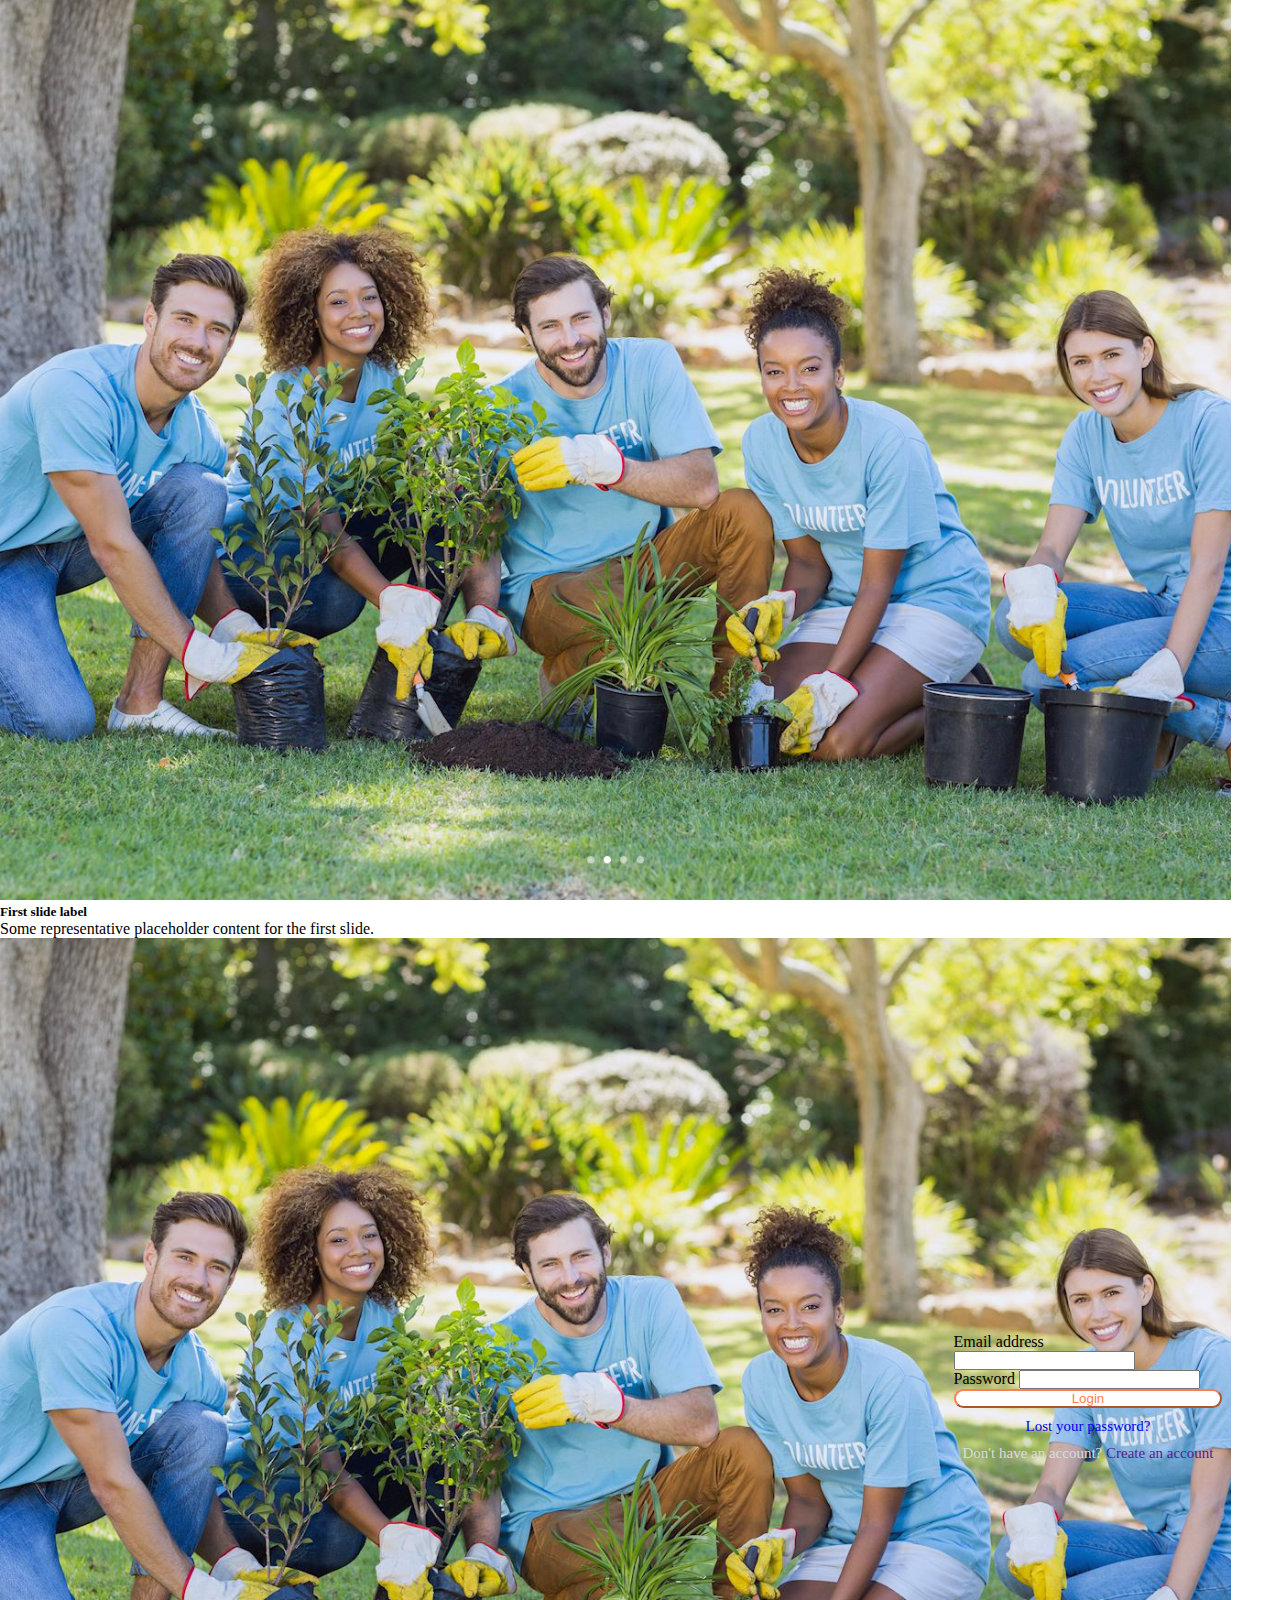
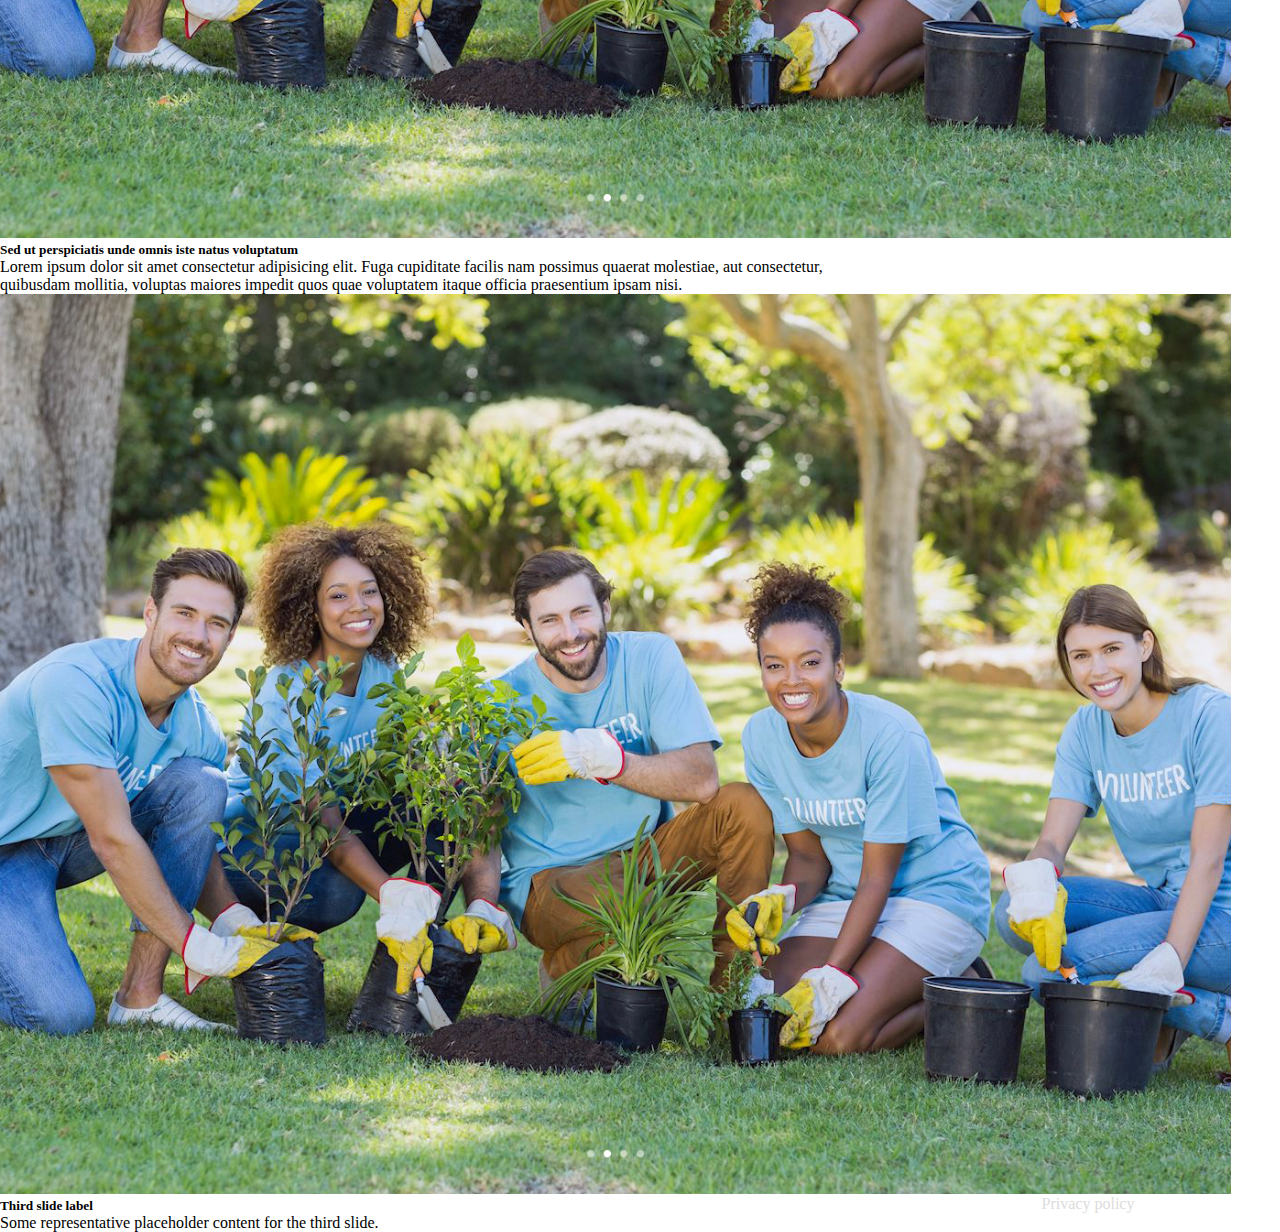
<file: index.html>
<!DOCTYPE html>
<html lang="en">
<head>
    <meta charset="UTF-8">
    <meta http-equiv="X-UA-Compatible" content="IE=edge">
    <meta name="viewport" content="width=device-width, initial-scale=1.0">
    <title>Document</title>
    <link href="https://cdn.jsdelivr.net/npm/bootstrap@5.3.0-alpha1/dist/css/bootstrap.min.css" rel="stylesheet" integrity="sha384-GLhlTQ8iRABdZLl6O3oVMWSktQOp6b7In1Zl3/Jr59b6EGGoI1aFkw7cmDA6j6gD" crossorigin="anonymous">
    <link rel="stylesheet" href="css\loginStyle.css">
</head>
<body>
    <div id="container">
        <div id="carouselExampleCaptions" class="carousel slide" data-bs-ride="carousel" >
            <div class="carousel-inner">
              <div class="carousel-item active">
                <img src="Images\Grow-Trees-On-the-path-to-environment-sustainability-login.png" class="d-block w-100" alt="...">
                <div class="carousel-caption d-none d-md-block">
                  <h5>First slide label</h5>
                  <p>Some representative placeholder content for the first slide.</p>
                </div>
              </div>
              <div class="carousel-item">
                <img src="Images\Grow-Trees-On-the-path-to-environment-sustainability-login.png" class="d-block w-100" alt="...">
                <div class="carousel-caption d-none d-md-block">
                  <h5>Sed ut perspiciatis unde omnis iste natus voluptatum</h5>
                  <p> Lorem ipsum dolor sit amet consectetur adipisicing elit. Fuga cupiditate facilis nam possimus quaerat molestiae, aut consectetur, quibusdam mollitia, voluptas maiores impedit quos quae voluptatem itaque officia praesentium ipsam nisi.</p>
                </div>
              </div>
              <div class="carousel-item">
                <img src="Images\Grow-Trees-On-the-path-to-environment-sustainability-login.png" class="d-block w-100" alt="...">
                <div class="carousel-caption d-none d-md-block">
                  <h5>Third slide label</h5>
                  <p>Some representative placeholder content for the third slide.</p>
                </div>
              </div>
            </div>
          </div>
          <div id="subcontainer">
            <div id="form">
                <form>
                    <div class="mb-3">
                    <label for="exampleInputEmail1" class="form-label">Email address</label>
                    <input type="email" class="form-control" id="exampleInputEmail1" aria-describedby="emailHelp">
                    </div>
                    <div class="mb-3">
                    <label for="exampleInputPassword1" class="form-label">Password</label>
                    <input type="password" class="form-control" id="exampleInputPassword1">
                    </div>
                    <button type="submit" class="btn btn-primary">Login</button>
                    <div id="lostpass"><a href="lostPassword.html">Lost your password?</a></div>
                    <p id="createAcc">Don't have an account? <a href="">Create an account</a></p>
                </form>
            </div>
            <a href="http://" id="policy">Privacy policy</a>
        </div>
    </div>
    <script src="https://cdn.jsdelivr.net/npm/bootstrap@5.3.0-alpha1/dist/js/bootstrap.bundle.min.js" integrity="sha384-w76AqPfDkMBDXo30jS1Sgez6pr3x5MlQ1ZAGC+nuZB+EYdgRZgiwxhTBTkF7CXvN" crossorigin="anonymous"></script>
</body>
</html>
</file>
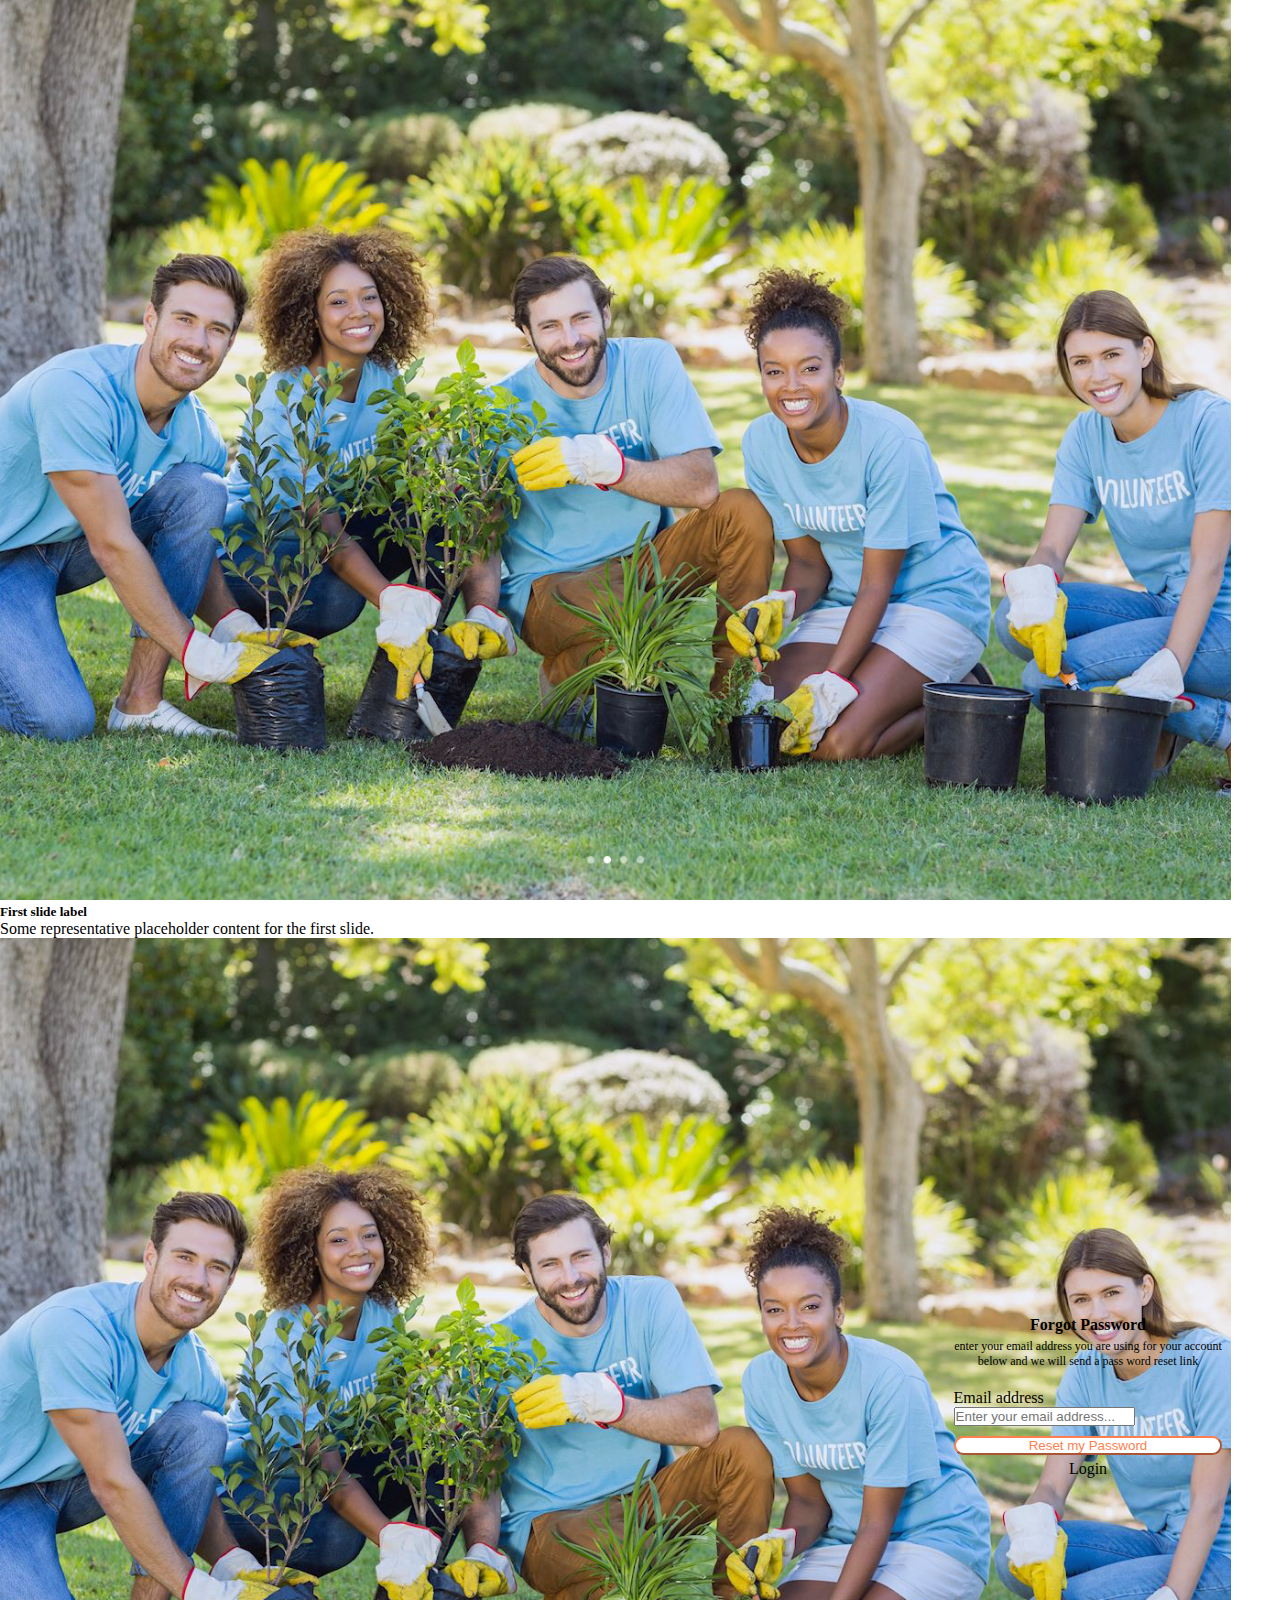
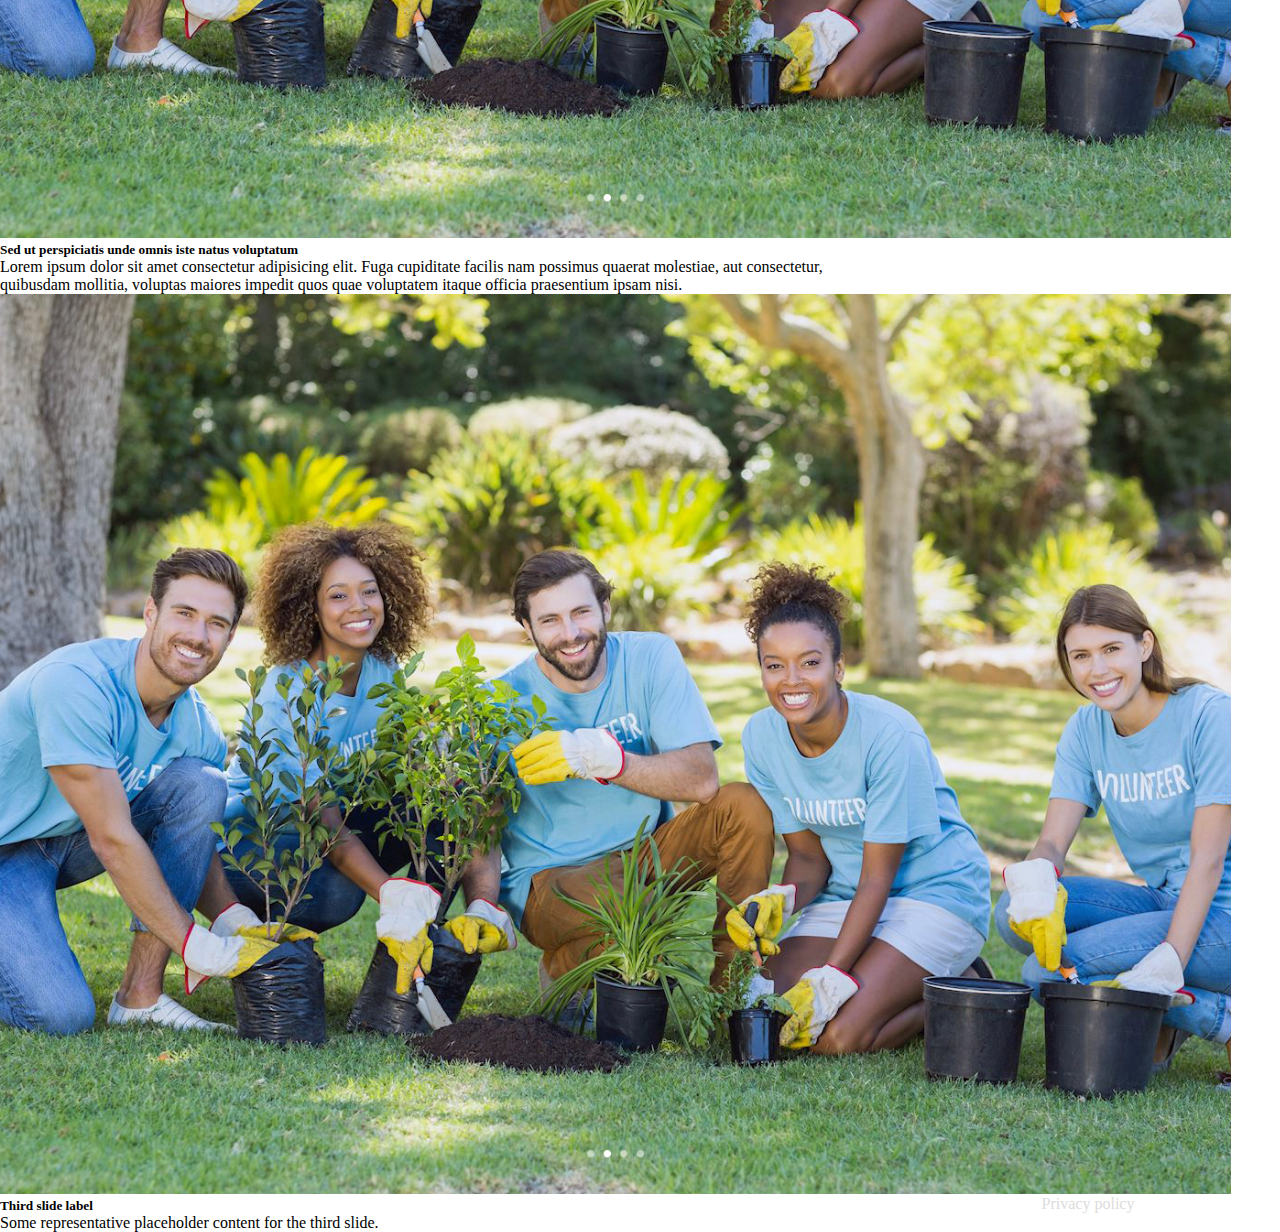
<file: lostPassword.html>
<!DOCTYPE html>
<html lang="en">
<head>
    <meta charset="UTF-8">
    <meta http-equiv="X-UA-Compatible" content="IE=edge">
    <meta name="viewport" content="width=device-width, initial-scale=1.0">
    <title>Forgot Password</title>
    <link href="https://cdn.jsdelivr.net/npm/bootstrap@5.3.0-alpha1/dist/css/bootstrap.min.css" rel="stylesheet" integrity="sha384-GLhlTQ8iRABdZLl6O3oVMWSktQOp6b7In1Zl3/Jr59b6EGGoI1aFkw7cmDA6j6gD" crossorigin="anonymous">
    <link rel="stylesheet" href="css\lostpassStyle.css">
  </head>
<body>
    <div id="container">
      <div id="carouselExampleCaptions" class="carousel slide" data-bs-ride="carousel" >
          <div class="carousel-inner">
            <div class="carousel-item active">
              <img src="Images\Grow-Trees-On-the-path-to-environment-sustainability-login.png" class="d-block w-100" alt="...">
              <div class="carousel-caption d-none d-md-block">
                <h5>First slide label</h5>
                <p>Some representative placeholder content for the first slide.</p>
              </div>
            </div>
            <div class="carousel-item">
              <img src="Images\Grow-Trees-On-the-path-to-environment-sustainability-login.png" class="d-block w-100" alt="...">
              <div class="carousel-caption d-none d-md-block">
                <h5>Sed ut perspiciatis unde omnis iste natus voluptatum</h5>
                <p> Lorem ipsum dolor sit amet consectetur adipisicing elit. Fuga cupiditate facilis nam possimus quaerat molestiae, aut consectetur, quibusdam mollitia, voluptas maiores impedit quos quae voluptatem itaque officia praesentium ipsam nisi.</p>
              </div>
            </div>
            <div class="carousel-item">
              <img src="Images\Grow-Trees-On-the-path-to-environment-sustainability-login.png" class="d-block w-100" alt="...">
              <div class="carousel-caption d-none d-md-block">
                <h5>Third slide label</h5>
                <p>Some representative placeholder content for the third slide.</p>
              </div>
            </div>
          </div>
        </div>
        <div id="subcontainer">
          <div id="form">
              <form>
                <h4>Forgot Password</h4>
                <div id="text">enter your email address you are using for your account below and we will send a pass word reset link</div>
                <div class="mb-3">
                <label for="exampleInputEmail1" class="form-label">Email address</label>
                <input type="email" class="form-control" id="exampleInputEmail1" aria-describedby="emailHelp" placeholder="Enter your email address...">
                </div>
                <button type="submit" class="btn btn-primary">Reset my Password</button>
              </form>
              <div id="login"><a>Login</a></div>
          </div>
          <a href="http://" id="policy">Privacy policy</a>
      </div>
    </div>
    <script src="https://cdn.jsdelivr.net/npm/bootstrap@5.3.0-alpha1/dist/js/bootstrap.bundle.min.js" integrity="sha384-w76AqPfDkMBDXo30jS1Sgez6pr3x5MlQ1ZAGC+nuZB+EYdgRZgiwxhTBTkF7CXvN" crossorigin="anonymous"></script>
</body>
</html>
</file>
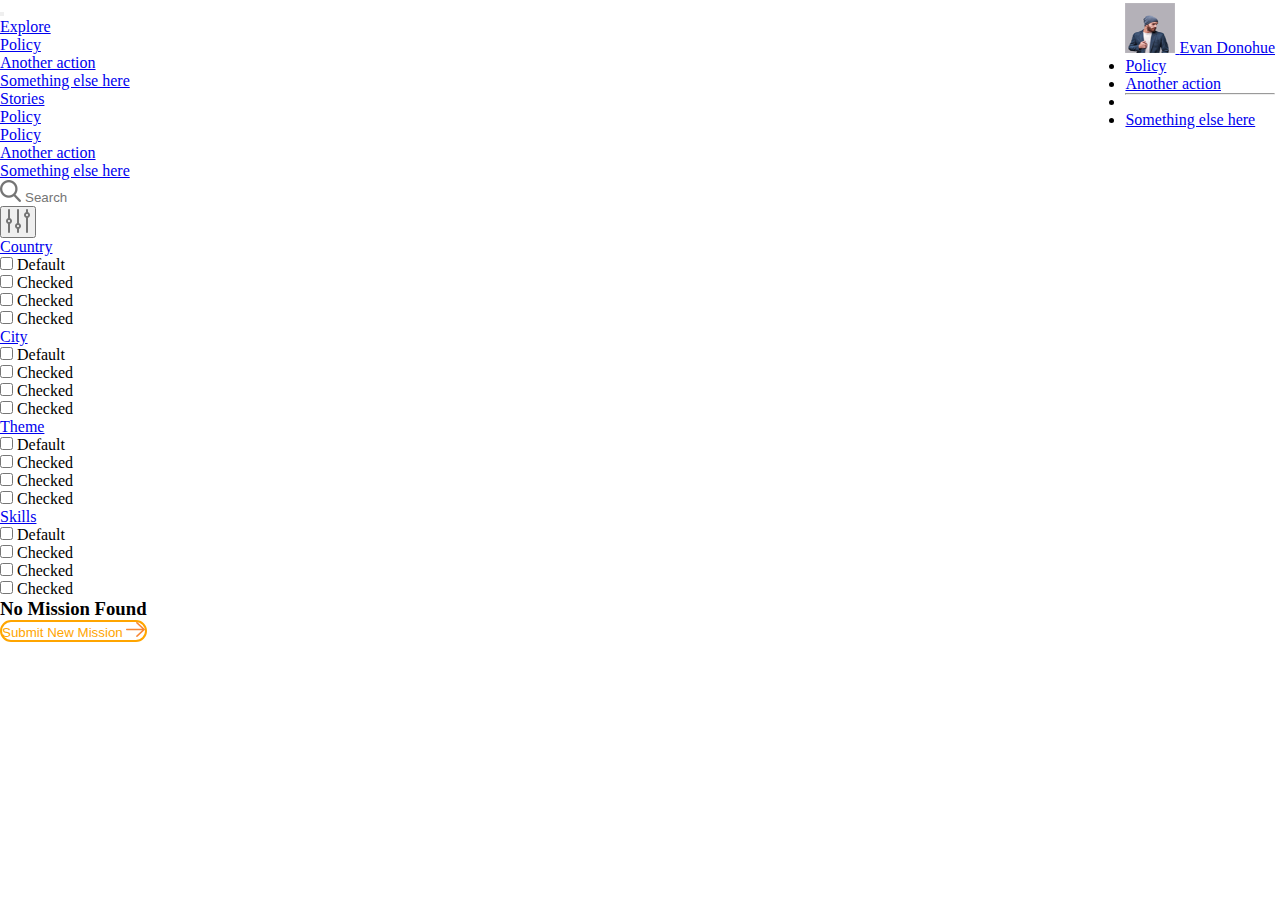
<file: NoMissionFound.html>
<!DOCTYPE html>
<html lang="en">
<head>
    <meta charset="UTF-8">
    <meta http-equiv="X-UA-Compatible" content="IE=edge">
    <meta name="viewport" content="width=device-width, initial-scale=1.0">
    <title>No Mission Found</title>
    <link href="https://cdn.jsdelivr.net/npm/bootstrap@5.3.0-alpha1/dist/css/bootstrap.min.css" rel="stylesheet" integrity="sha384-GLhlTQ8iRABdZLl6O3oVMWSktQOp6b7In1Zl3/Jr59b6EGGoI1aFkw7cmDA6j6gD" crossorigin="anonymous">
    <link rel="stylesheet" href="./css/NoMissionFound.css">
</head>
<body>
    <nav class="navbar navbar-expand-sm bg-body-light border-bottom">
        <div class="container-fluid mx-auto">
          <button class="navbar-toggler"  type="button" data-bs-toggle="offcanvas" data-bs-target="#navbarSupportedContent" aria-controls="navbarSupportedContent" aria-expanded="false" aria-label="Toggle navigation">
            <span class="navbar-toggler-icon"></span>
          </button>
          <div class="offcanvas offcanvas-start" id="navbarSupportedContent" tabindex="-1">
            <ul class="navbar-nav ms-5 me-auto mb-2 mb-lg-0">
              <li class="nav-item dropdown">
                <a class="nav-link dropdown-toggle " href="#" role="button" data-bs-toggle="dropdown" aria-expanded="false">
                  Explore
                </a>
                <ul class="dropdown-menu dropdown-border">
                  <li><a class="dropdown-item" href="#">Policy</a></li>
                  <li><a class="dropdown-item" href="#">Another action</a></li>
                  <li><a class="dropdown-item" href="#">Something else here</a></li>
                </ul>
              </li>
              <li class="nav-item">
                <a class="nav-link active" aria-current="page" href="#">Stories</a>
              </li>
              <li class="nav-item dropdown">
                <a class="nav-link dropdown-toggle" href="#" role="button" data-bs-toggle="dropdown" aria-expanded="false">
                  Policy
                </a>
                <ul class="dropdown-menu dropdown-border">
                  <li><a class="dropdown-item" href="#">Policy</a></li>
                  <li><a class="dropdown-item" href="#">Another action</a></li>
                  <li><a class="dropdown-item" href="#">Something else here</a></li>
                </ul>
              </li>
            </ul>
          </div>
        </div>
      </nav>
      <div class="dropdown mx-5" id="prof-drop">
        <a class="nav-link dropdown-toggle" href="#" role="button" data-bs-toggle="dropdown" aria-expanded="false">
            <img src="Images\user-img.png" class="rounded-circle" alt="profile">
            <span id="hide">Evan Donohue</span> 
          </a>
          <ul class="dropdown-menu" id="drop-pos">
            <li><a class="dropdown-item" href="#">Policy</a></li>
            <li><a class="dropdown-item" href="#">Another action</a></li>
            <li><hr class="dropdown-divider"></li>
            <li><a class="dropdown-item" href="#">Something else here</a></li>
          </ul>
    </div>
    <div class="container-fluid border-bottom navbar-expand-md">
        <div class="row mx-5 d-flex justify-content-between">
                <div class="d-flex col-11 col-md-4" role="search">
                <img src="Images\search.png" alt="search-icon" class="position-absolute pt-3 ps-1">
                <input class="form-control me-2 ps-5 pt-3 pb-3" id="search-border" type="search" placeholder="Search" aria-label="Search">
                </div>
                <button class="navbar-toggler col-1"  type="button" data-bs-toggle="offcanvas" data-bs-target="#filter" aria-controls="navbarSupportedContent" aria-expanded="false" aria-label="Toggle navigation">
                    <span class="navbar-toggler-icon"><img src="./Images/filter.png" alt=""></span>
                </button>
                <div id="filter" class = "offcanvas offcanvas-start d-flex flex-row col-md-8" tabindex="-1">
                    <li class="list-group-item  dropdown border-start col-md-3 border-end pt-3 pb-3 noborder">
                        <a class="nav-link dropdown-toggle text-center" href="#" id="navbarDropdown" role="button" data-bs-toggle="dropdown" aria-expanded="false">
                                Country
                            </a>
                        <ul class="dropdown-menu drop" aria-labelledby="navbarDropdown">
                            <div class="form-check ms-3">
                                <input class="form-check-input" type="checkbox" value="" id="flexCheckDefault">
                                <label class="form-check-label" for="flexCheckDefault">
                                             Default
                                         </label>
                            </div>
                            <div class="form-check ms-3">
                                <input class="form-check-input" type="checkbox" value="" id="flexCheckDefault1">
                                <label class="form-check-label" for="flexCheckDefault">
                                             Checked
                                         </label>
                            </div>
                            <div class="form-check ms-3">
                                <input class="form-check-input" type="checkbox" value="" id="flexCheckDefault2">
                                <label class="form-check-label" for="flexCheckDefault">
                                             Checked
                                         </label>
                            </div>
                            <div class="form-check ms-3">
                                <input class="form-check-input" type="checkbox" value="" id="flexCheckDefault3">
                                <label class="form-check-label" for="flexCheckDefault">
                                             Checked
                                         </label>
                            </div>
                        </ul>
        
                    </li>
                    <li class="list-group-item dropdown col-md-3 border-end pt-3 pb-3 noborder">
                        <a class="nav-link dropdown-toggle text-center" href="#" role="button" data-bs-toggle="dropdown" aria-expanded="false">
                            City
                            </a>
                        <ul class="dropdown-menu drop" aria-labelledby="navbarDropdown">
                            <div class="form-check ms-3">
                                <input class="form-check-input" type="checkbox" value="" id="flexCheckDefault">
                                <label class="form-check-label" for="flexCheckDefault">
                                             Default
                                         </label>
                            </div>
                            <div class="form-check ms-3">
                                <input class="form-check-input" type="checkbox" value="" id="flexCheckDefault1">
                                <label class="form-check-label" for="flexCheckDefault">
                                             Checked
                                         </label>
                            </div>
                            <div class="form-check ms-3">
                                <input class="form-check-input" type="checkbox" value="" id="flexCheckDefault2">
                                <label class="form-check-label" for="flexCheckDefault">
                                             Checked
                                         </label>
                            </div>
                            <div class="form-check ms-3">
                                <input class="form-check-input" type="checkbox" value="" id="flexCheckDefault3">
                                <label class="form-check-label" for="flexCheckDefault">
                                             Checked
                                         </label>
                            </div>
                        </ul>
                    </li>
                    <li class="list-group-item dropdown col-md-3 border-end pt-3 pb-3 noborder">
                        <a class="nav-link dropdown-toggle text-center" href="#" role="button" data-bs-toggle="dropdown" aria-expanded="false">
                            Theme
                            </a>
                        <ul class="dropdown-menu drop" aria-labelledby="navbarDropdown">
                            <div class="form-check ms-3">
                                <input class="form-check-input" type="checkbox" value="" id="flexCheckDefault">
                                <label class="form-check-label" for="flexCheckDefault">
                                             Default
                                         </label>
                            </div>
                            <div class="form-check ms-3">
                                <input class="form-check-input" type="checkbox" value="" id="flexCheckDefault1">
                                <label class="form-check-label" for="flexCheckDefault">
                                             Checked
                                         </label>
                            </div>
                            <div class="form-check ms-3">
                                <input class="form-check-input" type="checkbox" value="" id="flexCheckDefault2">
                                <label class="form-check-label" for="flexCheckDefault">
                                             Checked
                                         </label>
                            </div>
                            <div class="form-check ms-3">
                                <input class="form-check-input" type="checkbox" value="" id="flexCheckDefault3">
                                <label class="form-check-label" for="flexCheckDefault">
                                             Checked
                                         </label>
                            </div>
                        </ul>
                    </li>
                    <li class="list-group-item dropdown border-end col-md-3 pt-3 pb-3 noborder">
                        <a class="nav-link dropdown-toggle text-center" href="#" role="button" data-bs-toggle="dropdown" aria-expanded="false">
                            Skills
                            </a>
                        <ul class="dropdown-menu drop" aria-labelledby="navbarDropdown">
                            <div class="form-check ms-3">
                                <input class="form-check-input" type="checkbox" value="" id="flexCheckDefault">
                                <label class="form-check-label" for="flexCheckDefault">
                                             Default
                                         </label>
                            </div>
                            <div class="form-check ms-3">
                                <input class="form-check-input" type="checkbox" value="" id="flexCheckDefault1">
                                <label class="form-check-label" for="flexCheckDefault">
                                             Checked
                                         </label>
                            </div>
                            <div class="form-check ms-3">
                                <input class="form-check-input" type="checkbox" value="" id="flexCheckDefault2">
                                <label class="form-check-label" for="flexCheckDefault">
                                             Checked
                                         </label>
                            </div>
                            <div class="form-check ms-3">
                                <input class="form-check-input" type="checkbox" value="" id="flexCheckDefault3">
                                <label class="form-check-label" for="flexCheckDefault">
                                             Checked
                                         </label>
                            </div>
                        </ul>
                    </li>

                </div>
        </div>
    </div>
    <div class="d-flex mt-5 flex-column">
        <div class="mx-auto"><h3>No Mission Found</h3></div>
        <div class="mx-auto mt-3"><button class="py-2 px-3 mx-auto subNewMission">Submit New Mission <img src="Images\right-arrow.png" alt="" class="ms-2"></button></div>
    </div>
    <script src="https://cdn.jsdelivr.net/npm/bootstrap@5.3.0-alpha1/dist/js/bootstrap.bundle.min.js" integrity="sha384-w76AqPfDkMBDXo30jS1Sgez6pr3x5MlQ1ZAGC+nuZB+EYdgRZgiwxhTBTkF7CXvN" crossorigin="anonymous"></script>
</body>
</html>
</file>
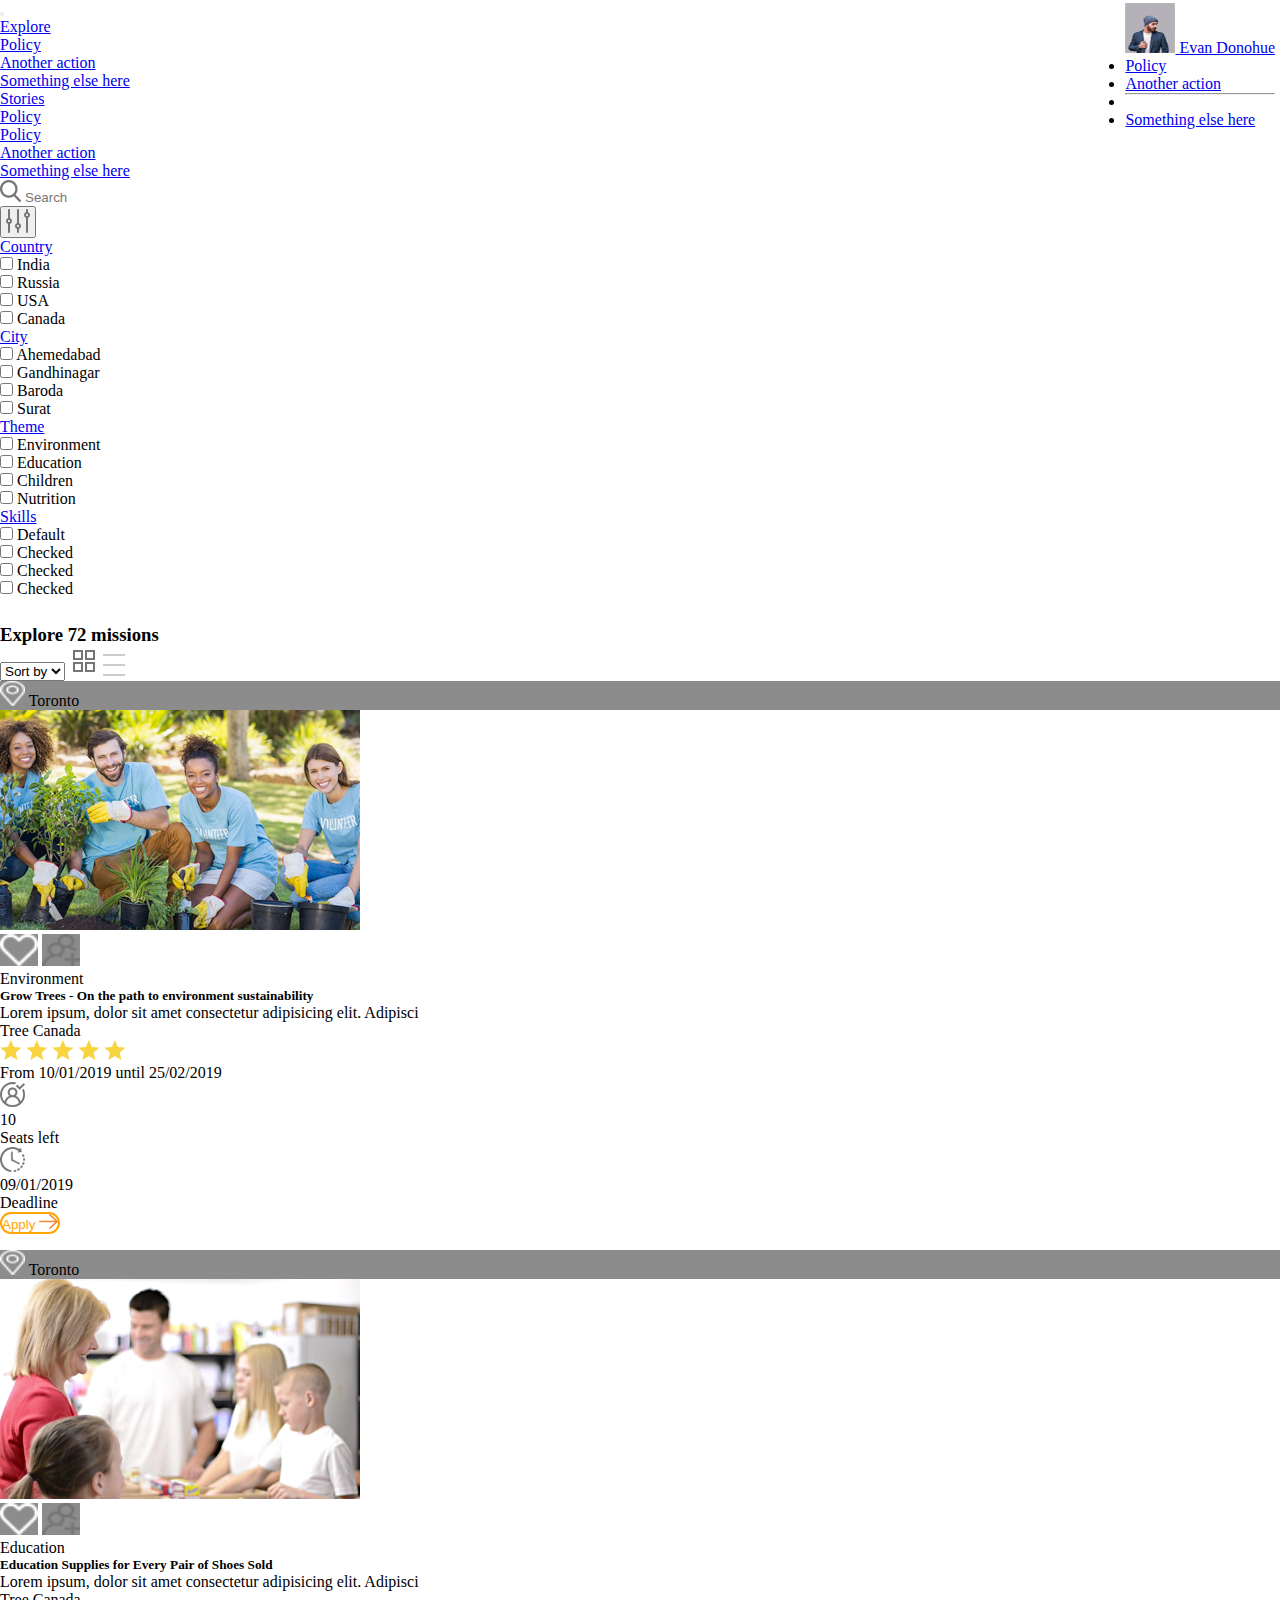
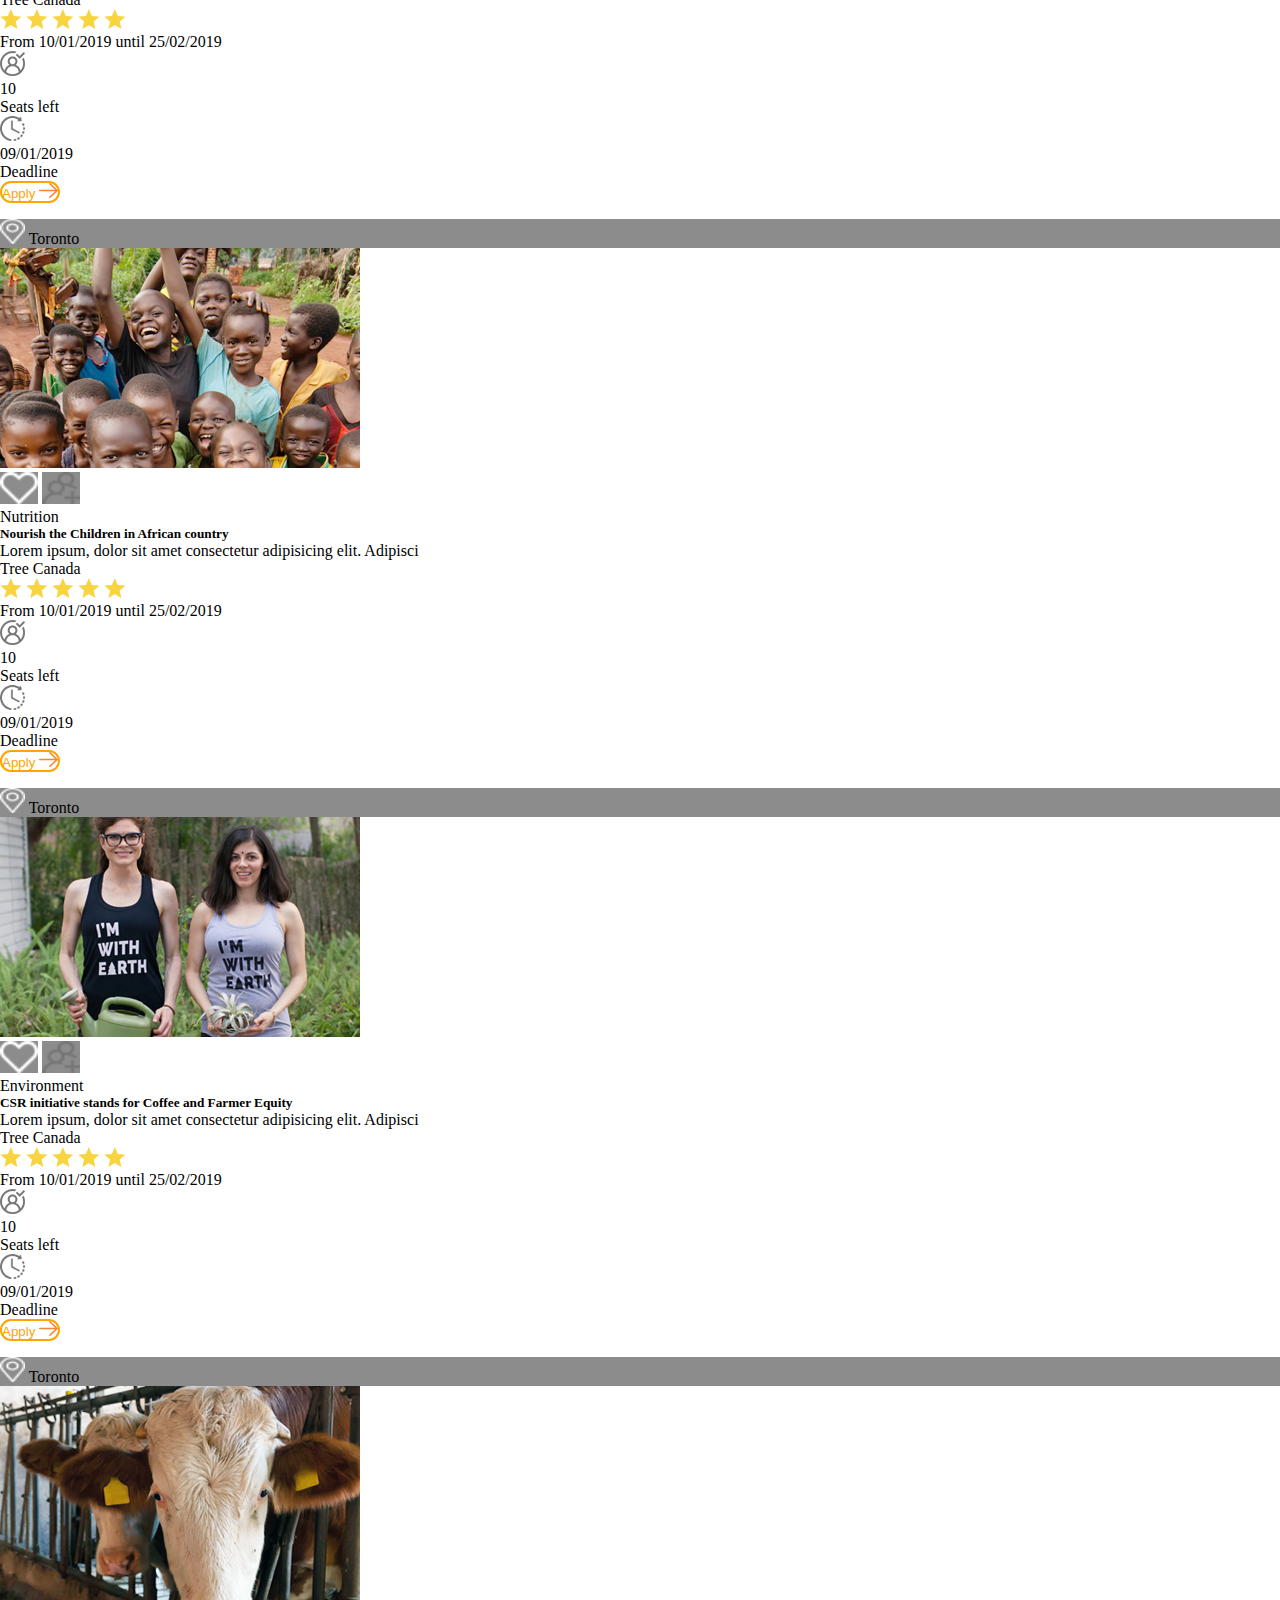
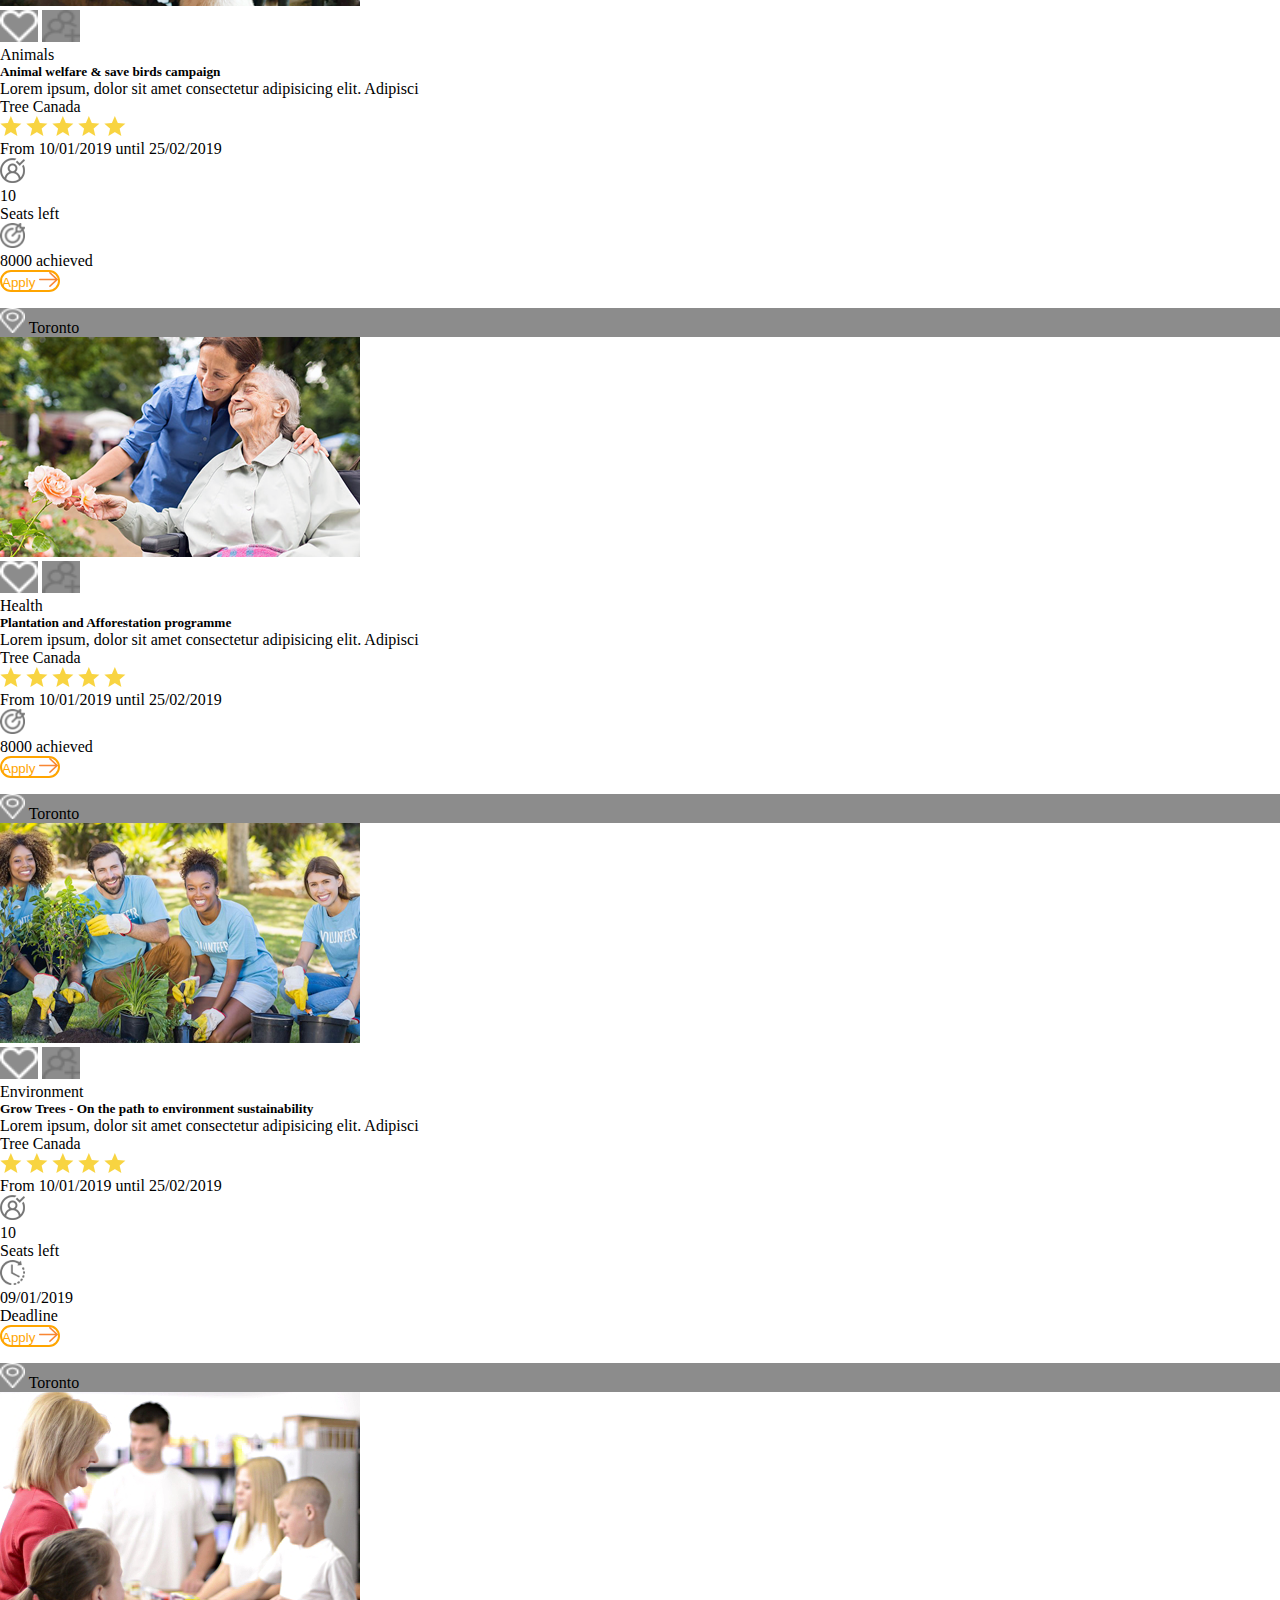
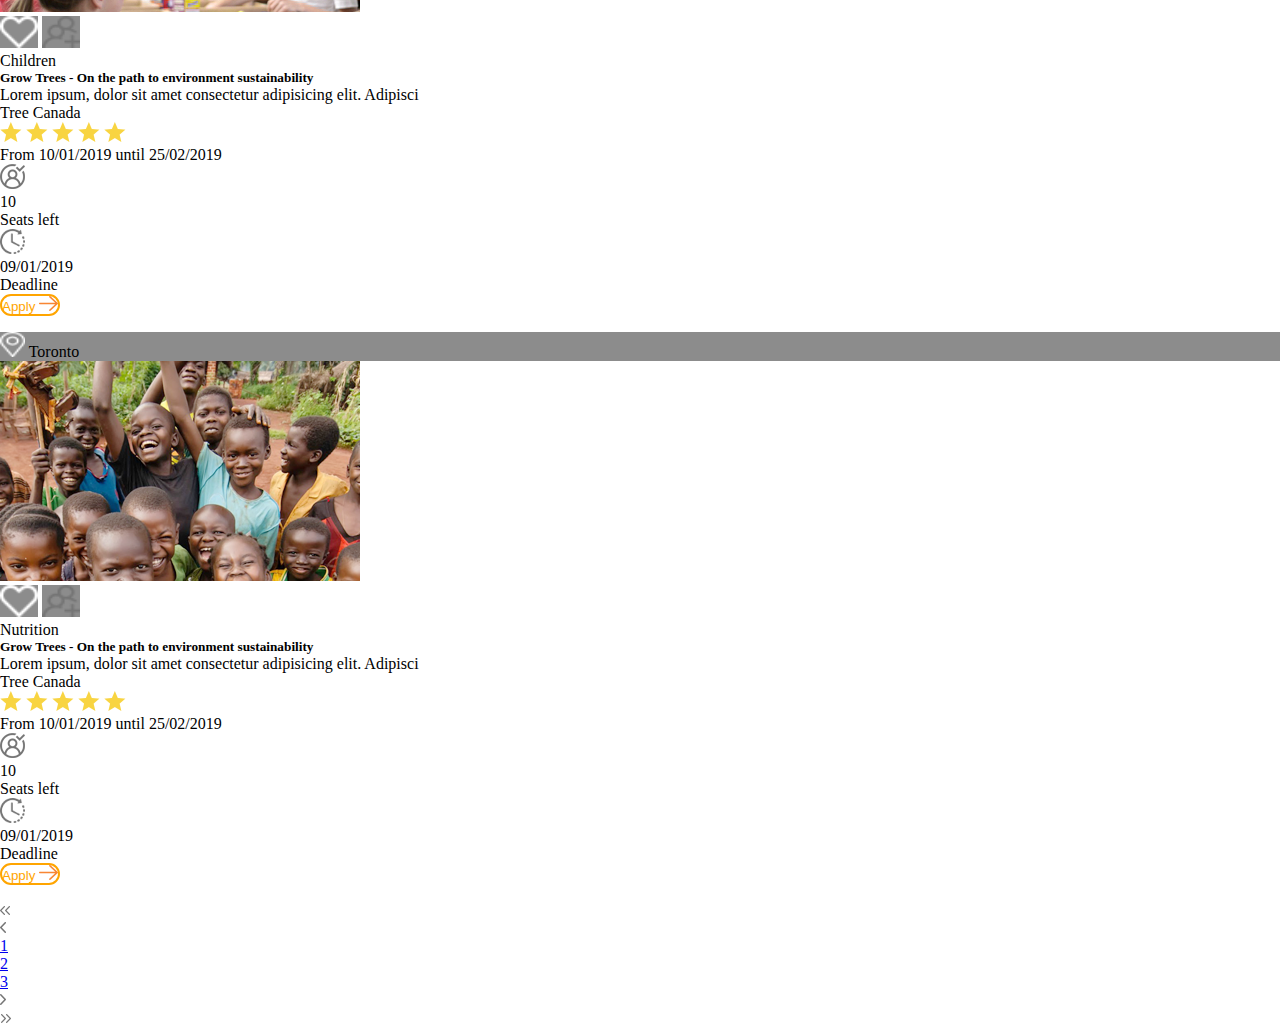
<file: platformLanding.html>
<!DOCTYPE html>
<html lang="en">
<head>
    <meta charset="UTF-8">
    <meta http-equiv="X-UA-Compatible" content="IE=edge">
    <meta name="viewport" content="width=device-width, initial-scale=1.0">
    <title>Home</title>
    <link href="https://cdn.jsdelivr.net/npm/bootstrap@5.3.0-alpha1/dist/css/bootstrap.min.css" rel="stylesheet" integrity="sha384-GLhlTQ8iRABdZLl6O3oVMWSktQOp6b7In1Zl3/Jr59b6EGGoI1aFkw7cmDA6j6gD" crossorigin="anonymous">
    <link rel="stylesheet" href="./css/platformlandingStyle.css">
</head>
<body>
    <nav class="navbar navbar-expand-sm bg-body-light border-bottom">
        <div class="container-fluid mx-auto">
          <button class="navbar-toggler"  type="button" data-bs-toggle="offcanvas" data-bs-target="#navbarSupportedContent" aria-controls="navbarSupportedContent" aria-expanded="false" aria-label="Toggle navigation">
            <span class="navbar-toggler-icon"></span>
          </button>
          <div class="offcanvas offcanvas-start" id="navbarSupportedContent" tabindex="-1">
            <ul class="navbar-nav ms-5 me-auto mb-2 mb-lg-0">
              <li class="nav-item dropdown">
                <a class="nav-link dropdown-toggle " href="#" role="button" data-bs-toggle="dropdown" aria-expanded="false">
                  Explore
                </a>
                <ul class="dropdown-menu dropdown-border">
                  <li><a class="dropdown-item" href="#">Policy</a></li>
                  <li><a class="dropdown-item" href="#">Another action</a></li>
                  <li><a class="dropdown-item" href="#">Something else here</a></li>
                </ul>
              </li>
              <li class="nav-item">
                <a class="nav-link active" aria-current="page" href="#">Stories</a>
              </li>
              <li class="nav-item dropdown">
                <a class="nav-link dropdown-toggle" href="#" role="button" data-bs-toggle="dropdown" aria-expanded="false">
                  Policy
                </a>
                <ul class="dropdown-menu dropdown-border">
                  <li><a class="dropdown-item" href="#">Policy</a></li>
                  <li><a class="dropdown-item" href="#">Another action</a></li>
                  <li><a class="dropdown-item" href="#">Something else here</a></li>
                </ul>
              </li>
            </ul>
          </div>
        </div>
      </nav>
      <div class="dropdown mx-5" id="prof-drop">
        <a class="nav-link dropdown-toggle" href="#" role="button" data-bs-toggle="dropdown" aria-expanded="false">
            <img src="Images\user-img.png" class="rounded-circle" alt="profile">
            <span id="hide">Evan Donohue</span> 
          </a>
          <ul class="dropdown-menu" id="drop-pos">
            <li><a class="dropdown-item" href="#">Policy</a></li>
            <li><a class="dropdown-item" href="#">Another action</a></li>
            <li><hr class="dropdown-divider"></li>
            <li><a class="dropdown-item" href="#">Something else here</a></li>
          </ul>
    </div>
    <div class="container-fluid border-bottom navbar-expand-md">
      <div class="row mx-5 d-flex justify-content-between">
              <div class="d-flex col-11 col-md-4" role="search">
              <img src="Images\search.png" alt="search-icon" class="position-absolute pt-3 ps-1">
              <input class="form-control me-2 ps-5 pt-3 pb-3" id="search-border" type="search" placeholder="Search" aria-label="Search">
              </div>
              <button class="navbar-toggler col-1"  type="button" data-bs-toggle="offcanvas" data-bs-target="#filter" aria-controls="navbarSupportedContent" aria-expanded="false" aria-label="Toggle navigation">
                  <span class="navbar-toggler-icon"><img src="./Images/filter.png" alt=""></span>
              </button>
              <div id="filter" class = "offcanvas offcanvas-start d-flex flex-row col-md-8" tabindex="-1">
                  <li class="list-group-item  dropdown border-start col-md-3 border-end pt-3 pb-3 noborder">
                      <a class="nav-link dropdown-toggle text-center" href="#" id="navbarDropdown" role="button" data-bs-toggle="dropdown" aria-expanded="false">
                              Country
                          </a>
                      <ul class="dropdown-menu drop" aria-labelledby="navbarDropdown">
                          <div class="form-check ms-3">
                              <input class="form-check-input checkbox" type="checkbox" value="India" id="flexCheckDefault">
                              <label class="form-check-label" for="flexCheckDefault">
                                           India
                                       </label>
                          </div>
                          <div class="form-check ms-3">
                              <input class="form-check-input checkbox" type="checkbox" value="Russia" id="flexCheckDefault1">
                              <label class="form-check-label" for="flexCheckDefault">
                                           Russia
                                       </label>
                          </div>
                          <div class="form-check ms-3">
                              <input class="form-check-input checkbox" type="checkbox" value="USA" id="flexCheckDefault2">
                              <label class="form-check-label" for="flexCheckDefault">
                                           USA
                                       </label>
                          </div>
                          <div class="form-check ms-3">
                              <input class="form-check-input checkbox" type="checkbox" value="Canada" id="flexCheckDefault3">
                              <label class="form-check-label" for="flexCheckDefault">
                                           Canada
                                       </label>
                          </div>
                      </ul>
      
                  </li>
                  <li class="list-group-item dropdown col-md-3 border-end pt-3 pb-3 noborder">
                      <a class="nav-link dropdown-toggle text-center" href="#" role="button" data-bs-toggle="dropdown" aria-expanded="false">
                          City
                          </a>
                      <ul class="dropdown-menu drop" aria-labelledby="navbarDropdown">
                          <div class="form-check ms-3">
                              <input class="form-check-input checkbox" type="checkbox" value="Ahemedabad" id="flexCheckDefault">
                              <label class="form-check-label" for="flexCheckDefault">
                                           Ahemedabad
                                       </label>
                          </div>
                          <div class="form-check ms-3">
                              <input class="form-check-input checkbox" type="checkbox" value="Gandhinagar" id="flexCheckDefault1">
                              <label class="form-check-label" for="flexCheckDefault">
                                           Gandhinagar
                                       </label>
                          </div>
                          <div class="form-check ms-3">
                              <input class="form-check-input checkbox" type="checkbox" value="Baroda" id="flexCheckDefault2">
                              <label class="form-check-label" for="flexCheckDefault">
                                           Baroda
                                       </label>
                          </div>
                          <div class="form-check ms-3">
                              <input class="form-check-input checkbox" type="checkbox" value="Surat" id="flexCheckDefault3">
                              <label class="form-check-label" for="flexCheckDefault">
                                           Surat
                                       </label>
                          </div>
                      </ul>
                  </li>
                  <li class="list-group-item dropdown col-md-3 border-end pt-3 pb-3 noborder">
                      <a class="nav-link dropdown-toggle text-center" href="#" role="button" data-bs-toggle="dropdown" aria-expanded="false">
                          Theme
                          </a>
                      <ul class="dropdown-menu drop" aria-labelledby="navbarDropdown">
                          <div class="form-check ms-3">
                              <input class="form-check-input checkbox" type="checkbox" value="Environment" id="flexCheckDefault">
                              <label class="form-check-label" for="flexCheckDefault">
                                           Environment
                                       </label>
                          </div>
                          <div class="form-check ms-3">
                              <input class="form-check-input checkbox" type="checkbox" value="Education" id="flexCheckDefault1">
                              <label class="form-check-label" for="flexCheckDefault">
                                           Education
                                       </label>
                          </div>
                          <div class="form-check ms-3">
                              <input class="form-check-input checkbox" type="checkbox" value="Children" id="flexCheckDefault2">
                              <label class="form-check-label" for="flexCheckDefault">
                                           Children
                                       </label>
                          </div>
                          <div class="form-check ms-3">
                              <input class="form-check-input checkbox" type="checkbox" value="Nutrition" id="flexCheckDefault3">
                              <label class="form-check-label" for="flexCheckDefault">
                                           Nutrition
                                       </label>
                          </div>
                      </ul>
                  </li>
                  <li class="list-group-item dropdown border-end col-md-3 pt-3 pb-3 noborder">
                      <a class="nav-link dropdown-toggle text-center" href="#" role="button" data-bs-toggle="dropdown" aria-expanded="false">
                          Skills
                          </a>
                      <ul class="dropdown-menu drop" aria-labelledby="navbarDropdown">
                          <div class="form-check ms-3">
                              <input class="form-check-input checkbox" type="checkbox" value="" id="flexCheckDefault">
                              <label class="form-check-label" for="flexCheckDefault">
                                           Default
                                       </label>
                          </div>
                          <div class="form-check ms-3">
                              <input class="form-check-input checkbox" type="checkbox" value="" id="flexCheckDefault1">
                              <label class="form-check-label" for="flexCheckDefault">
                                           Checked
                                       </label>
                          </div>
                          <div class="form-check ms-3">
                              <input class="form-check-input checkbox" type="checkbox" value="" id="flexCheckDefault2">
                              <label class="form-check-label" for="flexCheckDefault">
                                           Checked
                                       </label>
                          </div>
                          <div class="form-check ms-3">
                              <input class="form-check-input checkbox" type="checkbox" value="" id="flexCheckDefault3">
                              <label class="form-check-label" for="flexCheckDefault">
                                           Checked
                                       </label>
                          </div>
                      </ul>
                  </li>
              </div>
      </div>
  </div>
  <div class="filters-section d-flex align-items-center flex-wrap justify-content-center">

  </div>
    <div class="d-flex mt-4 mx-5 justify-content-between" id="gridList">
        <h3 class="ms-3" >Explore 72 missions</h3>
        <div class="d-flex mx-3">
          <select class="form-select mx-2 pe-5" aria-label="Default select example">
            <option selected>Sort by</option>
            <option value="1">One</option>
            <option value="2">Two</option>
            <option value="3">Three</option>
          </select>

          <a class="border-0 btn " href="/platformLanding.html"><img src="Images\grid.png" alt="grid"></a>
          <a class="border-0 btn px-0 " href="/platformLandingList.html"><img src="Images\list.png" alt="list"></a>  
        </div>
    </div>
    <div class="row row-cols-1 row-cols-md-2 row-cols-lg-3 g-4 mx-auto mt-1">
      <div class="col">
        <div class="card h-100 d-flex">
          <div class="align-self-end position-absolute top-1 text-light icon rounded-pill px-2 me-1 mt-1">
            <img class="pin" src="Images\pin.png" alt=""> Toronto
          </div>
          <img src="./Images/Grow-Trees-On-the-path-to-environment-sustainability-1.png" class="card-img-top" alt="Skyscrapers"/>
          <div class="d-flex flex-column align-self-end position-absolute rounded-circle mt-5 pt-5 me-2">
            <a><img class="heart rounded-circle icon p-2 mb-1 mt-4" src="Images\heart.png" alt=""></a>
            <a><img class="heart rounded-circle icon p-2" src="Images\add1.png" alt=""></a> 
          </div>
          <div class="mx-auto d-flex position-relative px-3 imgTitle">Environment</div>
          <div class="card-body d-flex flex-column">
            <h5 class="card-title">Grow Trees - On the path to environment sustainability</h5>
            <p class="card-text">
              Lorem ipsum, dolor sit amet consectetur adipisicing elit. Adipisci 
            </p>
            <div class="d-flex justify-content-between">
              <p>Tree Canada</p>
              <div>
                <img class="star" src="Images\selected-star.png" alt="">
                <img class="star" src="Images\selected-star.png" alt="">
                <img class="star" src="Images\selected-star.png" alt="">
                <img class="star" src="Images\selected-star.png" alt="">
                <img class="star" src="Images\selected-star.png" alt="">
              </div>
            </div>
            <div class="mx-auto px-2 py-1 rounded-pill border duration">
              From 10/01/2019 until 25/02/2019
            </div>

            <div class="d-flex justify-content-between mx-2 mt-2">
              <div class="d-flex">
                <img class="img1 mt-2 me-1" src="Images\Seats-left.png" alt="Seats-left">
                <div>
                  <span class="fs-6 mb-0">10</span>
                  <p class="m-0">Seats left</p>
                </div>
              </div>
              <div>
                <div class="d-flex">
                  <img class="img1 mt-2 me-1" src="Images\hours.png" alt="Deadline">
                  <div>
                    <span class="fs-6 mb-0">09/01/2019</span>
                    <p class="m-0">Deadline</p>
                  </div>
                </div>
              </div>
            </div>
          </div>
          <div class="card-footer d-flex">
              <button class="py-2 px-3 mx-auto apply">Apply <img src="Images\right-arrow.png" alt="" class="ms-2"></button>
          </div>
        </div>
      </div>
      <div class="col">
        <div class="card h-100">
          <div class="align-self-end position-absolute top-1 text-light icon rounded-pill px-2 me-1 mt-1">
            <img class="pin" src="Images\pin.png" alt=""> Toronto
          </div>
          <img src="./Images/Education-Supplies-for-Every--Pair-of-Shoes-Sold-1.png" class="card-img-top" alt="Los Angeles Skyscrapers"/>
          <div class="d-flex flex-column align-self-end position-absolute rounded-circle mt-5 pt-5 me-2">
            <a><img class="heart rounded-circle icon p-2 mb-1 mt-4" src="Images\heart.png" alt=""></a>
            <a><img class="heart rounded-circle icon p-2" src="Images\add1.png" alt=""></a> 
          </div>
          <div class="mx-auto d-flex position-relative px-3 imgTitle">Education</div>
          <div class="card-body d-flex flex-column">
            <h5 class="card-title">Education Supplies for Every Pair of Shoes Sold</h5>
            <p class="card-text">
              Lorem ipsum, dolor sit amet consectetur adipisicing elit. Adipisci 
            </p>
            <div class="d-flex justify-content-between">
              <p>Tree Canada</p>
              <div>
                <img class="star" src="Images\selected-star.png" alt="">
                <img class="star" src="Images\selected-star.png" alt="">
                <img class="star" src="Images\selected-star.png" alt="">
                <img class="star" src="Images\selected-star.png" alt="">
                <img class="star" src="Images\selected-star.png" alt="">
              </div>
            </div>
            <div class="mx-auto px-2 py-1 rounded-pill border duration">
              From 10/01/2019 until 25/02/2019
            </div>

            <div class="d-flex justify-content-between mx-2 mt-2">
              <div class="d-flex">
                <img class="img1 mt-2 me-1" src="Images\Seats-left.png" alt="Seats-left">
                <div>
                  <span class="fs-6 mb-0">10</span>
                  <p class="m-0">Seats left</p>
                </div>
              </div>
              <div>
                <div class="d-flex">
                  <img class="img1 mt-2 me-1" src="Images\hours.png" alt="Seats-left">
                  <div>
                    <span class="fs-6 mb-0">09/01/2019</span>
                    <p class="m-0">Deadline</p>
                  </div>
                </div>
              </div>
            </div>
          </div>
          <div class="card-footer d-flex">
              <button class="py-2 px-3 mx-auto apply">Apply <img src="Images\right-arrow.png" alt="" class="ms-2"></button>
          </div>
        </div>
      </div>
      <div class="col">
        <div class="card h-100">
          <div class="align-self-end position-absolute top-1 text-light icon rounded-pill px-2 me-1 mt-1">
            <img class="pin" src="Images\pin.png" alt=""> Toronto
          </div>
          <img src="./Images/Nourish-the-Children-in--African-country-1.png" class="card-img-top" alt="Palm Springs Road"/>
          <div class="d-flex flex-column align-self-end position-absolute rounded-circle mt-5 pt-5 me-2">
            <a><img class="heart rounded-circle icon p-2 mb-1 mt-4" src="Images\heart.png" alt=""></a>
            <a><img class="heart rounded-circle icon p-2" src="Images\add1.png" alt=""></a> 
          </div>
          <div class="mx-auto d-flex position-relative px-3 imgTitle">Nutrition</div>
          <div class="card-body d-flex flex-column">
            <h5 class="card-title">Nourish the Children in African country</h5>
            <p class="card-text">
              Lorem ipsum, dolor sit amet consectetur adipisicing elit. Adipisci 
            </p>
            <div class="d-flex justify-content-between">
              <p>Tree Canada</p>
              <div>
                <img class="star" src="Images\selected-star.png" alt="">
                <img class="star" src="Images\selected-star.png" alt="">
                <img class="star" src="Images\selected-star.png" alt="">
                <img class="star" src="Images\selected-star.png" alt="">
                <img class="star" src="Images\selected-star.png" alt="">
              </div>
            </div>
            <div class="mx-auto px-2 py-1 rounded-pill border duration">
              From 10/01/2019 until 25/02/2019
            </div>

            <div class="d-flex justify-content-between mx-2 mt-2">
              <div class="d-flex">
                <img class="img1 mt-2 me-1" src="Images\Seats-left.png" alt="Seats-left">
                <div>
                  <span class="fs-6 mb-0">10</span>
                  <p class="m-0">Seats left</p>
                </div>
              </div>
              <div>
                <div class="d-flex">
                  <img class="img1 mt-2 me-1" src="Images\hours.png" alt="Seats-left">
                  <div>
                    <span class="fs-6 mb-0">09/01/2019</span>
                    <p class="m-0">Deadline</p>
                  </div>
                </div>
              </div>
            </div>
          </div>
          <div class="card-footer d-flex">
              <button class="py-2 px-3 mx-auto apply">Apply <img src="Images\right-arrow.png" alt="" class="ms-2"></button>
          </div>
        </div>
      </div>
      <div class="col">
        <div class="card h-100">
          <div class="align-self-end position-absolute top-1 text-light icon rounded-pill px-2 me-1 mt-1">
            <img class="pin" src="Images\pin.png" alt=""> Toronto
          </div>
          <img src="./Images/CSR-initiative-stands-for-Coffee--and-Farmer-Equity-1.png" class="card-img-top" alt="Skyscrapers"/>
          <div class="d-flex flex-column align-self-end position-absolute rounded-circle mt-5 pt-5 me-2">
            <a><img class="heart rounded-circle icon p-2 mb-1 mt-4" src="Images\heart.png" alt=""></a>
            <a><img class="heart rounded-circle icon p-2" src="Images\add1.png" alt=""></a> 
          </div>
          <div class="mx-auto d-flex position-relative px-3 imgTitle">Environment</div>
          <div class="card-body d-flex flex-column">
            <h5 class="card-title">CSR initiative stands for Coffee and Farmer Equity</h5>
            <p class="card-text">
              Lorem ipsum, dolor sit amet consectetur adipisicing elit. Adipisci 
            </p>
            <div class="d-flex justify-content-between">
              <p>Tree Canada</p>
              <div>
                <img class="star" src="Images\selected-star.png" alt="">
                <img class="star" src="Images\selected-star.png" alt="">
                <img class="star" src="Images\selected-star.png" alt="">
                <img class="star" src="Images\selected-star.png" alt="">
                <img class="star" src="Images\selected-star.png" alt="">
              </div>
            </div>
            <div class="mx-auto px-2 py-1 rounded-pill border duration">
              From 10/01/2019 until 25/02/2019
            </div>

            <div class="d-flex justify-content-between mx-2 mt-2">
              <div class="d-flex">
                <img class="img1 mt-2 me-1" src="Images\Seats-left.png" alt="Seats-left">
                <div>
                  <span class="fs-6 mb-0">10</span>
                  <p class="m-0">Seats left</p>
                </div>
              </div>
              <div>
                <div class="d-flex">
                  <img class="img1 mt-2 me-1" src="Images\hours.png" alt="Seats-left">
                  <div>
                    <span class="fs-6 mb-0">09/01/2019</span>
                    <p class="m-0">Deadline</p>
                  </div>
                </div>
              </div>
            </div>
          </div>
          <div class="card-footer d-flex">
              <button class="py-2 px-3 mx-auto apply">Apply <img src="Images\right-arrow.png" alt="" class="ms-2"></button>
          </div>
        </div>
      </div>
      <div class="col">
        <div class="card h-100">
          <div class="align-self-end position-absolute top-1 text-light icon rounded-pill px-2 me-1 mt-1">
            <img class="pin" src="Images\pin.png" alt=""> Toronto
          </div>
          <img src="./Images/Animal-welfare-&-save-birds-campaign-1.png" class="card-img-top" alt="Los Angeles Skyscrapers"/>
          <div class="d-flex flex-column align-self-end position-absolute rounded-circle mt-5 pt-5 me-2">
            <a><img class="heart rounded-circle icon p-2 mb-1 mt-4" src="Images\heart.png" alt=""></a>
            <a><img class="heart rounded-circle icon p-2" src="Images\add1.png" alt=""></a> 
          </div>
          <div class="mx-auto d-flex position-relative px-3 imgTitle">Animals</div>
          <div class="card-body d-flex flex-column">
            <h5 class="card-title">Animal welfare & save birds campaign</h5>
            <p class="card-text">
              Lorem ipsum, dolor sit amet consectetur adipisicing elit. Adipisci 
            </p>
            <div class="d-flex justify-content-between">
              <p>Tree Canada</p>
              <div>
                <img class="star" src="Images\selected-star.png" alt="">
                <img class="star" src="Images\selected-star.png" alt="">
                <img class="star" src="Images\selected-star.png" alt="">
                <img class="star" src="Images\selected-star.png" alt="">
                <img class="star" src="Images\selected-star.png" alt="">
              </div>
            </div>
            <div class="mx-auto px-2 py-1 rounded-pill border duration">
              From 10/01/2019 until 25/02/2019
            </div>

            <div class="d-flex justify-content-between mx-2 mt-2">
              <div class="d-flex">
                <img class="img1 mt-2 me-1" src="Images\Seats-left.png" alt="Seats-left">
                <div>
                  <span class="fs-6 mb-0">10</span>
                  <p class="m-0">Seats left</p>
                </div>
              </div>
              <div class="">
                <div class="d-flex">
                  <img class="img1 mt-2 me-2" src="Images\achieved.png" alt="Seats-left">
                  <div>
                    <div class="progress mt-2" role="progressbar" aria-label="Basic example" aria-valuenow="25" aria-valuemin="0" aria-valuemax="100">
                      <div class="progress-bar bg-warning" style="width: 25%"></div>
                    </div>
                    <p class="m-0">8000 achieved</p>
                  </div>
                </div>
              </div>
            </div>
          </div>
          <div class="card-footer d-flex">
              <button class="py-2 px-3 mx-auto apply">Apply <img src="Images\right-arrow.png" alt="" class="ms-2"></button>
          </div>
        </div>
      </div>
      <div class="col">
        <div class="card h-100">
          <div class="align-self-end position-absolute top-1 text-light icon rounded-pill px-2 me-1 mt-1">
            <img class="pin" src="Images\pin.png" alt=""> Toronto
          </div>
          <img src="./Images/Plantation-and-Afforestation-programme-1.png" class="card-img-top" alt="Palm Springs Road"/>
          <div class="d-flex flex-column align-self-end position-absolute rounded-circle mt-5 pt-5 me-2">
            <a><img class="heart rounded-circle icon p-2 mb-1 mt-4" src="Images\heart.png" alt=""></a>
            <a><img class="heart rounded-circle icon p-2" src="Images\add1.png" alt=""></a> 
          </div>
          <div class="mx-auto d-flex position-relative px-3 imgTitle">Health</div>
          <div class="card-body d-flex flex-column">
            <h5 class="card-title">Plantation and Afforestation programme</h5>
            <p class="card-text">
              Lorem ipsum, dolor sit amet consectetur adipisicing elit. Adipisci 
            </p>
            <div class="d-flex justify-content-between">
              <p>Tree Canada</p>
              <div>
                <img class="star" src="Images\selected-star.png" alt="">
                <img class="star" src="Images\selected-star.png" alt="">
                <img class="star" src="Images\selected-star.png" alt="">
                <img class="star" src="Images\selected-star.png" alt="">
                <img class="star" src="Images\selected-star.png" alt="">
              </div>
            </div>
            <div class="mx-auto px-2 py-1 rounded-pill border duration">
              From 10/01/2019 until 25/02/2019
            </div>

            <div class="d-flex justify-content-between mx-2 mt-2">
              <div class="d-flex">
                <img class="img1 mt-2 me-2" src="Images\achieved.png" alt="Seats-left">
                <div>
                  <div class="progress mt-2" role="progressbar" aria-label="Basic example" aria-valuenow="25" aria-valuemin="0" aria-valuemax="100">
                    <div class="progress-bar bg-warning" style="width: 25%"></div>
                  </div>
                  <p class="m-0">8000 achieved</p>
                </div>
              </div>
            </div>
          </div>
          <div class="card-footer d-flex">
              <button class="py-2 px-3 mx-auto apply">Apply <img src="Images\right-arrow.png" alt="" class="ms-2"></button>
          </div>
        </div>
      </div>
      <div class="col">
        <div class="card h-100">
          <div class="align-self-end position-absolute top-1 text-light icon rounded-pill px-2 me-1 mt-1">
            <img class="pin" src="Images\pin.png" alt=""> Toronto
          </div>
          <img src="./Images/Grow-Trees-On-the-path-to-environment-sustainability-1.png" class="card-img-top" alt="Skyscrapers"/>
          <div class="d-flex flex-column align-self-end position-absolute rounded-circle mt-5 pt-5 me-2">
            <a><img class="heart rounded-circle icon p-2 mb-1 mt-4" src="Images\heart.png" alt=""></a>
            <a><img class="heart rounded-circle icon p-2" src="Images\add1.png" alt=""></a> 
          </div>
          <div class="mx-auto d-flex position-relative px-3 imgTitle">Environment</div>
          <div class="card-body d-flex flex-column">
            <h5 class="card-title">Grow Trees - On the path to environment sustainability</h5>
            <p class="card-text">
              Lorem ipsum, dolor sit amet consectetur adipisicing elit. Adipisci 
            </p>
            <div class="d-flex justify-content-between">
              <p>Tree Canada</p>
              <div>
                <img class="star" src="Images\selected-star.png" alt="">
                <img class="star" src="Images\selected-star.png" alt="">
                <img class="star" src="Images\selected-star.png" alt="">
                <img class="star" src="Images\selected-star.png" alt="">
                <img class="star" src="Images\selected-star.png" alt="">
              </div>
            </div>
            <div class="mx-auto px-2 py-1 rounded-pill border duration">
              From 10/01/2019 until 25/02/2019
            </div>

            <div class="d-flex justify-content-between mx-2 mt-2">
              <div class="d-flex">
                <img class="img1 mt-2 me-1" src="Images\Seats-left.png" alt="Seats-left">
                <div>
                  <span class="fs-6 mb-0">10</span>
                  <p class="m-0">Seats left</p>
                </div>
              </div>
              <div>
                <div class="d-flex">
                  <img class="img1 mt-2 me-1" src="Images\hours.png" alt="Seats-left">
                  <div>
                    <span class="fs-6 mb-0">09/01/2019</span>
                    <p class="m-0">Deadline</p>
                  </div>
                </div>
              </div>
            </div>
          </div>
          <div class="card-footer d-flex">
              <button class="py-2 px-3 mx-auto apply">Apply <img src="Images\right-arrow.png" alt="" class="ms-2"></button>
          </div>
        </div>
      </div>
      <div class="col">
        <div class="card h-100">
          <div class="align-self-end position-absolute top-1 text-light icon rounded-pill px-2 me-1 mt-1">
            <img class="pin" src="Images\pin.png" alt=""> Toronto
          </div>
          <img src="./Images/Education-Supplies-for-Every--Pair-of-Shoes-Sold-1.png" class="card-img-top" alt="Los Angeles Skyscrapers"/>
          <div class="d-flex flex-column align-self-end position-absolute rounded-circle mt-5 pt-5 me-2">
            <a><img class="heart rounded-circle icon p-2 mb-1 mt-4" src="Images\heart.png" alt=""></a>
            <a><img class="heart rounded-circle icon p-2" src="Images\add1.png" alt=""></a> 
          </div>
          <div class="mx-auto d-flex position-relative px-3 imgTitle">Children</div>
          <div class="card-body d-flex flex-column">
            <h5 class="card-title">Grow Trees - On the path to environment sustainability</h5>
            <p class="card-text">
              Lorem ipsum, dolor sit amet consectetur adipisicing elit. Adipisci 
            </p>
            <div class="d-flex justify-content-between">
              <p>Tree Canada</p>
              <div>
                <img class="star" src="Images\selected-star.png" alt="">
                <img class="star" src="Images\selected-star.png" alt="">
                <img class="star" src="Images\selected-star.png" alt="">
                <img class="star" src="Images\selected-star.png" alt="">
                <img class="star" src="Images\selected-star.png" alt="">
              </div>
            </div>
            <div class="mx-auto px-2 py-1 rounded-pill border duration">
              From 10/01/2019 until 25/02/2019
            </div>

            <div class="d-flex justify-content-between mx-2 mt-2">
              <div class="d-flex">
                <img class="img1 mt-2 me-1" src="Images\Seats-left.png" alt="Seats-left">
                <div>
                  <span class="fs-6 mb-0">10</span>
                  <p class="m-0">Seats left</p>
                </div>
              </div>
              <div>
                <div class="d-flex">
                  <img class="img1 mt-2 me-1" src="Images\hours.png" alt="Seats-left">
                  <div>
                    <span class="fs-6 mb-0">09/01/2019</span>
                    <p class="m-0">Deadline</p>
                  </div>
                </div>
              </div>
            </div>
          </div>
          <div class="card-footer d-flex">
              <button class="py-2 px-3 mx-auto apply">Apply <img src="Images\right-arrow.png" alt="" class="ms-2"></button>
          </div>
        </div>
      </div>
      <div class="col">
        <div class="card h-100">
          <div class="align-self-end position-absolute top-1 text-light icon rounded-pill px-2 me-1 mt-1">
            <img class="pin" src="Images\pin.png" alt=""> Toronto
          </div>
          <img src="./Images/Nourish-the-Children-in--African-country-1.png" class="card-img-top" alt="Palm Springs Road"/>
          <div class="d-flex flex-column align-self-end position-absolute rounded-circle mt-5 pt-5 me-2">
            <a><img class="heart rounded-circle icon p-2 mb-1 mt-4" src="Images\heart.png" alt=""></a>
            <a><img class="heart rounded-circle icon p-2" src="Images\add1.png" alt=""></a> 
          </div>
          <div class="mx-auto d-flex position-relative px-3 imgTitle">Nutrition</div>
          <div class="card-body d-flex flex-column">
            <h5 class="card-title">Grow Trees - On the path to environment sustainability</h5>
            <p class="card-text">
              Lorem ipsum, dolor sit amet consectetur adipisicing elit. Adipisci 
            </p>
            <div class="d-flex justify-content-between">
              <p>Tree Canada</p>
              <div>
                <img class="star" src="Images\selected-star.png" alt="">
                <img class="star" src="Images\selected-star.png" alt="">
                <img class="star" src="Images\selected-star.png" alt="">
                <img class="star" src="Images\selected-star.png" alt="">
                <img class="star" src="Images\selected-star.png" alt="">
              </div>
            </div>
            <div class="mx-auto px-2 py-1 rounded-pill border duration">
              From 10/01/2019 until 25/02/2019
            </div>

            <div class="d-flex justify-content-between mx-2 mt-2">
              <div class="d-flex">
                <img class="img1 mt-2 me-1" src="Images\Seats-left.png" alt="Seats-left">
                <div>
                  <span class="fs-6 mb-0">10</span>
                  <p class="m-0">Seats left</p>
                </div>
              </div>
              <div>
                <div class="d-flex">
                  <img class="img1 mt-2 me-1" src="Images\hours.png" alt="Seats-left">
                  <div>
                    <span class="fs-6 mb-0">09/01/2019</span>
                    <p class="m-0">Deadline</p>
                  </div>
                </div>
              </div>
            </div>
          </div>
          <div class="card-footer d-flex">
              <button class="py-2 px-3 mx-auto apply">Apply <img src="Images\right-arrow.png" alt="" class="ms-2"></button>
          </div>
        </div>
      </div>
    </div>

    <nav aria-label="Page navigation example" class="d-flex mt-4">
      <ul class="pagination mx-auto">
        <li class="page-item me-2">
          <a class="page-link" href="#" aria-label="Previous">
            <img src="./Images/previous.png" alt="">
          </a>
        </li>
        <li class="page-item me-2">
          <a class="page-link" href="#" aria-label="Previous">
            <img src="./Images/left.png" alt="">
          </a>
        </li>
        <li class="page-item"><a class="page-link me-2 text-secondary" href="#">1</a></li>
        <li class="page-item"><a class="page-link me-2 text-secondary" href="#">2</a></li>
        <li class="page-item"><a class="page-link me-2 text-secondary" href="#">3</a></li>
        <li class="page-item me-2">
          <a class="page-link" href="#" aria-label="Previous">
            <img src="./Images/right-arrow1.png" alt="">
          </a>
        </li>
        <li class="page-item me-2">
          <a class="page-link" href="#" aria-label="Next">
            <img src="./Images/next.png" alt="">
          </a>
        </li>
      </ul>
    </nav>
     
  <!-- <script src="https://code.jquery.com/jquery-3.2.1.slim.min.js"
  integrity="sha384-KJ3o2DKtIkvYIK3UENzmM7KCkRr/rE9/Qpg6aAZGJwFDMVNA/GpGFF93hXpG5KkN"
  crossorigin="anonymous"></script> -->
  <!-- <script src="https://cdn.jsdelivr.net/npm/popper.js@1.12.9/dist/umd/popper.min.js"
  integrity="sha384-ApNbgh9B+Y1QKtv3Rn7W3mgPxhU9K/ScQsAP7hUibX39j7fakFPskvXusvfa0b4Q"
  crossorigin="anonymous"></script> -->

  <script src="https://cdn.jsdelivr.net/npm/bootstrap@5.3.0-alpha1/dist/js/bootstrap.bundle.min.js"
    integrity="sha384-w76AqPfDkMBDXo30jS1Sgez6pr3x5MlQ1ZAGC+nuZB+EYdgRZgiwxhTBTkF7CXvN"
    crossorigin="anonymous"></script>
  <script src="./js/plaltformLanding.js"></script>

  <!-- <script src="https://cdn.jsdelivr.net/npm/bootstrap@5.3.0-alpha1/dist/js/bootstrap.bundle.min.js"
    integrity="sha384-w76AqPfDkMBDXo30jS1Sgez6pr3x5MlQ1ZAGC+nuZB+EYdgRZgiwxhTBTkF7CXvN"
    crossorigin="anonymous"></script> -->
</body>
</html>
</file>
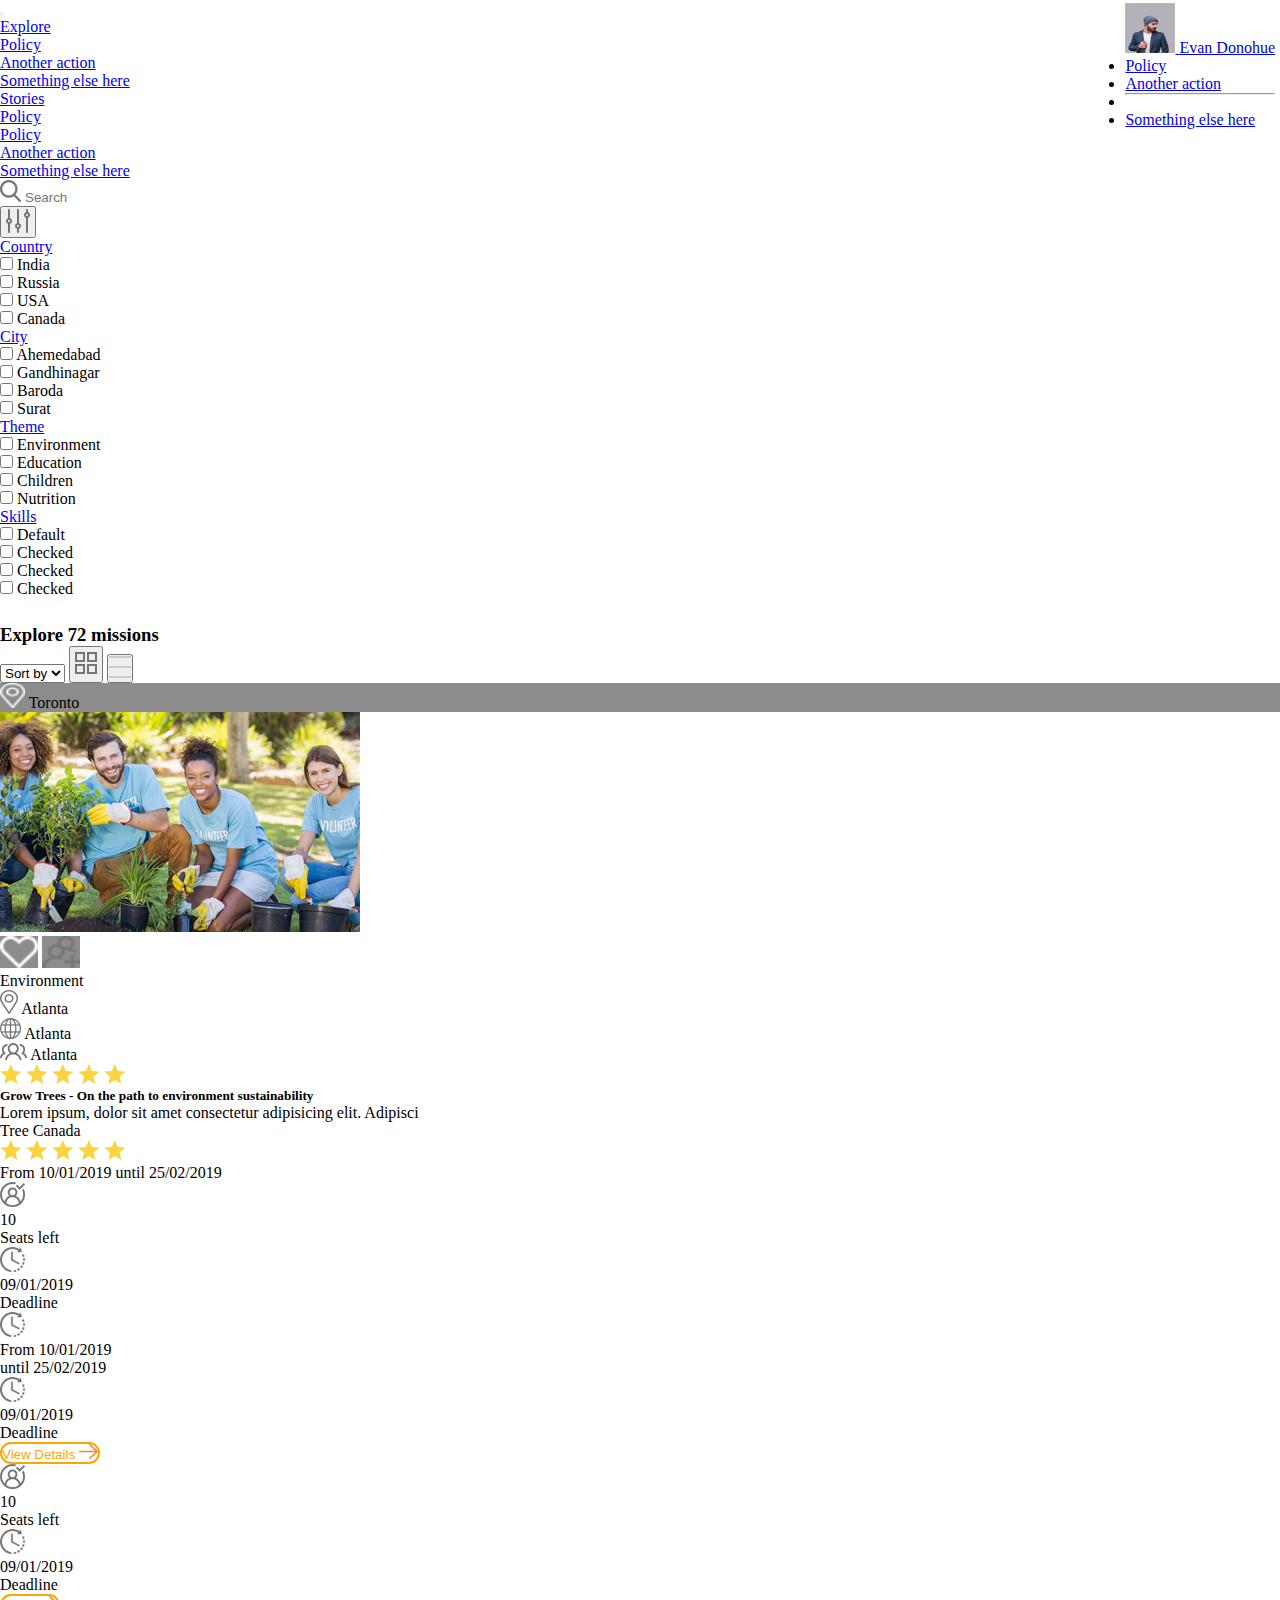
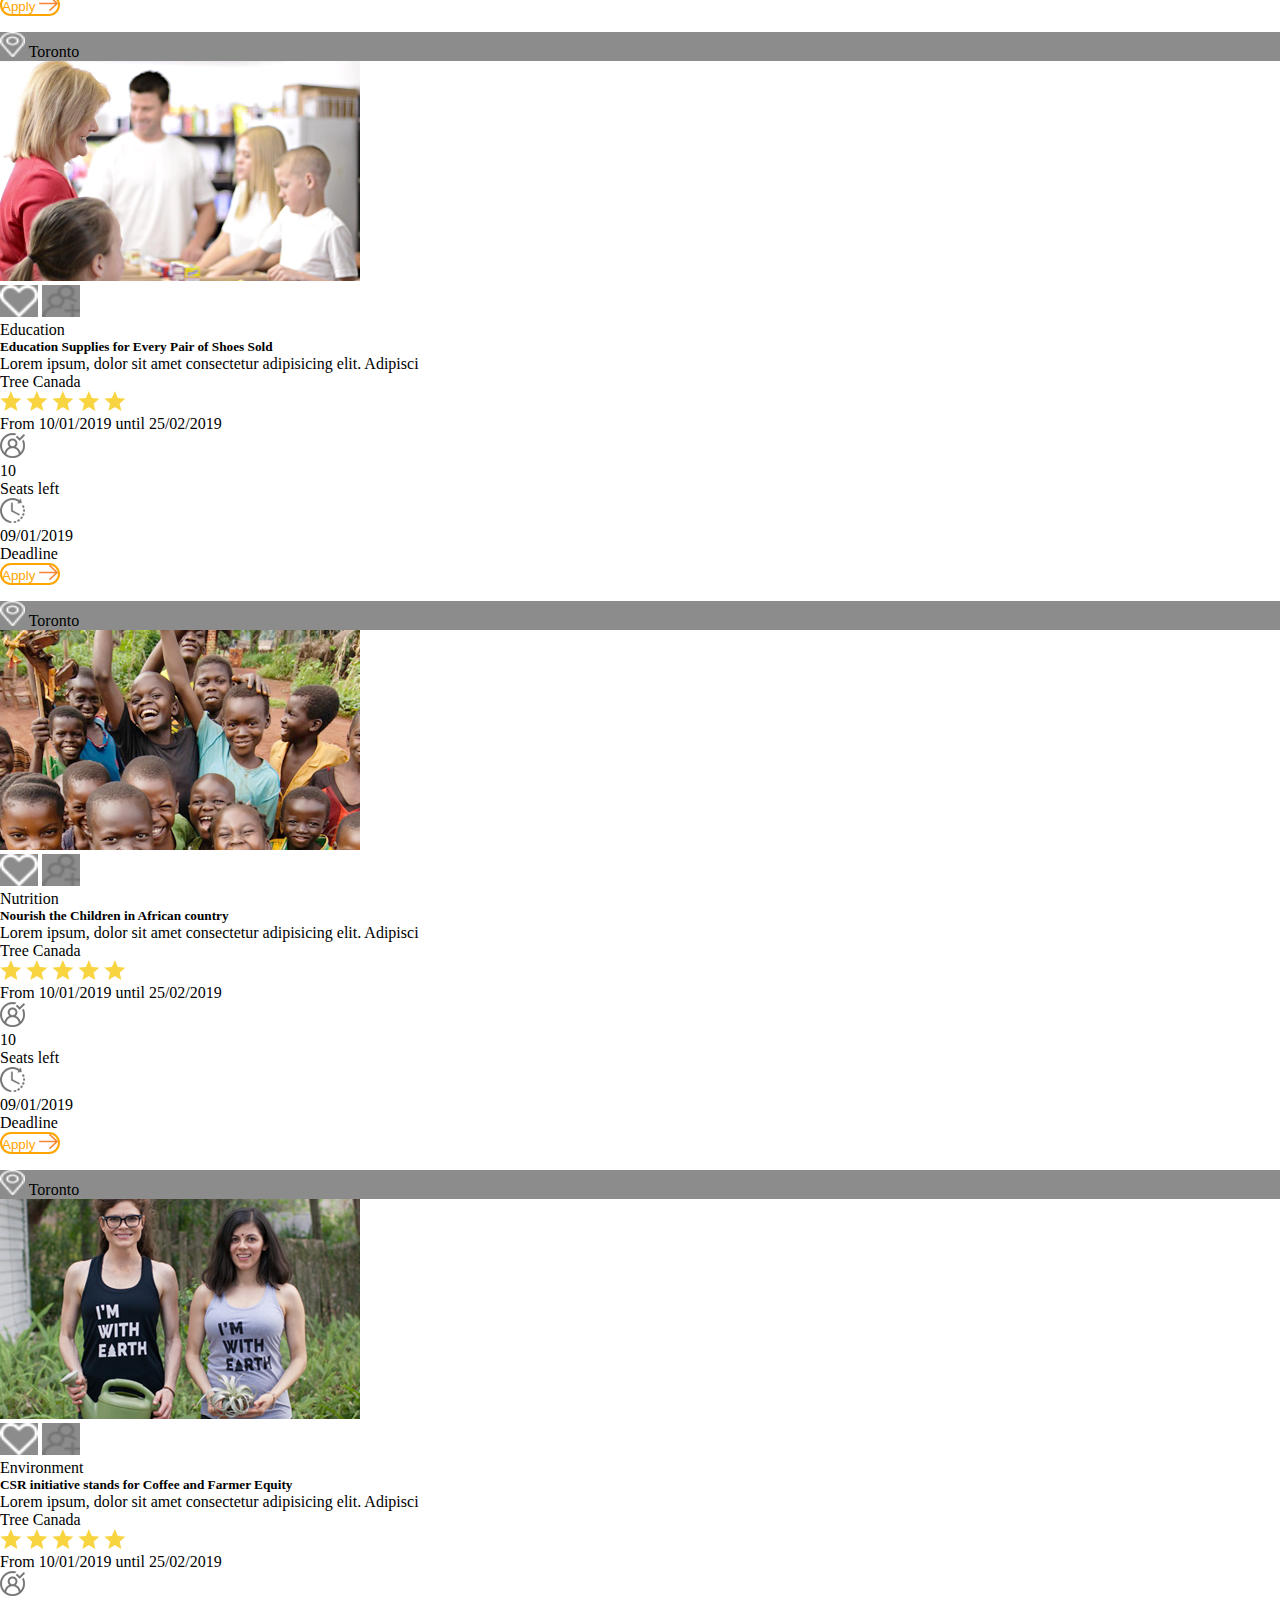
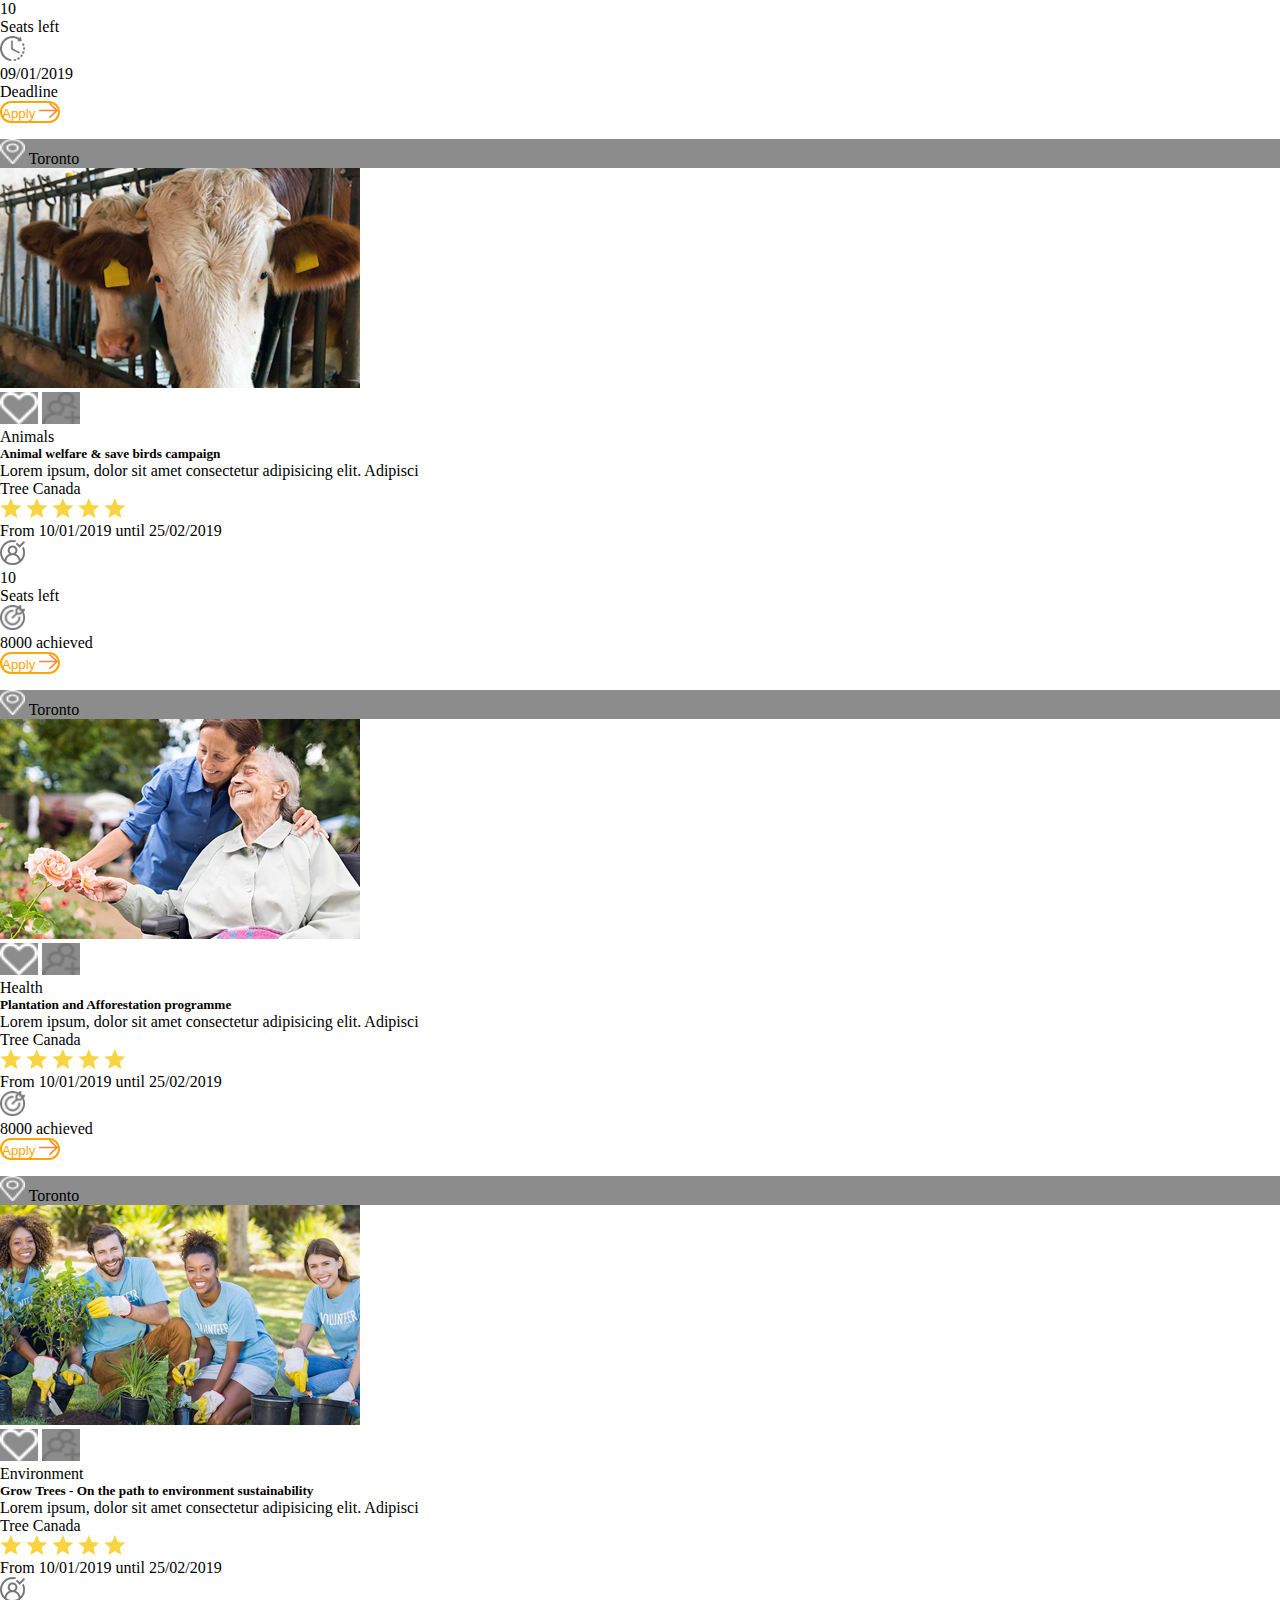
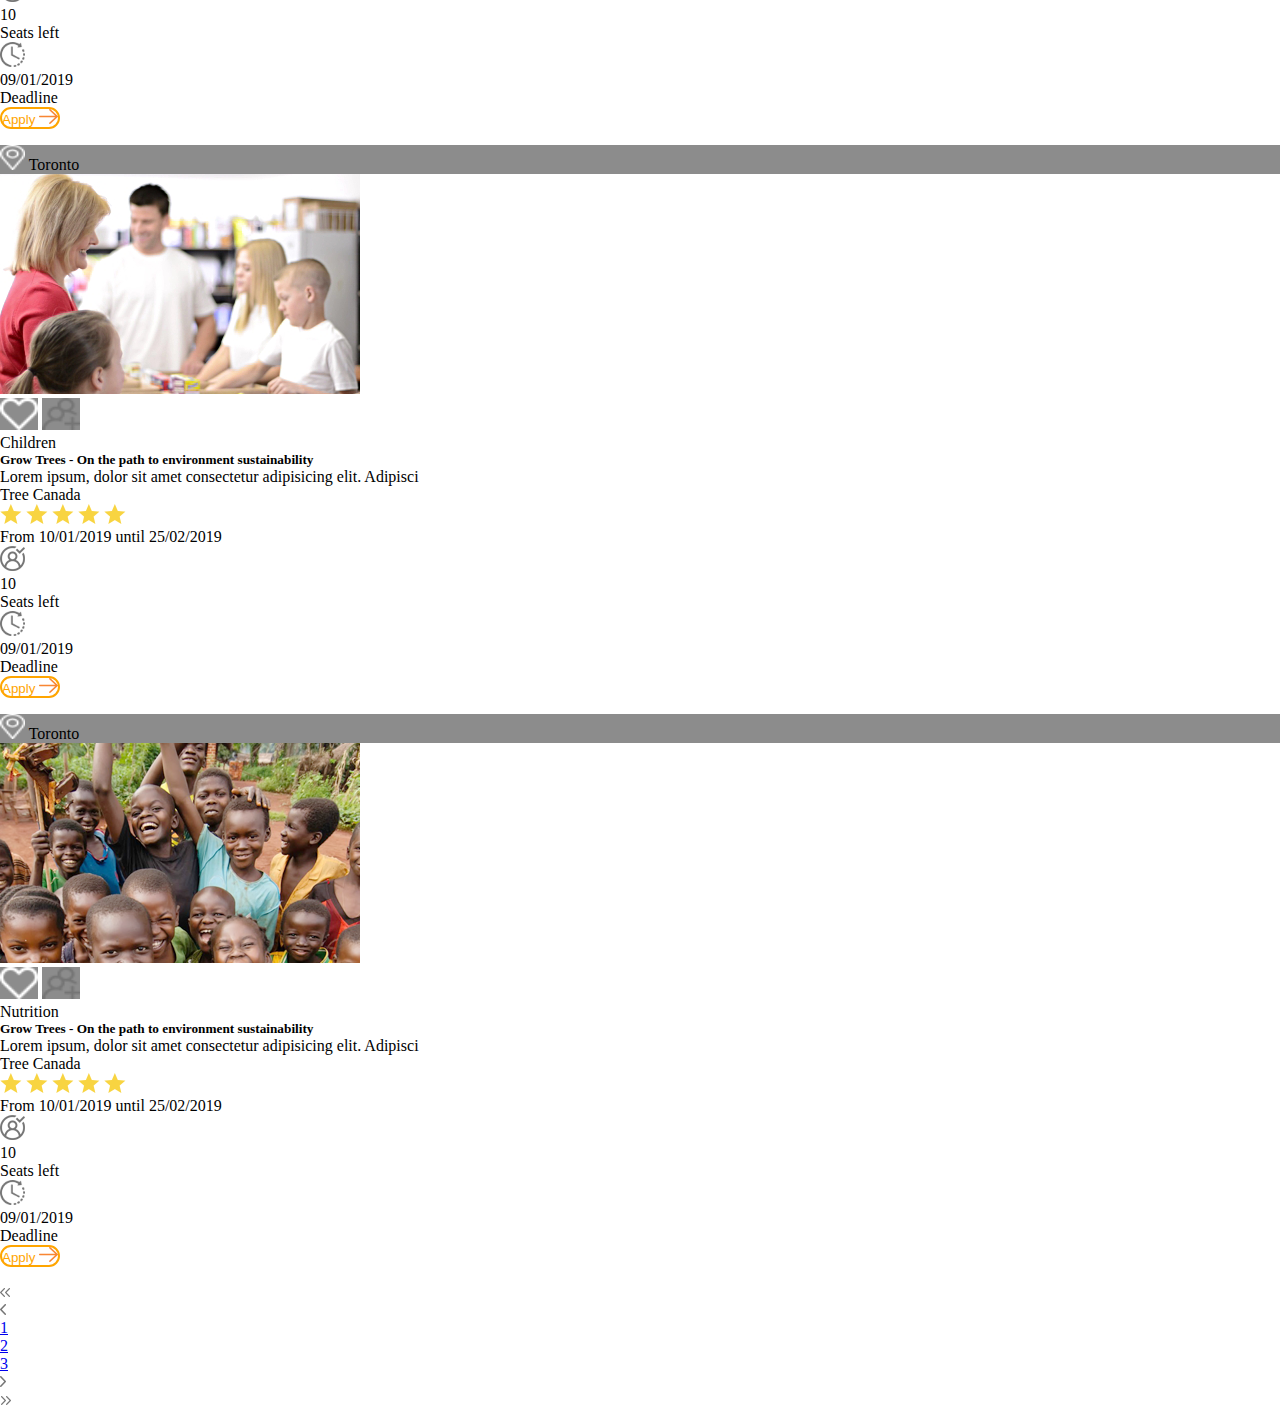
<file: platformlandingDemo.html>
<!DOCTYPE html>
<html lang="en">
<head>
    <meta charset="UTF-8">
    <meta http-equiv="X-UA-Compatible" content="IE=edge">
    <meta name="viewport" content="width=device-width, initial-scale=1.0">
    <title>Home</title>
    <link href="https://cdn.jsdelivr.net/npm/bootstrap@5.3.0-alpha1/dist/css/bootstrap.min.css" rel="stylesheet" integrity="sha384-GLhlTQ8iRABdZLl6O3oVMWSktQOp6b7In1Zl3/Jr59b6EGGoI1aFkw7cmDA6j6gD" crossorigin="anonymous">
    <link rel="stylesheet" href="./css/platformlandingStyle.css">
</head>
<body>
    <nav class="navbar navbar-expand-sm bg-body-light border-bottom">
        <div class="container-fluid mx-auto">
          <button class="navbar-toggler"  type="button" data-bs-toggle="offcanvas" data-bs-target="#navbarSupportedContent" aria-controls="navbarSupportedContent" aria-expanded="false" aria-label="Toggle navigation">
            <span class="navbar-toggler-icon"></span>
          </button>
          <div class="offcanvas offcanvas-start" id="navbarSupportedContent" tabindex="-1">
            <ul class="navbar-nav ms-5 me-auto mb-2 mb-lg-0">
              <li class="nav-item dropdown">
                <a class="nav-link dropdown-toggle " href="#" role="button" data-bs-toggle="dropdown" aria-expanded="false">
                  Explore
                </a>
                <ul class="dropdown-menu dropdown-border">
                  <li><a class="dropdown-item" href="#">Policy</a></li>
                  <li><a class="dropdown-item" href="#">Another action</a></li>
                  <li><a class="dropdown-item" href="#">Something else here</a></li>
                </ul>
              </li>
              <li class="nav-item">
                <a class="nav-link active" aria-current="page" href="#">Stories</a>
              </li>
              <li class="nav-item dropdown">
                <a class="nav-link dropdown-toggle" href="#" role="button" data-bs-toggle="dropdown" aria-expanded="false">
                  Policy
                </a>
                <ul class="dropdown-menu dropdown-border">
                  <li><a class="dropdown-item" href="#">Policy</a></li>
                  <li><a class="dropdown-item" href="#">Another action</a></li>
                  <li><a class="dropdown-item" href="#">Something else here</a></li>
                </ul>
              </li>
            </ul>
          </div>
        </div>
      </nav>
      <div class="dropdown mx-5" id="prof-drop">
        <a class="nav-link dropdown-toggle" href="#" role="button" data-bs-toggle="dropdown" aria-expanded="false">
            <img src="Images\user-img.png" class="rounded-circle" alt="profile">
            <span id="hide">Evan Donohue</span> 
          </a>
          <ul class="dropdown-menu" id="drop-pos">
            <li><a class="dropdown-item" href="#">Policy</a></li>
            <li><a class="dropdown-item" href="#">Another action</a></li>
            <li><hr class="dropdown-divider"></li>
            <li><a class="dropdown-item" href="#">Something else here</a></li>
          </ul>
    </div>
    <div class="container-fluid border-bottom navbar-expand-md">
      <div class="row mx-5 d-flex justify-content-between">
              <div class="d-flex col-11 col-md-4" role="search">
              <img src="Images\search.png" alt="search-icon" class="position-absolute pt-3 ps-1">
              <input class="form-control me-2 ps-5 pt-3 pb-3" id="search-border" type="search" placeholder="Search" aria-label="Search">
              </div>
              <button class="navbar-toggler col-1"  type="button" data-bs-toggle="offcanvas" data-bs-target="#filter" aria-controls="navbarSupportedContent" aria-expanded="false" aria-label="Toggle navigation">
                  <span class="navbar-toggler-icon"><img src="./Images/filter.png" alt=""></span>
              </button>
              <div id="filter" class = "offcanvas offcanvas-start d-flex flex-row col-md-8" tabindex="-1">
                  <li class="list-group-item  dropdown border-start col-md-3 border-end pt-3 pb-3 noborder">
                      <a class="nav-link dropdown-toggle text-center" href="#" id="navbarDropdown" role="button" data-bs-toggle="dropdown" aria-expanded="false">
                              Country
                          </a>
                      <ul class="dropdown-menu drop" aria-labelledby="navbarDropdown">
                          <div class="form-check ms-3">
                              <input class="form-check-input checkbox" type="checkbox" value="India" id="flexCheckDefault">
                              <label class="form-check-label" for="flexCheckDefault">
                                           India
                                       </label>
                          </div>
                          <div class="form-check ms-3">
                              <input class="form-check-input checkbox" type="checkbox" value="Russia" id="flexCheckDefault1">
                              <label class="form-check-label" for="flexCheckDefault">
                                           Russia
                                       </label>
                          </div>
                          <div class="form-check ms-3">
                              <input class="form-check-input checkbox" type="checkbox" value="USA" id="flexCheckDefault2">
                              <label class="form-check-label" for="flexCheckDefault">
                                           USA
                                       </label>
                          </div>
                          <div class="form-check ms-3">
                              <input class="form-check-input checkbox" type="checkbox" value="Canada" id="flexCheckDefault3">
                              <label class="form-check-label" for="flexCheckDefault">
                                           Canada
                                       </label>
                          </div>
                      </ul>
      
                  </li>
                  <li class="list-group-item dropdown col-md-3 border-end pt-3 pb-3 noborder">
                      <a class="nav-link dropdown-toggle text-center" href="#" role="button" data-bs-toggle="dropdown" aria-expanded="false">
                          City
                          </a>
                      <ul class="dropdown-menu drop" aria-labelledby="navbarDropdown">
                          <div class="form-check ms-3">
                              <input class="form-check-input checkbox" type="checkbox" value="Ahemedabad" id="flexCheckDefault">
                              <label class="form-check-label" for="flexCheckDefault">
                                           Ahemedabad
                                       </label>
                          </div>
                          <div class="form-check ms-3">
                              <input class="form-check-input checkbox" type="checkbox" value="Gandhinagar" id="flexCheckDefault1">
                              <label class="form-check-label" for="flexCheckDefault">
                                           Gandhinagar
                                       </label>
                          </div>
                          <div class="form-check ms-3">
                              <input class="form-check-input checkbox" type="checkbox" value="Baroda" id="flexCheckDefault2">
                              <label class="form-check-label" for="flexCheckDefault">
                                           Baroda
                                       </label>
                          </div>
                          <div class="form-check ms-3">
                              <input class="form-check-input checkbox" type="checkbox" value="Surat" id="flexCheckDefault3">
                              <label class="form-check-label" for="flexCheckDefault">
                                           Surat
                                       </label>
                          </div>
                      </ul>
                  </li>
                  <li class="list-group-item dropdown col-md-3 border-end pt-3 pb-3 noborder">
                      <a class="nav-link dropdown-toggle text-center" href="#" role="button" data-bs-toggle="dropdown" aria-expanded="false">
                          Theme
                          </a>
                      <ul class="dropdown-menu drop" aria-labelledby="navbarDropdown">
                          <div class="form-check ms-3">
                              <input class="form-check-input checkbox" type="checkbox" value="Environment" id="flexCheckDefault">
                              <label class="form-check-label" for="flexCheckDefault">
                                           Environment
                                       </label>
                          </div>
                          <div class="form-check ms-3">
                              <input class="form-check-input checkbox" type="checkbox" value="Education" id="flexCheckDefault1">
                              <label class="form-check-label" for="flexCheckDefault">
                                           Education
                                       </label>
                          </div>
                          <div class="form-check ms-3">
                              <input class="form-check-input checkbox" type="checkbox" value="Children" id="flexCheckDefault2">
                              <label class="form-check-label" for="flexCheckDefault">
                                           Children
                                       </label>
                          </div>
                          <div class="form-check ms-3">
                              <input class="form-check-input checkbox" type="checkbox" value="Nutrition" id="flexCheckDefault3">
                              <label class="form-check-label" for="flexCheckDefault">
                                           Nutrition
                                       </label>
                          </div>
                      </ul>
                  </li>
                  <li class="list-group-item dropdown border-end col-md-3 pt-3 pb-3 noborder">
                      <a class="nav-link dropdown-toggle text-center" href="#" role="button" data-bs-toggle="dropdown" aria-expanded="false">
                          Skills
                          </a>
                      <ul class="dropdown-menu drop" aria-labelledby="navbarDropdown">
                          <div class="form-check ms-3">
                              <input class="form-check-input checkbox" type="checkbox" value="" id="flexCheckDefault">
                              <label class="form-check-label" for="flexCheckDefault">
                                           Default
                                       </label>
                          </div>
                          <div class="form-check ms-3">
                              <input class="form-check-input checkbox" type="checkbox" value="" id="flexCheckDefault1">
                              <label class="form-check-label" for="flexCheckDefault">
                                           Checked
                                       </label>
                          </div>
                          <div class="form-check ms-3">
                              <input class="form-check-input checkbox" type="checkbox" value="" id="flexCheckDefault2">
                              <label class="form-check-label" for="flexCheckDefault">
                                           Checked
                                       </label>
                          </div>
                          <div class="form-check ms-3">
                              <input class="form-check-input checkbox" type="checkbox" value="" id="flexCheckDefault3">
                              <label class="form-check-label" for="flexCheckDefault">
                                           Checked
                                       </label>
                          </div>
                      </ul>
                  </li>
              </div>
      </div>
  </div>
  <div class="filters-section d-flex align-items-center flex-wrap justify-content-center">

  </div>
    <div class="d-flex mt-4 mx-5 justify-content-between" id="gridList">
        <h3 class="ms-3" >Explore 72 missions</h3>
        <div class="d-flex mx-3">
          <select class="form-select mx-2 pe-5" aria-label="Default select example">
            <option selected>Sort by</option>
            <option value="1">One</option>
            <option value="2">Two</option>
            <option value="3">Three</option>
          </select>

          <button class="border-0 btn btn-grid" ><img src="Images\grid.png" alt="grid"></button>
          <button class="border-0 btn px-0 btn-list" ><img src="Images\list.png" alt="list"></button>  
        </div>
    </div>
    <div class="container grid-container">
        <div class="row g-4 mx-auto mt-1">
          <div class="col-md-6 col-lg-4">
            <div class="card  d-flex">
              <div class="d-flex flex-column">
                <div class="align-self-end position-absolute top-1 text-light icon rounded-pill px-2 me-1 mt-1">
                  <img class="pin" src="Images\pin.png" alt=""> Toronto
                </div>
                <img src="./Images/Grow-Trees-On-the-path-to-environment-sustainability-1.png" class="card-img-top h-100"
                  alt="Skyscrapers" />
                <div class="d-flex flex-column align-self-end position-absolute rounded-circle mt-5 pt-5 me-2">
                  <a><img class="heart rounded-circle icon p-2 mb-1 mt-4" src="Images\heart.png" alt=""></a>
                  <a><img class="heart rounded-circle icon p-2" src="Images\add1.png" alt=""></a>
                </div>
                <div class="mx-auto d-flex position-relative px-3 imgTitle">Environment</div>
              </div>
              <div class="card-body d-flex flex-column">
                <div class="d-flex justify-content-between card-start d-none">
                  <div class="d-flex">
                    <div class="me-2">
                      <img src="/Images/pin1.png" alt="">
                      <span>Atlanta</span>
                    </div>
                    <div class="me-2">
                      <img src="/Images/web.png" alt="">
                      <span>Atlanta</span>
                    </div><div>
                      <img src="/Images/organization.png" alt="">
                      <span>Atlanta</span>
                    </div>
                  </div>
                  <div>
                    <div>
                      <img class="star" src="Images\selected-star.png" alt="">
                      <img class="star" src="Images\selected-star.png" alt="">
                      <img class="star" src="Images\selected-star.png" alt="">
                      <img class="star" src="Images\selected-star.png" alt="">
                      <img class="star" src="Images\selected-star.png" alt="">
                    </div>
                  </div>
                </div>
                <h5 class="card-title">Grow Trees - On the path to environment sustainability</h5>
                <p class="card-text">
                  Lorem ipsum, dolor sit amet consectetur adipisicing elit. Adipisci
                </p>
                <div class="d-flex justify-content-between grid-element">
                  <p>Tree Canada</p>
                  <div>
                    <img class="star" src="Images\selected-star.png" alt="">
                    <img class="star" src="Images\selected-star.png" alt="">
                    <img class="star" src="Images\selected-star.png" alt="">
                    <img class="star" src="Images\selected-star.png" alt="">
                    <img class="star" src="Images\selected-star.png" alt="">
                  </div>
                </div>
                <div class="mx-auto px-2 py-1 rounded-pill border duration grid-element d-flex">
                  From 10/01/2019 until 25/02/2019
                </div>

                <div class="d-none justify-content-between mx-2 mt-2 flex-wrap card-start">
                  <div class="d-flex flex-wrap justify-content-between ">
                  <div class="d-flex me-2">
                    <img class="img1 mt-2 me-1" src="Images\Seats-left.png" alt="Seats-left">&nbsp;
                    <div>
                      <span class="fs-6 mb-0">10</span>
                      <p class="m-0">Seats left</p>
                    </div>
                  </div>
                    <div class="d-flex me-2">
                      <img class="img1 mt-2 me-1" src="Images\hours.png" alt="Deadline">&nbsp;
                      <div>
                        <span class="fs-6 mb-0">09/01/2019</span>
                        <p class="m-0">Deadline</p>
                      </div>
                    </div>
                    <div class="d-flex me-2">
                      <img class="img1 mt-2 me-1" src="Images\hours.png" alt="Deadline">&nbsp;
                      <div>
                        <p class="m-0">From 10/01/2019</p>
                        <p class="m-0">until 25/02/2019</p>
                      </div>
                    </div>
                    <div class="d-flex">
                      <img class="img1 mt-2 me-1" src="Images\hours.png" alt="Deadline">&nbsp;
                      <div>
                        <span class="fs-6 mb-0">09/01/2019</span>
                        <p class="m-0">Deadline</p>
                      </div>
                    </div>
                  </div>
                    <div>
                      <button class="py-2 px-3 mx-auto apply">View Details <img src="Images\right-arrow.png" alt=""
                      class="ms-2"></button>
                    </div>
                </div>
    
                <div class="d-flex justify-content-between mx-2 mt-2 grid-element">
                  <div class="d-flex">
                    <img class="img1 mt-2 me-1" src="Images\Seats-left.png" alt="Seats-left">
                    <div>
                      <span class="fs-6 mb-0">10</span>
                      <p class="m-0">Seats left</p>
                    </div>
                  </div>
                  <div>
                    <div class="d-flex">
                      <img class="img1 mt-2 me-1" src="Images\hours.png" alt="Deadline">
                      <div>
                        <span class="fs-6 mb-0">09/01/2019</span>
                        <p class="m-0">Deadline</p>
                      </div>
                    </div>
                  </div>
                </div>
                <div class=" d-flex grid-element">
                  <button class="py-2 px-3 mx-auto apply">Apply <img src="Images\right-arrow.png" alt=""
                      class="ms-2"></button>
                </div>
              </div>
    
            </div>
          </div>
          <div class=" col-md-6 col-lg-4">
            <div class="card ">
              <div class="d-flex flex-column">
                <div class="align-self-end position-absolute top-1 text-light icon rounded-pill px-2 me-1 mt-1">
                  <img class="pin" src="Images\pin.png" alt=""> Toronto
                </div>
                <img src="./Images/Education-Supplies-for-Every--Pair-of-Shoes-Sold-1.png" class="card-img-top h-100"
                  alt="Los Angeles Skyscrapers" />
                <div class="d-flex flex-column align-self-end position-absolute rounded-circle mt-5 pt-5 me-2">
                  <a><img class="heart rounded-circle icon p-2 mb-1 mt-4" src="Images\heart.png" alt=""></a>
                  <a><img class="heart rounded-circle icon p-2" src="Images\add1.png" alt=""></a>
                </div>
                <div class="mx-auto d-flex position-relative px-3 imgTitle">Education</div>
              </div>
              <div class="card-body d-flex flex-column">
                <h5 class="card-title">Education Supplies for Every Pair of Shoes Sold</h5>
                <p class="card-text">
                  Lorem ipsum, dolor sit amet consectetur adipisicing elit. Adipisci
                </p>
                <div class="d-flex justify-content-between">
                  <p>Tree Canada</p>
                  <div>
                    <img class="star" src="Images\selected-star.png" alt="">
                    <img class="star" src="Images\selected-star.png" alt="">
                    <img class="star" src="Images\selected-star.png" alt="">
                    <img class="star" src="Images\selected-star.png" alt="">
                    <img class="star" src="Images\selected-star.png" alt="">
                  </div>
                </div>
                <div class="mx-auto px-2 py-1 rounded-pill border duration">
                  From 10/01/2019 until 25/02/2019
                </div>
    
                <div class="d-flex justify-content-between mx-2 mt-2">
                  <div class="d-flex">
                    <img class="img1 mt-2 me-1" src="Images\Seats-left.png" alt="Seats-left">
                    <div>
                      <span class="fs-6 mb-0">10</span>
                      <p class="m-0">Seats left</p>
                    </div>
                  </div>
                  <div>
                    <div class="d-flex">
                      <img class="img1 mt-2 me-1" src="Images\hours.png" alt="Seats-left">
                      <div>
                        <span class="fs-6 mb-0">09/01/2019</span>
                        <p class="m-0">Deadline</p>
                      </div>
                    </div>
                  </div>
                </div>
                <div class="d-flex">
                  <button class="py-2 px-3 mx-auto apply">Apply <img src="Images\right-arrow.png" alt=""
                      class="ms-2"></button>
                </div>
              </div>
            </div>
          </div>
          <div class=" col-md-6 col-lg-4">
            <div class="card ">
              <div class="d-flex flex-column">
                <div class="align-self-end position-absolute top-1 text-light icon rounded-pill px-2 me-1 mt-1">
                  <img class="pin" src="Images\pin.png" alt=""> Toronto
                </div>
                <img src="./Images/Nourish-the-Children-in--African-country-1.png" class="card-img-top h-100"
                  alt="Palm Springs Road" />
                <div class="d-flex flex-column align-self-end position-absolute rounded-circle mt-5 pt-5 me-2">
                  <a><img class="heart rounded-circle icon p-2 mb-1 mt-4" src="Images\heart.png" alt=""></a>
                  <a><img class="heart rounded-circle icon p-2" src="Images\add1.png" alt=""></a>
                </div>
                <div class="mx-auto d-flex position-relative px-3 imgTitle">Nutrition</div>
              </div>
              <div class="card-body d-flex flex-column">
                <h5 class="card-title">Nourish the Children in African country</h5>
                <p class="card-text">
                  Lorem ipsum, dolor sit amet consectetur adipisicing elit. Adipisci
                </p>
                <div class="d-flex justify-content-between">
                  <p>Tree Canada</p>
                  <div>
                    <img class="star" src="Images\selected-star.png" alt="">
                    <img class="star" src="Images\selected-star.png" alt="">
                    <img class="star" src="Images\selected-star.png" alt="">
                    <img class="star" src="Images\selected-star.png" alt="">
                    <img class="star" src="Images\selected-star.png" alt="">
                  </div>
                </div>
                <div class="mx-auto px-2 py-1 rounded-pill border duration">
                  From 10/01/2019 until 25/02/2019
                </div>
    
                <div class="d-flex justify-content-between mx-2 mt-2">
                  <div class="d-flex">
                    <img class="img1 mt-2 me-1" src="Images\Seats-left.png" alt="Seats-left">
                    <div>
                      <span class="fs-6 mb-0">10</span>
                      <p class="m-0">Seats left</p>
                    </div>
                  </div>
                  <div>
                    <div class="d-flex">
                      <img class="img1 mt-2 me-1" src="Images\hours.png" alt="Seats-left">
                      <div>
                        <span class="fs-6 mb-0">09/01/2019</span>
                        <p class="m-0">Deadline</p>
                      </div>
                    </div>
                  </div>
                </div>
                <div class="d-flex">
                  <button class="py-2 px-3 mx-auto apply">Apply <img src="Images\right-arrow.png" alt=""
                      class="ms-2"></button>
                </div>
              </div>
            </div>
          </div>
          <div class="col-md-6 col-lg-4">
            <div class="card ">
              <div class="d-flex flex-column">
                <div class="align-self-end position-absolute top-1 text-light icon rounded-pill px-2 me-1 mt-1">
                  <img class="pin" src="Images\pin.png" alt=""> Toronto
                </div>
                <img src="./Images/CSR-initiative-stands-for-Coffee--and-Farmer-Equity-1.png" class="card-img-top h-100"
                  alt="Skyscrapers" />
                <div class="d-flex flex-column align-self-end position-absolute rounded-circle mt-5 pt-5 me-2">
                  <a><img class="heart rounded-circle icon p-2 mb-1 mt-4" src="Images\heart.png" alt=""></a>
                  <a><img class="heart rounded-circle icon p-2" src="Images\add1.png" alt=""></a>
                </div>
                <div class="mx-auto d-flex position-relative px-3 imgTitle">Environment</div>
              </div>
              <div class="card-body d-flex flex-column">
                <h5 class="card-title">CSR initiative stands for Coffee and Farmer Equity</h5>
                <p class="card-text">
                  Lorem ipsum, dolor sit amet consectetur adipisicing elit. Adipisci
                </p>
                <div class="d-flex justify-content-between">
                  <p>Tree Canada</p>
                  <div>
                    <img class="star" src="Images\selected-star.png" alt="">
                    <img class="star" src="Images\selected-star.png" alt="">
                    <img class="star" src="Images\selected-star.png" alt="">
                    <img class="star" src="Images\selected-star.png" alt="">
                    <img class="star" src="Images\selected-star.png" alt="">
                  </div>
                </div>
                <div class="mx-auto px-2 py-1 rounded-pill border duration">
                  From 10/01/2019 until 25/02/2019
                </div>
    
                <div class="d-flex justify-content-between mx-2 mt-2">
                  <div class="d-flex">
                    <img class="img1 mt-2 me-1" src="Images\Seats-left.png" alt="Seats-left">
                    <div>
                      <span class="fs-6 mb-0">10</span>
                      <p class="m-0">Seats left</p>
                    </div>
                  </div>
                  <div>
                    <div class="d-flex">
                      <img class="img1 mt-2 me-1" src="Images\hours.png" alt="Seats-left">
                      <div>
                        <span class="fs-6 mb-0">09/01/2019</span>
                        <p class="m-0">Deadline</p>
                      </div>
                    </div>
                  </div>
                </div>
                <div class="d-flex">
                  <button class="py-2 px-3 mx-auto apply">Apply <img src="Images\right-arrow.png" alt=""
                      class="ms-2"></button>
                </div>
              </div>
            </div>
          </div>
          <div class="col-md-6 col-lg-4">
            <div class="card ">
              <div class="d-flex flex-column">
                <div class="align-self-end position-absolute top-1 text-light icon rounded-pill px-2 me-1 mt-1">
                  <img class="pin" src="Images\pin.png" alt=""> Toronto
                </div>
                <img src="./Images/Animal-welfare-&-save-birds-campaign-1.png" class="card-img-top h-100"
                  alt="Los Angeles Skyscrapers" />
                <div class="d-flex flex-column align-self-end position-absolute rounded-circle mt-5 pt-5 me-2">
                  <a><img class="heart rounded-circle icon p-2 mb-1 mt-4" src="Images\heart.png" alt=""></a>
                  <a><img class="heart rounded-circle icon p-2" src="Images\add1.png" alt=""></a>
                </div>
                <div class="mx-auto d-flex position-relative px-3 imgTitle">Animals</div>
              </div>
              <div class="card-body d-flex flex-column">
                <h5 class="card-title">Animal welfare & save birds campaign</h5>
                <p class="card-text">
                  Lorem ipsum, dolor sit amet consectetur adipisicing elit. Adipisci
                </p>
                <div class="d-flex justify-content-between">
                  <p>Tree Canada</p>
                  <div>
                    <img class="star" src="Images\selected-star.png" alt="">
                    <img class="star" src="Images\selected-star.png" alt="">
                    <img class="star" src="Images\selected-star.png" alt="">
                    <img class="star" src="Images\selected-star.png" alt="">
                    <img class="star" src="Images\selected-star.png" alt="">
                  </div>
                </div>
                <div class="mx-auto px-2 py-1 rounded-pill border duration">
                  From 10/01/2019 until 25/02/2019
                </div>
    
                <div class="d-flex justify-content-between mx-2 mt-2">
                  <div class="d-flex">
                    <img class="img1 mt-2 me-1" src="Images\Seats-left.png" alt="Seats-left">
                    <div>
                      <span class="fs-6 mb-0">10</span>
                      <p class="m-0">Seats left</p>
                    </div>
                  </div>
                  <div class="">
                    <div class="d-flex">
                      <img class="img1 mt-2 me-2" src="Images\achieved.png" alt="Seats-left">
                      <div>
                        <div class="progress mt-2" role="progressbar" aria-label="Basic example" aria-valuenow="25"
                          aria-valuemin="0" aria-valuemax="100">
                          <div class="progress-bar bg-warning" style="width: 25%"></div>
                        </div>
                        <p class="m-0">8000 achieved</p>
                      </div>
                    </div>
                  </div>
                </div>
                <div class="d-flex">
                  <button class="py-2 px-3 mx-auto apply">Apply <img src="Images\right-arrow.png" alt=""
                      class="ms-2"></button>
                </div>
              </div>
    
            </div>
          </div>
          <div class=" col-md-6 col-lg-4">
            <div class="card ">
              <div class="d-flex flex-column">
                <div class="align-self-end position-absolute top-1 text-light icon rounded-pill px-2 me-1 mt-1">
                  <img class="pin" src="Images\pin.png" alt=""> Toronto
                </div>
                <img src="./Images/Plantation-and-Afforestation-programme-1.png" class="card-img-top h-100"
                  alt="Palm Springs Road" />
                <div class="d-flex flex-column align-self-end position-absolute rounded-circle mt-5 pt-5 me-2">
                  <a><img class="heart rounded-circle icon p-2 mb-1 mt-4" src="Images\heart.png" alt=""></a>
                  <a><img class="heart rounded-circle icon p-2" src="Images\add1.png" alt=""></a>
                </div>
                <div class="mx-auto d-flex position-relative px-3 imgTitle">Health</div>
              </div>
              <div class="card-body d-flex flex-column">
                <h5 class="card-title">Plantation and Afforestation programme</h5>
                <p class="card-text">
                  Lorem ipsum, dolor sit amet consectetur adipisicing elit. Adipisci
                </p>
                <div class="d-flex justify-content-between">
                  <p>Tree Canada</p>
                  <div>
                    <img class="star" src="Images\selected-star.png" alt="">
                    <img class="star" src="Images\selected-star.png" alt="">
                    <img class="star" src="Images\selected-star.png" alt="">
                    <img class="star" src="Images\selected-star.png" alt="">
                    <img class="star" src="Images\selected-star.png" alt="">
                  </div>
                </div>
                <div class="mx-auto px-2 py-1 rounded-pill border duration">
                  From 10/01/2019 until 25/02/2019
                </div>
    
                <div class="d-flex justify-content-between mx-2 mt-2">
                  <div class="d-flex">
                    <img class="img1 mt-2 me-2" src="Images\achieved.png" alt="Seats-left">
                    <div class="d-flex flex-column">
                      <div class="progress mt-2" role="progressbar" aria-label="Basic example" aria-valuenow="25"
                        aria-valuemin="0" aria-valuemax="100">
                        <div class="progress-bar bg-warning" style="width: 25%"></div>
                      </div>
                      <p class="m-0">8000 achieved</p>
                    </div>
                  </div>
                </div>
                <div class="d-flex">
                  <button class="py-2 px-3 mx-auto apply">Apply <img src="Images\right-arrow.png" alt=""
                      class="ms-2"></button>
                </div>
              </div>
            </div>
          </div>
          <div class=" col-md-6 col-lg-4">
            <div class="card ">
              <div class="d-flex flex-column">
                <div class="align-self-end position-absolute top-1 text-light icon rounded-pill px-2 me-1 mt-1">
                  <img class="pin" src="Images\pin.png" alt=""> Toronto
                </div>
                <img src="./Images/Grow-Trees-On-the-path-to-environment-sustainability-1.png" class="card-img-top h-100"
                  alt="Skyscrapers" />
                <div class="d-flex flex-column align-self-end position-absolute rounded-circle mt-5 pt-5 me-2">
                  <a><img class="heart rounded-circle icon p-2 mb-1 mt-4" src="Images\heart.png" alt=""></a>
                  <a><img class="heart rounded-circle icon p-2" src="Images\add1.png" alt=""></a>
                </div>
                <div class="mx-auto d-flex position-relative px-3 imgTitle">Environment</div>
              </div>
              <div class="card-body d-flex flex-column">
                <h5 class="card-title">Grow Trees - On the path to environment sustainability</h5>
                <p class="card-text">
                  Lorem ipsum, dolor sit amet consectetur adipisicing elit. Adipisci
                </p>
                <div class="d-flex justify-content-between">
                  <p>Tree Canada</p>
                  <div>
                    <img class="star" src="Images\selected-star.png" alt="">
                    <img class="star" src="Images\selected-star.png" alt="">
                    <img class="star" src="Images\selected-star.png" alt="">
                    <img class="star" src="Images\selected-star.png" alt="">
                    <img class="star" src="Images\selected-star.png" alt="">
                  </div>
                </div>
                <div class="mx-auto px-2 py-1 rounded-pill border duration">
                  From 10/01/2019 until 25/02/2019
                </div>
    
                <div class="d-flex justify-content-between mx-2 mt-2">
                  <div class="d-flex">
                    <img class="img1 mt-2 me-1" src="Images\Seats-left.png" alt="Seats-left">
                    <div>
                      <span class="fs-6 mb-0">10</span>
                      <p class="m-0">Seats left</p>
                    </div>
                  </div>
                  <div>
                    <div class="d-flex">
                      <img class="img1 mt-2 me-1" src="Images\hours.png" alt="Seats-left">
                      <div>
                        <span class="fs-6 mb-0">09/01/2019</span>
                        <p class="m-0">Deadline</p>
                      </div>
                    </div>
                  </div>
                </div>
                <div class="d-flex">
                  <button class="py-2 px-3 mx-auto apply">Apply <img src="Images\right-arrow.png" alt=""
                      class="ms-2"></button>
                </div>
              </div>
            </div>
          </div>
          <div class=" col-md-6 col-lg-4">
            <div class="card ">
              <div class="d-flex flex-column">
                <div class="align-self-end position-absolute top-1 text-light icon rounded-pill px-2 me-1 mt-1">
                  <img class="pin" src="Images\pin.png" alt=""> Toronto
                </div>
                <img src="./Images/Education-Supplies-for-Every--Pair-of-Shoes-Sold-1.png" class="card-img-top h-100"
                  alt="Los Angeles Skyscrapers" />
                <div class="d-flex flex-column align-self-end position-absolute rounded-circle mt-5 pt-5 me-2">
                  <a><img class="heart rounded-circle icon p-2 mb-1 mt-4" src="Images\heart.png" alt=""></a>
                  <a><img class="heart rounded-circle icon p-2" src="Images\add1.png" alt=""></a>
                </div>
                <div class="mx-auto d-flex position-relative px-3 imgTitle">Children</div>
              </div>
              <div class="card-body d-flex flex-column">
                <h5 class="card-title">Grow Trees - On the path to environment sustainability</h5>
                <p class="card-text">
                  Lorem ipsum, dolor sit amet consectetur adipisicing elit. Adipisci
                </p>
                <div class="d-flex justify-content-between">
                  <p>Tree Canada</p>
                  <div>
                    <img class="star" src="Images\selected-star.png" alt="">
                    <img class="star" src="Images\selected-star.png" alt="">
                    <img class="star" src="Images\selected-star.png" alt="">
                    <img class="star" src="Images\selected-star.png" alt="">
                    <img class="star" src="Images\selected-star.png" alt="">
                  </div>
                </div>
                <div class="mx-auto px-2 py-1 rounded-pill border duration">
                  From 10/01/2019 until 25/02/2019
                </div>
    
                <div class="d-flex justify-content-between mx-2 mt-2">
                  <div class="d-flex">
                    <img class="img1 mt-2 me-1" src="Images\Seats-left.png" alt="Seats-left">
                    <div>
                      <span class="fs-6 mb-0">10</span>
                      <p class="m-0">Seats left</p>
                    </div>
                  </div>
                  <div>
                    <div class="d-flex">
                      <img class="img1 mt-2 me-1" src="Images\hours.png" alt="Seats-left">
                      <div>
                        <span class="fs-6 mb-0">09/01/2019</span>
                        <p class="m-0">Deadline</p>
                      </div>
                    </div>
                  </div>
                </div>
                <div class="d-flex">
                  <button class="py-2 px-3 mx-auto apply">Apply <img src="Images\right-arrow.png" alt=""
                      class="ms-2"></button>
                </div>
              </div>
            </div>
          </div>
          <div class=" col-md-6 col-lg-4">
            <div class="card ">
              <div class="d-flex flex-column">
                <div class="align-self-end position-absolute top-1 text-light icon rounded-pill px-2 me-1 mt-1">
                  <img class="pin" src="Images\pin.png" alt=""> Toronto
                </div>
                <img src="./Images/Nourish-the-Children-in--African-country-1.png" class="card-img-top h-100"
                  alt="Palm Springs Road" />
                <div class="d-flex flex-column align-self-end position-absolute rounded-circle mt-5 pt-5 me-2">
                  <a><img class="heart rounded-circle icon p-2 mb-1 mt-4" src="Images\heart.png" alt=""></a>
                  <a><img class="heart rounded-circle icon p-2" src="Images\add1.png" alt=""></a>
                </div>
                <div class="mx-auto d-flex position-relative px-3 imgTitle">Nutrition</div>
              </div>
              <div class="card-body d-flex flex-column">
                <h5 class="card-title">Grow Trees - On the path to environment sustainability</h5>
                <p class="card-text">
                  Lorem ipsum, dolor sit amet consectetur adipisicing elit. Adipisci
                </p>
                <div class="d-flex justify-content-between">
                  <p>Tree Canada</p>
                  <div>
                    <img class="star" src="Images\selected-star.png" alt="">
                    <img class="star" src="Images\selected-star.png" alt="">
                    <img class="star" src="Images\selected-star.png" alt="">
                    <img class="star" src="Images\selected-star.png" alt="">
                    <img class="star" src="Images\selected-star.png" alt="">
                  </div>
                </div>
                <div class="mx-auto px-2 py-1 rounded-pill border duration">
                  From 10/01/2019 until 25/02/2019
                </div>
    
                <div class="d-flex justify-content-between mx-2 mt-2">
                  <div class="d-flex">
                    <img class="img1 mt-2 me-1" src="Images\Seats-left.png" alt="Seats-left">
                    <div>
                      <span class="fs-6 mb-0">10</span>
                      <p class="m-0">Seats left</p>
                    </div>
                  </div>
                  <div>
                    <div class="d-flex">
                      <img class="img1 mt-2 me-1" src="Images\hours.png" alt="Seats-left">
                      <div>
                        <span class="fs-6 mb-0">09/01/2019</span>
                        <p class="m-0">Deadline</p>
                      </div>
                    </div>
                  </div>
                </div>
                <div class="d-flex">
                  <button class="py-2 px-3 mx-auto apply">Apply <img src="Images\right-arrow.png" alt=""
                      class="ms-2"></button>
                </div>
              </div>
    
            </div>
          </div>
        </div>
    
      </div>

    <nav aria-label="Page navigation example" class="d-flex mt-4">
      <ul class="pagination mx-auto">
        <li class="page-item me-2">
          <a class="page-link" href="#" aria-label="Previous">
            <img src="./Images/previous.png" alt="">
          </a>
        </li>
        <li class="page-item me-2">
          <a class="page-link" href="#" aria-label="Previous">
            <img src="./Images/left.png" alt="">
          </a>
        </li>
        <li class="page-item"><a class="page-link me-2 text-secondary" href="#">1</a></li>
        <li class="page-item"><a class="page-link me-2 text-secondary" href="#">2</a></li>
        <li class="page-item"><a class="page-link me-2 text-secondary" href="#">3</a></li>
        <li class="page-item me-2">
          <a class="page-link" href="#" aria-label="Previous">
            <img src="./Images/right-arrow1.png" alt="">
          </a>
        </li>
        <li class="page-item me-2">
          <a class="page-link" href="#" aria-label="Next">
            <img src="./Images/next.png" alt="">
          </a>
        </li>
      </ul>
    </nav>

    <script src="https://code.jquery.com/jquery-3.2.1.slim.min.js"
    integrity="sha384-KJ3o2DKtIkvYIK3UENzmM7KCkRr/rE9/Qpg6aAZGJwFDMVNA/GpGFF93hXpG5KkN"
    crossorigin="anonymous"></script>
    <script src="/js/plaltformLanding.js"></script>
  <script src="https://cdn.jsdelivr.net/npm/bootstrap@5.3.0-alpha1/dist/js/bootstrap.bundle.min.js"
    integrity="sha384-w76AqPfDkMBDXo30jS1Sgez6pr3x5MlQ1ZAGC+nuZB+EYdgRZgiwxhTBTkF7CXvN"
    crossorigin="anonymous"></script>




  <script src="https://cdn.jsdelivr.net/npm/popper.js@1.12.9/dist/umd/popper.min.js"
    integrity="sha384-ApNbgh9B+Y1QKtv3Rn7W3mgPxhU9K/ScQsAP7hUibX39j7fakFPskvXusvfa0b4Q"
    crossorigin="anonymous"></script>


</body>
</html>
</file>
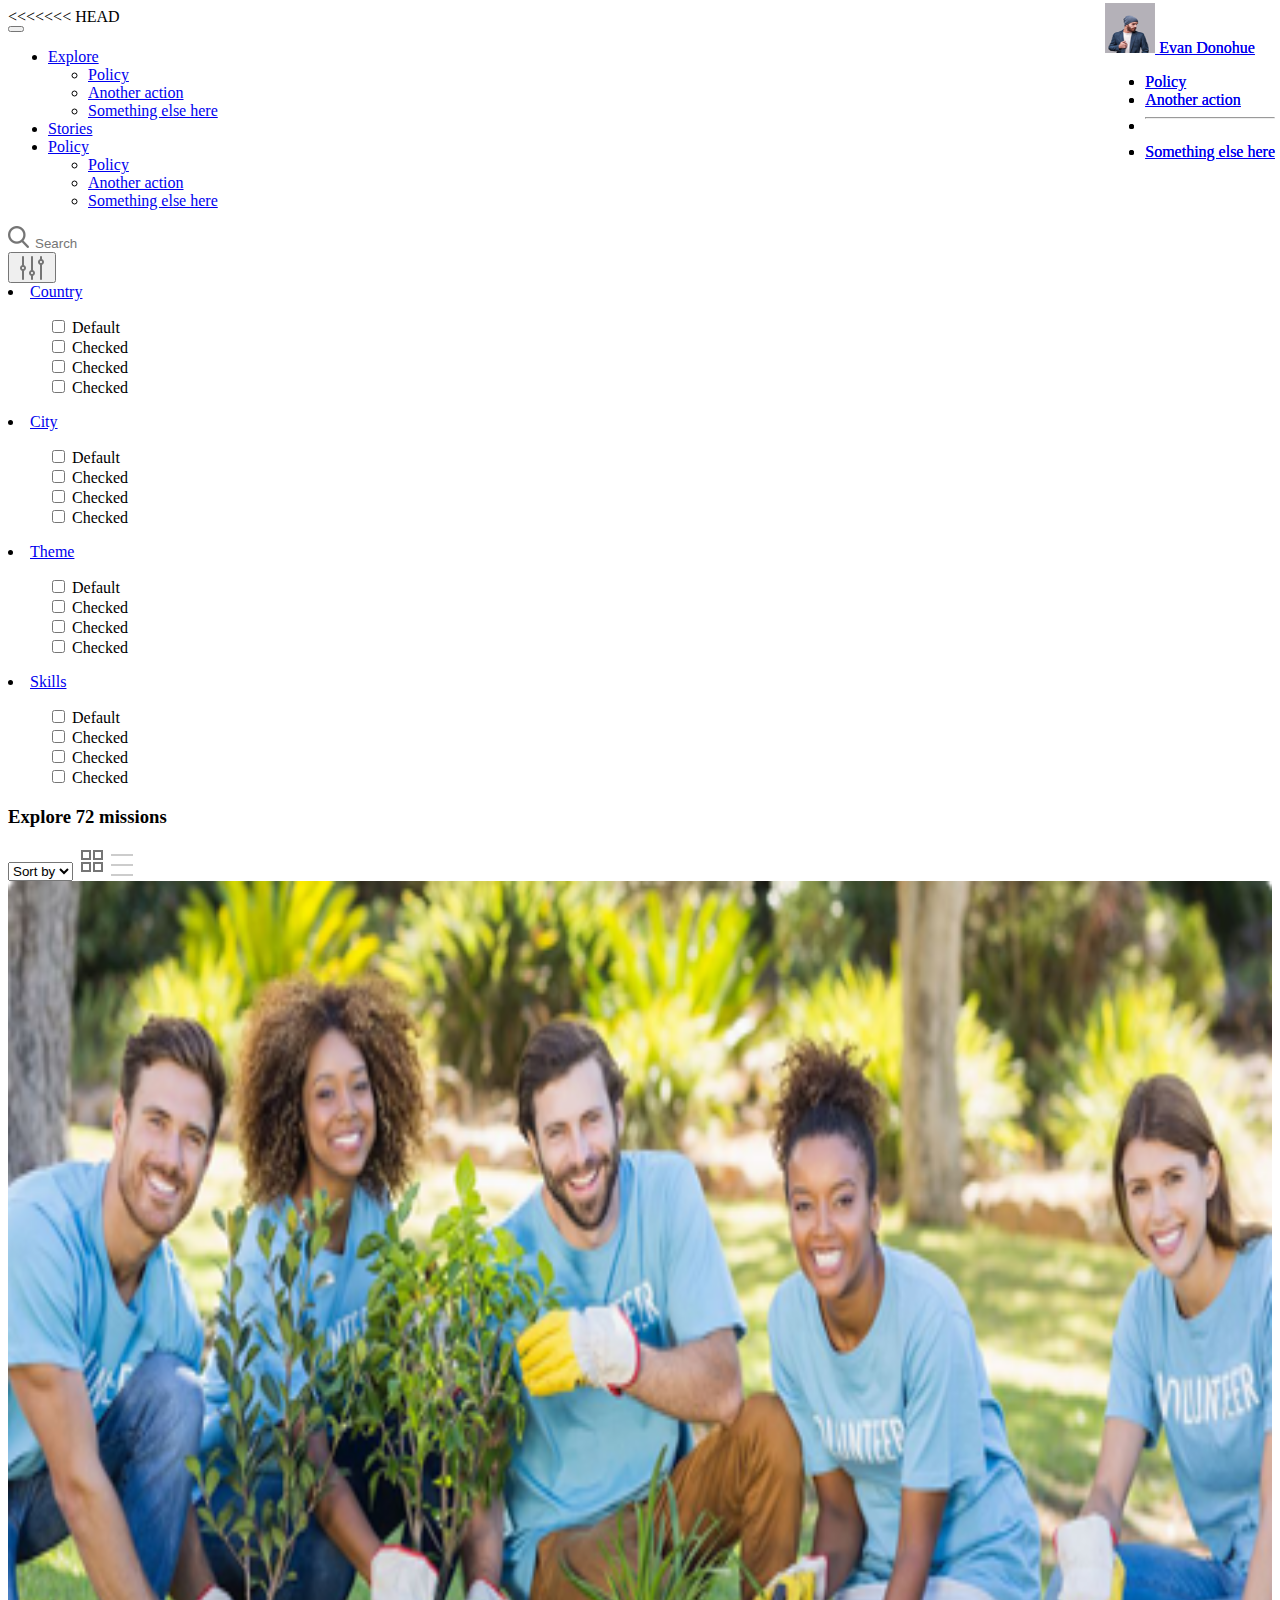
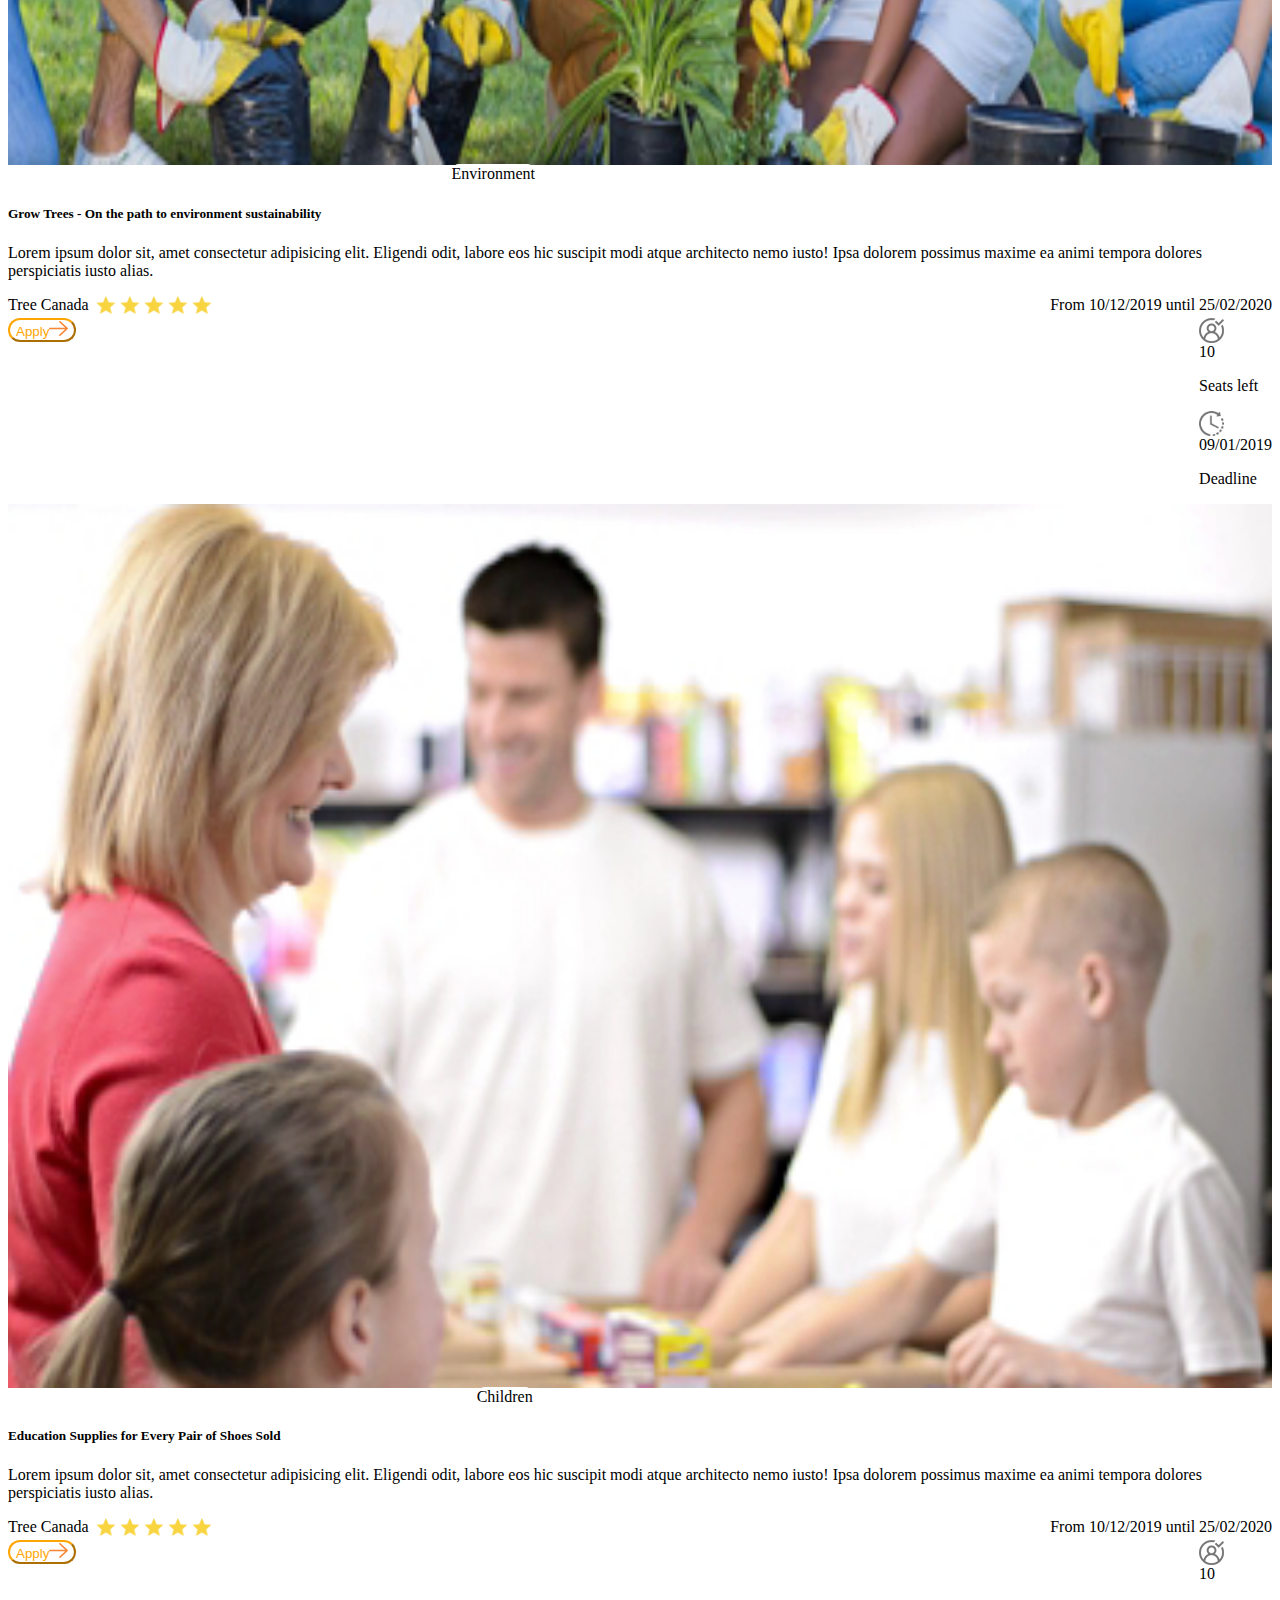
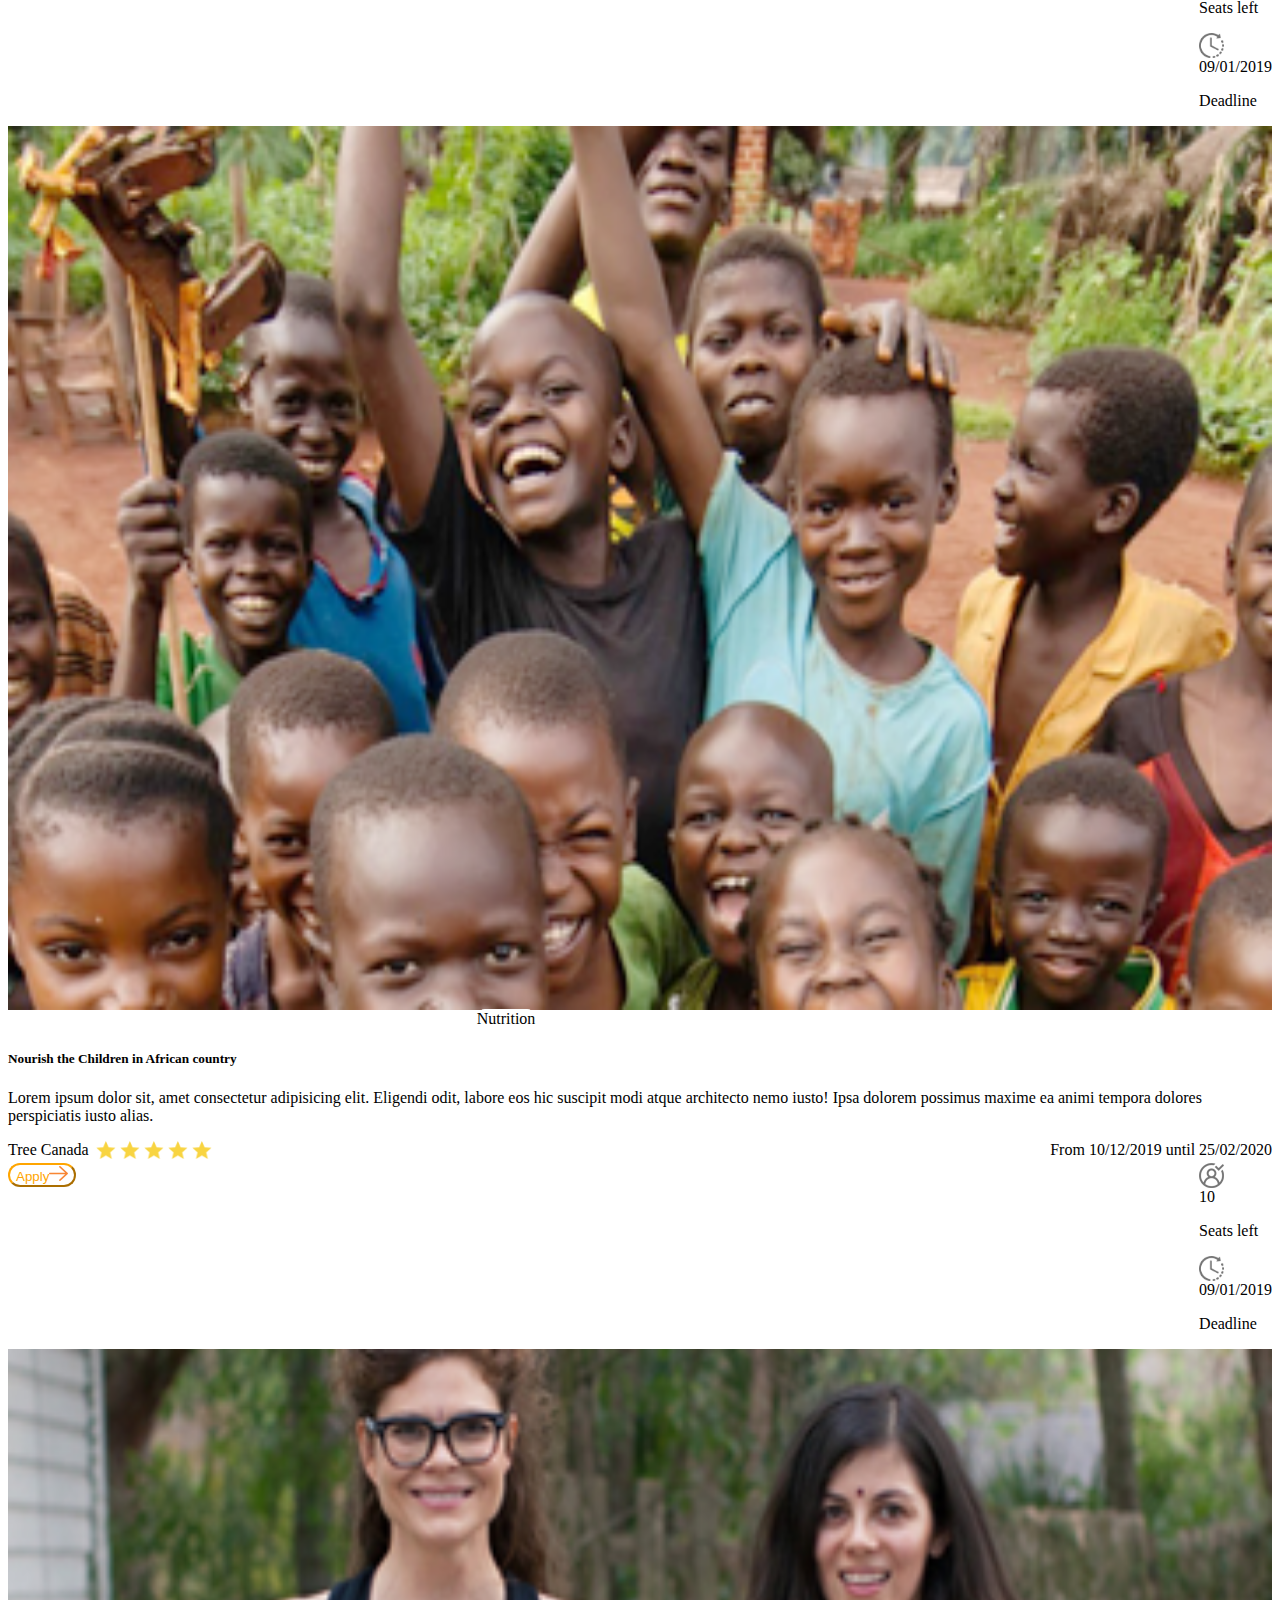
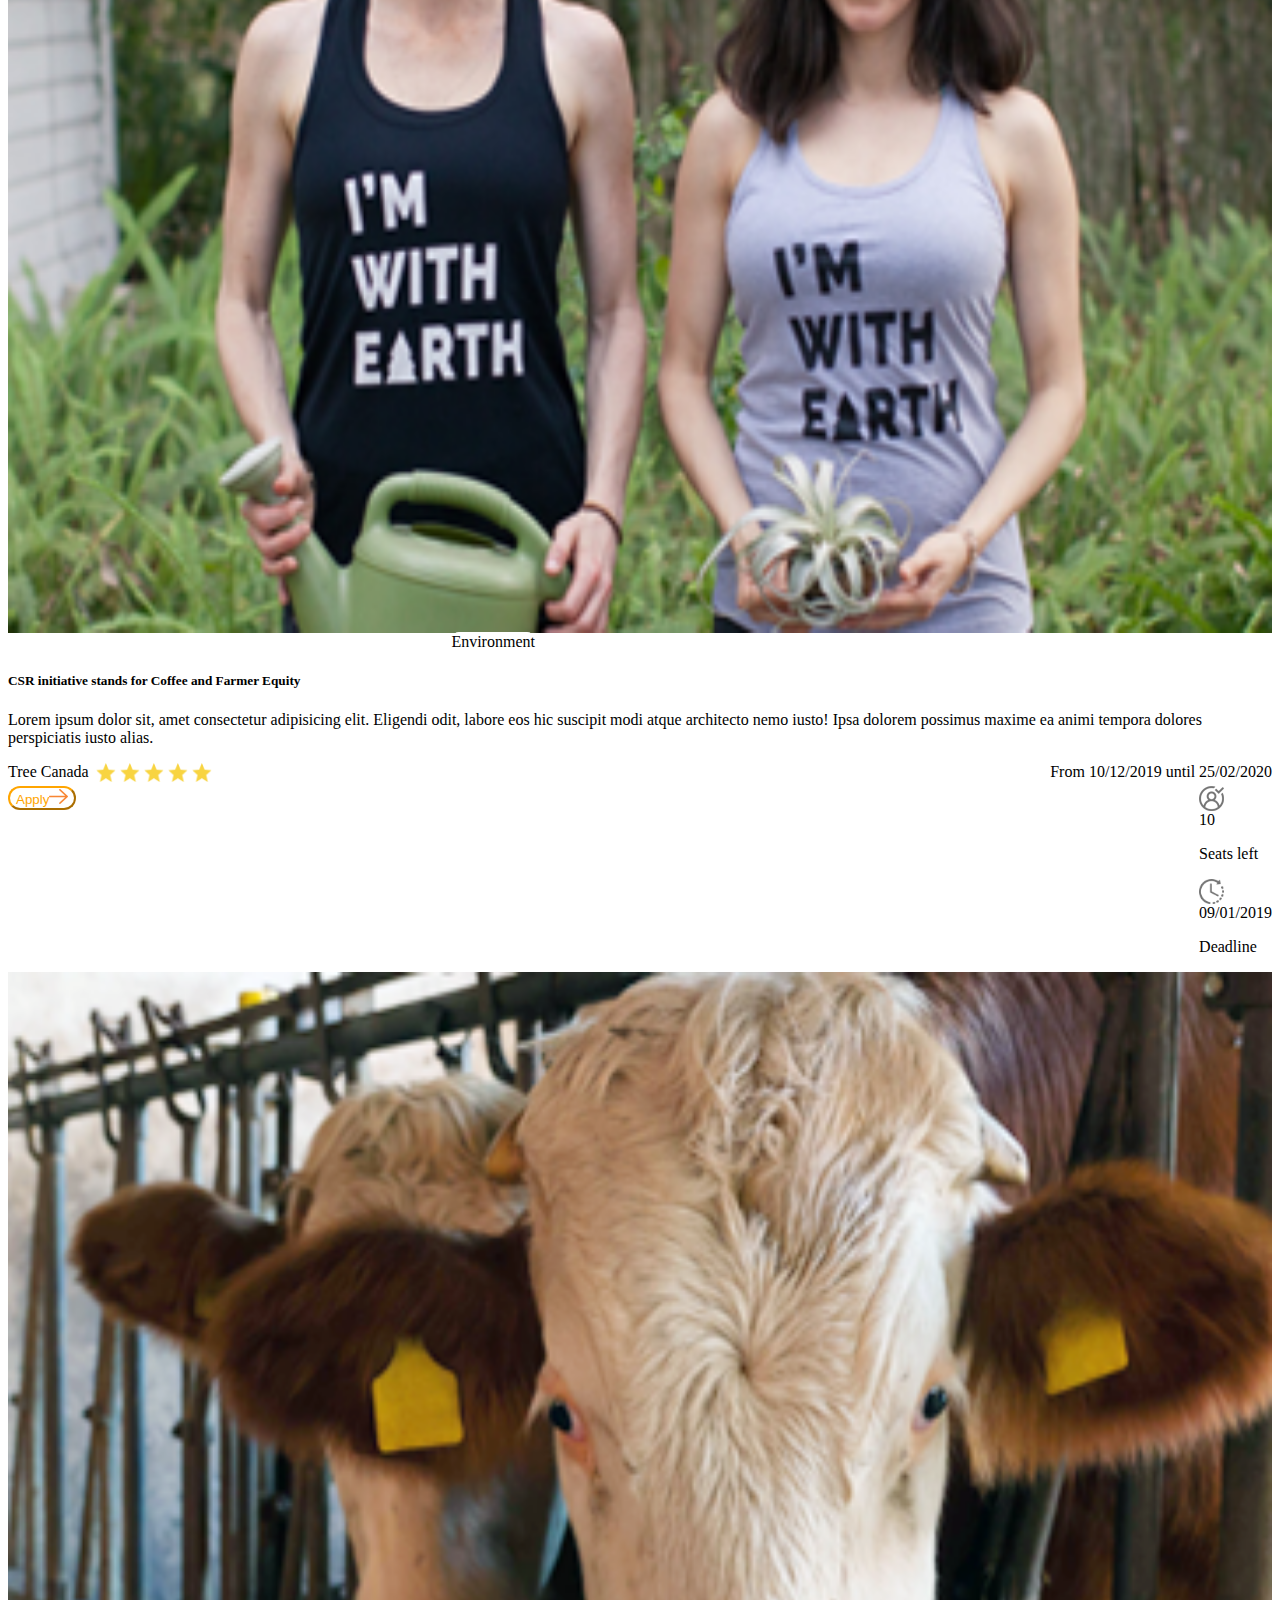
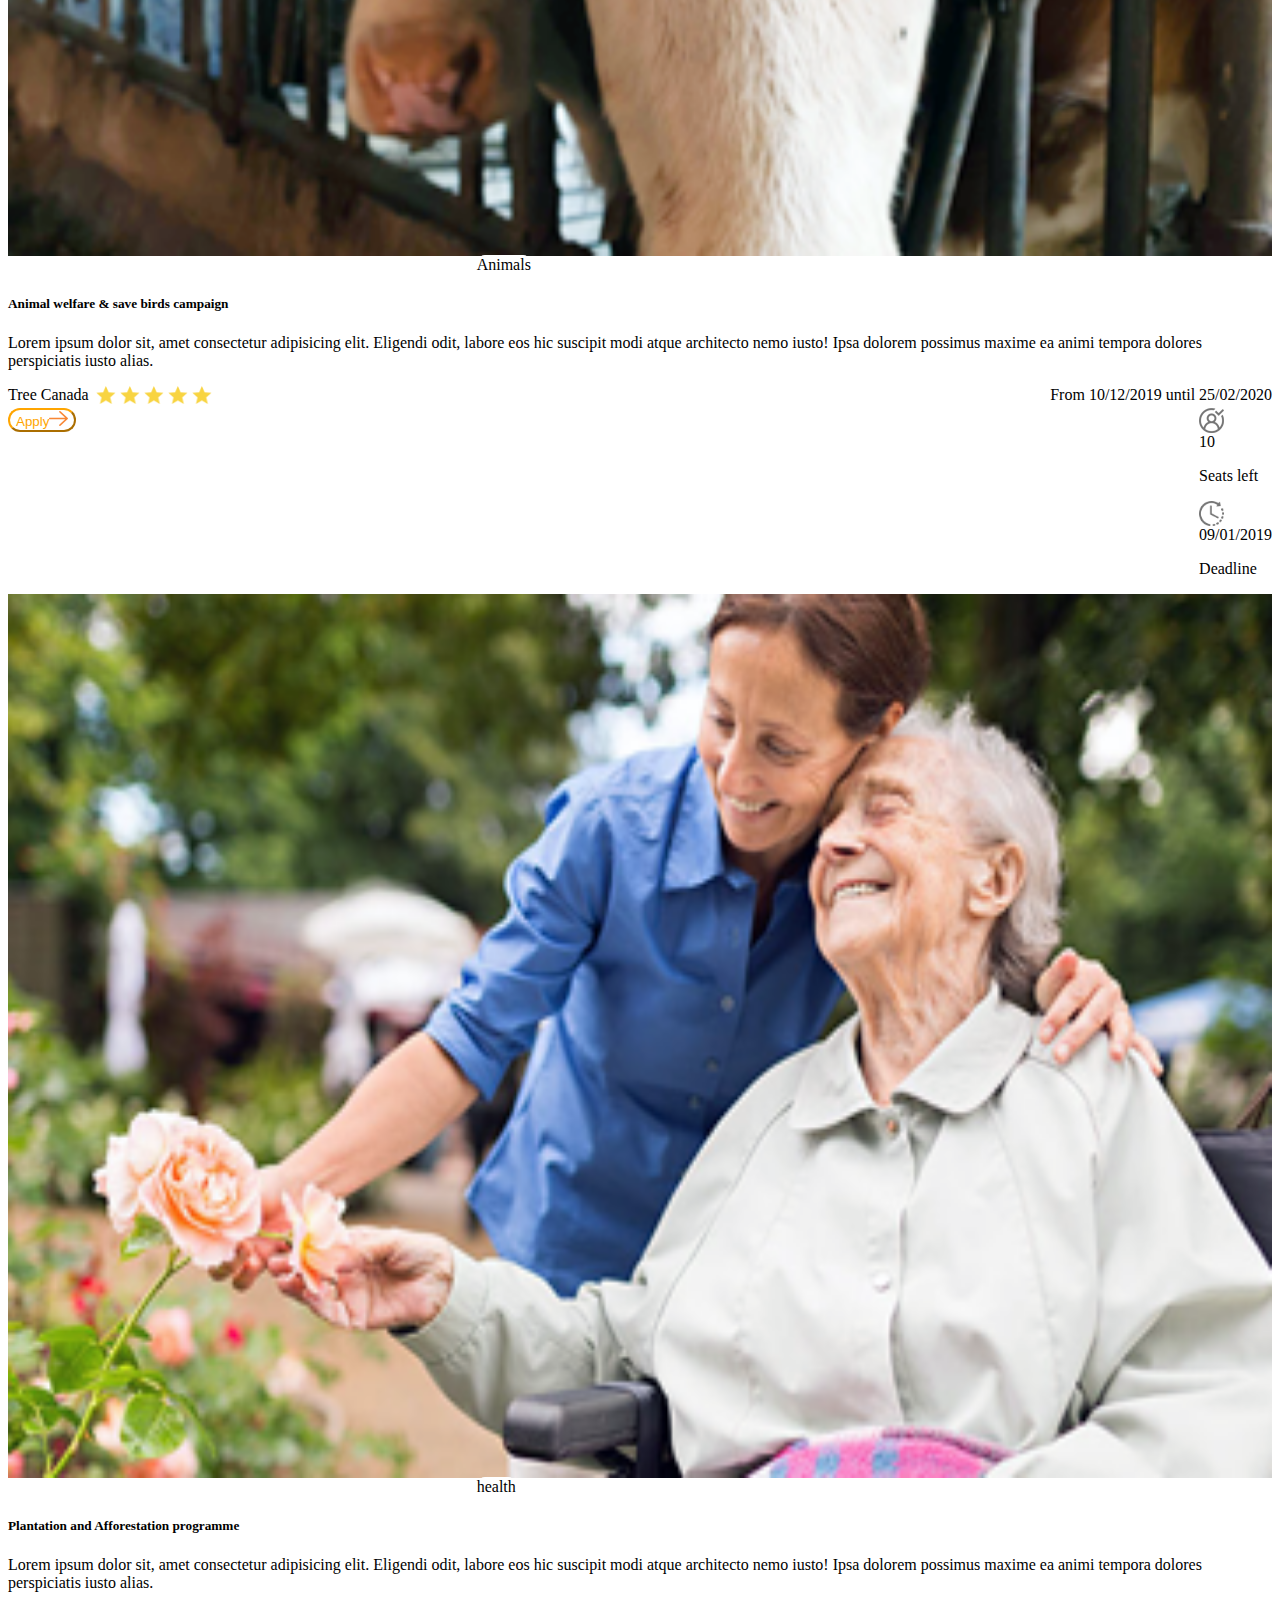
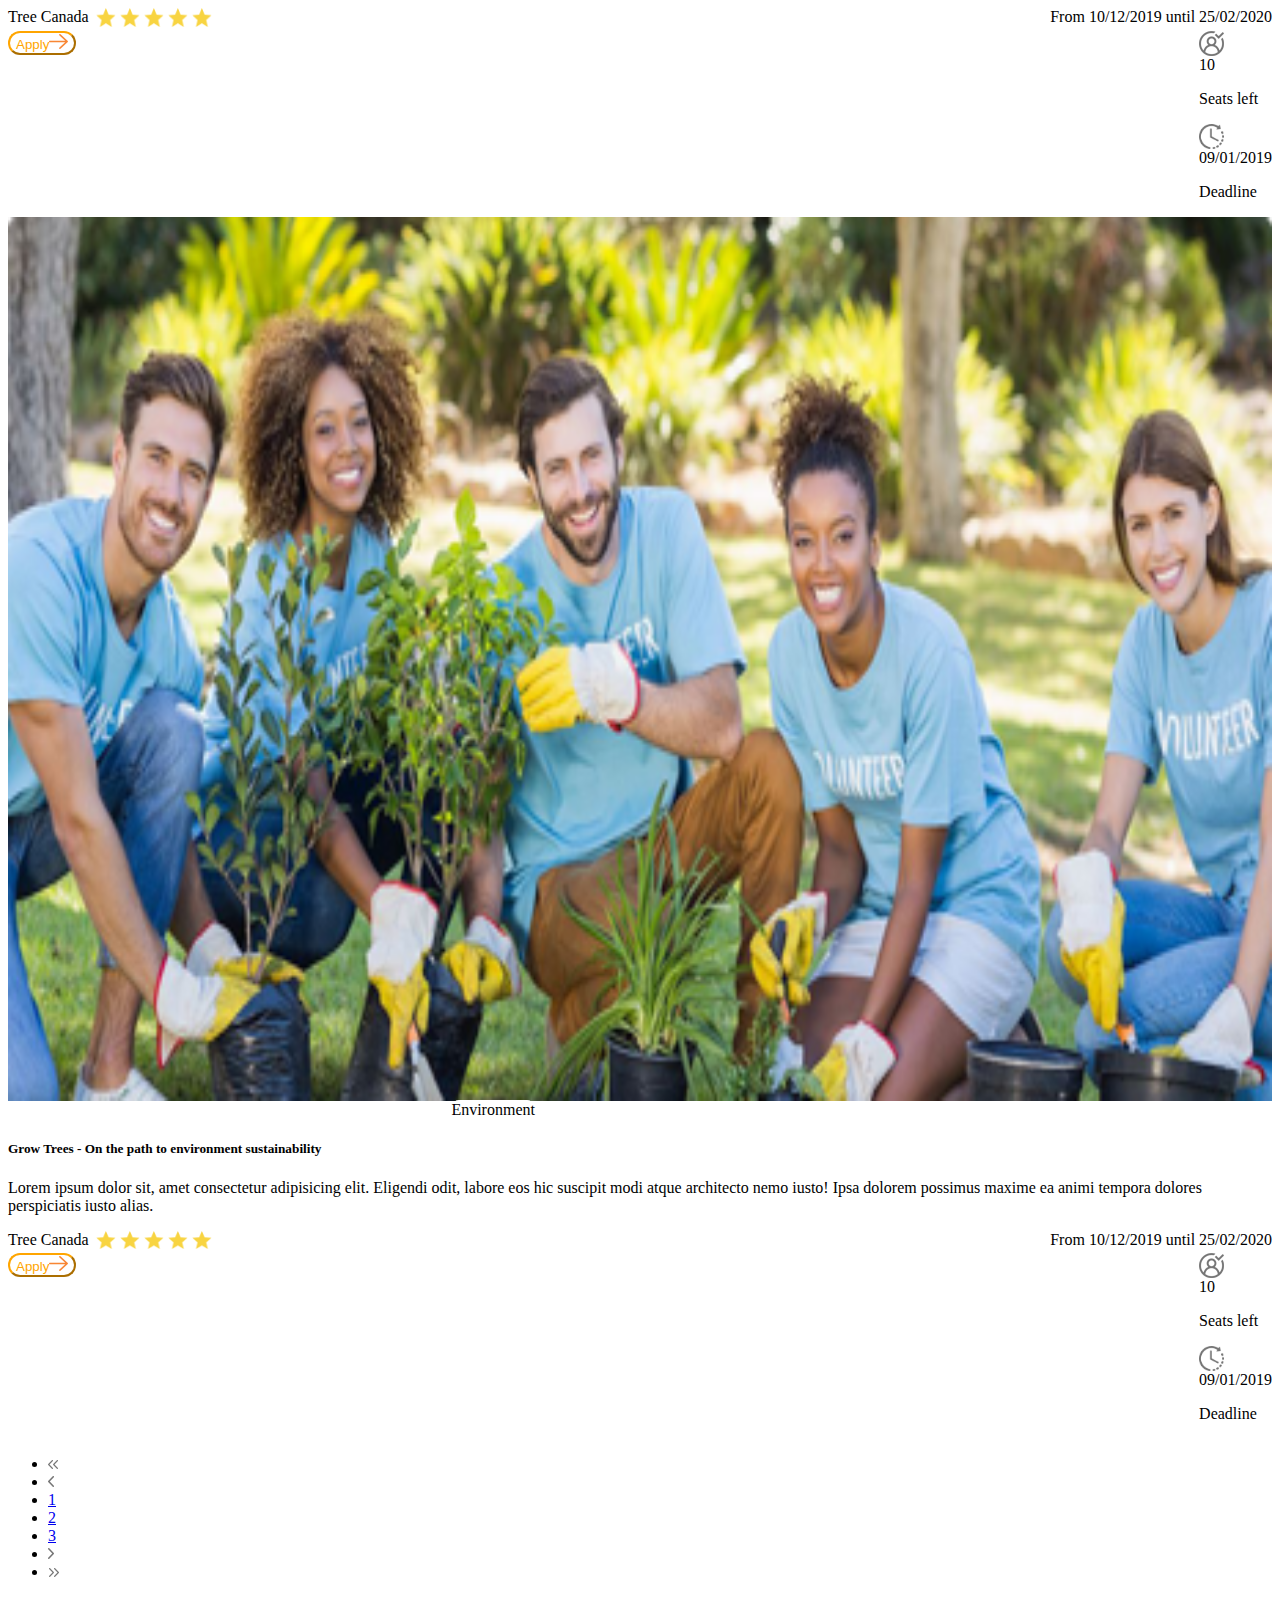
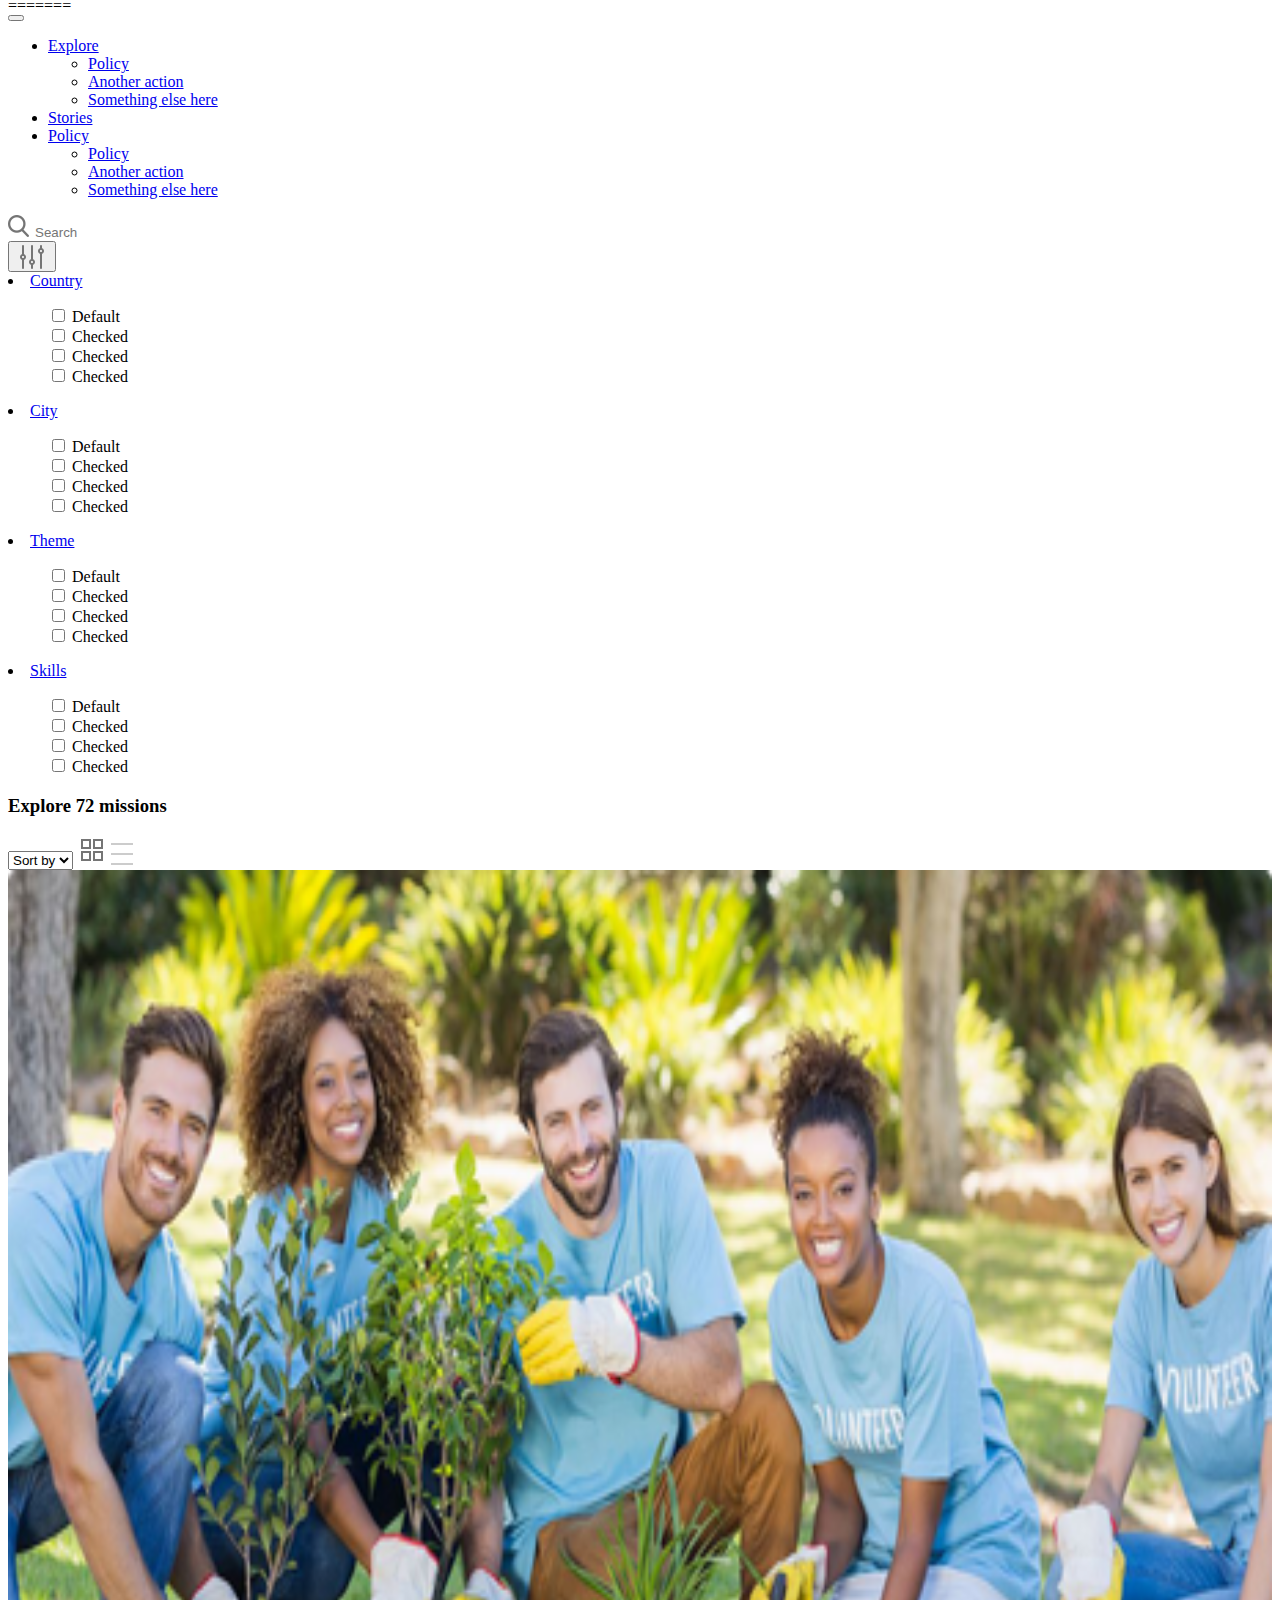
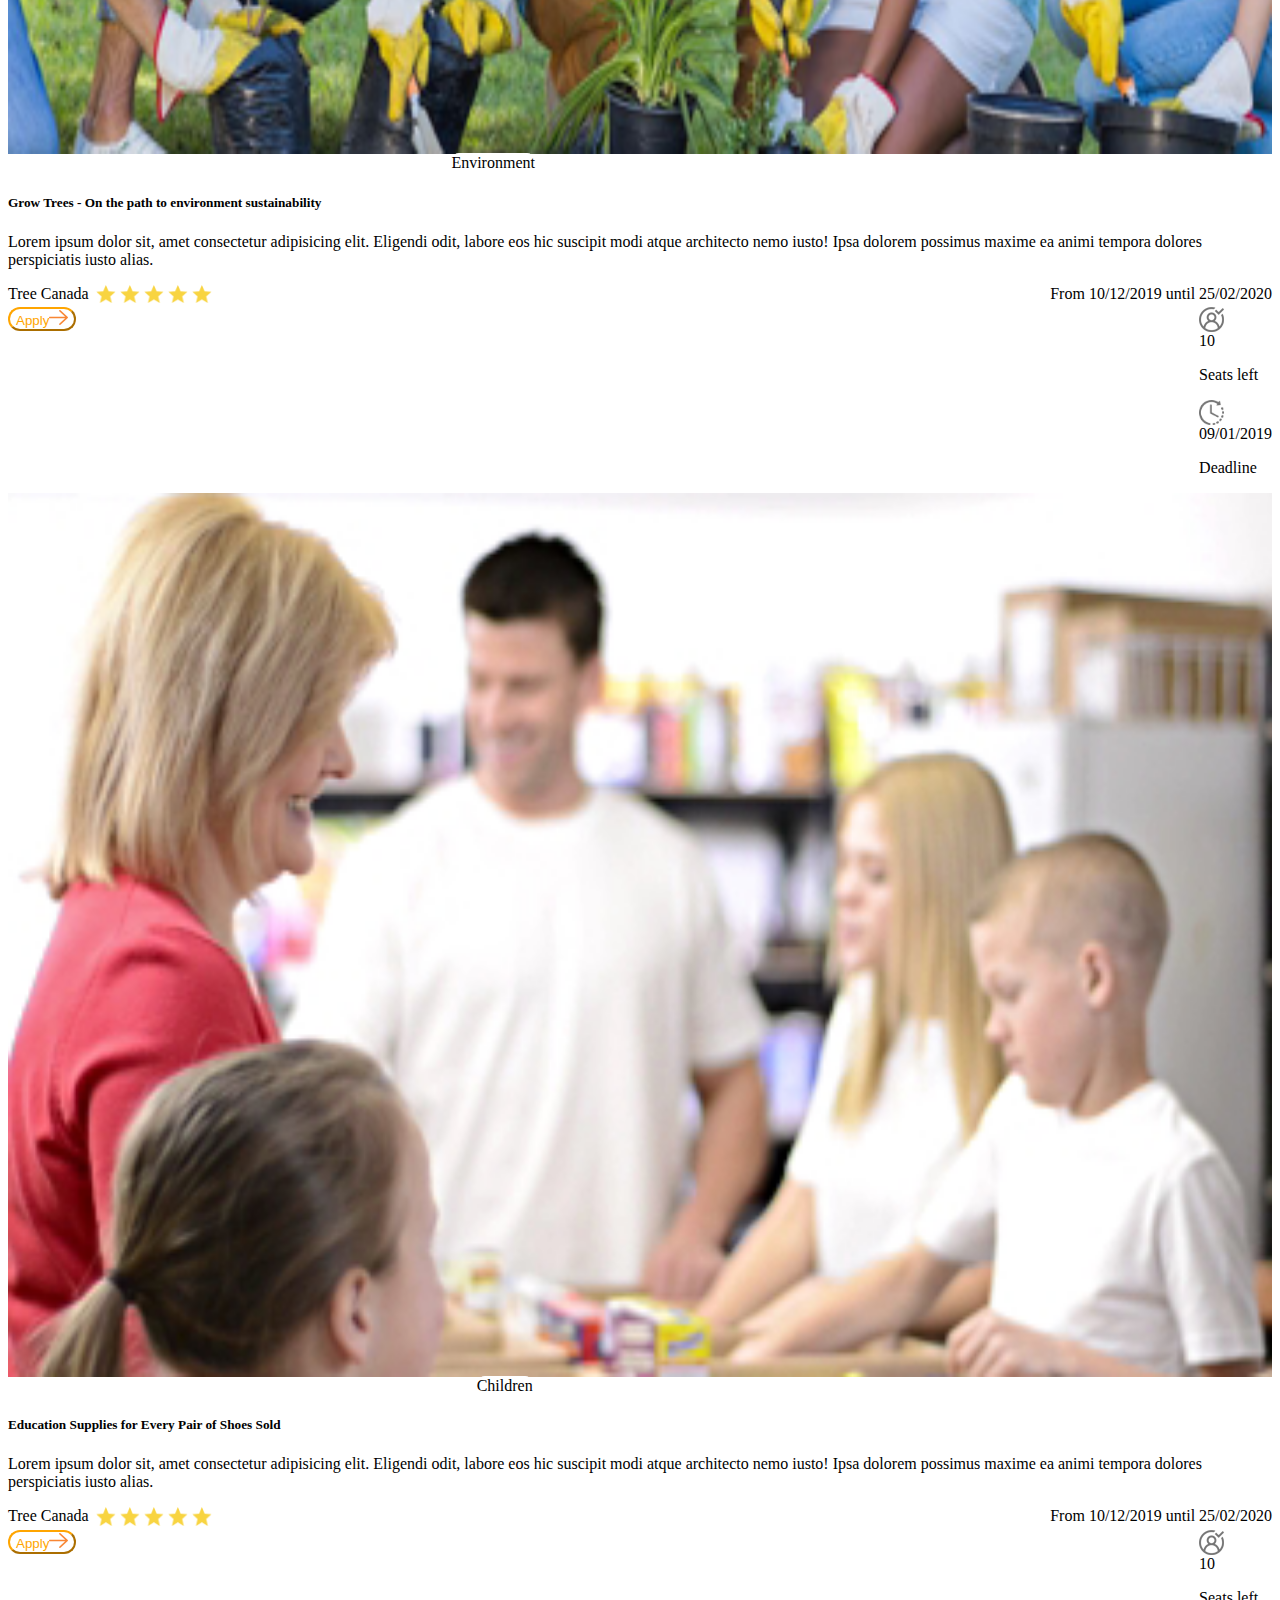
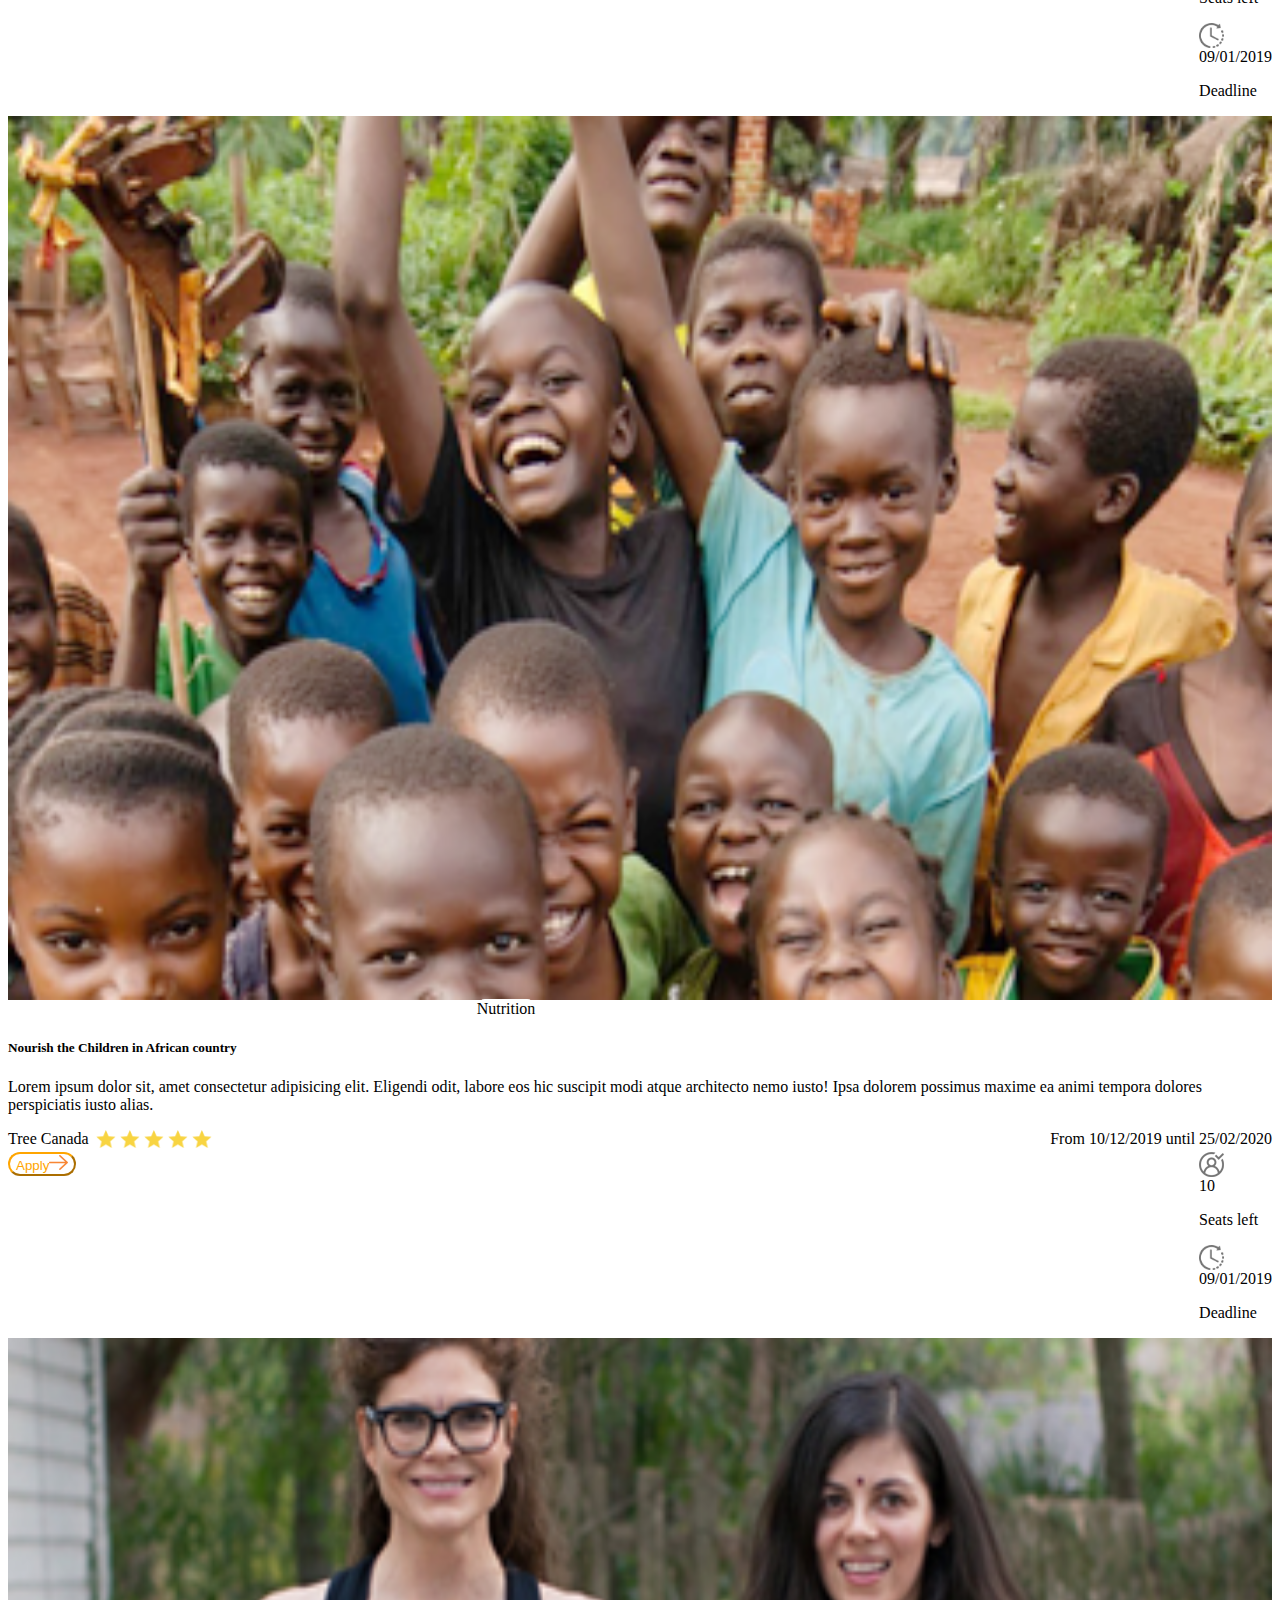
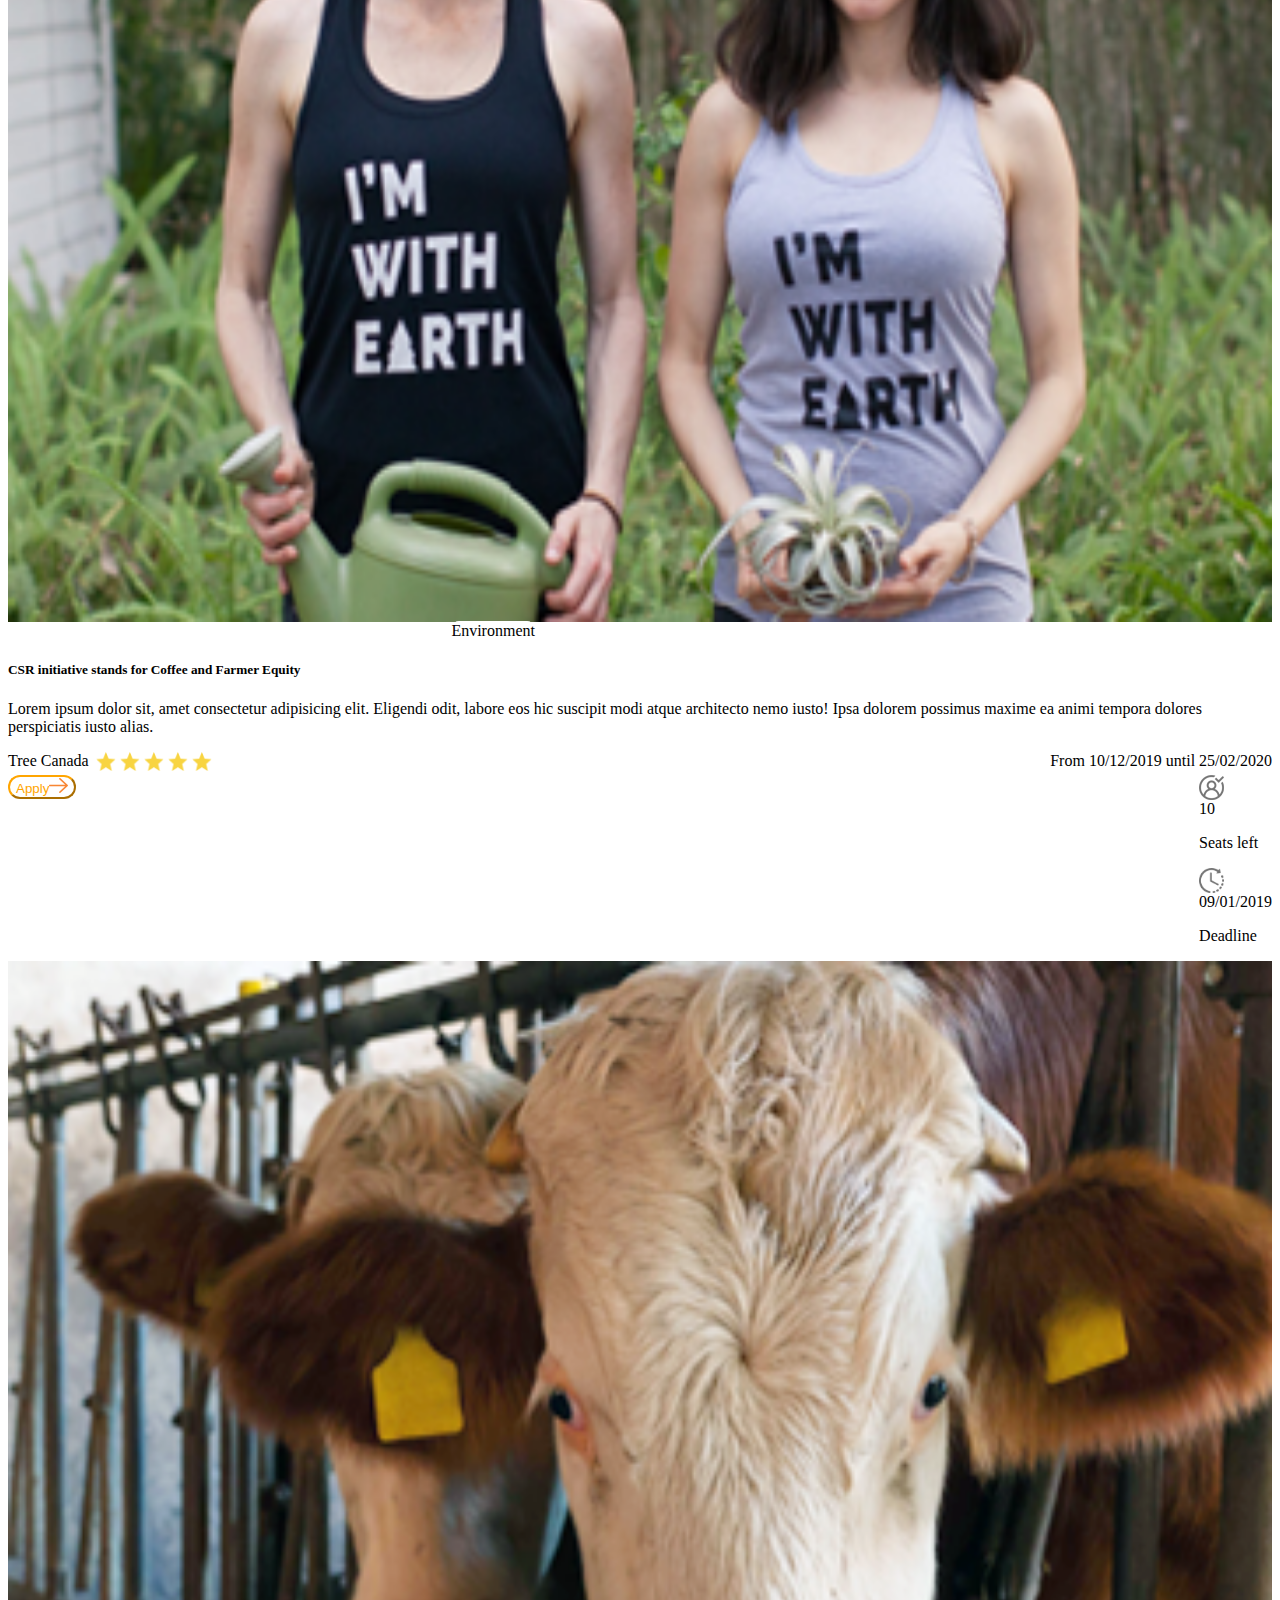
<file: platformLandingList.html>
<<<<<<< HEAD
<!DOCTYPE html>
<html lang="en">
<head>
    <meta charset="UTF-8">
    <meta http-equiv="X-UA-Compatible" content="IE=edge">
    <meta name="viewport" content="width=device-width, initial-scale=1.0">
    <title>Home</title>
    <link href="https://cdn.jsdelivr.net/npm/bootstrap@5.3.0-alpha1/dist/css/bootstrap.min.css" rel="stylesheet" integrity="sha384-GLhlTQ8iRABdZLl6O3oVMWSktQOp6b7In1Zl3/Jr59b6EGGoI1aFkw7cmDA6j6gD" crossorigin="anonymous">
    <link rel="stylesheet" href="./css/platformlandingList.css">
</head>
<body>
    <nav class="navbar navbar-expand-sm bg-body-light border-bottom">
        <div class="container-fluid mx-auto">
          <button class="navbar-toggler"  type="button" data-bs-toggle="offcanvas" data-bs-target="#navbarSupportedContent" aria-controls="navbarSupportedContent" aria-expanded="false" aria-label="Toggle navigation">
            <span class="navbar-toggler-icon"></span>
          </button>
          <div class="offcanvas offcanvas-start" id="navbarSupportedContent" tabindex="-1">
            <ul class="navbar-nav ms-5 me-auto mb-2 mb-lg-0">
              <li class="nav-item dropdown">
                <a class="nav-link dropdown-toggle " href="#" role="button" data-bs-toggle="dropdown" aria-expanded="false">
                  Explore
                </a>
                <ul class="dropdown-menu dropdown-border">
                  <li><a class="dropdown-item" href="#">Policy</a></li>
                  <li><a class="dropdown-item" href="#">Another action</a></li>
                  <li><a class="dropdown-item" href="#">Something else here</a></li>
                </ul>
              </li>
              <li class="nav-item">
                <a class="nav-link active" aria-current="page" href="#">Stories</a>
              </li>
              <li class="nav-item dropdown">
                <a class="nav-link dropdown-toggle" href="#" role="button" data-bs-toggle="dropdown" aria-expanded="false">
                  Policy
                </a>
                <ul class="dropdown-menu dropdown-border">
                  <li><a class="dropdown-item" href="#">Policy</a></li>
                  <li><a class="dropdown-item" href="#">Another action</a></li>
                  <li><a class="dropdown-item" href="#">Something else here</a></li>
                </ul>
              </li>
            </ul>
          </div>
        </div>
      </nav>
    <div class="dropdown mx-5" id="prof-drop">
        <a class="nav-link dropdown-toggle" href="#" role="button" data-bs-toggle="dropdown" aria-expanded="false">
            <img src="Images\user-img.png" class="rounded-circle" alt="profile">
            <span id="hide">Evan Donohue</span> 
          </a>
          <ul class="dropdown-menu" id="drop-pos">
            <li><a class="dropdown-item" href="#">Policy</a></li>
            <li><a class="dropdown-item" href="#">Another action</a></li>
            <li><hr class="dropdown-divider"></li>
            <li><a class="dropdown-item" href="#">Something else here</a></li>
          </ul>
    </div>
    <div class="container-fluid border-bottom navbar-expand-md">
      <div class="row mx-5 d-flex justify-content-between">
              <div class="d-flex col-11 col-md-4" role="search">
              <img src="Images\search.png" alt="search-icon" class="position-absolute pt-3 ps-1">
              <input class="form-control me-2 ps-5 pt-3 pb-3" id="search-border" type="search" placeholder="Search" aria-label="Search">
              </div>
              <button class="navbar-toggler col-1"  type="button" data-bs-toggle="offcanvas" data-bs-target="#filter" aria-controls="navbarSupportedContent" aria-expanded="false" aria-label="Toggle navigation">
                  <span class="navbar-toggler-icon"><img src="./Images/filter.png" alt=""></span>
              </button>
              <div id="filter" class = "offcanvas offcanvas-start d-flex flex-row col-md-8" tabindex="-1">
                  <li class="list-group-item  dropdown border-start col-md-3 border-end pt-3 pb-3 noborder">
                      <a class="nav-link dropdown-toggle text-center" href="#" id="navbarDropdown" role="button" data-bs-toggle="dropdown" aria-expanded="false">
                              Country
                          </a>
                      <ul class="dropdown-menu drop" aria-labelledby="navbarDropdown">
                          <div class="form-check ms-3">
                              <input class="form-check-input" type="checkbox" value="" id="flexCheckDefault">
                              <label class="form-check-label" for="flexCheckDefault">
                                           Default
                                       </label>
                          </div>
                          <div class="form-check ms-3">
                              <input class="form-check-input" type="checkbox" value="" id="flexCheckDefault1">
                              <label class="form-check-label" for="flexCheckDefault">
                                           Checked
                                       </label>
                          </div>
                          <div class="form-check ms-3">
                              <input class="form-check-input" type="checkbox" value="" id="flexCheckDefault2">
                              <label class="form-check-label" for="flexCheckDefault">
                                           Checked
                                       </label>
                          </div>
                          <div class="form-check ms-3">
                              <input class="form-check-input" type="checkbox" value="" id="flexCheckDefault3">
                              <label class="form-check-label" for="flexCheckDefault">
                                           Checked
                                       </label>
                          </div>
                      </ul>
      
                  </li>
                  <li class="list-group-item dropdown col-md-3 border-end pt-3 pb-3 noborder">
                      <a class="nav-link dropdown-toggle text-center" href="#" role="button" data-bs-toggle="dropdown" aria-expanded="false">
                          City
                          </a>
                      <ul class="dropdown-menu drop" aria-labelledby="navbarDropdown">
                          <div class="form-check ms-3">
                              <input class="form-check-input" type="checkbox" value="" id="flexCheckDefault">
                              <label class="form-check-label" for="flexCheckDefault">
                                           Default
                                       </label>
                          </div>
                          <div class="form-check ms-3">
                              <input class="form-check-input" type="checkbox" value="" id="flexCheckDefault1">
                              <label class="form-check-label" for="flexCheckDefault">
                                           Checked
                                       </label>
                          </div>
                          <div class="form-check ms-3">
                              <input class="form-check-input" type="checkbox" value="" id="flexCheckDefault2">
                              <label class="form-check-label" for="flexCheckDefault">
                                           Checked
                                       </label>
                          </div>
                          <div class="form-check ms-3">
                              <input class="form-check-input" type="checkbox" value="" id="flexCheckDefault3">
                              <label class="form-check-label" for="flexCheckDefault">
                                           Checked
                                       </label>
                          </div>
                      </ul>
                  </li>
                  <li class="list-group-item dropdown col-md-3 border-end pt-3 pb-3 noborder">
                      <a class="nav-link dropdown-toggle text-center" href="#" role="button" data-bs-toggle="dropdown" aria-expanded="false">
                          Theme
                          </a>
                      <ul class="dropdown-menu drop" aria-labelledby="navbarDropdown">
                          <div class="form-check ms-3">
                              <input class="form-check-input" type="checkbox" value="" id="flexCheckDefault">
                              <label class="form-check-label" for="flexCheckDefault">
                                           Default
                                       </label>
                          </div>
                          <div class="form-check ms-3">
                              <input class="form-check-input" type="checkbox" value="" id="flexCheckDefault1">
                              <label class="form-check-label" for="flexCheckDefault">
                                           Checked
                                       </label>
                          </div>
                          <div class="form-check ms-3">
                              <input class="form-check-input" type="checkbox" value="" id="flexCheckDefault2">
                              <label class="form-check-label" for="flexCheckDefault">
                                           Checked
                                       </label>
                          </div>
                          <div class="form-check ms-3">
                              <input class="form-check-input" type="checkbox" value="" id="flexCheckDefault3">
                              <label class="form-check-label" for="flexCheckDefault">
                                           Checked
                                       </label>
                          </div>
                      </ul>
                  </li>
                  <li class="list-group-item dropdown border-end col-md-3 pt-3 pb-3 noborder">
                      <a class="nav-link dropdown-toggle text-center" href="#" role="button" data-bs-toggle="dropdown" aria-expanded="false">
                          Skills
                          </a>
                      <ul class="dropdown-menu drop" aria-labelledby="navbarDropdown">
                          <div class="form-check ms-3">
                              <input class="form-check-input" type="checkbox" value="" id="flexCheckDefault">
                              <label class="form-check-label" for="flexCheckDefault">
                                           Default
                                       </label>
                          </div>
                          <div class="form-check ms-3">
                              <input class="form-check-input" type="checkbox" value="" id="flexCheckDefault1">
                              <label class="form-check-label" for="flexCheckDefault">
                                           Checked
                                       </label>
                          </div>
                          <div class="form-check ms-3">
                              <input class="form-check-input" type="checkbox" value="" id="flexCheckDefault2">
                              <label class="form-check-label" for="flexCheckDefault">
                                           Checked
                                       </label>
                          </div>
                          <div class="form-check ms-3">
                              <input class="form-check-input" type="checkbox" value="" id="flexCheckDefault3">
                              <label class="form-check-label" for="flexCheckDefault">
                                           Checked
                                       </label>
                          </div>
                      </ul>
                  </li>
              </div>
      </div>
  </div>
    <div class="d-flex mt-4 mx-5 justify-content-between" id="gridList">
        <h3 class="ms-3" >Explore 72 missions</h3>
        <div class="d-flex mx-3">
          <select class="form-select mx-2 pe-5" aria-label="Default select example">
            <option selected>Sort by</option>
            <option value="1">One</option>
            <option value="2">Two</option>
            <option value="3">Three</option>
          </select>
          <a class="border-0 btn" href="/platformLanding.html"><img src="Images\grid.png" alt="grid"></a>
          <a class="border-0 btn px-0" href="/platformLandingList.html"><img src="Images\list.png" alt="list"></a>  
        </div>
    </div>
    <div class="container">
<!-- 1 -->
        <div class="card mb-3 mt-3" >
            <div class="row g-0">
              <div class="col-md-4">
                <img src="Images/Grow-Trees-On-the-path-to-environment-sustainability.png" class="img-fluid rounded-start" alt="..." style="height: 100%; width: 100%;">
                <span class="theme p-1">Environment</span>
              </div>
              <div class="col-md-8">
                <div class="card-body">
                  <h5 class="card-title">Grow Trees - On the path to environment sustainability</h5>
                  <p class="card-text text-muted">Lorem ipsum dolor sit, amet consectetur adipisicing elit. Eligendi odit, labore eos hic suscipit modi atque architecto nemo iusto! Ipsa dolorem possimus maxime ea animi tempora dolores perspiciatis iusto alias.</p>
                  <div class="card-text row1">
                        <div class="star-txt">
                            <span>Tree Canada</span>
                            <div>
                                <img src="Images/selected-star.png" alt="selectedstar" class="pb-1 star star-margin">
                                <img src="Images/selected-star.png" alt="selectedstar" class="star pb-1">
                                <img src="Images/selected-star.png" alt="selectedstar"class="star pb-1">
                                <img src="Images/selected-star.png" alt="selectedstar"class="star pb-1">
                                <img src="Images/selected-star.png" alt="selectedstar"class="star pb-1">
                            </div>
                        </div>
                        <span class="border border-secondary datec py-2  px-3">From 10/12/2019 until 25/02/2020</span>
                 </div>

                 <div class="card-text pt-4 row2">
                        <div>
                            <button class=" border px-3 py-2 app" style="background-color: white;"> Apply<img src="Images/right-arrow.png" alt="" class=" arrow ms-2"></button>
                        </div>
                        <div class="d-flex justify-content-between mx-2 pro">
                            <div class="d-flex">
                              <img class="img1 mt-2 me-2" src="Images/Seats-left.png" alt="Seats-left">
                              <div>
                                <span class="fs-6 mb-0">10</span>
                                <p class="m-0">Seats left</p>
                              </div>
                            </div>
                            <div>
                              <div class="d-flex ps-3">
                                <img class="img1 mt-2 me-2" src="Images/hours.png" alt="Seats-left">
                                <div>
                                  <span class="fs-6 mb-0">09/01/2019</span>
                                  <p class="m-0">Deadline</p>
                                </div>
                              </div>
                            </div>
                        </div>
                    </div>
                </div>
              </div>
            </div>
        </div>
        <!-- 2 -->

        <div class="card mb-3 mt-3" >
            <div class="row g-0">
            <div class="col-md-4">
                <img src="Images/Education-Supplies-for-Every--Pair-of-Shoes-Sold-1.png" class="img-fluid rounded-start" alt="..." style="height: 100%; width: 100%;">
                <span class="imgTitle p-1">Children</span>
            </div>
            <div class="col-md-8">
                <div class="card-body">
                <h5 class="card-title">Education Supplies for Every Pair of Shoes Sold</h5>
                <p class="card-text text-muted">Lorem ipsum dolor sit, amet consectetur adipisicing elit. Eligendi odit, labore eos hic suscipit modi atque architecto nemo iusto! Ipsa dolorem possimus maxime ea animi tempora dolores perspiciatis iusto alias.</p>
                <div class="card-text row1">
                        <div class="star-txt">
                            <span>Tree Canada</span>
                            <div>
                                <img src="Images/selected-star.png" alt="selectedstar" class="pb-1 star star-margin">
                                <img src="Images/selected-star.png" alt="selectedstar" class="star pb-1">
                                <img src="Images/selected-star.png" alt="selectedstar"class="star pb-1">
                                <img src="Images/selected-star.png" alt="selectedstar"class="star pb-1">
                                <img src="Images/selected-star.png" alt="selectedstar"class="star pb-1">
                            </div>
                        </div>
                        <span class="border border-secondary datec py-2  px-3">From 10/12/2019 until 25/02/2020</span>
                </div>

                <div class="card-text pt-4 row2">
                        <div>
                            <button class=" border px-3 py-2 app" style="background-color: white;"> Apply<img src="Images/right-arrow.png" alt="" class=" arrow ms-2"></button>
                        </div>
                        <div class="d-flex justify-content-between mx-2 pro">
                            <div class="d-flex">
                            <img class="img1 mt-2 me-2" src="Images/Seats-left.png" alt="Seats-left">
                            <div>
                                <span class="fs-6 mb-0">10</span>
                                <p class="m-0">Seats left</p>
                            </div>
                            </div>
                            <div>
                            <div class="d-flex ps-3">
                                <img class="img1 mt-2 me-2" src="Images/hours.png" alt="Seats-left">
                                <div>
                                <span class="fs-6 mb-0">09/01/2019</span>
                                <p class="m-0">Deadline</p>
                                </div>
                            </div>
                            </div>
                        </div>
                    </div>
                </div>
            </div>
            </div>
        </div>
<!-- 3 -->
        <div class="card mb-3 mt-3" >
            <div class="row g-0">
            <div class="col-md-4">
                <img src="Images/Nourish-the-Children-in--African-country-1.png" class="img-fluid rounded-start" alt="..." style="height: 100%; width: 100%;">
                <span class="imgTitle">Nutrition</span>
            </div>
            <div class="col-md-8">
                <div class="card-body">
                <h5 class="card-title">Nourish the Children in African country</h5>
                <p class="card-text text-muted">Lorem ipsum dolor sit, amet consectetur adipisicing elit. Eligendi odit, labore eos hic suscipit modi atque architecto nemo iusto! Ipsa dolorem possimus maxime ea animi tempora dolores perspiciatis iusto alias.</p>
                <div class="card-text row1">
                        <div class="star-txt">
                            <span>Tree Canada</span>
                            <div>
                                <img src="Images/selected-star.png" alt="selectedstar" class="pb-1 star star-margin">
                                <img src="Images/selected-star.png" alt="selectedstar" class="star pb-1">
                                <img src="Images/selected-star.png" alt="selectedstar"class="star pb-1">
                                <img src="Images/selected-star.png" alt="selectedstar"class="star pb-1">
                                <img src="Images/selected-star.png" alt="selectedstar"class="star pb-1">
                            </div>
                        </div>
                        <span class="border border-secondary datec py-2  px-3">From 10/12/2019 until 25/02/2020</span>
                </div>

                <div class="card-text pt-4 row2">
                        <div>
                            <button class=" border px-3 py-2 app" style="background-color: white;"> Apply<img src="Images/right-arrow.png" alt="" class=" arrow ms-2"></button>
                        </div>
                        <div class="d-flex justify-content-between mx-2 pro">
                            <div class="d-flex">
                            <img class="img1 mt-2 me-2" src="Images/Seats-left.png" alt="Seats-left">
                            <div>
                                <span class="fs-6 mb-0">10</span>
                                <p class="m-0">Seats left</p>
                            </div>
                            </div>
                            <div>
                            <div class="d-flex ps-3">
                                <img class="img1 mt-2 me-2" src="Images/hours.png" alt="Seats-left">
                                <div>
                                <span class="fs-6 mb-0">09/01/2019</span>
                                <p class="m-0">Deadline</p>
                                </div>
                            </div>
                            </div>
                        </div>
                    </div>
                </div>
            </div>
            </div>
        </div>
<!-- 4 -->
        <div class="card mb-3 mt-3" >
            <div class="row g-0">
            <div class="col-md-4">
                <img src="Images/CSR-initiative-stands-for-Coffee--and-Farmer-Equity-1.png" class="img-fluid rounded-start" alt="..." style="height: 100%; width: 100%;">
                <span class="theme p-1">Environment</span>
            </div>
            <div class="col-md-8">
                <div class="card-body">
                <h5 class="card-title">CSR initiative stands for Coffee and Farmer Equity</h5>
                <p class="card-text text-muted">Lorem ipsum dolor sit, amet consectetur adipisicing elit. Eligendi odit, labore eos hic suscipit modi atque architecto nemo iusto! Ipsa dolorem possimus maxime ea animi tempora dolores perspiciatis iusto alias.</p>
                <div class="card-text row1">
                        <div class="star-txt">
                            <span>Tree Canada</span>
                            <div>
                                <img src="Images/selected-star.png" alt="selectedstar" class="pb-1 star star-margin">
                                <img src="Images/selected-star.png" alt="selectedstar" class="star pb-1">
                                <img src="Images/selected-star.png" alt="selectedstar"class="star pb-1">
                                <img src="Images/selected-star.png" alt="selectedstar"class="star pb-1">
                                <img src="Images/selected-star.png" alt="selectedstar"class="star pb-1">
                            </div>
                        </div>
                        <span class="border border-secondary datec py-2  px-3">From 10/12/2019 until 25/02/2020</span>
                </div>

                <div class="card-text pt-4 row2">
                        <div>
                            <button class=" border px-3 py-2 app" style="background-color: white;"> Apply<img src="Images/right-arrow.png" alt="" class=" arrow ms-2"></button>
                        </div>
                        <div class="d-flex justify-content-between mx-2 pro">
                            <div class="d-flex">
                            <img class="img1 mt-2 me-2" src="Images/Seats-left.png" alt="Seats-left">
                            <div>
                                <span class="fs-6 mb-0">10</span>
                                <p class="m-0">Seats left</p>
                            </div>
                            </div>
                            <div>
                            <div class="d-flex ps-3">
                                <img class="img1 mt-2 me-2" src="Images/hours.png" alt="Seats-left">
                                <div>
                                <span class="fs-6 mb-0">09/01/2019</span>
                                <p class="m-0">Deadline</p>
                                </div>
                            </div>
                            </div>
                        </div>
                    </div>
                </div>
            </div>
            </div>
        </div>
<!-- 5 -->
        <div class="card mb-3 mt-3" >
            <div class="row g-0">
            <div class="col-md-4">
                <img src="Images/Animal-welfare-&-save-birds-campaign-1.png" class="img-fluid rounded-start" alt="..." style="height: 100%; width: 100%;">
                <span class="imgTitle p-1">Animals</span>
            </div>
            <div class="col-md-8">
                <div class="card-body">
                <h5 class="card-title">Animal welfare & save birds campaign</h5>
                <p class="card-text text-muted">Lorem ipsum dolor sit, amet consectetur adipisicing elit. Eligendi odit, labore eos hic suscipit modi atque architecto nemo iusto! Ipsa dolorem possimus maxime ea animi tempora dolores perspiciatis iusto alias.</p>
                <div class="card-text row1">
                        <div class="star-txt">
                            <span>Tree Canada</span>
                            <div>
                                <img src="Images/selected-star.png" alt="selectedstar" class="pb-1 star star-margin">
                                <img src="Images/selected-star.png" alt="selectedstar" class="star pb-1">
                                <img src="Images/selected-star.png" alt="selectedstar"class="star pb-1">
                                <img src="Images/selected-star.png" alt="selectedstar"class="star pb-1">
                                <img src="Images/selected-star.png" alt="selectedstar"class="star pb-1">
                            </div>
                        </div>
                        <span class="border border-secondary datec py-2  px-3">From 10/12/2019 until 25/02/2020</span>
                </div>

                <div class="card-text pt-4 row2">
                        <div>
                            <button class=" border px-3 py-2 app" style="background-color: white;"> Apply<img src="Images/right-arrow.png" alt="" class=" arrow ms-2"></button>
                        </div>
                        <div class="d-flex justify-content-between mx-2 pro">
                            <div class="d-flex">
                            <img class="img1 mt-2 me-2" src="Images/Seats-left.png" alt="Seats-left">
                            <div>
                                <span class="fs-6 mb-0">10</span>
                                <p class="m-0">Seats left</p>
                            </div>
                            </div>
                            <div>
                            <div class="d-flex ps-3">
                                <img class="img1 mt-2 me-2" src="Images/hours.png" alt="Seats-left">
                                <div>
                                <span class="fs-6 mb-0">09/01/2019</span>
                                <p class="m-0">Deadline</p>
                                </div>
                            </div>
                            </div>
                        </div>
                    </div>
                </div>
            </div>
            </div>
        </div>
<!-- 6 -->
        <div class="card mb-3 mt-3" >
            <div class="row g-0">
              <div class="col-md-4">
                <img src="Images/Plantation-and-Afforestation-programme-1.png" class="img-fluid rounded-start" alt="..." style="height: 100%; width: 100%;">
                <span class="imgTitle p-1">health</span>
              </div>
              <div class="col-md-8">
                <div class="card-body">
                  <h5 class="card-title">Plantation and Afforestation programme</h5>
                  <p class="card-text text-muted">Lorem ipsum dolor sit, amet consectetur adipisicing elit. Eligendi odit, labore eos hic suscipit modi atque architecto nemo iusto! Ipsa dolorem possimus maxime ea animi tempora dolores perspiciatis iusto alias.</p>
                  <div class="card-text row1">
                        <div class="star-txt">
                            <span>Tree Canada</span>
                            <div>
                                <img src="Images/selected-star.png" alt="selectedstar" class="pb-1 star star-margin">
                                <img src="Images/selected-star.png" alt="selectedstar" class="star pb-1">
                                <img src="Images/selected-star.png" alt="selectedstar"class="star pb-1">
                                <img src="Images/selected-star.png" alt="selectedstar"class="star pb-1">
                                <img src="Images/selected-star.png" alt="selectedstar"class="star pb-1">
                            </div>
                        </div>
                        <span class="border border-secondary datec py-2  px-3">From 10/12/2019 until 25/02/2020</span>
                 </div>

                 <div class="card-text pt-4 row2">
                        <div>
                            <button class=" border px-3 py-2 app" style="background-color: white;"> Apply<img src="Images/right-arrow.png" alt="" class=" arrow ms-2"></button>
                        </div>
                        <div class="d-flex justify-content-between mx-2 pro">
                            <div class="d-flex">
                              <img class="img1 mt-2 me-2" src="Images/Seats-left.png" alt="Seats-left">
                              <div>
                                <span class="fs-6 mb-0">10</span>
                                <p class="m-0">Seats left</p>
                              </div>
                            </div>
                            <div>
                              <div class="d-flex ps-3">
                                <img class="img1 mt-2 me-2" src="Images/hours.png" alt="Seats-left">
                                <div>
                                  <span class="fs-6 mb-0">09/01/2019</span>
                                  <p class="m-0">Deadline</p>
                                </div>
                              </div>
                            </div>
                        </div>
                    </div>
                </div>
              </div>
            </div>
        </div>
<!-- 7 -->
        <div class="card mb-3 mt-3" >
            <div class="row g-0">
              <div class="col-md-4">
                <img src="Images/Grow-Trees-On-the-path-to-environment-sustainability.png" class="img-fluid rounded-start" alt="..." style="height: 100%; width: 100%;">
                <span class="theme p-1">Environment</span>
              </div>
              <div class="col-md-8">
                <div class="card-body">
                  <h5 class="card-title">Grow Trees - On the path to environment sustainability</h5>
                  <p class="card-text text-muted">Lorem ipsum dolor sit, amet consectetur adipisicing elit. Eligendi odit, labore eos hic suscipit modi atque architecto nemo iusto! Ipsa dolorem possimus maxime ea animi tempora dolores perspiciatis iusto alias.</p>
                  <div class="card-text row1">
                        <div class="star-txt">
                            <span>Tree Canada</span>
                            <div>
                                <img src="Images/selected-star.png" alt="selectedstar" class="pb-1 star star-margin">
                                <img src="Images/selected-star.png" alt="selectedstar" class="star pb-1">
                                <img src="Images/selected-star.png" alt="selectedstar"class="star pb-1">
                                <img src="Images/selected-star.png" alt="selectedstar"class="star pb-1">
                                <img src="Images/selected-star.png" alt="selectedstar"class="star pb-1">
                            </div>
                        </div>
                        <span class="border border-secondary datec py-2  px-3">From 10/12/2019 until 25/02/2020</span>
                 </div>

                 <div class="card-text pt-4 row2">
                        <div>
                            <button class=" border px-3 py-2 app" style="background-color: white;"> Apply<img src="Images/right-arrow.png" alt="" class=" arrow ms-2"></button>
                        </div>
                        <div class="d-flex justify-content-between mx-2 pro">
                            <div class="d-flex">
                              <img class="img1 mt-2 me-2" src="Images/Seats-left.png" alt="Seats-left">
                              <div>
                                <span class="fs-6 mb-0">10</span>
                                <p class="m-0">Seats left</p>
                              </div>
                            </div>
                            <div>
                              <div class="d-flex ps-3">
                                <img class="img1 mt-2 me-2" src="Images/hours.png" alt="Seats-left">
                                <div>
                                  <span class="fs-6 mb-0">09/01/2019</span>
                                  <p class="m-0">Deadline</p>
                                </div>
                              </div>
                            </div>
                        </div>
                    </div>
                </div>
              </div>
            </div>
        </div>
        

    </div>
    <nav aria-label="Page navigation example" class="d-flex mt-4">
      <ul class="pagination mx-auto">
        <li class="page-item me-2">
          <a class="page-link" href="#" aria-label="Previous">
            <img src="./Images/previous.png" alt="">
          </a>
        </li>
        <li class="page-item me-2">
          <a class="page-link" href="#" aria-label="Previous">
            <img src="./Images/left.png" alt="">
          </a>
        </li>
        <li class="page-item"><a class="page-link me-2 text-secondary" href="#">1</a></li>
        <li class="page-item"><a class="page-link me-2 text-secondary" href="#">2</a></li>
        <li class="page-item"><a class="page-link me-2 text-secondary" href="#">3</a></li>
        <li class="page-item me-2">
          <a class="page-link" href="#" aria-label="Previous">
            <img src="./Images/right-arrow1.png" alt="">
          </a>
        </li>
        <li class="page-item me-2">
          <a class="page-link" href="#" aria-label="Next">
            <img src="./Images/next.png" alt="">
          </a>
        </li>
      </ul>
    </nav>
    <script src="https://cdn.jsdelivr.net/npm/bootstrap@5.3.0-alpha1/dist/js/bootstrap.bundle.min.js"
    integrity="sha384-w76AqPfDkMBDXo30jS1Sgez6pr3x5MlQ1ZAGC+nuZB+EYdgRZgiwxhTBTkF7CXvN"
    crossorigin="anonymous"></script>    
</body>
=======
<!DOCTYPE html>
<html lang="en">
<head>
    <meta charset="UTF-8">
    <meta http-equiv="X-UA-Compatible" content="IE=edge">
    <meta name="viewport" content="width=device-width, initial-scale=1.0">
    <title>Home</title>
    <link href="https://cdn.jsdelivr.net/npm/bootstrap@5.3.0-alpha1/dist/css/bootstrap.min.css" rel="stylesheet" integrity="sha384-GLhlTQ8iRABdZLl6O3oVMWSktQOp6b7In1Zl3/Jr59b6EGGoI1aFkw7cmDA6j6gD" crossorigin="anonymous">
    <link rel="stylesheet" href="./css/platformlandingList.css">
</head>
<body>
    <nav class="navbar navbar-expand-sm bg-body-light border-bottom">
        <div class="container-fluid mx-auto">
          <button class="navbar-toggler"  type="button" data-bs-toggle="offcanvas" data-bs-target="#navbarSupportedContent" aria-controls="navbarSupportedContent" aria-expanded="false" aria-label="Toggle navigation">
            <span class="navbar-toggler-icon"></span>
          </button>
          <div class="offcanvas offcanvas-start" id="navbarSupportedContent" tabindex="-1">
            <ul class="navbar-nav ms-5 me-auto mb-2 mb-lg-0">
              <li class="nav-item dropdown">
                <a class="nav-link dropdown-toggle " href="#" role="button" data-bs-toggle="dropdown" aria-expanded="false">
                  Explore
                </a>
                <ul class="dropdown-menu dropdown-border">
                  <li><a class="dropdown-item" href="#">Policy</a></li>
                  <li><a class="dropdown-item" href="#">Another action</a></li>
                  <li><a class="dropdown-item" href="#">Something else here</a></li>
                </ul>
              </li>
              <li class="nav-item">
                <a class="nav-link active" aria-current="page" href="#">Stories</a>
              </li>
              <li class="nav-item dropdown">
                <a class="nav-link dropdown-toggle" href="#" role="button" data-bs-toggle="dropdown" aria-expanded="false">
                  Policy
                </a>
                <ul class="dropdown-menu dropdown-border">
                  <li><a class="dropdown-item" href="#">Policy</a></li>
                  <li><a class="dropdown-item" href="#">Another action</a></li>
                  <li><a class="dropdown-item" href="#">Something else here</a></li>
                </ul>
              </li>
            </ul>
          </div>
        </div>
      </nav>
    <div class="dropdown mx-5" id="prof-drop">
        <a class="nav-link dropdown-toggle" href="#" role="button" data-bs-toggle="dropdown" aria-expanded="false">
            <img src="Images\user-img.png" class="rounded-circle" alt="profile">
            <span id="hide">Evan Donohue</span> 
          </a>
          <ul class="dropdown-menu" id="drop-pos">
            <li><a class="dropdown-item" href="#">Policy</a></li>
            <li><a class="dropdown-item" href="#">Another action</a></li>
            <li><hr class="dropdown-divider"></li>
            <li><a class="dropdown-item" href="#">Something else here</a></li>
          </ul>
    </div>
    <div class="container-fluid border-bottom navbar-expand-md">
      <div class="row mx-5 d-flex justify-content-between">
              <div class="d-flex col-11 col-md-4" role="search">
              <img src="Images\search.png" alt="search-icon" class="position-absolute pt-3 ps-1">
              <input class="form-control me-2 ps-5 pt-3 pb-3" id="search-border" type="search" placeholder="Search" aria-label="Search">
              </div>
              <button class="navbar-toggler col-1"  type="button" data-bs-toggle="offcanvas" data-bs-target="#filter" aria-controls="navbarSupportedContent" aria-expanded="false" aria-label="Toggle navigation">
                  <span class="navbar-toggler-icon"><img src="./Images/filter.png" alt=""></span>
              </button>
              <div id="filter" class = "offcanvas offcanvas-start d-flex flex-row col-md-8" tabindex="-1">
                  <li class="list-group-item  dropdown border-start col-md-3 border-end pt-3 pb-3 noborder">
                      <a class="nav-link dropdown-toggle text-center" href="#" id="navbarDropdown" role="button" data-bs-toggle="dropdown" aria-expanded="false">
                              Country
                          </a>
                      <ul class="dropdown-menu drop" aria-labelledby="navbarDropdown">
                          <div class="form-check ms-3">
                              <input class="form-check-input" type="checkbox" value="" id="flexCheckDefault">
                              <label class="form-check-label" for="flexCheckDefault">
                                           Default
                                       </label>
                          </div>
                          <div class="form-check ms-3">
                              <input class="form-check-input" type="checkbox" value="" id="flexCheckDefault1">
                              <label class="form-check-label" for="flexCheckDefault">
                                           Checked
                                       </label>
                          </div>
                          <div class="form-check ms-3">
                              <input class="form-check-input" type="checkbox" value="" id="flexCheckDefault2">
                              <label class="form-check-label" for="flexCheckDefault">
                                           Checked
                                       </label>
                          </div>
                          <div class="form-check ms-3">
                              <input class="form-check-input" type="checkbox" value="" id="flexCheckDefault3">
                              <label class="form-check-label" for="flexCheckDefault">
                                           Checked
                                       </label>
                          </div>
                      </ul>
      
                  </li>
                  <li class="list-group-item dropdown col-md-3 border-end pt-3 pb-3 noborder">
                      <a class="nav-link dropdown-toggle text-center" href="#" role="button" data-bs-toggle="dropdown" aria-expanded="false">
                          City
                          </a>
                      <ul class="dropdown-menu drop" aria-labelledby="navbarDropdown">
                          <div class="form-check ms-3">
                              <input class="form-check-input" type="checkbox" value="" id="flexCheckDefault">
                              <label class="form-check-label" for="flexCheckDefault">
                                           Default
                                       </label>
                          </div>
                          <div class="form-check ms-3">
                              <input class="form-check-input" type="checkbox" value="" id="flexCheckDefault1">
                              <label class="form-check-label" for="flexCheckDefault">
                                           Checked
                                       </label>
                          </div>
                          <div class="form-check ms-3">
                              <input class="form-check-input" type="checkbox" value="" id="flexCheckDefault2">
                              <label class="form-check-label" for="flexCheckDefault">
                                           Checked
                                       </label>
                          </div>
                          <div class="form-check ms-3">
                              <input class="form-check-input" type="checkbox" value="" id="flexCheckDefault3">
                              <label class="form-check-label" for="flexCheckDefault">
                                           Checked
                                       </label>
                          </div>
                      </ul>
                  </li>
                  <li class="list-group-item dropdown col-md-3 border-end pt-3 pb-3 noborder">
                      <a class="nav-link dropdown-toggle text-center" href="#" role="button" data-bs-toggle="dropdown" aria-expanded="false">
                          Theme
                          </a>
                      <ul class="dropdown-menu drop" aria-labelledby="navbarDropdown">
                          <div class="form-check ms-3">
                              <input class="form-check-input" type="checkbox" value="" id="flexCheckDefault">
                              <label class="form-check-label" for="flexCheckDefault">
                                           Default
                                       </label>
                          </div>
                          <div class="form-check ms-3">
                              <input class="form-check-input" type="checkbox" value="" id="flexCheckDefault1">
                              <label class="form-check-label" for="flexCheckDefault">
                                           Checked
                                       </label>
                          </div>
                          <div class="form-check ms-3">
                              <input class="form-check-input" type="checkbox" value="" id="flexCheckDefault2">
                              <label class="form-check-label" for="flexCheckDefault">
                                           Checked
                                       </label>
                          </div>
                          <div class="form-check ms-3">
                              <input class="form-check-input" type="checkbox" value="" id="flexCheckDefault3">
                              <label class="form-check-label" for="flexCheckDefault">
                                           Checked
                                       </label>
                          </div>
                      </ul>
                  </li>
                  <li class="list-group-item dropdown border-end col-md-3 pt-3 pb-3 noborder">
                      <a class="nav-link dropdown-toggle text-center" href="#" role="button" data-bs-toggle="dropdown" aria-expanded="false">
                          Skills
                          </a>
                      <ul class="dropdown-menu drop" aria-labelledby="navbarDropdown">
                          <div class="form-check ms-3">
                              <input class="form-check-input" type="checkbox" value="" id="flexCheckDefault">
                              <label class="form-check-label" for="flexCheckDefault">
                                           Default
                                       </label>
                          </div>
                          <div class="form-check ms-3">
                              <input class="form-check-input" type="checkbox" value="" id="flexCheckDefault1">
                              <label class="form-check-label" for="flexCheckDefault">
                                           Checked
                                       </label>
                          </div>
                          <div class="form-check ms-3">
                              <input class="form-check-input" type="checkbox" value="" id="flexCheckDefault2">
                              <label class="form-check-label" for="flexCheckDefault">
                                           Checked
                                       </label>
                          </div>
                          <div class="form-check ms-3">
                              <input class="form-check-input" type="checkbox" value="" id="flexCheckDefault3">
                              <label class="form-check-label" for="flexCheckDefault">
                                           Checked
                                       </label>
                          </div>
                      </ul>
                  </li>
              </div>
      </div>
  </div>
    <div class="d-flex mt-4 mx-5 justify-content-between" id="gridList">
        <h3 class="ms-3" >Explore 72 missions</h3>
        <div class="d-flex mx-3">
          <select class="form-select mx-2 pe-5" aria-label="Default select example">
            <option selected>Sort by</option>
            <option value="1">One</option>
            <option value="2">Two</option>
            <option value="3">Three</option>
          </select>
          <a class="border-0 btn" href="/platformLanding.html"><img src="Images\grid.png" alt="grid"></a>
          <a class="border-0 btn px-0" href="/platformLandingList.html"><img src="Images\list.png" alt="list"></a>  
        </div>
    </div>
    <div class="container">
<!-- 1 -->
        <div class="card mb-3 mt-3" >
            <div class="row g-0">
              <div class="col-md-4">
                <img src="Images/Grow-Trees-On-the-path-to-environment-sustainability.png" class="img-fluid rounded-start" alt="..." style="height: 100%; width: 100%;">
                <span class="theme p-1">Environment</span>
              </div>
              <div class="col-md-8">
                <div class="card-body">
                  <h5 class="card-title">Grow Trees - On the path to environment sustainability</h5>
                  <p class="card-text text-muted">Lorem ipsum dolor sit, amet consectetur adipisicing elit. Eligendi odit, labore eos hic suscipit modi atque architecto nemo iusto! Ipsa dolorem possimus maxime ea animi tempora dolores perspiciatis iusto alias.</p>
                  <div class="card-text row1">
                        <div class="star-txt">
                            <span>Tree Canada</span>
                            <div>
                                <img src="Images/selected-star.png" alt="selectedstar" class="pb-1 star star-margin">
                                <img src="Images/selected-star.png" alt="selectedstar" class="star pb-1">
                                <img src="Images/selected-star.png" alt="selectedstar"class="star pb-1">
                                <img src="Images/selected-star.png" alt="selectedstar"class="star pb-1">
                                <img src="Images/selected-star.png" alt="selectedstar"class="star pb-1">
                            </div>
                        </div>
                        <span class="border border-secondary datec py-2  px-3">From 10/12/2019 until 25/02/2020</span>
                 </div>

                 <div class="card-text pt-4 row2">
                        <div>
                            <button class=" border px-3 py-2 app" style="background-color: white;"> Apply<img src="Images/right-arrow.png" alt="" class=" arrow ms-2"></button>
                        </div>
                        <div class="d-flex justify-content-between mx-2 pro">
                            <div class="d-flex">
                              <img class="img1 mt-2 me-2" src="Images/Seats-left.png" alt="Seats-left">
                              <div>
                                <span class="fs-6 mb-0">10</span>
                                <p class="m-0">Seats left</p>
                              </div>
                            </div>
                            <div>
                              <div class="d-flex ps-3">
                                <img class="img1 mt-2 me-2" src="Images/hours.png" alt="Seats-left">
                                <div>
                                  <span class="fs-6 mb-0">09/01/2019</span>
                                  <p class="m-0">Deadline</p>
                                </div>
                              </div>
                            </div>
                        </div>
                    </div>
                </div>
              </div>
            </div>
        </div>
        <!-- 2 -->

        <div class="card mb-3 mt-3" >
            <div class="row g-0">
            <div class="col-md-4">
                <img src="Images/Education-Supplies-for-Every--Pair-of-Shoes-Sold-1.png" class="img-fluid rounded-start" alt="..." style="height: 100%; width: 100%;">
                <span class="imgTitle p-1">Children</span>
            </div>
            <div class="col-md-8">
                <div class="card-body">
                <h5 class="card-title">Education Supplies for Every Pair of Shoes Sold</h5>
                <p class="card-text text-muted">Lorem ipsum dolor sit, amet consectetur adipisicing elit. Eligendi odit, labore eos hic suscipit modi atque architecto nemo iusto! Ipsa dolorem possimus maxime ea animi tempora dolores perspiciatis iusto alias.</p>
                <div class="card-text row1">
                        <div class="star-txt">
                            <span>Tree Canada</span>
                            <div>
                                <img src="Images/selected-star.png" alt="selectedstar" class="pb-1 star star-margin">
                                <img src="Images/selected-star.png" alt="selectedstar" class="star pb-1">
                                <img src="Images/selected-star.png" alt="selectedstar"class="star pb-1">
                                <img src="Images/selected-star.png" alt="selectedstar"class="star pb-1">
                                <img src="Images/selected-star.png" alt="selectedstar"class="star pb-1">
                            </div>
                        </div>
                        <span class="border border-secondary datec py-2  px-3">From 10/12/2019 until 25/02/2020</span>
                </div>

                <div class="card-text pt-4 row2">
                        <div>
                            <button class=" border px-3 py-2 app" style="background-color: white;"> Apply<img src="Images/right-arrow.png" alt="" class=" arrow ms-2"></button>
                        </div>
                        <div class="d-flex justify-content-between mx-2 pro">
                            <div class="d-flex">
                            <img class="img1 mt-2 me-2" src="Images/Seats-left.png" alt="Seats-left">
                            <div>
                                <span class="fs-6 mb-0">10</span>
                                <p class="m-0">Seats left</p>
                            </div>
                            </div>
                            <div>
                            <div class="d-flex ps-3">
                                <img class="img1 mt-2 me-2" src="Images/hours.png" alt="Seats-left">
                                <div>
                                <span class="fs-6 mb-0">09/01/2019</span>
                                <p class="m-0">Deadline</p>
                                </div>
                            </div>
                            </div>
                        </div>
                    </div>
                </div>
            </div>
            </div>
        </div>
<!-- 3 -->
        <div class="card mb-3 mt-3" >
            <div class="row g-0">
            <div class="col-md-4">
                <img src="Images/Nourish-the-Children-in--African-country-1.png" class="img-fluid rounded-start" alt="..." style="height: 100%; width: 100%;">
                <span class="imgTitle">Nutrition</span>
            </div>
            <div class="col-md-8">
                <div class="card-body">
                <h5 class="card-title">Nourish the Children in African country</h5>
                <p class="card-text text-muted">Lorem ipsum dolor sit, amet consectetur adipisicing elit. Eligendi odit, labore eos hic suscipit modi atque architecto nemo iusto! Ipsa dolorem possimus maxime ea animi tempora dolores perspiciatis iusto alias.</p>
                <div class="card-text row1">
                        <div class="star-txt">
                            <span>Tree Canada</span>
                            <div>
                                <img src="Images/selected-star.png" alt="selectedstar" class="pb-1 star star-margin">
                                <img src="Images/selected-star.png" alt="selectedstar" class="star pb-1">
                                <img src="Images/selected-star.png" alt="selectedstar"class="star pb-1">
                                <img src="Images/selected-star.png" alt="selectedstar"class="star pb-1">
                                <img src="Images/selected-star.png" alt="selectedstar"class="star pb-1">
                            </div>
                        </div>
                        <span class="border border-secondary datec py-2  px-3">From 10/12/2019 until 25/02/2020</span>
                </div>

                <div class="card-text pt-4 row2">
                        <div>
                            <button class=" border px-3 py-2 app" style="background-color: white;"> Apply<img src="Images/right-arrow.png" alt="" class=" arrow ms-2"></button>
                        </div>
                        <div class="d-flex justify-content-between mx-2 pro">
                            <div class="d-flex">
                            <img class="img1 mt-2 me-2" src="Images/Seats-left.png" alt="Seats-left">
                            <div>
                                <span class="fs-6 mb-0">10</span>
                                <p class="m-0">Seats left</p>
                            </div>
                            </div>
                            <div>
                            <div class="d-flex ps-3">
                                <img class="img1 mt-2 me-2" src="Images/hours.png" alt="Seats-left">
                                <div>
                                <span class="fs-6 mb-0">09/01/2019</span>
                                <p class="m-0">Deadline</p>
                                </div>
                            </div>
                            </div>
                        </div>
                    </div>
                </div>
            </div>
            </div>
        </div>
<!-- 4 -->
        <div class="card mb-3 mt-3" >
            <div class="row g-0">
            <div class="col-md-4">
                <img src="Images/CSR-initiative-stands-for-Coffee--and-Farmer-Equity-1.png" class="img-fluid rounded-start" alt="..." style="height: 100%; width: 100%;">
                <span class="theme p-1">Environment</span>
            </div>
            <div class="col-md-8">
                <div class="card-body">
                <h5 class="card-title">CSR initiative stands for Coffee and Farmer Equity</h5>
                <p class="card-text text-muted">Lorem ipsum dolor sit, amet consectetur adipisicing elit. Eligendi odit, labore eos hic suscipit modi atque architecto nemo iusto! Ipsa dolorem possimus maxime ea animi tempora dolores perspiciatis iusto alias.</p>
                <div class="card-text row1">
                        <div class="star-txt">
                            <span>Tree Canada</span>
                            <div>
                                <img src="Images/selected-star.png" alt="selectedstar" class="pb-1 star star-margin">
                                <img src="Images/selected-star.png" alt="selectedstar" class="star pb-1">
                                <img src="Images/selected-star.png" alt="selectedstar"class="star pb-1">
                                <img src="Images/selected-star.png" alt="selectedstar"class="star pb-1">
                                <img src="Images/selected-star.png" alt="selectedstar"class="star pb-1">
                            </div>
                        </div>
                        <span class="border border-secondary datec py-2  px-3">From 10/12/2019 until 25/02/2020</span>
                </div>

                <div class="card-text pt-4 row2">
                        <div>
                            <button class=" border px-3 py-2 app" style="background-color: white;"> Apply<img src="Images/right-arrow.png" alt="" class=" arrow ms-2"></button>
                        </div>
                        <div class="d-flex justify-content-between mx-2 pro">
                            <div class="d-flex">
                            <img class="img1 mt-2 me-2" src="Images/Seats-left.png" alt="Seats-left">
                            <div>
                                <span class="fs-6 mb-0">10</span>
                                <p class="m-0">Seats left</p>
                            </div>
                            </div>
                            <div>
                            <div class="d-flex ps-3">
                                <img class="img1 mt-2 me-2" src="Images/hours.png" alt="Seats-left">
                                <div>
                                <span class="fs-6 mb-0">09/01/2019</span>
                                <p class="m-0">Deadline</p>
                                </div>
                            </div>
                            </div>
                        </div>
                    </div>
                </div>
            </div>
            </div>
        </div>
<!-- 5 -->
        <div class="card mb-3 mt-3" >
            <div class="row g-0">
            <div class="col-md-4">
                <img src="Images/Animal-welfare-&-save-birds-campaign-1.png" class="img-fluid rounded-start" alt="..." style="height: 100%; width: 100%;">
                <span class="imgTitle p-1">Animals</span>
            </div>
            <div class="col-md-8">
                <div class="card-body">
                <h5 class="card-title">Animal welfare & save birds campaign</h5>
                <p class="card-text text-muted">Lorem ipsum dolor sit, amet consectetur adipisicing elit. Eligendi odit, labore eos hic suscipit modi atque architecto nemo iusto! Ipsa dolorem possimus maxime ea animi tempora dolores perspiciatis iusto alias.</p>
                <div class="card-text row1">
                        <div class="star-txt">
                            <span>Tree Canada</span>
                            <div>
                                <img src="Images/selected-star.png" alt="selectedstar" class="pb-1 star star-margin">
                                <img src="Images/selected-star.png" alt="selectedstar" class="star pb-1">
                                <img src="Images/selected-star.png" alt="selectedstar"class="star pb-1">
                                <img src="Images/selected-star.png" alt="selectedstar"class="star pb-1">
                                <img src="Images/selected-star.png" alt="selectedstar"class="star pb-1">
                            </div>
                        </div>
                        <span class="border border-secondary datec py-2  px-3">From 10/12/2019 until 25/02/2020</span>
                </div>

                <div class="card-text pt-4 row2">
                        <div>
                            <button class=" border px-3 py-2 app" style="background-color: white;"> Apply<img src="Images/right-arrow.png" alt="" class=" arrow ms-2"></button>
                        </div>
                        <div class="d-flex justify-content-between mx-2 pro">
                            <div class="d-flex">
                            <img class="img1 mt-2 me-2" src="Images/Seats-left.png" alt="Seats-left">
                            <div>
                                <span class="fs-6 mb-0">10</span>
                                <p class="m-0">Seats left</p>
                            </div>
                            </div>
                            <div>
                            <div class="d-flex ps-3">
                                <img class="img1 mt-2 me-2" src="Images/hours.png" alt="Seats-left">
                                <div>
                                <span class="fs-6 mb-0">09/01/2019</span>
                                <p class="m-0">Deadline</p>
                                </div>
                            </div>
                            </div>
                        </div>
                    </div>
                </div>
            </div>
            </div>
        </div>
<!-- 6 -->
        <div class="card mb-3 mt-3" >
            <div class="row g-0">
              <div class="col-md-4">
                <img src="Images/Plantation-and-Afforestation-programme-1.png" class="img-fluid rounded-start" alt="..." style="height: 100%; width: 100%;">
                <span class="imgTitle p-1">health</span>
              </div>
              <div class="col-md-8">
                <div class="card-body">
                  <h5 class="card-title">Plantation and Afforestation programme</h5>
                  <p class="card-text text-muted">Lorem ipsum dolor sit, amet consectetur adipisicing elit. Eligendi odit, labore eos hic suscipit modi atque architecto nemo iusto! Ipsa dolorem possimus maxime ea animi tempora dolores perspiciatis iusto alias.</p>
                  <div class="card-text row1">
                        <div class="star-txt">
                            <span>Tree Canada</span>
                            <div>
                                <img src="Images/selected-star.png" alt="selectedstar" class="pb-1 star star-margin">
                                <img src="Images/selected-star.png" alt="selectedstar" class="star pb-1">
                                <img src="Images/selected-star.png" alt="selectedstar"class="star pb-1">
                                <img src="Images/selected-star.png" alt="selectedstar"class="star pb-1">
                                <img src="Images/selected-star.png" alt="selectedstar"class="star pb-1">
                            </div>
                        </div>
                        <span class="border border-secondary datec py-2  px-3">From 10/12/2019 until 25/02/2020</span>
                 </div>

                 <div class="card-text pt-4 row2">
                        <div>
                            <button class=" border px-3 py-2 app" style="background-color: white;"> Apply<img src="Images/right-arrow.png" alt="" class=" arrow ms-2"></button>
                        </div>
                        <div class="d-flex justify-content-between mx-2 pro">
                            <div class="d-flex">
                              <img class="img1 mt-2 me-2" src="Images/Seats-left.png" alt="Seats-left">
                              <div>
                                <span class="fs-6 mb-0">10</span>
                                <p class="m-0">Seats left</p>
                              </div>
                            </div>
                            <div>
                              <div class="d-flex ps-3">
                                <img class="img1 mt-2 me-2" src="Images/hours.png" alt="Seats-left">
                                <div>
                                  <span class="fs-6 mb-0">09/01/2019</span>
                                  <p class="m-0">Deadline</p>
                                </div>
                              </div>
                            </div>
                        </div>
                    </div>
                </div>
              </div>
            </div>
        </div>
<!-- 7 -->
        <div class="card mb-3 mt-3" >
            <div class="row g-0">
              <div class="col-md-4">
                <img src="Images/Grow-Trees-On-the-path-to-environment-sustainability.png" class="img-fluid rounded-start" alt="..." style="height: 100%; width: 100%;">
                <span class="theme p-1">Environment</span>
              </div>
              <div class="col-md-8">
                <div class="card-body">
                  <h5 class="card-title">Grow Trees - On the path to environment sustainability</h5>
                  <p class="card-text text-muted">Lorem ipsum dolor sit, amet consectetur adipisicing elit. Eligendi odit, labore eos hic suscipit modi atque architecto nemo iusto! Ipsa dolorem possimus maxime ea animi tempora dolores perspiciatis iusto alias.</p>
                  <div class="card-text row1">
                        <div class="star-txt">
                            <span>Tree Canada</span>
                            <div>
                                <img src="Images/selected-star.png" alt="selectedstar" class="pb-1 star star-margin">
                                <img src="Images/selected-star.png" alt="selectedstar" class="star pb-1">
                                <img src="Images/selected-star.png" alt="selectedstar"class="star pb-1">
                                <img src="Images/selected-star.png" alt="selectedstar"class="star pb-1">
                                <img src="Images/selected-star.png" alt="selectedstar"class="star pb-1">
                            </div>
                        </div>
                        <span class="border border-secondary datec py-2  px-3">From 10/12/2019 until 25/02/2020</span>
                 </div>

                 <div class="card-text pt-4 row2">
                        <div>
                            <button class=" border px-3 py-2 app" style="background-color: white;"> Apply<img src="Images/right-arrow.png" alt="" class=" arrow ms-2"></button>
                        </div>
                        <div class="d-flex justify-content-between mx-2 pro">
                            <div class="d-flex">
                              <img class="img1 mt-2 me-2" src="Images/Seats-left.png" alt="Seats-left">
                              <div>
                                <span class="fs-6 mb-0">10</span>
                                <p class="m-0">Seats left</p>
                              </div>
                            </div>
                            <div>
                              <div class="d-flex ps-3">
                                <img class="img1 mt-2 me-2" src="Images/hours.png" alt="Seats-left">
                                <div>
                                  <span class="fs-6 mb-0">09/01/2019</span>
                                  <p class="m-0">Deadline</p>
                                </div>
                              </div>
                            </div>
                        </div>
                    </div>
                </div>
              </div>
            </div>
        </div>
        

    </div>
    <nav aria-label="Page navigation example" class="d-flex mt-4">
      <ul class="pagination mx-auto">
        <li class="page-item me-2">
          <a class="page-link" href="#" aria-label="Previous">
            <img src="./Images/previous.png" alt="">
          </a>
        </li>
        <li class="page-item me-2">
          <a class="page-link" href="#" aria-label="Previous">
            <img src="./Images/left.png" alt="">
          </a>
        </li>
        <li class="page-item"><a class="page-link me-2 text-secondary" href="#">1</a></li>
        <li class="page-item"><a class="page-link me-2 text-secondary" href="#">2</a></li>
        <li class="page-item"><a class="page-link me-2 text-secondary" href="#">3</a></li>
        <li class="page-item me-2">
          <a class="page-link" href="#" aria-label="Previous">
            <img src="./Images/right-arrow1.png" alt="">
          </a>
        </li>
        <li class="page-item me-2">
          <a class="page-link" href="#" aria-label="Next">
            <img src="./Images/next.png" alt="">
          </a>
        </li>
      </ul>
    </nav>
    <script src="https://cdn.jsdelivr.net/npm/bootstrap@5.3.0-alpha1/dist/js/bootstrap.bundle.min.js"
    integrity="sha384-w76AqPfDkMBDXo30jS1Sgez6pr3x5MlQ1ZAGC+nuZB+EYdgRZgiwxhTBTkF7CXvN"
    crossorigin="anonymous"></script>    
</body>
>>>>>>> 3a8b2151721ded4411d2b5d7f0cd0418cad86108
</html>
</file>
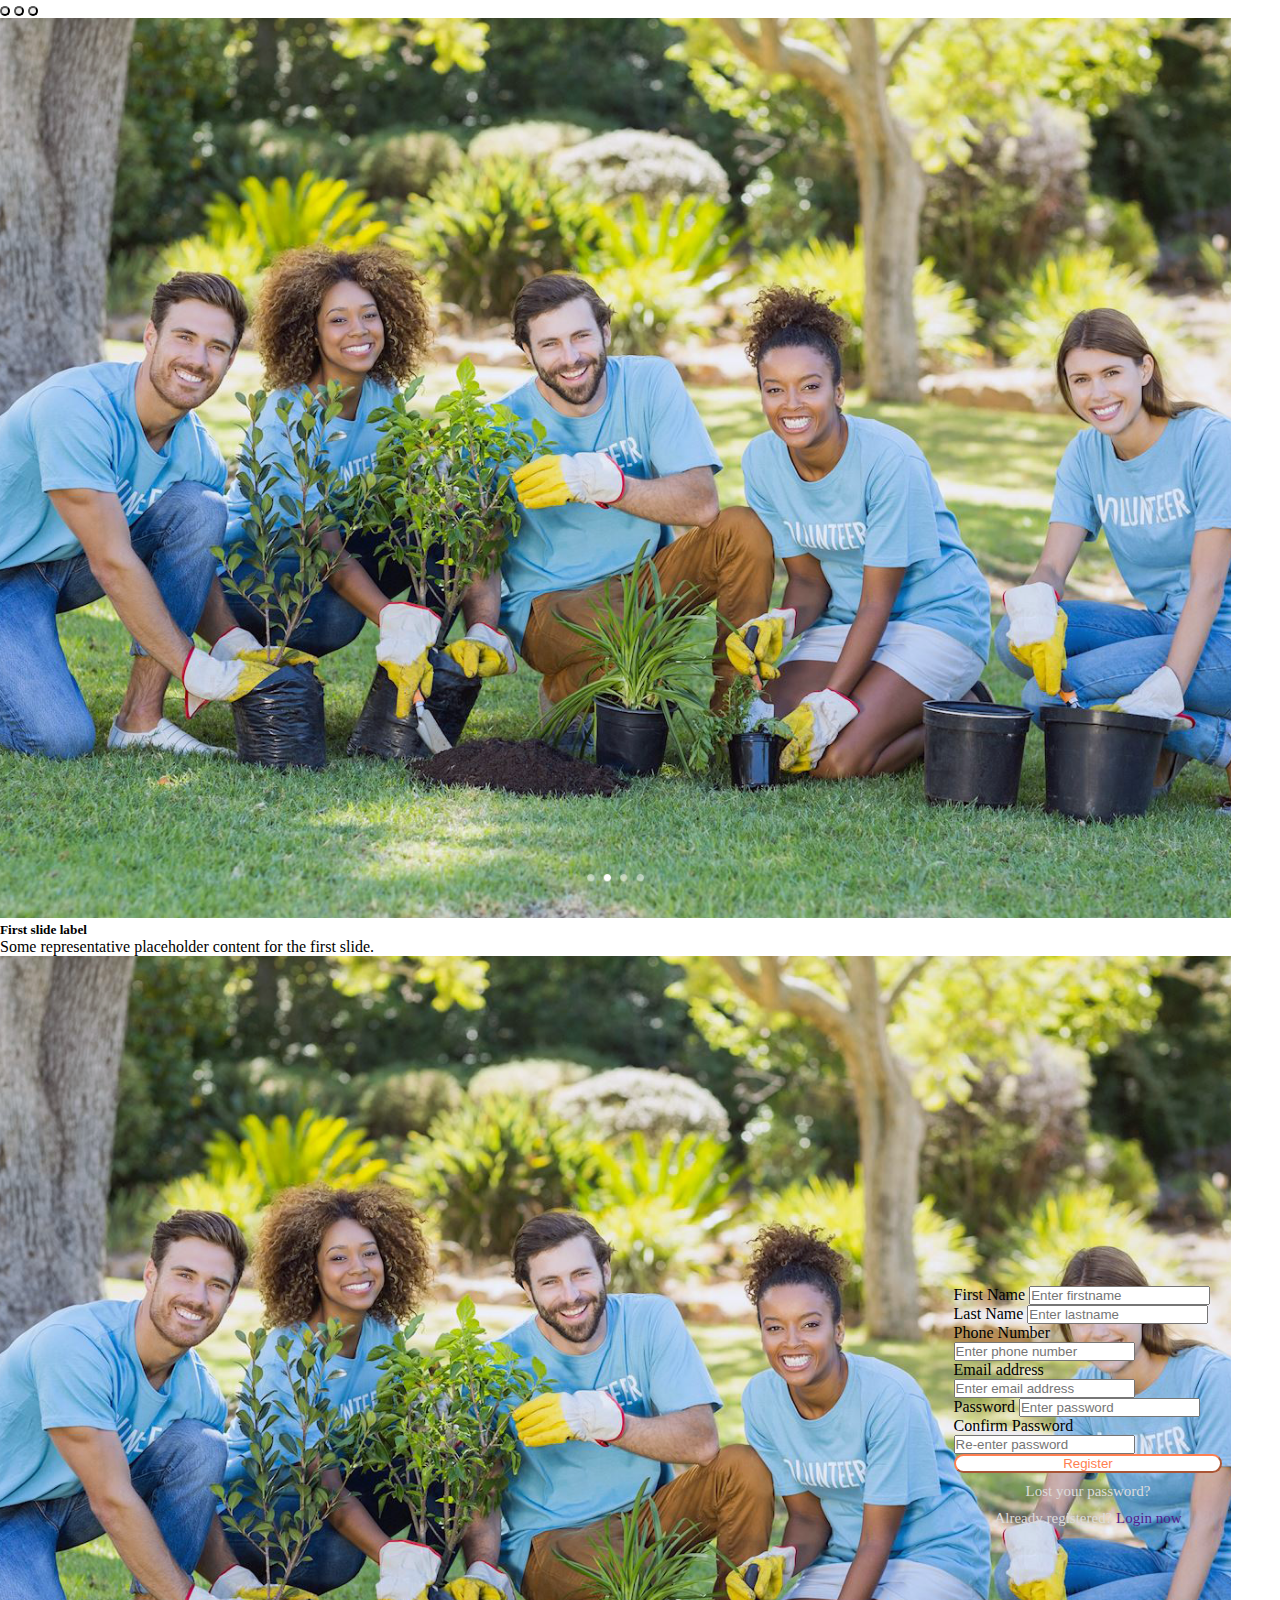
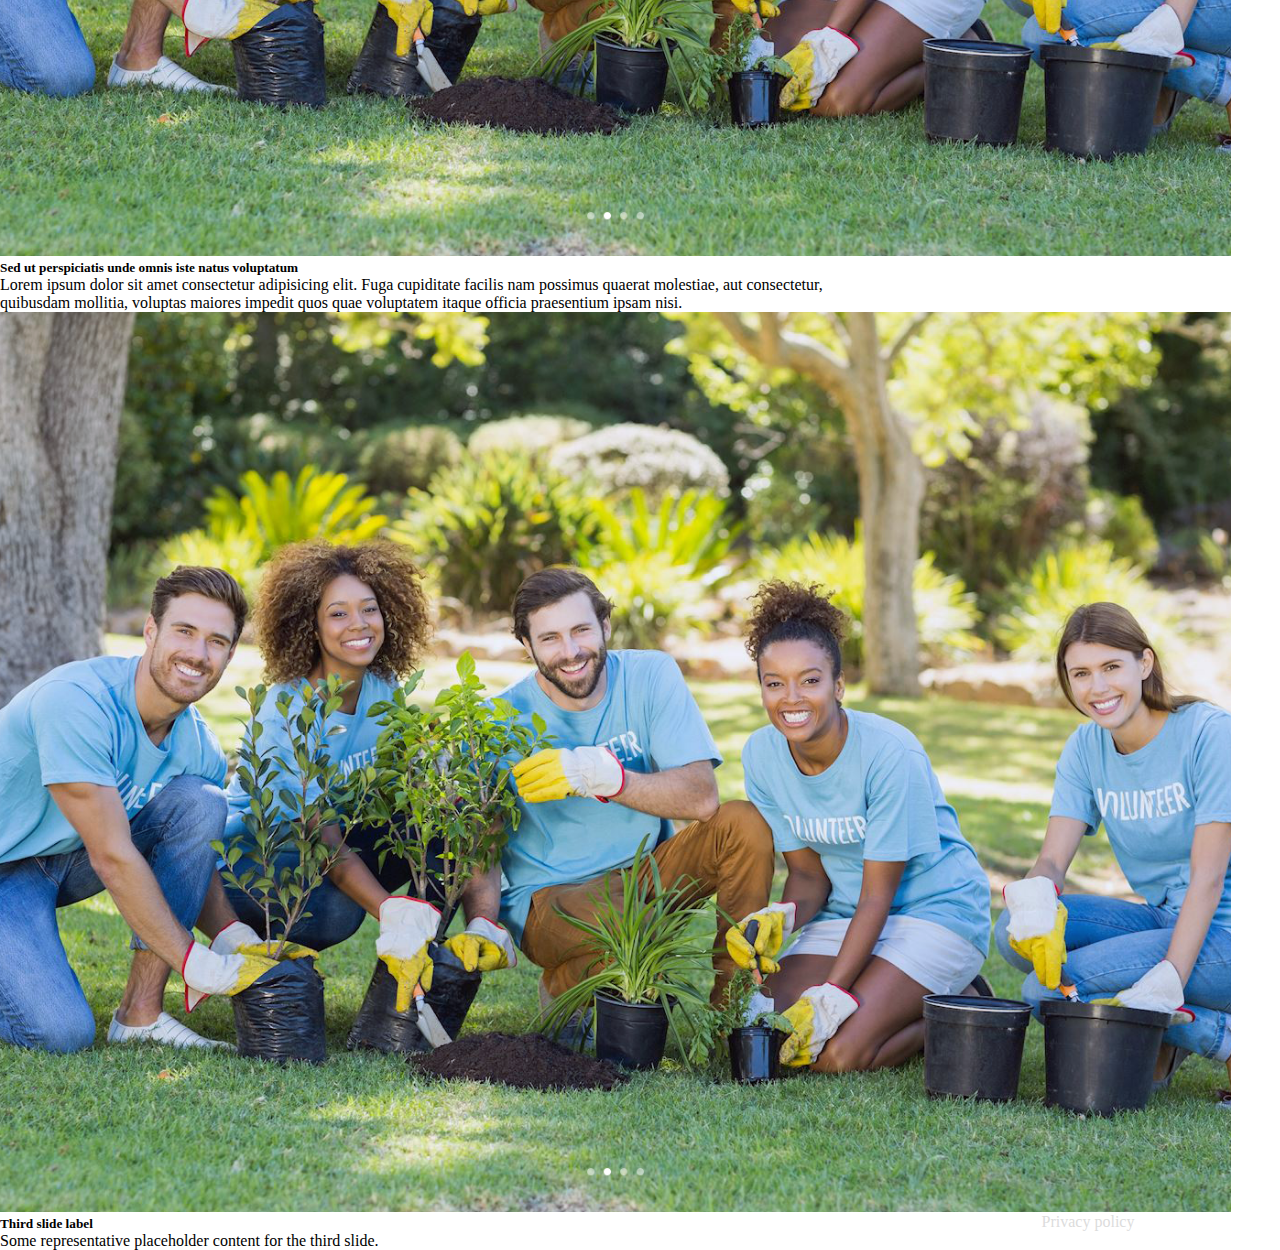
<file: Registration.html>
<!DOCTYPE html>
<html lang="en">
<head>
    <meta charset="UTF-8">
    <meta http-equiv="X-UA-Compatible" content="IE=edge">
    <meta name="viewport" content="width=device-width, initial-scale=1.0">
    <title>Registration</title>
    <link href="https://cdn.jsdelivr.net/npm/bootstrap@5.3.0-alpha1/dist/css/bootstrap.min.css" rel="stylesheet" integrity="sha384-GLhlTQ8iRABdZLl6O3oVMWSktQOp6b7In1Zl3/Jr59b6EGGoI1aFkw7cmDA6j6gD" crossorigin="anonymous">
    <link rel="stylesheet" href="css\RegistrationStyle.css">
</head>
<body>
    <div id="container">
        <div id="carouselExampleCaptions" class="carousel slide" data-bs-ride="carousel" >
            <div class="carousel-indicators">
                <button type="button" data-bs-target="#carouselExampleCaptions" data-bs-slide-to="0" class="active" aria-current="true" aria-label="Slide 1"></button>
                <button type="button" data-bs-target="#carouselExampleCaptions" data-bs-slide-to="1" aria-label="Slide 2"></button>
                <button type="button" data-bs-target="#carouselExampleCaptions" data-bs-slide-to="2" aria-label="Slide 3"></button>
              </div>
            <div class="carousel-inner">
              <div class="carousel-item active" data-interval="2000">
                <img src="Images\Grow-Trees-On-the-path-to-environment-sustainability-login.png" class="d-block w-100" alt="...">
                <div class="carousel-caption d-none d-md-block">
                  <h5>First slide label</h5>
                  <p>Some representative placeholder content for the first slide.</p>
                </div>
              </div>
              <div class="carousel-item" data-interval="2000">
                <img src="Images\Grow-Trees-On-the-path-to-environment-sustainability-login.png" class="d-block w-100" alt="...">
                <div class="carousel-caption d-none d-md-block">
                  <h5>Sed ut perspiciatis unde omnis iste natus voluptatum</h5>
                  <p> Lorem ipsum dolor sit amet consectetur adipisicing elit. Fuga cupiditate facilis nam possimus quaerat molestiae, aut consectetur, quibusdam mollitia, voluptas maiores impedit quos quae voluptatem itaque officia praesentium ipsam nisi.</p>
                </div>
              </div>
              <div class="carousel-item" data-interval="2000">
                <img src="Images\Grow-Trees-On-the-path-to-environment-sustainability-login.png" class="d-block w-100" alt="...">
                <div class="carousel-caption d-none d-md-block">
                  <h5>Third slide label</h5>
                  <p>Some representative placeholder content for the third slide.</p>
                </div>
              </div>
            </div>
          </div>
          <div id="subcontainer">
            <div id="form">
                <form>
                    <div class="mb-3">
                        <label for="formGroupExampleInput1" class="form-label">First Name</label>
                        <input type="text" class="form-control" id="formGroupExampleInput1" placeholder="Enter firstname">
                    </div>
                    <div class="mb-3">
                        <label for="formGroupExampleInput2" class="form-label">Last Name</label>
                        <input type="text" class="form-control" id="formGroupExampleInput2" placeholder="Enter lastname">
                    </div>
                    <div class="mb-3">
                        <label for="formGroupExampleInput3" class="form-label">Phone Number</label>
                        <input type="text" class="form-control" id="formGroupExampleInput3" placeholder="Enter phone number">
                      </div>
                    <div class="mb-3">
                    <label for="exampleInputEmail1" class="form-label">Email address</label>
                    <input type="email" class="form-control" id="exampleInputEmail1" aria-describedby="emailHelp" placeholder="Enter email address">
                    </div>
                    <div class="mb-3">
                    <label for="exampleInputPassword1" class="form-label">Password</label>
                    <input type="password" class="form-control" id="exampleInputPassword1" placeholder="Enter password">
                    </div>
                    <div class="mb-3">
                        <label for="exampleInputPassword2" class="form-label">Confirm Password</label>
                        <input type="password" class="form-control" id="exampleInputPassword2" placeholder="Re-enter password">
                    </div>
                    <button type="submit" class="btn btn-primary">Register</button>
                    <div id="lostpass"><a href="lostPassword.html">Lost your password?</a></div>
                    <p id="createAcc">Already registered? <a href="">Login now</a></p>
                </form>
            </div>
            <a href="http://" id="policy">Privacy policy</a>
        </div>
    </div>
    <script src="https://cdn.jsdelivr.net/npm/bootstrap@5.3.0-alpha1/dist/js/bootstrap.bundle.min.js" integrity="sha384-w76AqPfDkMBDXo30jS1Sgez6pr3x5MlQ1ZAGC+nuZB+EYdgRZgiwxhTBTkF7CXvN" crossorigin="anonymous"></script>
</body>
</html>
</file>
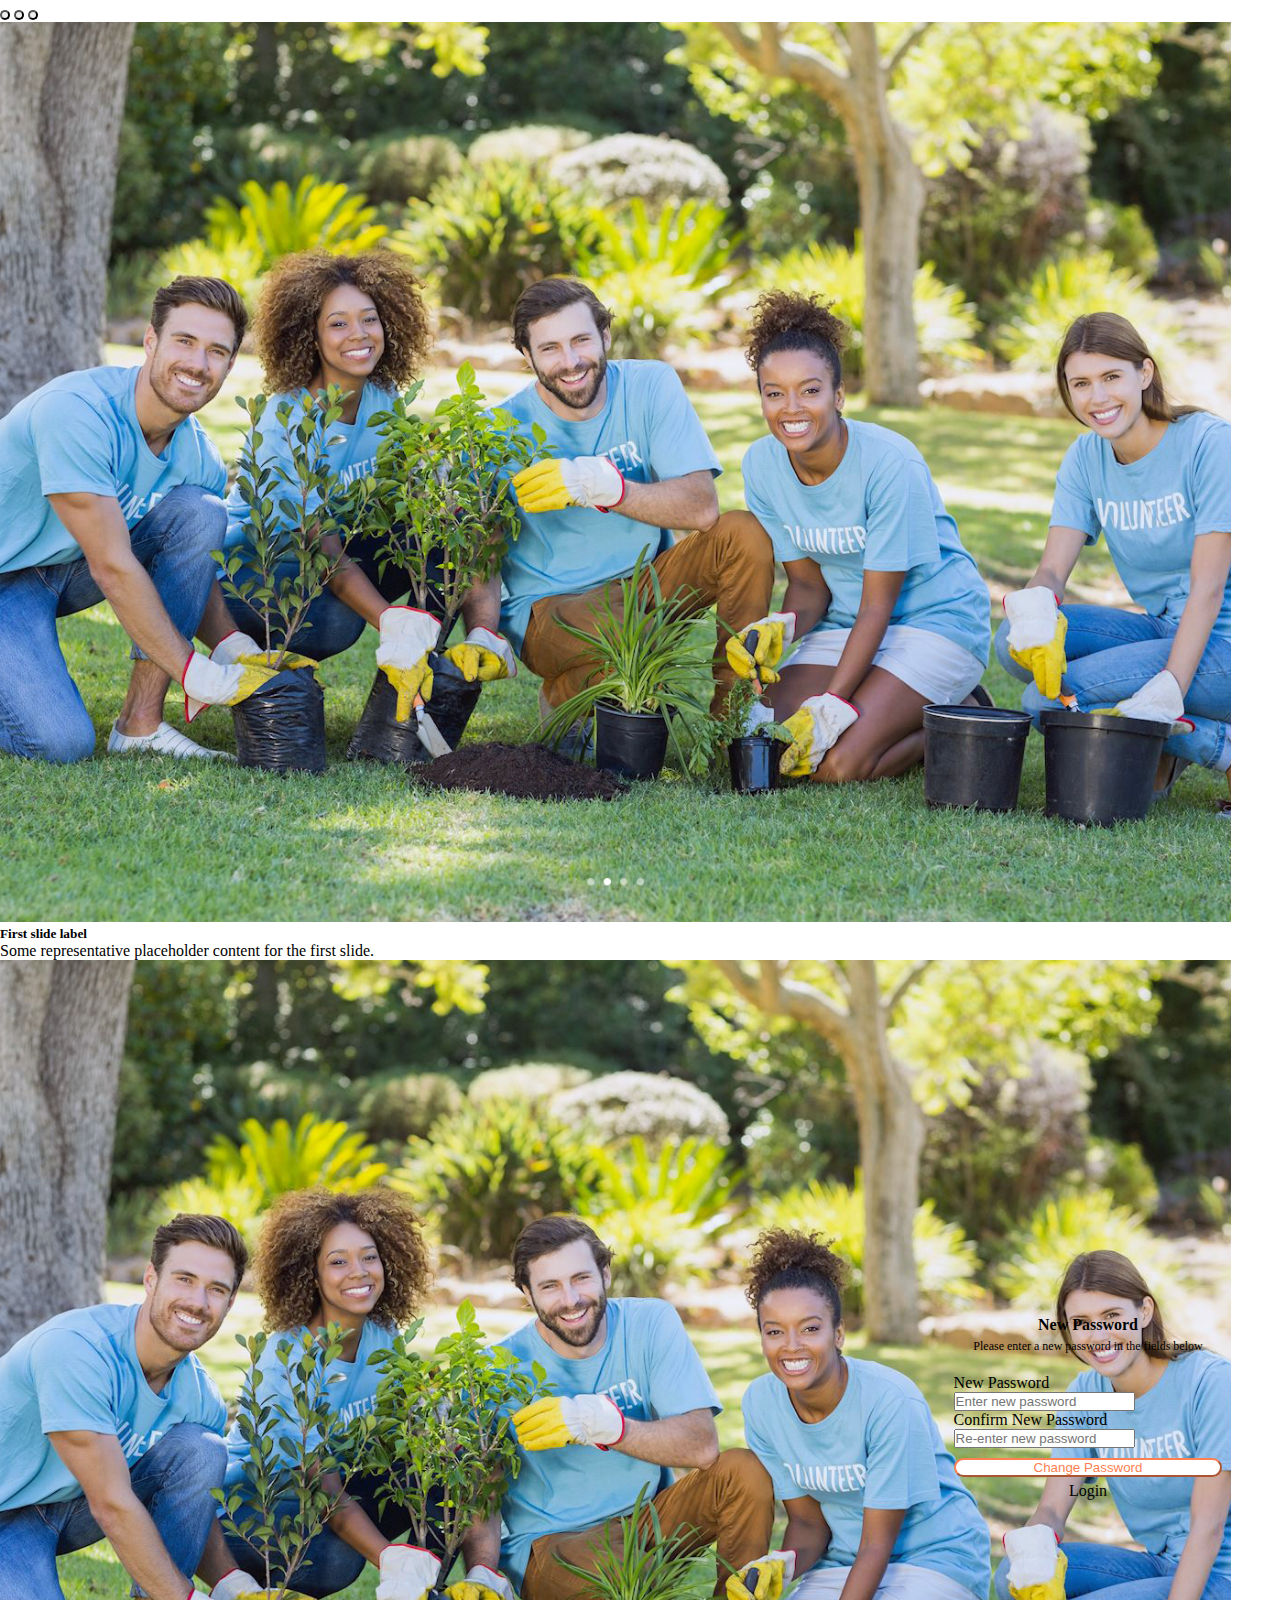
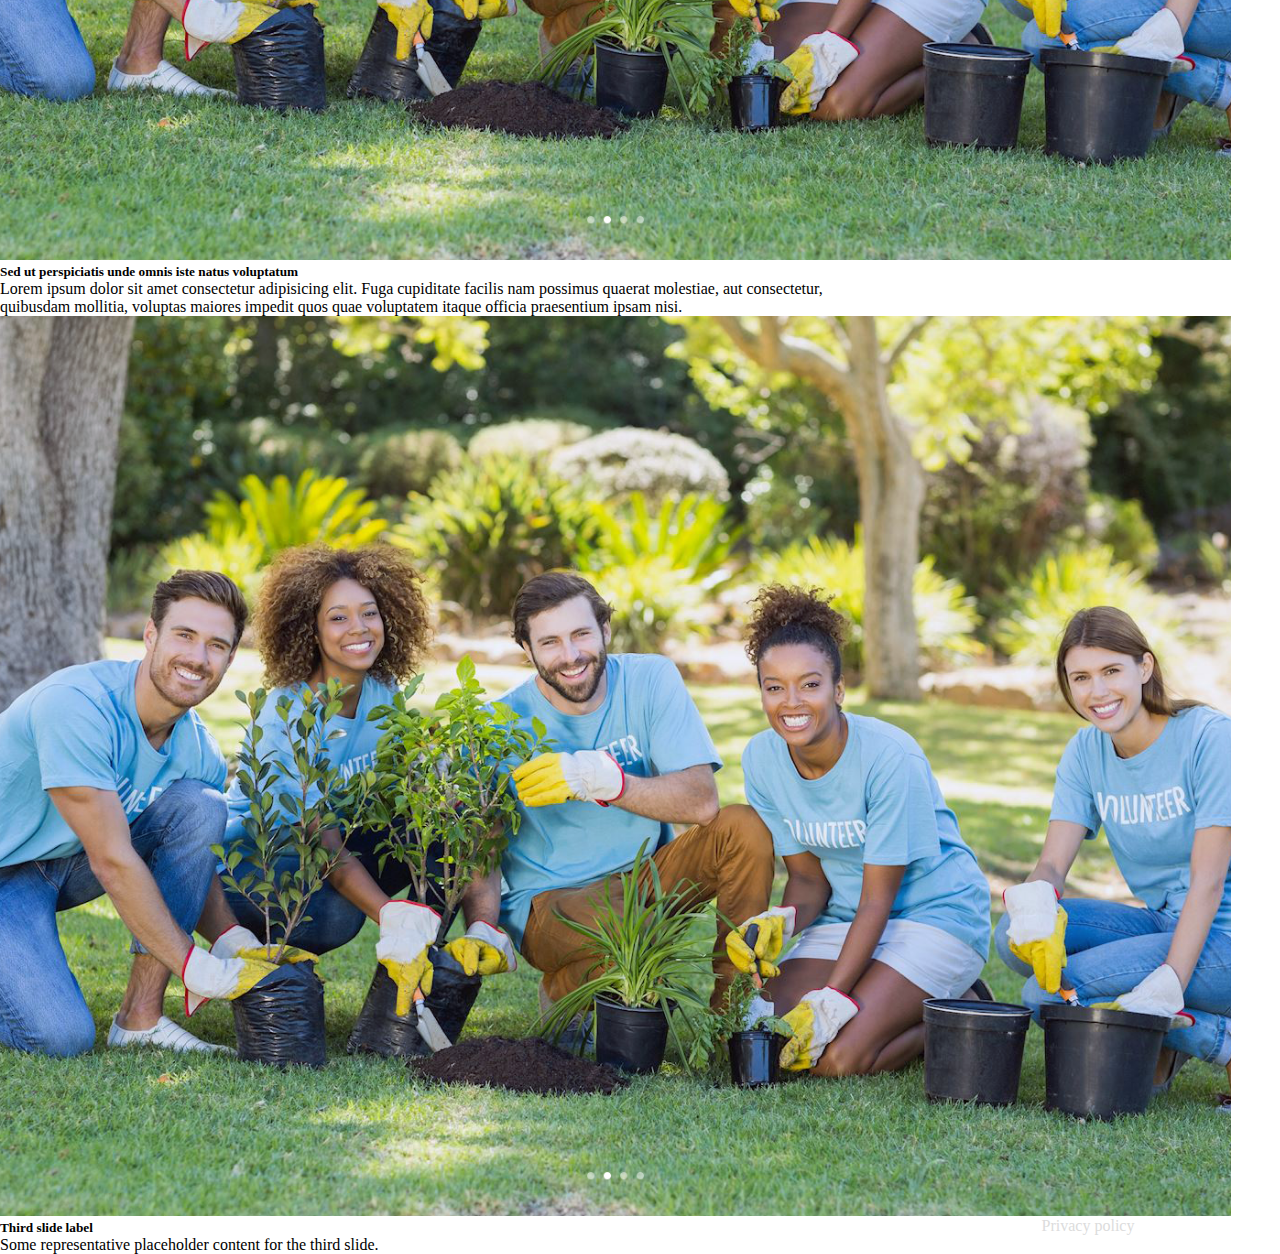
<file: resetPassword.html>
<!DOCTYPE html>
<html lang="en">
<head>
    <meta charset="UTF-8">
    <meta http-equiv="X-UA-Compatible" content="IE=edge">
    <meta name="viewport" content="width=device-width, initial-scale=1.0">
    <title>Reset Password</title>
    <link href="https://cdn.jsdelivr.net/npm/bootstrap@5.3.0-alpha1/dist/css/bootstrap.min.css" rel="stylesheet" integrity="sha384-GLhlTQ8iRABdZLl6O3oVMWSktQOp6b7In1Zl3/Jr59b6EGGoI1aFkw7cmDA6j6gD" crossorigin="anonymous">
    <link rel="stylesheet" href="css\resetpassStyle.css">
  </head>
<body>
    <div id="container">
      <div id="carouselExampleCaptions" class="carousel slide" data-bs-ride="carousel" >
        <div class="carousel-indicators">
          <button type="button" data-bs-target="#carouselExampleCaptions" data-bs-slide-to="0" class="active" aria-current="true" aria-label="Slide 1"></button>
          <button type="button" data-bs-target="#carouselExampleCaptions" data-bs-slide-to="1" aria-label="Slide 2"></button>
          <button type="button" data-bs-target="#carouselExampleCaptions" data-bs-slide-to="2" aria-label="Slide 3"></button>
        </div>
          <div class="carousel-inner">
            <div class="carousel-item active" data-interval="2000">
              <img src="Images\Grow-Trees-On-the-path-to-environment-sustainability-login.png" class="d-block w-100" alt="...">
              <div class="carousel-caption d-none d-md-block">
                <h5>First slide label</h5>
                <p>Some representative placeholder content for the first slide.</p>
              </div>
            </div>
            <div class="carousel-item" data-interval="2000">
              <img src="Images\Grow-Trees-On-the-path-to-environment-sustainability-login.png" class="d-block w-100" alt="...">
              <div class="carousel-caption d-none d-md-block">
                <h5>Sed ut perspiciatis unde omnis iste natus voluptatum</h5>
                <p> Lorem ipsum dolor sit amet consectetur adipisicing elit. Fuga cupiditate facilis nam possimus quaerat molestiae, aut consectetur, quibusdam mollitia, voluptas maiores impedit quos quae voluptatem itaque officia praesentium ipsam nisi.</p>
              </div>
            </div>
            <div class="carousel-item" data-interval="2000">
              <img src="Images\Grow-Trees-On-the-path-to-environment-sustainability-login.png" class="d-block w-100" alt="...">
              <div class="carousel-caption d-none d-md-block">
                <h5>Third slide label</h5>
                <p>Some representative placeholder content for the third slide.</p>
              </div>
            </div>
          </div>
        </div>
        <div id="subcontainer">
          <div id="form">
              <form>
                <h4>New Password</h4>
                <div id="text">Please enter a new password in the fields below</div>
                <div class="mb-3">
                    <label for="exampleInputPassword1" class="form-label">New Password</label>
                    <input type="password" class="form-control" id="exampleInputPassword1" placeholder="Enter new password">
                </div>
                <div class="mb-3">
                    <label for="exampleInputPassword2" class="form-label">Confirm New Password</label>
                    <input type="password" class="form-control" id="exampleInputPassword2" placeholder="Re-enter new password">
                </div>
                <button type="submit" class="btn btn-primary">Change Password</button>
              </form>
              <div id="login"><a href="index.html">Login</a></div>
          </div>
          <a href="http://" id="policy">Privacy policy</a>
      </div>
    </div>
    <script src="https://cdn.jsdelivr.net/npm/bootstrap@5.3.0-alpha1/dist/js/bootstrap.bundle.min.js" integrity="sha384-w76AqPfDkMBDXo30jS1Sgez6pr3x5MlQ1ZAGC+nuZB+EYdgRZgiwxhTBTkF7CXvN" crossorigin="anonymous"></script>
</body>
</html>
</file>
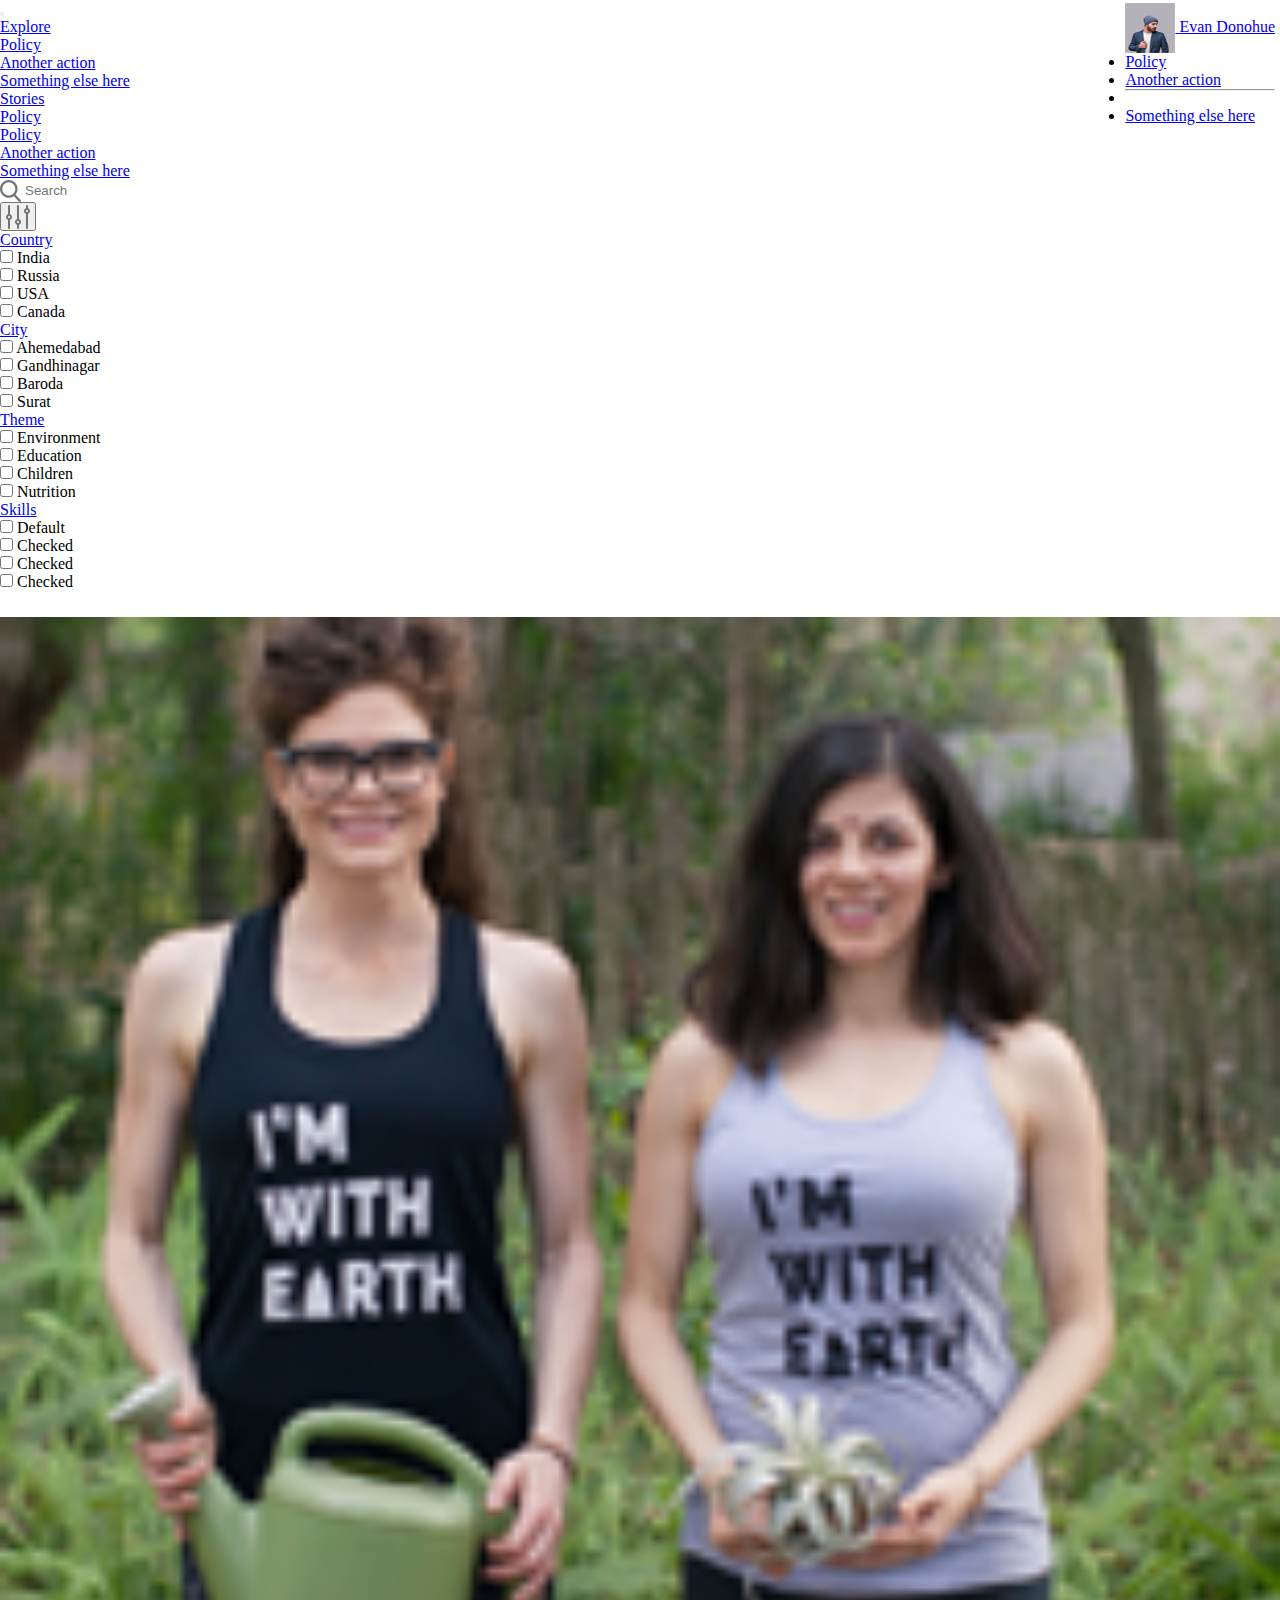
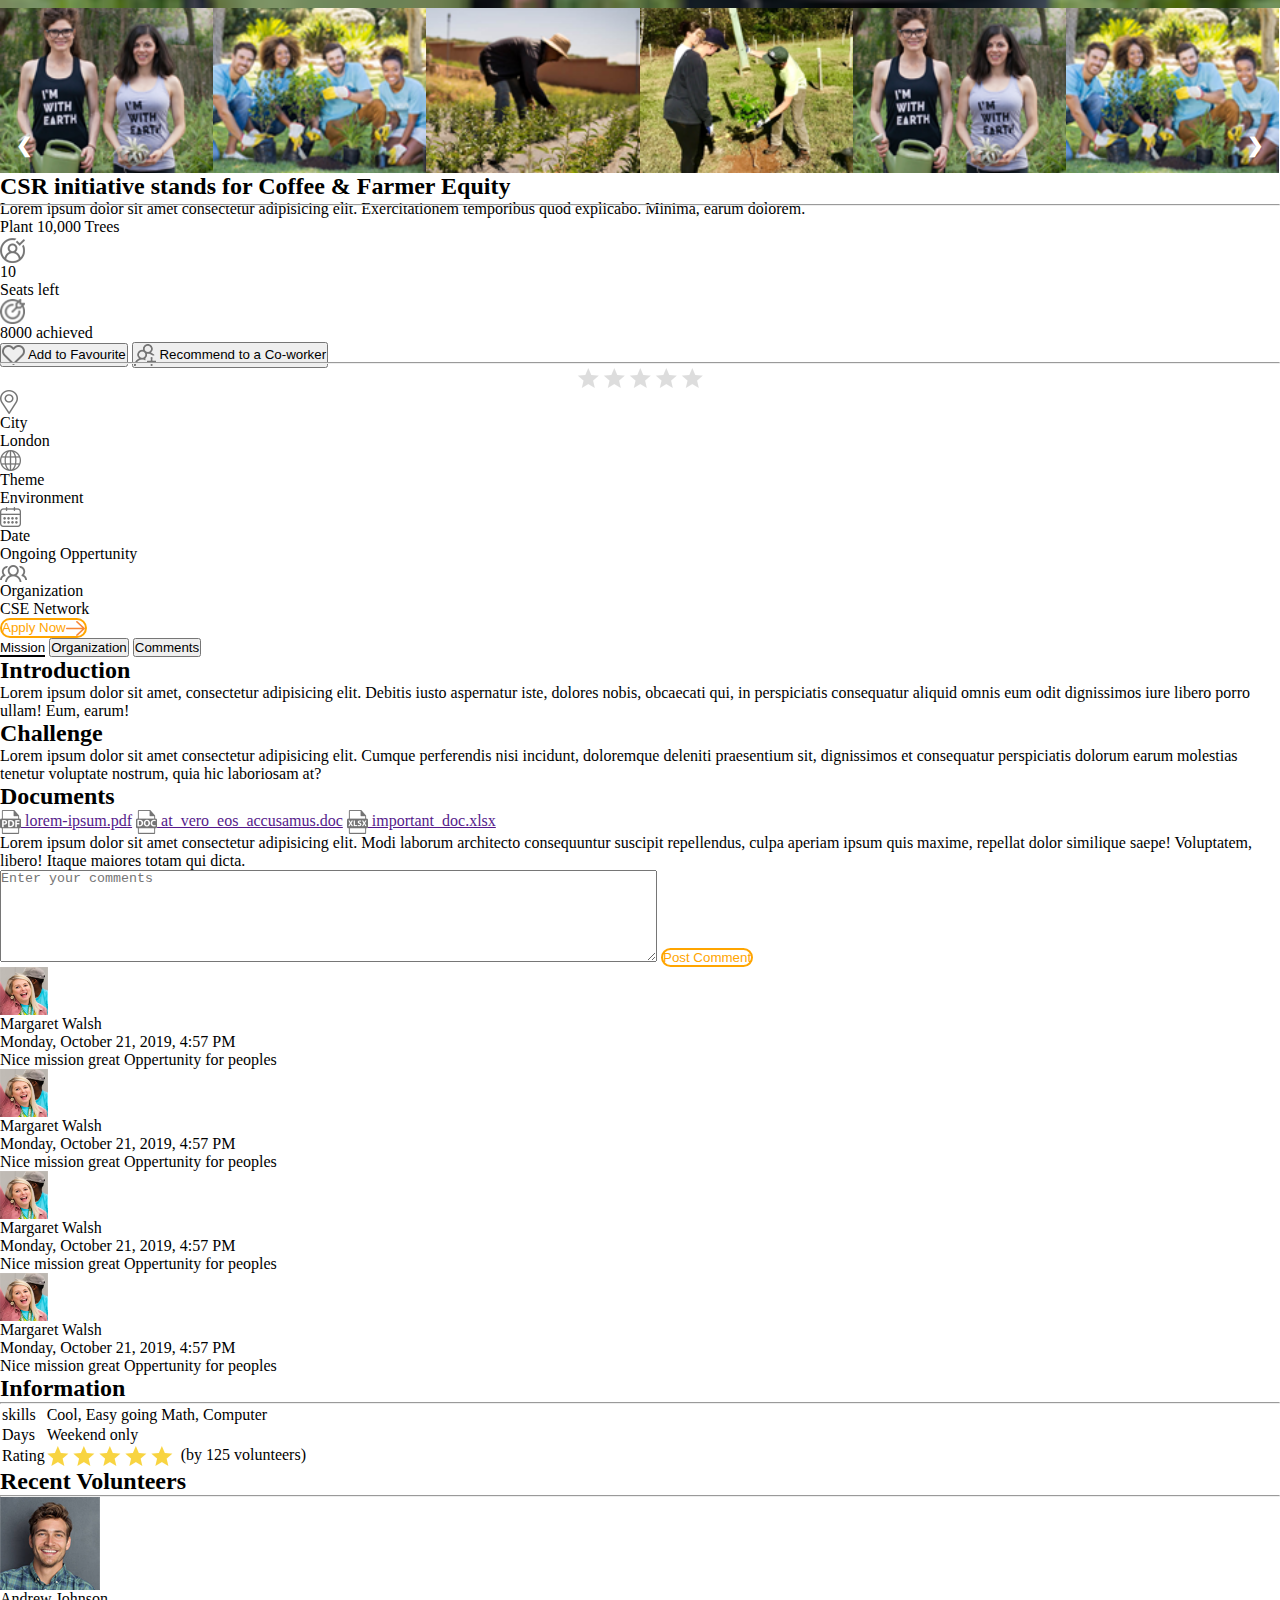
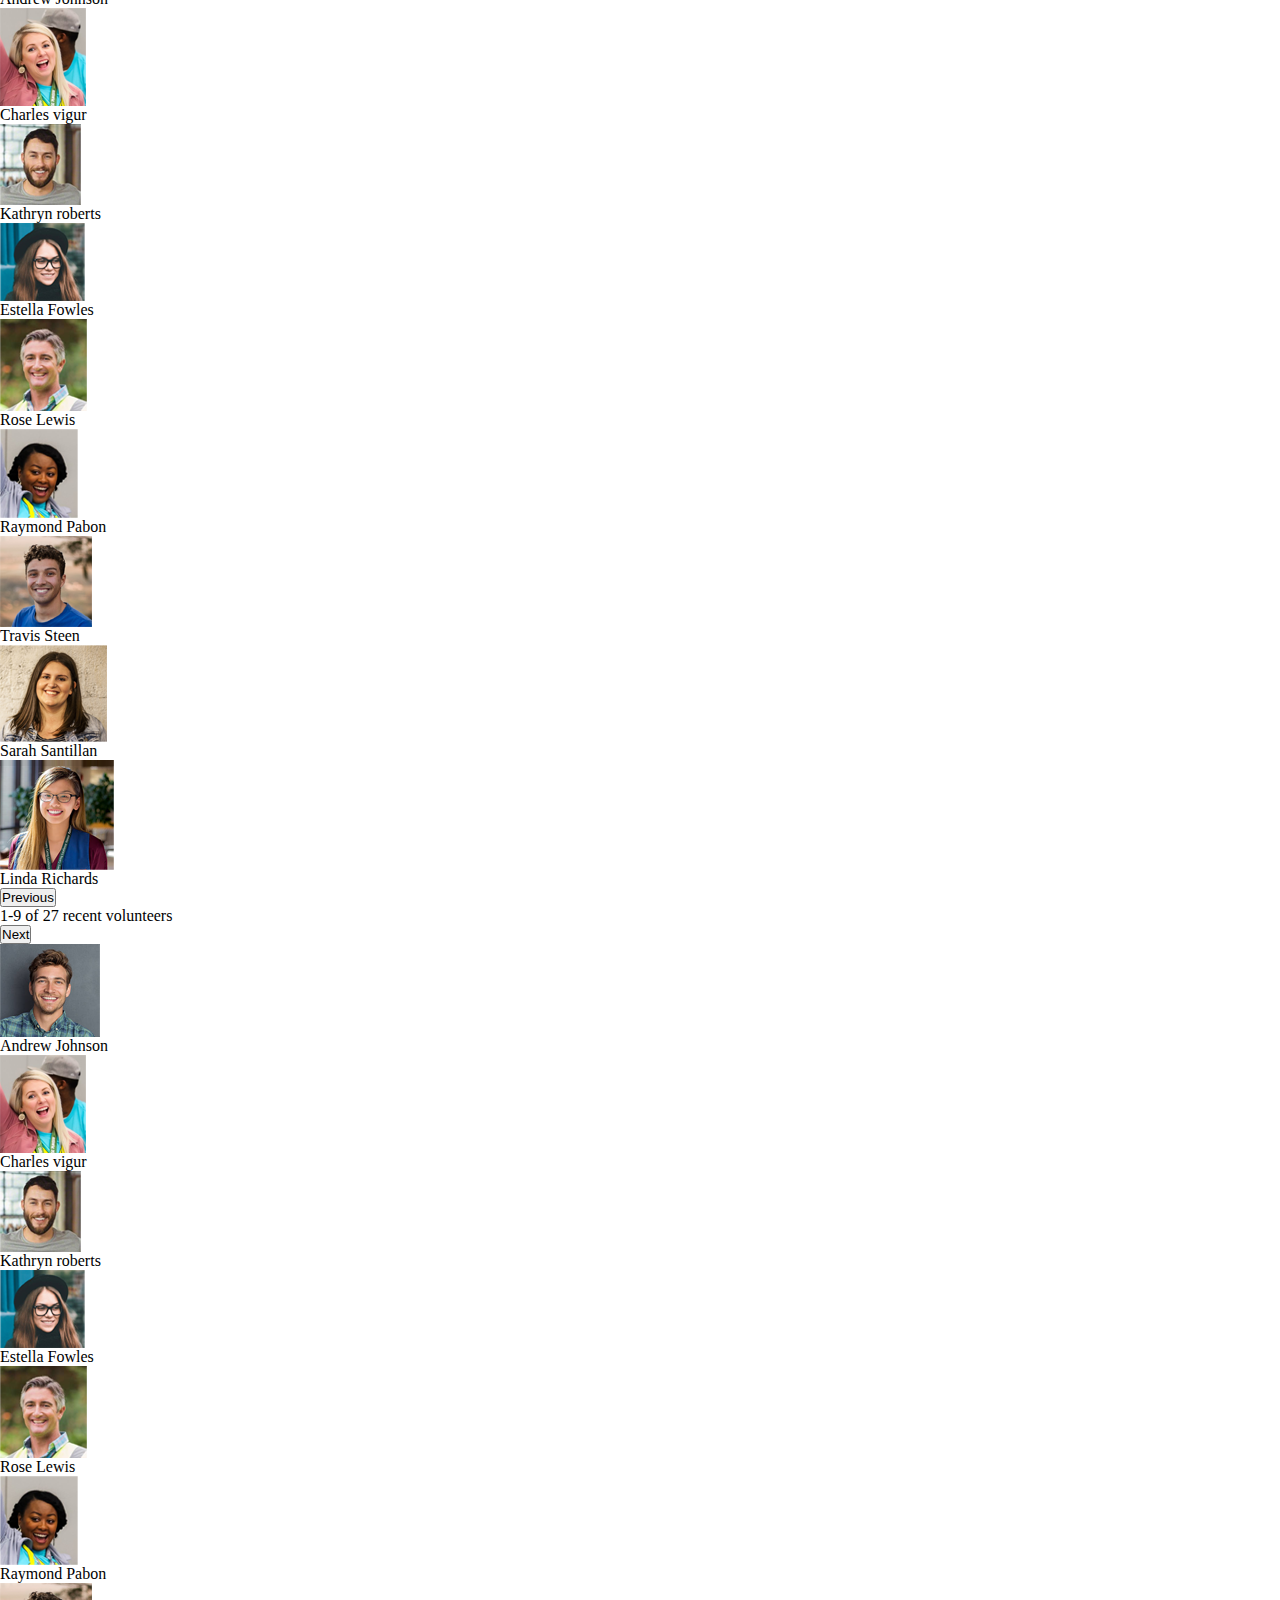
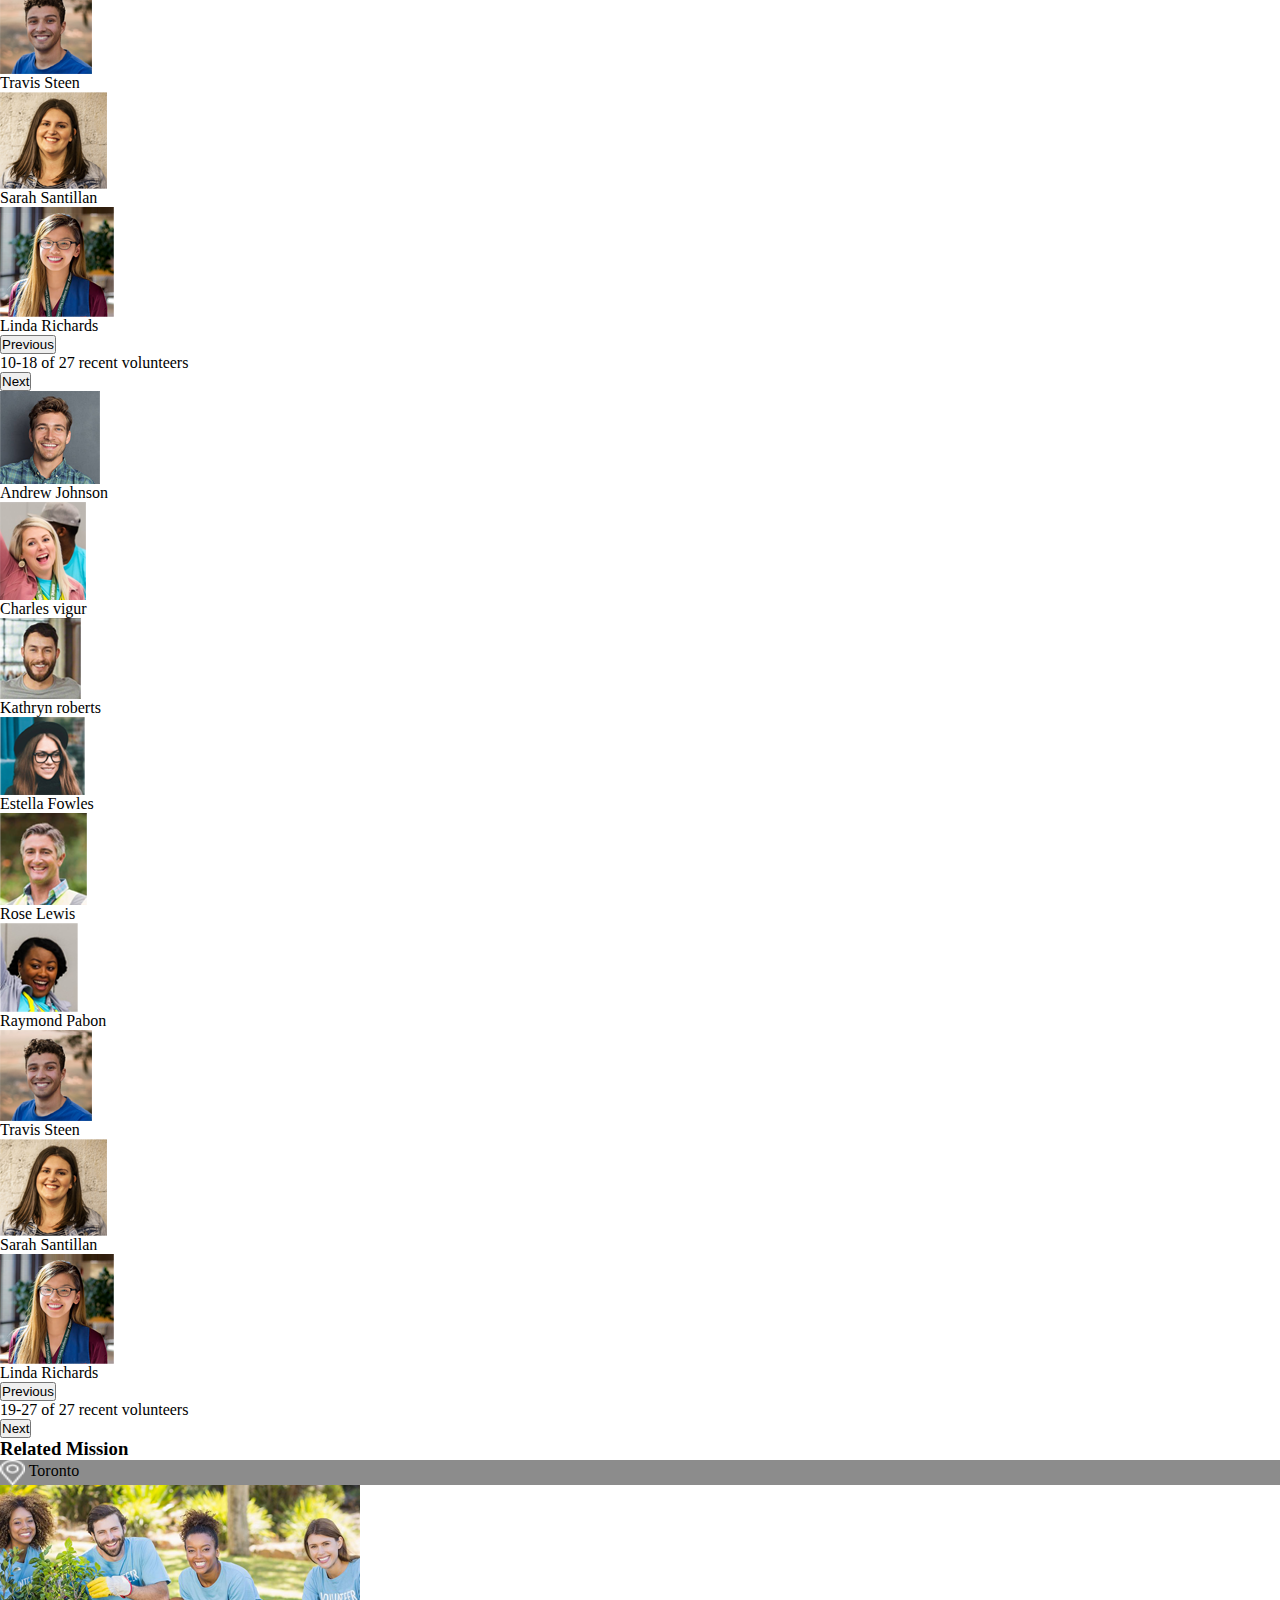
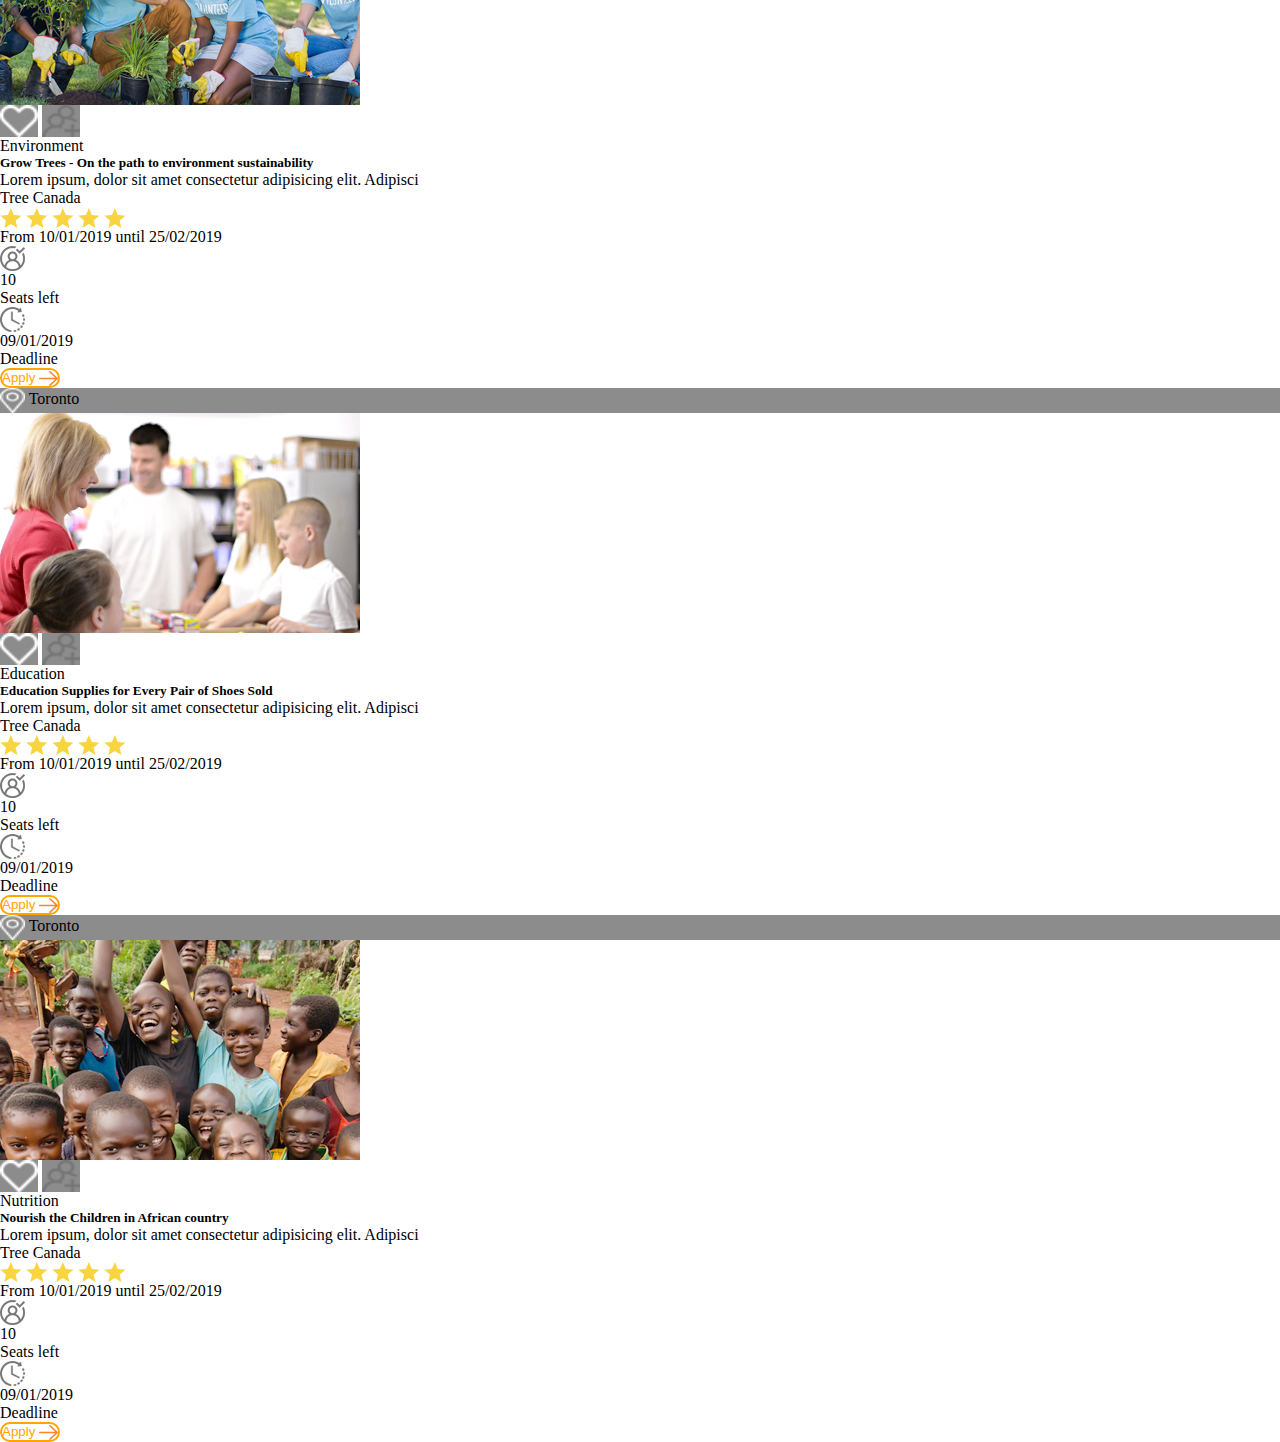
<file: volunteerMissionPage.html>
<!DOCTYPE html>
<html lang="en">

<head>
    <meta charset="UTF-8">
    <meta http-equiv="X-UA-Compatible" content="IE=edge">
    <meta name="viewport" content="width=device-width, initial-scale=1.0">
    <title>Volunteer Mission Page</title>
    <link href="https://cdn.jsdelivr.net/npm/bootstrap@5.3.0-alpha1/dist/css/bootstrap.min.css" rel="stylesheet"
        integrity="sha384-GLhlTQ8iRABdZLl6O3oVMWSktQOp6b7In1Zl3/Jr59b6EGGoI1aFkw7cmDA6j6gD" crossorigin="anonymous">
    <link rel="stylesheet" href="./css/volunteerMissionStyle.css">
</head>

<body>
    <nav class="navbar navbar-expand-sm bg-body-light border-bottom">
        <div class="container-fluid mx-auto">
            <button class="navbar-toggler" type="button" data-bs-toggle="offcanvas"
                data-bs-target="#navbarSupportedContent" aria-controls="navbarSupportedContent" aria-expanded="false"
                aria-label="Toggle navigation">
                <span class="navbar-toggler-icon"></span>
            </button>
            <div class="offcanvas offcanvas-start" id="navbarSupportedContent" tabindex="-1">
                <ul class="navbar-nav ms-5 me-auto mb-2 mb-lg-0">
                    <li class="nav-item dropdown">
                        <a class="nav-link dropdown-toggle " href="#" role="button" data-bs-toggle="dropdown"
                            aria-expanded="false">
                            Explore
                        </a>
                        <ul class="dropdown-menu dropdown-border">
                            <li><a class="dropdown-item" href="#">Policy</a></li>
                            <li><a class="dropdown-item" href="#">Another action</a></li>
                            <li><a class="dropdown-item" href="#">Something else here</a></li>
                        </ul>
                    </li>
                    <li class="nav-item">
                        <a class="nav-link active" aria-current="page" href="#">Stories</a>
                    </li>
                    <li class="nav-item dropdown">
                        <a class="nav-link dropdown-toggle" href="#" role="button" data-bs-toggle="dropdown"
                            aria-expanded="false">
                            Policy
                        </a>
                        <ul class="dropdown-menu dropdown-border">
                            <li><a class="dropdown-item" href="#">Policy</a></li>
                            <li><a class="dropdown-item" href="#">Another action</a></li>
                            <li><a class="dropdown-item" href="#">Something else here</a></li>
                        </ul>
                    </li>
                </ul>
            </div>
        </div>
    </nav>
    <div class="dropdown mx-5" id="prof-drop">
        <a class="nav-link dropdown-toggle" href="#" role="button" data-bs-toggle="dropdown" aria-expanded="false">
            <img src="Images\user-img.png" class="rounded-circle" alt="profile">
            <span id="hide">Evan Donohue</span>
        </a>
        <ul class="dropdown-menu" id="drop-pos">
            <li><a class="dropdown-item" href="#">Policy</a></li>
            <li><a class="dropdown-item" href="#">Another action</a></li>
            <li>
                <hr class="dropdown-divider">
            </li>
            <li><a class="dropdown-item" href="#">Something else here</a></li>
        </ul>
    </div>
    <div class="container-fluid border-bottom navbar-expand-md">
        <div class="row mx-5 d-flex justify-content-between">
            <div class="d-flex col-11 col-md-4" role="search">
                <img src="Images\search.png" alt="search-icon" class="position-absolute pt-3 ps-1">
                <input class="form-control me-2 ps-5 pt-3 pb-3" id="search-border" type="search" placeholder="Search"
                    aria-label="Search">
            </div>
            <button class="navbar-toggler col-1" type="button" data-bs-toggle="offcanvas" data-bs-target="#filter"
                aria-controls="navbarSupportedContent" aria-expanded="false" aria-label="Toggle navigation">
                <span class="navbar-toggler-icon"><img src="./Images/filter.png" alt=""></span>
            </button>
            <div id="filter" class="offcanvas offcanvas-start d-flex flex-row col-md-8" tabindex="-1">
                <li class="list-group-item  dropdown border-start col-md-3 border-end pt-3 pb-3 noborder">
                    <a class="nav-link dropdown-toggle text-center" href="#" id="navbarDropdown" role="button"
                        data-bs-toggle="dropdown" aria-expanded="false">
                        Country
                    </a>
                    <ul class="dropdown-menu drop" aria-labelledby="navbarDropdown">
                        <div class="form-check ms-3">
                            <input class="form-check-input checkbox" type="checkbox" value="India"
                                id="flexCheckDefault">
                            <label class="form-check-label" for="flexCheckDefault">
                                India
                            </label>
                        </div>
                        <div class="form-check ms-3">
                            <input class="form-check-input checkbox" type="checkbox" value="Russia"
                                id="flexCheckDefault1">
                            <label class="form-check-label" for="flexCheckDefault">
                                Russia
                            </label>
                        </div>
                        <div class="form-check ms-3">
                            <input class="form-check-input checkbox" type="checkbox" value="USA" id="flexCheckDefault2">
                            <label class="form-check-label" for="flexCheckDefault">
                                USA
                            </label>
                        </div>
                        <div class="for m-check ms-3">
                            <input class="form-check-input checkbox" type="checkbox" value="Canada"
                                id="flexCheckDefault3">
                            <label class="form-check-label" for="flexCheckDefault">
                                Canada
                            </label>
                        </div>
                    </ul>

                </li>
                <li class="list-group-item dropdown col-md-3 border-end pt-3 pb-3 noborder">
                    <a class="nav-link dropdown-toggle text-center" href="#" role="button" data-bs-toggle="dropdown"
                        aria-expanded="false">
                        City
                    </a>
                    <ul class="dropdown-menu drop" aria-labelledby="navbarDropdown">
                        <div class="form-check ms-3">
                            <input class="form-check-input checkbox" type="checkbox" value="Ahemedabad"
                                id="flexCheckDefault">
                            <label class="form-check-label" for="flexCheckDefault">
                                Ahemedabad
                            </label>
                        </div>
                        <div class="form-check ms-3">
                            <input class="form-check-input checkbox" type="checkbox" value="Gandhinagar"
                                id="flexCheckDefault1">
                            <label class="form-check-label" for="flexCheckDefault">
                                Gandhinagar
                            </label>
                        </div>
                        <div class="form-check ms-3">
                            <input class="form-check-input checkbox" type="checkbox" value="Baroda"
                                id="flexCheckDefault2">
                            <label class="form-check-label" for="flexCheckDefault">
                                Baroda
                            </label>
                        </div>
                        <div class="form-check ms-3">
                            <input class="form-check-input checkbox" type="checkbox" value="Surat"
                                id="flexCheckDefault3">
                            <label class="form-check-label" for="flexCheckDefault">
                                Surat
                            </label>
                        </div>
                    </ul>
                </li>
                <li class="list-group-item dropdown col-md-3 border-end pt-3 pb-3 noborder">
                    <a class="nav-link dropdown-toggle text-center" href="#" role="button" data-bs-toggle="dropdown"
                        aria-expanded="false">
                        Theme
                    </a>
                    <ul class="dropdown-menu drop" aria-labelledby="navbarDropdown">
                        <div class="form-check ms-3">
                            <input class="form-check-input checkbox" type="checkbox" value="Environment"
                                id="flexCheckDefault">
                            <label class="form-check-label" for="flexCheckDefault">
                                Environment
                            </label>
                        </div>
                        <div class="form-check ms-3">
                            <input class="form-check-input checkbox" type="checkbox" value="Education"
                                id="flexCheckDefault1">
                            <label class="form-check-label" for="flexCheckDefault">
                                Education
                            </label>
                        </div>
                        <div class="form-check ms-3">
                            <input class="form-check-input checkbox" type="checkbox" value="Children"
                                id="flexCheckDefault2">
                            <label class="form-check-label" for="flexCheckDefault">
                                Children
                            </label>
                        </div>
                        <div class="form-check ms-3">
                            <input class="form-check-input checkbox" type="checkbox" value="Nutrition"
                                id="flexCheckDefault3">
                            <label class="form-check-label" for="flexCheckDefault">
                                Nutrition
                            </label>
                        </div>
                    </ul>
                </li>
                <li class="list-group-item dropdown border-end col-md-3 pt-3 pb-3 noborder">
                    <a class="nav-link dropdown-toggle text-center" href="#" role="button" data-bs-toggle="dropdown"
                        aria-expanded="false">
                        Skills
                    </a>
                    <ul class="dropdown-menu drop" aria-labelledby="navbarDropdown">
                        <div class="form-check ms-3">
                            <input class="form-check-input checkbox" type="checkbox" value="" id="flexCheckDefault">
                            <label class="form-check-label" for="flexCheckDefault">
                                Default
                            </label>
                        </div>
                        <div class="form-check ms-3">
                            <input class="form-check-input checkbox" type="checkbox" value="" id="flexCheckDefault1">
                            <label class="form-check-label" for="flexCheckDefault">
                                Checked
                            </label>
                        </div>
                        <div class="form-check ms-3">
                            <input class="form-check-input checkbox" type="checkbox" value="" id="flexCheckDefault2">
                            <label class="form-check-label" for="flexCheckDefault">
                                Checked
                            </label>
                        </div>
                        <div class="form-check ms-3">
                            <input class="form-check-input checkbox" type="checkbox" value="" id="flexCheckDefault3">
                            <label class="form-check-label" for="flexCheckDefault">
                                Checked
                            </label>
                        </div>
                    </ul>
                </li>
            </div>
        </div>
    </div>
    <div class="filters-section d-flex align-items-center flex-wrap justify-content-start mb-2 mx-5 ">

    </div>
    <div class="container">
        <div class="row">
            <div class=" col-md-6">
                <!-- <img src="./Images/CSR-initiative-stands-for-Coffee--and-Farmer-Equity-3.png" class="img-fluid h-100"
                    alt=""> -->
                    <div class="container">
                        <div class="mySlides">
                            
                            <img src="Images/CSR-initiative-stands-for-Coffee--and-Farmer-Equity-5.png" style="width:100%">
                        </div>
    
                        <div class="mySlides">
                           
                            <img src="Images/Grow-Trees-On-the-path-to-environment-sustainability-4.png" style="width:100%">
                        </div>
    
                        <div class="mySlides">
                            
                            <img src="Images/img2.png" style="width:100%">
                        </div>
    
                        <div class="mySlides">
                          
                            <img src="Images/img22.png" style="width:100%">
                        </div>
    
                        <div class="mySlides">
                            
                            <img src="Images/CSR-initiative-stands-for-Coffee--and-Farmer-Equity-5.png" style="width:100%">
                        </div>
    
                        <div class="mySlides">
                            
                            <img src="Images/Grow-Trees-On-the-path-to-environment-sustainability-4.png"  style="width:100%">
                        </div>
                        <div class="row mt-3">
                            <div class="column">
                                <a class="prev" onclick="plusSlides(-1)">❮</a>
                               
                                <img class="cursor" src="Images/CSR-initiative-stands-for-Coffee--and-Farmer-Equity-5.png" style="width:100%" onclick="currentSlide(1)"
                                    alt="The Woods">
                            </div>
                             <div class="column">
                                <img class=" cursor" src="Images/Grow-Trees-On-the-path-to-environment-sustainability-4.png" style="width:100%" onclick="currentSlide(2)"
                                    alt="Snowy Mountains">
                            </div>
                            <div class="column">
                                <img class=" cursor" src="Images/img2.png" style="width:100%" onclick="currentSlide(3)"
                                    alt="Cinque Terre">
                            </div>
                            <div class="column">
                                <img class=" cursor" src="Images/img22.png" style="width:100%"
                                    onclick="currentSlide(4)" alt="Mountains and fjords">
                            </div>
                            <div class="column">
                                <img class=" cursor" src="Images/CSR-initiative-stands-for-Coffee--and-Farmer-Equity-5.png" style="width:100%" onclick="currentSlide(5)"
                                    alt="Northern Lights">
                            </div>
                            <div class="column">
                                <img class=" cursor" src="Images/Grow-Trees-On-the-path-to-environment-sustainability-4.png" style="width:100%" onclick="currentSlide(6)"
                                    alt="Nature and sunrise">
                                    <a class="next" onclick="plusSlides(1)">❯</a>
                            </div>
                           
                        </div>
                    </div>
            </div>
            <div class="col col-md-6">
                <h2>CSR initiative stands for Coffee & Farmer Equity</h2>
                <div>
                    Lorem ipsum dolor sit amet consectetur adipisicing elit. Exercitationem temporibus quod explicabo.
                    Minima, earum dolorem.
                </div>
                <div class="mx-auto px-2 py-1 rounded-pill border mt-3 pill position-relative z-1">
                    Plant 10,000 Trees
                </div>
                <hr id="hr">
                <div class="d-flex justify-content-between  border-bottom pb-4">
                    <div class="d-flex">
                        <img class="img1 mt-2 me-1" src="Images\Seats-left.png" alt="Seats-left">
                        <div>
                            <span class="fs-6 mb-0">10</span>
                            <p class="m-0">Seats left</p>
                        </div>
                    </div>
                    <div class="">
                        <div class="d-flex">
                            <img class="img1 mt-2 me-2" src="Images\achieved.png" alt="Seats-left">
                            <div>
                                <div class="progress mt-2" id="progrss" role="progressbar" aria-label="Basic example"
                                    aria-valuenow="25" aria-valuemin="0" aria-valuemax="100">
                                    <div class="progress-bar bg-warning" style="width: 25%"></div>
                                </div>
                                <p class="m-0">8000 achieved</p>
                            </div>
                        </div>
                    </div>
                </div>
                <div class="d-flex justify-content-between mt-2">
                    <button class="py-2 px-3 mx-auto  btn rounded-pill border"><img src="Images/heart1.png" alt=""
                            class="ms-2"> Add to
                        Favourite</button>
                    <button class="py-2 px-3 mx-auto  btn rounded-pill border"><img src="Images/add1.png" alt=""
                            class="ms-2"> Recommend to a
                        Co-worker</button>
                </div>
                <div class="d-flex justify-content-center mt-2 position-relative z-1 stardiv">
                    <img class="star" src="Images\star.png" alt="">
                    <img class="star" src="Images\star.png" alt="">
                    <img class="star" src="Images\star.png" alt="">
                    <img class="star" src="Images\star.png" alt="">
                    <img class="star" src="Images\star.png" alt="">
                </div>
                <hr id="starLine">
                <div class="row d-flex justify-content-between mx-2">
                    <div class="col col-md-6 col-lg-2 border">
                        <img src="./Images/pin1.png" alt="">
                        <p>City</p>
                        <p>London</p>
                    </div>
                    <div class="col col-md-6 col-lg-3 border">
                        <img src="./Images/web.png" alt="">
                        <p>Theme</p>
                        <p>Environment</p>
                    </div>
                    <div class="col col-md-6 col-lg-3 border">
                        <img src="./Images/calender.png" alt="">
                        <p>Date</p>
                        <p>Ongoing Oppertunity</p>
                    </div>
                    <div class="col col-md-6 col-lg-3 border">
                        <img src="./Images/organization.png" alt="">
                        <p>Organization</p>
                        <p>CSE Network</p>
                    </div>
                </div>
                <div class="mt-2 d-flex">
                    <button class="py-2 px-3 mx-auto apply">Apply Now<img src="Images\right-arrow.png" alt=""
                            class="ms-2"></button>
                </div>
            </div>
        </div>
        <div class="row">
            <div class="col-md-7 mt-4">
                <nav>
                    <div class="nav nav-tabs" id="nav-tab" role="tablist">
                        <button class="nav-link active text-secondary" id="nav-home-tab" data-bs-toggle="tab"
                            data-bs-target="#nav-home" type="button" role="tab" aria-controls="nav-home"
                            aria-selected="true">Mission</button>
                        <button class="nav-link text-secondary" id="nav-profile-tab" data-bs-toggle="tab"
                            data-bs-target="#nav-profile" type="button" role="tab" aria-controls="nav-profile"
                            aria-selected="false">Organization</button>
                        <button class="nav-link text-secondary" id="nav-contact-tab" data-bs-toggle="tab"
                            data-bs-target="#nav-contact" type="button" role="tab" aria-controls="nav-contact"
                            aria-selected="false">Comments</button>
                    </div>
                </nav>
                <div class="tab-content" id="nav-tabContent">
                    <div class="tab-pane fade show active" id="nav-home" role="tabpanel" aria-labelledby="nav-home-tab"
                        tabindex="0">
                        <h2 class="mt-3">Introduction</h2>
                        <div>
                            Lorem ipsum dolor sit amet, consectetur adipisicing elit. Debitis iusto aspernatur iste,
                            dolores nobis, obcaecati qui, in perspiciatis consequatur aliquid omnis eum odit dignissimos
                            iure libero porro ullam! Eum, earum!
                        </div>
                        <h2 class="mt-3">Challenge</h2>
                        <div>
                            Lorem ipsum dolor sit amet consectetur adipisicing elit. Cumque perferendis nisi incidunt,
                            doloremque deleniti praesentium sit, dignissimos et consequatur perspiciatis dolorum earum
                            molestias tenetur voluptate nostrum, quia hic laboriosam at?
                        </div>
                        <h2 class="mt-3">Documents</h2>
                        <div class="d-flex flex-wrap">
                            <a href="" class="rounded-pill border nav-link py-1 px-2 me-2"> <img src="./Images/pdf.png"
                                    alt=""> lorem-ipsum.pdf</a>
                            <a href="" class="rounded-pill border nav-link py-1 px-2 me-2"> <img src="./Images/doc.png"
                                    alt=""> at_vero_eos_accusamus.doc</a>
                            <a href="" class="rounded-pill border nav-link py-1 px-2"> <img src="./Images/xlsx.png"
                                    alt=""> important_doc.xlsx</a>
                        </div>
                    </div>
                    <div class="tab-pane fade mt-3" id="nav-profile" role="tabpanel" aria-labelledby="nav-profile-tab"
                        tabindex="0">
                        Lorem ipsum dolor sit amet consectetur adipisicing elit. Modi laborum architecto consequuntur
                        suscipit repellendus, culpa aperiam ipsum quis maxime, repellat dolor similique saepe!
                        Voluptatem, libero! Itaque maiores totam qui dicta.
                    </div>
                    <div class="tab-pane fade mt-3" id="nav-contact" role="tabpanel" aria-labelledby="nav-contact-tab"
                        tabindex="0">
                        <textarea name="" id="" cols="80" rows="6" class="p-2 form-control"
                            placeholder="Enter your comments"></textarea>
                        <button class="py-2 px-3  apply">Post Comment</button>
                        <div class="bg-light mt-3 py-2 comment">
                            <div class="d-flex my-2 mx-4 p-2 bg-white">
                                <img src="./Images/volunteer2.png" class="rounded-circle volunteer-img" alt="">
                                <div class="ms-2">
                                    <p class="mb-0 fs-5">Margaret Walsh</p>
                                    <p class="fs-6">Monday, October 21, 2019, 4:57 PM</p>
                                    <p class="mb-1 fs-5">Nice mission great Oppertunity for peoples</p>
                                </div>
                            </div>
                            <div class="d-flex my-2 mx-4 p-2 bg-white">
                                <img src="./Images/volunteer2.png" class="rounded-circle volunteer-img" alt="">
                                <div class="ms-2">
                                    <p class="mb-0 fs-5">Margaret Walsh</p>
                                    <p class="fs-6">Monday, October 21, 2019, 4:57 PM</p>
                                    <p class="mb-1 fs-5">Nice mission great Oppertunity for peoples</p>
                                </div>
                            </div>
                            <div class="d-flex my-2 mx-4 p-2 bg-white">
                                <img src="./Images/volunteer2.png" class="rounded-circle volunteer-img" alt="">
                                <div class="ms-2">
                                    <p class="mb-0 fs-5">Margaret Walsh</p>
                                    <p class="fs-6">Monday, October 21, 2019, 4:57 PM</p>
                                    <p class="mb-1 fs-5">Nice mission great Oppertunity for peoples</p>
                                </div>
                            </div>
                            <div class="d-flex my-2 mx-4 p-2 bg-white">
                                <img src="./Images/volunteer2.png" class="rounded-circle volunteer-img" alt="">
                                <div class="ms-2">
                                    <p class="mb-0 fs-5">Margaret Walsh</p>
                                    <p class="fs-6">Monday, October 21, 2019, 4:57 PM</p>
                                    <p class="mb-1 fs-5">Nice mission great Oppertunity for peoples</p>
                                </div>
                            </div>
                        </div>
                    </div>
                </div>
            </div>
            <div class="col-md-5 mt-4">
                <div class="border p-2">
                    <h2>Information</h2>
                    <hr>
                    <table class="table">
                        <tbody>
                            <tr>
                                <td>skills</td>
                                <td>Cool, Easy going Math, Computer</td>
                            </tr>
                            <tr>
                                <td>Days</td>
                                <td>Weekend only</td>
                            </tr>
                            <tr>
                                <td>Rating</td>
                                <td>
                                    <div class="d-flex">
                                        <img src="./Images/selected-star.png" alt="">
                                        <img src="./Images/selected-star.png" alt="">
                                        <img src="./Images/selected-star.png" alt="">
                                        <img src="./Images/selected-star.png" alt="">
                                        <img src="./Images/selected-star.png" alt="">
                                        &nbsp;(by 125 volunteers)
                                    </div>
                                </td>
                            </tr>
                        </tbody>
                    </table>
                </div>
                <div class="border p-2 mt-3">
                    <h2>Recent Volunteers</h2>
                    <hr>
                    <div id="carouselExample" class="carousel carousel-dark slide">
                        <div class="carousel-inner">
                            <div class="carousel-item active">
                                <div class="row mx-auto">
                                    <div class="col">
                                        <img src="./Images/volunteer1.png" class="rounded-circle w-75 h-50" alt="">
                                        <p>Andrew Johnson</p>
                                    </div>
                                    <div class="col">
                                        <img src="./Images/volunteer2.png" class="rounded-circle w-75 h-50" alt="">
                                        <p>Charles vigur</p>
                                    </div>
                                    <div class="col">
                                        <img src="./Images/volunteer3.png" class="rounded-circle w-75 h-50" alt="">
                                        <p>Kathryn roberts</p>
                                    </div>
                                </div>
                                <div class="row mx-auto">
                                    <div class="col">
                                        <img src="./Images/volunteer4.png" class="rounded-circle w-75 h-50" alt="">
                                        <p>Estella Fowles</p>
                                    </div>
                                    <div class="col">
                                        <img src="./Images/volunteer5.png" class="rounded-circle w-75 h-50" alt="">
                                        <p>Rose Lewis</p>
                                    </div>
                                    <div class="col">
                                        <img src="./Images/volunteer6.png" class="rounded-circle w-75 h-50" alt="">
                                        <p>Raymond Pabon</p>
                                    </div>
                                </div>
                                <div class="row mx-auto">
                                    <div class="col">
                                        <img src="./Images/volunteer7.png" class="rounded-circle w-75 h-50" alt="">
                                        <p>Travis Steen</p>
                                    </div>
                                    <div class="col">
                                        <img src="./Images/volunteer8.png" class="rounded-circle w-75 h-50" alt="">
                                        <p>Sarah Santillan</p>
                                    </div>
                                    <div class="col">
                                        <img src="./Images/volunteer9.png" class="rounded-circle w-75 h-50" alt="">
                                        <p>Linda Richards</p>
                                    </div>
                                </div>
                                <div class="d-flex justify-content-between border">
                                    <button class="carousel-control-prev position-static border" type="button"
                                        data-bs-target="#carouselExample" data-bs-slide="prev">
                                        <span class="carousel-control-prev-icon" aria-hidden="true"></span>
                                        <span class="visually-hidden">Previous</span>
                                    </button>
                                    <p class="m-0">1-9 of 27 recent volunteers</p>
                                    <button class="carousel-control-next position-static border" type="button"
                                        data-bs-target="#carouselExample" data-bs-slide="next">
                                        <span class="carousel-control-next-icon" aria-hidden="true"></span>
                                        <span class="visually-hidden">Next</span>
                                    </button>
                                </div>
                            </div>
                            <div class="carousel-item">
                                <div class="row mx-auto">
                                    <div class="col">
                                        <img src="./Images/volunteer1.png" class="rounded-circle w-75 h-50" alt="">
                                        <p>Andrew Johnson</p>
                                    </div>
                                    <div class="col">
                                        <img src="./Images/volunteer2.png" class="rounded-circle w-75 h-50" alt="">
                                        <p>Charles vigur</p>
                                    </div>
                                    <div class="col">
                                        <img src="./Images/volunteer3.png" class="rounded-circle w-75 h-50" alt="">
                                        <p>Kathryn roberts</p>
                                    </div>
                                </div>
                                <div class="row mx-auto">
                                    <div class="col">
                                        <img src="./Images/volunteer4.png" class="rounded-circle w-75 h-50" alt="">
                                        <p>Estella Fowles</p>
                                    </div>
                                    <div class="col">
                                        <img src="./Images/volunteer5.png" class="rounded-circle w-75 h-50" alt="">
                                        <p>Rose Lewis</p>
                                    </div>
                                    <div class="col">
                                        <img src="./Images/volunteer6.png" class="rounded-circle w-75 h-50" alt="">
                                        <p>Raymond Pabon</p>
                                    </div>
                                </div>
                                <div class="row mx-auto">
                                    <div class="col">
                                        <img src="./Images/volunteer7.png" class="rounded-circle w-75 h-50" alt="">
                                        <p>Travis Steen</p>
                                    </div>
                                    <div class="col">
                                        <img src="./Images/volunteer8.png" class="rounded-circle w-75 h-50" alt="">
                                        <p>Sarah Santillan</p>
                                    </div>
                                    <div class="col">
                                        <img src="./Images/volunteer9.png" class="rounded-circle w-75 h-50" alt="">
                                        <p>Linda Richards</p>
                                    </div>
                                </div>
                                <div class="d-flex justify-content-between border">
                                    <button class="carousel-control-prev position-static border" type="button"
                                        data-bs-target="#carouselExample" data-bs-slide="prev">
                                        <span class="carousel-control-prev-icon" aria-hidden="true"></span>
                                        <span class="visually-hidden">Previous</span>
                                    </button>
                                    <p class="m-0">10-18 of 27 recent volunteers</p>
                                    <button class="carousel-control-next position-static border" type="button"
                                        data-bs-target="#carouselExample" data-bs-slide="next">
                                        <span class="carousel-control-next-icon" aria-hidden="true"></span>
                                        <span class="visually-hidden">Next</span>
                                    </button>
                                </div>
                            </div>
                            <div class="carousel-item">
                                <div class="row mx-auto">
                                    <div class="col">
                                        <img src="./Images/volunteer1.png" class="rounded-circle w-75 h-50" alt="">
                                        <p>Andrew Johnson</p>
                                    </div>
                                    <div class="col">
                                        <img src="./Images/volunteer2.png" class="rounded-circle w-75 h-50" alt="">
                                        <p>Charles vigur</p>
                                    </div>
                                    <div class="col">
                                        <img src="./Images/volunteer3.png" class="rounded-circle w-75 h-50" alt="">
                                        <p>Kathryn roberts</p>
                                    </div>
                                </div>
                                <div class="row mx-auto">
                                    <div class="col">
                                        <img src="./Images/volunteer4.png" class="rounded-circle w-75 h-50" alt="">
                                        <p>Estella Fowles</p>
                                    </div>
                                    <div class="col">
                                        <img src="./Images/volunteer5.png" class="rounded-circle w-75 h-50" alt="">
                                        <p>Rose Lewis</p>
                                    </div>
                                    <div class="col">
                                        <img src="./Images/volunteer6.png" class="rounded-circle w-75 h-50" alt="">
                                        <p>Raymond Pabon</p>
                                    </div>
                                </div>
                                <div class="row mx-auto">
                                    <div class="col">
                                        <img src="./Images/volunteer7.png" class="rounded-circle w-75 h-50" alt="">
                                        <p>Travis Steen</p>
                                    </div>
                                    <div class="col">
                                        <img src="./Images/volunteer8.png" class="rounded-circle w-75 h-50" alt="">
                                        <p>Sarah Santillan</p>
                                    </div>
                                    <div class="col">
                                        <img src="./Images/volunteer9.png" class="rounded-circle w-75 h-50" alt="">
                                        <p>Linda Richards</p>
                                    </div>
                                </div>
                                <div class="d-flex justify-content-between border">
                                    <button class="carousel-control-prev position-static border" type="button"
                                        data-bs-target="#carouselExample" data-bs-slide="prev">
                                        <span class="carousel-control-prev-icon" aria-hidden="true"></span>
                                        <span class="visually-hidden">Previous</span>
                                    </button>
                                    <p class="m-0">19-27 of 27 recent volunteers</p>
                                    <button class="carousel-control-next position-static border" type="button"
                                        data-bs-target="#carouselExample" data-bs-slide="next">
                                        <span class="carousel-control-next-icon" aria-hidden="true"></span>
                                        <span class="visually-hidden">Next</span>
                                    </button>
                                </div>
                            </div>
                        </div>
                    </div>

                </div>
            </div>

        </div>

    </div>
    </div>
    </div>
    <div class="d-flex justify-content-center mt-3 flex-column">
        <h3 class="mx-auto">Related Mission</h3>
        <div class="row row-cols-1 row-cols-md-2 row-cols-lg-3 g-4 mx-auto ">
            <div class="col">
                <div class="card h-100 d-flex">
                    <div class="align-self-end position-absolute top-1 text-light icon rounded-pill px-2 me-1 mt-1">
                        <img class="pin" src="Images\pin.png" alt=""> Toronto
                    </div>
                    <img src="./Images/Grow-Trees-On-the-path-to-environment-sustainability-1.png" class="card-img-top"
                        alt="Skyscrapers" />
                    <div class="d-flex flex-column align-self-end position-absolute rounded-circle mt-5 pt-5 me-2">
                        <a><img class="heart rounded-circle icon p-2 mb-1 mt-4" src="Images\heart.png" alt=""></a>
                        <a><img class="heart rounded-circle icon p-2" src="Images\add1.png" alt=""></a>
                    </div>
                    <div class="mx-auto d-flex position-relative px-3 imgTitle">Environment</div>
                    <div class="card-body d-flex flex-column">
                        <h5 class="card-title">Grow Trees - On the path to environment sustainability</h5>
                        <p class="card-text">
                            Lorem ipsum, dolor sit amet consectetur adipisicing elit. Adipisci
                        </p>
                        <div class="d-flex justify-content-between">
                            <p>Tree Canada</p>
                            <div>
                                <img class="star" src="Images\selected-star.png" alt="">
                                <img class="star" src="Images\selected-star.png" alt="">
                                <img class="star" src="Images\selected-star.png" alt="">
                                <img class="star" src="Images\selected-star.png" alt="">
                                <img class="star" src="Images\selected-star.png" alt="">
                            </div>
                        </div>
                        <div class="mx-auto px-2 py-1 rounded-pill border duration">
                            From 10/01/2019 until 25/02/2019
                        </div>

                        <div class="d-flex justify-content-between mx-2 mt-2">
                            <div class="d-flex">
                                <img class="img1 mt-2 me-1" src="Images\Seats-left.png" alt="Seats-left">
                                <div>
                                    <span class="fs-6 mb-0">10</span>
                                    <p class="m-0">Seats left</p>
                                </div>
                            </div>
                            <div>
                                <div class="d-flex">
                                    <img class="img1 mt-2 me-1" src="Images\hours.png" alt="Deadline">
                                    <div>
                                        <span class="fs-6 mb-0">09/01/2019</span>
                                        <p class="m-0">Deadline</p>
                                    </div>
                                </div>
                            </div>
                        </div>
                    </div>
                    <div class="card-footer d-flex">
                        <button class="py-2 px-3 mx-auto apply">Apply <img src="Images\right-arrow.png" alt=""
                                class="ms-2"></button>
                    </div>
                </div>
            </div>
            <div class="col">
                <div class="card h-100">
                    <div class="align-self-end position-absolute top-1 text-light icon rounded-pill px-2 me-1 mt-1">
                        <img class="pin" src="Images\pin.png" alt=""> Toronto
                    </div>
                    <img src="./Images/Education-Supplies-for-Every--Pair-of-Shoes-Sold-1.png" class="card-img-top"
                        alt="Los Angeles Skyscrapers" />
                    <div class="d-flex flex-column align-self-end position-absolute rounded-circle mt-5 pt-5 me-2">
                        <a><img class="heart rounded-circle icon p-2 mb-1 mt-4" src="Images\heart.png" alt=""></a>
                        <a><img class="heart rounded-circle icon p-2" src="Images\add1.png" alt=""></a>
                    </div>
                    <div class="mx-auto d-flex position-relative px-3 imgTitle">Education</div>
                    <div class="card-body d-flex flex-column">
                        <h5 class="card-title">Education Supplies for Every Pair of Shoes Sold</h5>
                        <p class="card-text">
                            Lorem ipsum, dolor sit amet consectetur adipisicing elit. Adipisci
                        </p>
                        <div class="d-flex justify-content-between">
                            <p>Tree Canada</p>
                            <div>
                                <img class="star" src="Images\selected-star.png" alt="">
                                <img class="star" src="Images\selected-star.png" alt="">
                                <img class="star" src="Images\selected-star.png" alt="">
                                <img class="star" src="Images\selected-star.png" alt="">
                                <img class="star" src="Images\selected-star.png" alt="">
                            </div>
                        </div>
                        <div class="mx-auto px-2 py-1 rounded-pill border duration">
                            From 10/01/2019 until 25/02/2019
                        </div>

                        <div class="d-flex justify-content-between mx-2 mt-2">
                            <div class="d-flex">
                                <img class="img1 mt-2 me-1" src="Images\Seats-left.png" alt="Seats-left">
                                <div>
                                    <span class="fs-6 mb-0">10</span>
                                    <p class="m-0">Seats left</p>
                                </div>
                            </div>
                            <div>
                                <div class="d-flex">
                                    <img class="img1 mt-2 me-1" src="Images\hours.png" alt="Seats-left">
                                    <div>
                                        <span class="fs-6 mb-0">09/01/2019</span>
                                        <p class="m-0">Deadline</p>
                                    </div>
                                </div>
                            </div>
                        </div>
                    </div>
                    <div class="card-footer d-flex">
                        <button class="py-2 px-3 mx-auto apply">Apply <img src="Images\right-arrow.png" alt=""
                                class="ms-2"></button>
                    </div>
                </div>
            </div>
            <div class="col">
                <div class="card h-100">
                    <div class="align-self-end position-absolute top-1 text-light icon rounded-pill px-2 me-1 mt-1">
                        <img class="pin" src="Images\pin.png" alt=""> Toronto
                    </div>
                    <img src="./Images/Nourish-the-Children-in--African-country-1.png" class="card-img-top"
                        alt="Palm Springs Road" />
                    <div class="d-flex flex-column align-self-end position-absolute rounded-circle mt-5 pt-5 me-2">
                        <a><img class="heart rounded-circle icon p-2 mb-1 mt-4" src="Images\heart.png" alt=""></a>
                        <a><img class="heart rounded-circle icon p-2" src="Images\add1.png" alt=""></a>
                    </div>
                    <div class="mx-auto d-flex position-relative px-3 imgTitle">Nutrition</div>
                    <div class="card-body d-flex flex-column">
                        <h5 class="card-title">Nourish the Children in African country</h5>
                        <p class="card-text">
                            Lorem ipsum, dolor sit amet consectetur adipisicing elit. Adipisci
                        </p>
                        <div class="d-flex justify-content-between">
                            <p>Tree Canada</p>
                            <div>
                                <img class="star" src="Images\selected-star.png" alt="">
                                <img class="star" src="Images\selected-star.png" alt="">
                                <img class="star" src="Images\selected-star.png" alt="">
                                <img class="star" src="Images\selected-star.png" alt="">
                                <img class="star" src="Images\selected-star.png" alt="">
                            </div>
                        </div>
                        <div class="mx-auto px-2 py-1 rounded-pill border duration">
                            From 10/01/2019 until 25/02/2019
                        </div>

                        <div class="d-flex justify-content-between mx-2 mt-2">
                            <div class="d-flex">
                                <img class="img1 mt-2 me-1" src="Images\Seats-left.png" alt="Seats-left">
                                <div>
                                    <span class="fs-6 mb-0">10</span>
                                    <p class="m-0">Seats left</p>
                                </div>
                            </div>
                            <div>
                                <div class="d-flex">
                                    <img class="img1 mt-2 me-1" src="Images\hours.png" alt="Seats-left">
                                    <div>
                                        <span class="fs-6 mb-0">09/01/2019</span>
                                        <p class="m-0">Deadline</p>
                                    </div>
                                </div>
                            </div>
                        </div>
                    </div>
                    <div class="card-footer d-flex">
                        <button class="py-2 px-3 mx-auto apply">Apply <img src="Images\right-arrow.png" alt=""
                                class="ms-2"></button>
                    </div>
                </div>
            </div>
        </div>
    </div>
    </div>


    <script src="https://cdn.jsdelivr.net/npm/bootstrap@5.3.0-alpha1/dist/js/bootstrap.bundle.min.js"
        integrity="sha384-w76AqPfDkMBDXo30jS1Sgez6pr3x5MlQ1ZAGC+nuZB+EYdgRZgiwxhTBTkF7CXvN"
        crossorigin="anonymous"></script>
    <script src="./js/plaltformLanding.js"></script>
    <script>
        let slideIndex = 1;
showSlides(slideIndex);

function plusSlides(n)
 {
  showSlides(slideIndex += n);
}

function currentSlide(n) {
  showSlides(slideIndex = n);
}

function showSlides(n) {
  let i;
  let slides = document.getElementsByClassName("mySlides");
  let dots = document.getElementsByClassName("demo");

  if (n > slides.length)
   {slideIndex = 1}
  if (n < 1)
   {slideIndex = slides.length}
  for (i = 0; i < slides.length; i++) {
    slides[i].style.display = "none";
  }
  for (i = 0; i < dots.length; i++) {
    dots[i].className = dots[i].className.replace(" active", "");
  }
  slides[slideIndex-1].style.display = "block";
  dots[slideIndex-1].className += " active";
  
}
    </script>
</body>

</html>
</file>
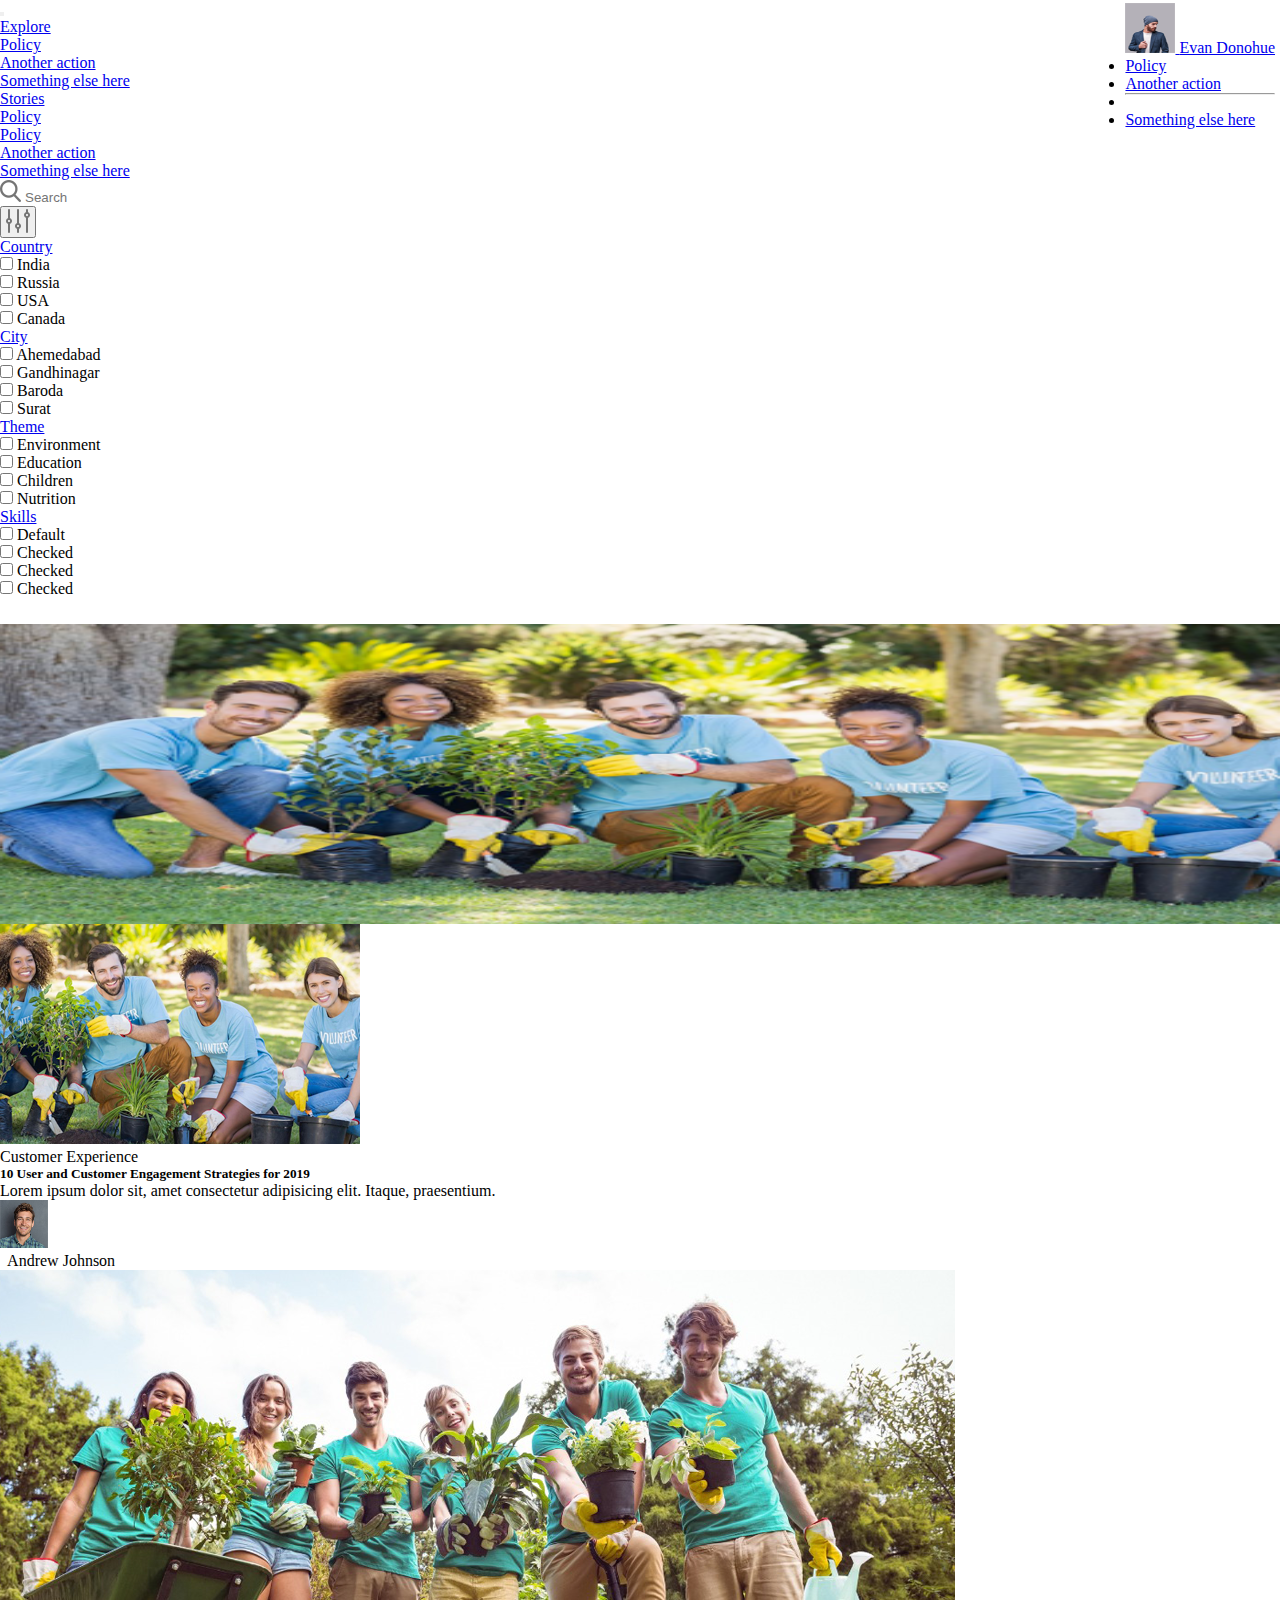
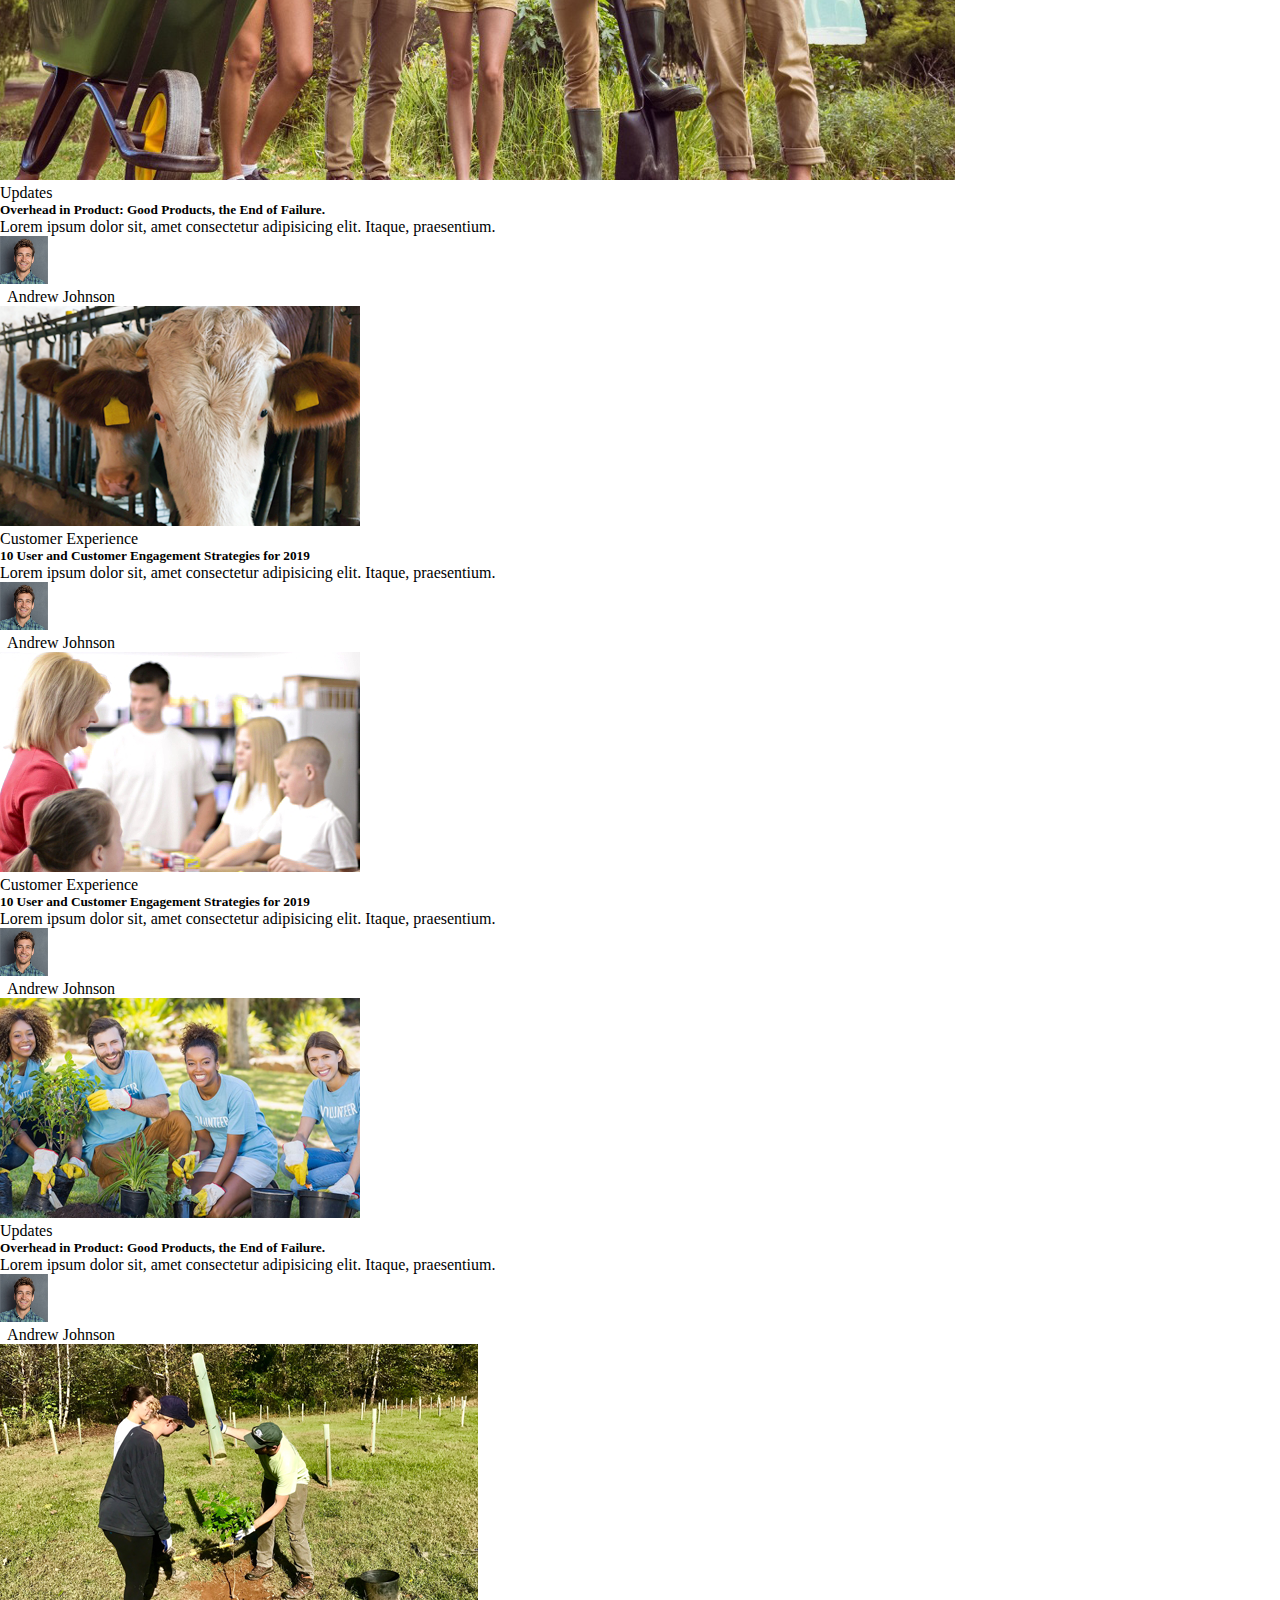
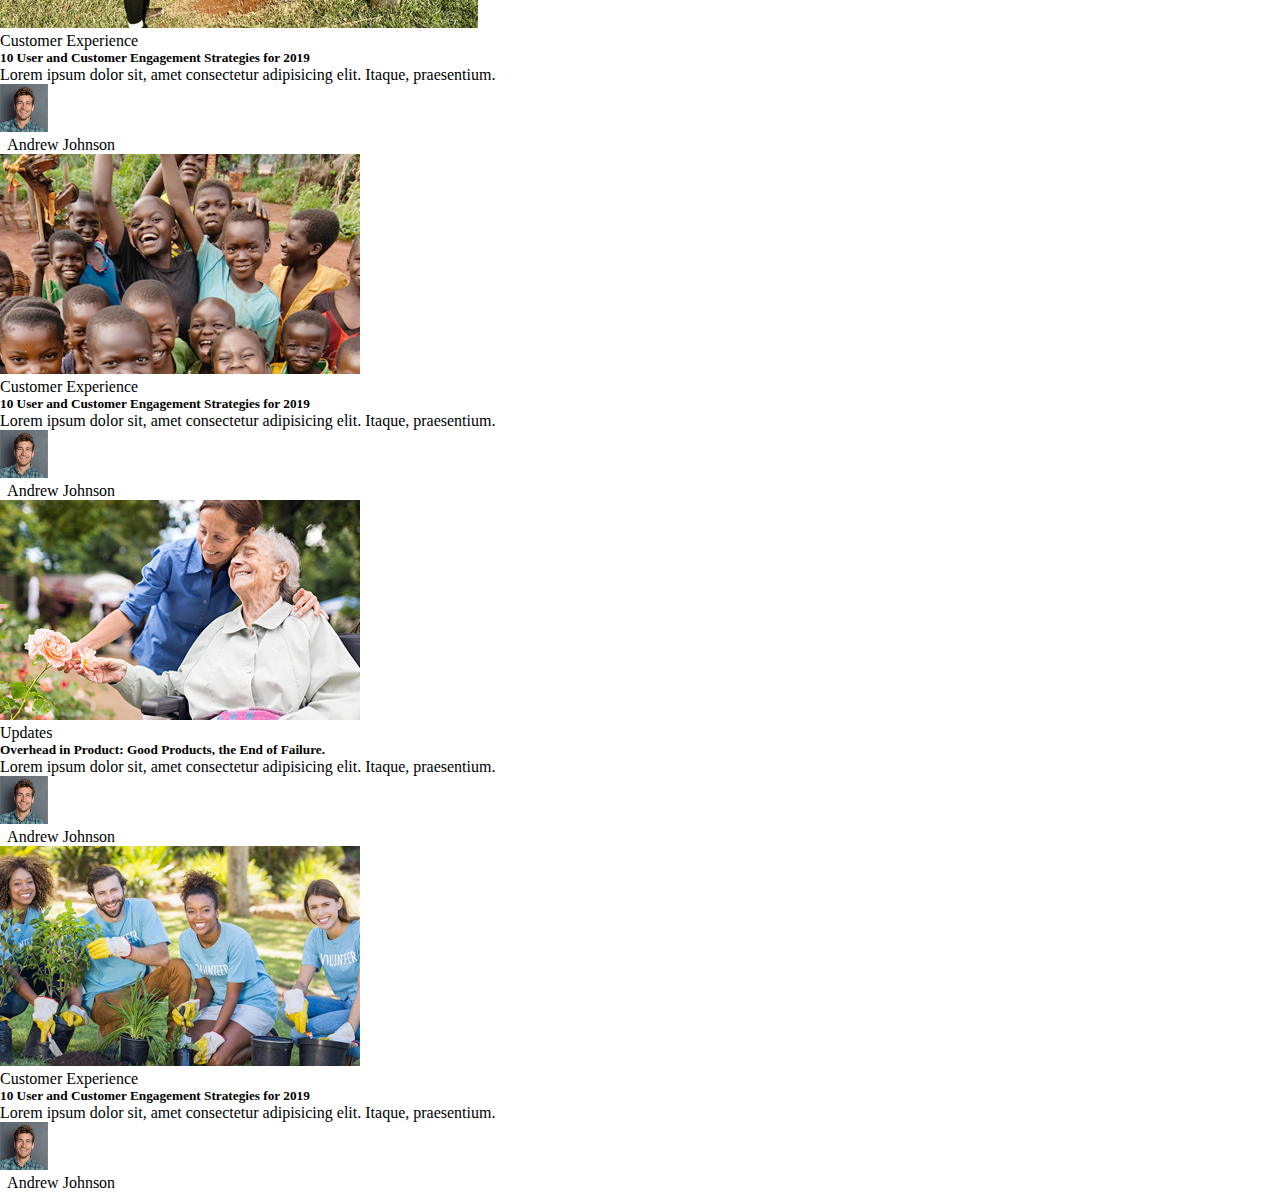
<file: volunteerStory.html>
<!DOCTYPE html>
<html lang="en">
<head>
    <meta charset="UTF-8">
    <meta http-equiv="X-UA-Compatible" content="IE=edge">
    <meta name="viewport" content="width=device-width, initial-scale=1.0">
    <title>Story listing</title>
    <link href="https://cdn.jsdelivr.net/npm/bootstrap@5.3.0-alpha1/dist/css/bootstrap.min.css" rel="stylesheet"
    integrity="sha384-GLhlTQ8iRABdZLl6O3oVMWSktQOp6b7In1Zl3/Jr59b6EGGoI1aFkw7cmDA6j6gD" crossorigin="anonymous">
    <link rel="stylesheet" href="./css/volunteerStory.css">
</head>
<body>
    <nav class="navbar navbar-expand-sm bg-body-light border-bottom">
        <div class="container-fluid mx-auto">
            <button class="navbar-toggler" type="button" data-bs-toggle="offcanvas"
                data-bs-target="#navbarSupportedContent" aria-controls="navbarSupportedContent" aria-expanded="false"
                aria-label="Toggle navigation">
                <span class="navbar-toggler-icon"></span>
            </button>
            <div class="offcanvas offcanvas-start" id="navbarSupportedContent" tabindex="-1">
                <ul class="navbar-nav ms-5 me-auto mb-2 mb-lg-0">
                    <li class="nav-item dropdown">
                        <a class="nav-link dropdown-toggle " href="#" role="button" data-bs-toggle="dropdown"
                            aria-expanded="false">
                            Explore
                        </a>
                        <ul class="dropdown-menu dropdown-border">
                            <li><a class="dropdown-item" href="#">Policy</a></li>
                            <li><a class="dropdown-item" href="#">Another action</a></li>
                            <li><a class="dropdown-item" href="#">Something else here</a></li>
                        </ul>
                    </li>
                    <li class="nav-item">
                        <a class="nav-link active" aria-current="page" href="#">Stories</a>
                    </li>
                    <li class="nav-item dropdown">
                        <a class="nav-link dropdown-toggle" href="#" role="button" data-bs-toggle="dropdown"
                            aria-expanded="false">
                            Policy
                        </a>
                        <ul class="dropdown-menu dropdown-border">
                            <li><a class="dropdown-item" href="#">Policy</a></li>
                            <li><a class="dropdown-item" href="#">Another action</a></li>
                            <li><a class="dropdown-item" href="#">Something else here</a></li>
                        </ul>
                    </li>
                </ul>
            </div>
        </div>
    </nav>
    <div class="dropdown mx-5" id="prof-drop">
        <a class="nav-link dropdown-toggle" href="#" role="button" data-bs-toggle="dropdown" aria-expanded="false">
            <img src="Images\user-img.png" class="rounded-circle" alt="profile">
            <span id="hide">Evan Donohue</span>
        </a>
        <ul class="dropdown-menu" id="drop-pos">
            <li><a class="dropdown-item" href="#">Policy</a></li>
            <li><a class="dropdown-item" href="#">Another action</a></li>
            <li>
                <hr class="dropdown-divider">
            </li>
            <li><a class="dropdown-item" href="#">Something else here</a></li>
        </ul>
    </div>
    <div class="container-fluid border-bottom navbar-expand-md">
        <div class="row mx-5 d-flex justify-content-between">
            <div class="d-flex col-11 col-md-4" role="search">
                <img src="Images\search.png" alt="search-icon" class="position-absolute pt-3 ps-1">
                <input class="form-control me-2 ps-5 pt-3 pb-3" id="search-border" type="search" placeholder="Search"
                    aria-label="Search">
            </div>
            <button class="navbar-toggler col-1" type="button" data-bs-toggle="offcanvas" data-bs-target="#filter"
                aria-controls="navbarSupportedContent" aria-expanded="false" aria-label="Toggle navigation">
                <span class="navbar-toggler-icon"><img src="./Images/filter.png" alt=""></span>
            </button>
            <div id="filter" class="offcanvas offcanvas-start d-flex flex-row col-md-8" tabindex="-1">
                <li class="list-group-item  dropdown border-start col-md-3 border-end pt-3 pb-3 noborder">
                    <a class="nav-link dropdown-toggle text-center" href="#" id="navbarDropdown" role="button"
                        data-bs-toggle="dropdown" aria-expanded="false">
                        Country
                    </a>
                    <ul class="dropdown-menu drop" aria-labelledby="navbarDropdown">
                        <div class="form-check ms-3">
                            <input class="form-check-input checkbox" type="checkbox" value="India"
                                id="flexCheckDefault">
                            <label class="form-check-label" for="flexCheckDefault">
                                India
                            </label>
                        </div>
                        <div class="form-check ms-3">
                            <input class="form-check-input checkbox" type="checkbox" value="Russia"
                                id="flexCheckDefault1">
                            <label class="form-check-label" for="flexCheckDefault">
                                Russia
                            </label>
                        </div>
                        <div class="form-check ms-3">
                            <input class="form-check-input checkbox" type="checkbox" value="USA" id="flexCheckDefault2">
                            <label class="form-check-label" for="flexCheckDefault">
                                USA
                            </label>
                        </div>
                        <div class="form-check ms-3">
                            <input class="form-check-input checkbox" type="checkbox" value="Canada"
                                id="flexCheckDefault3">
                            <label class="form-check-label" for="flexCheckDefault">
                                Canada
                            </label>
                        </div>
                    </ul>

                </li>
                <li class="list-group-item dropdown col-md-3 border-end pt-3 pb-3 noborder">
                    <a class="nav-link dropdown-toggle text-center" href="#" role="button" data-bs-toggle="dropdown"
                        aria-expanded="false">
                        City
                    </a>
                    <ul class="dropdown-menu drop" aria-labelledby="navbarDropdown">
                        <div class="form-check ms-3">
                            <input class="form-check-input checkbox" type="checkbox" value="Ahemedabad"
                                id="flexCheckDefault">
                            <label class="form-check-label" for="flexCheckDefault">
                                Ahemedabad
                            </label>
                        </div>
                        <div class="form-check ms-3">
                            <input class="form-check-input checkbox" type="checkbox" value="Gandhinagar"
                                id="flexCheckDefault1">
                            <label class="form-check-label" for="flexCheckDefault">
                                Gandhinagar
                            </label>
                        </div>
                        <div class="form-check ms-3">
                            <input class="form-check-input checkbox" type="checkbox" value="Baroda"
                                id="flexCheckDefault2">
                            <label class="form-check-label" for="flexCheckDefault">
                                Baroda
                            </label>
                        </div>
                        <div class="form-check ms-3">
                            <input class="form-check-input checkbox" type="checkbox" value="Surat"
                                id="flexCheckDefault3">
                            <label class="form-check-label" for="flexCheckDefault">
                                Surat
                            </label>
                        </div>
                    </ul>
                </li>
                <li class="list-group-item dropdown col-md-3 border-end pt-3 pb-3 noborder">
                    <a class="nav-link dropdown-toggle text-center" href="#" role="button" data-bs-toggle="dropdown"
                        aria-expanded="false">
                        Theme
                    </a>
                    <ul class="dropdown-menu drop" aria-labelledby="navbarDropdown">
                        <div class="form-check ms-3">
                            <input class="form-check-input checkbox" type="checkbox" value="Environment"
                                id="flexCheckDefault">
                            <label class="form-check-label" for="flexCheckDefault">
                                Environment
                            </label>
                        </div>
                        <div class="form-check ms-3">
                            <input class="form-check-input checkbox" type="checkbox" value="Education"
                                id="flexCheckDefault1">
                            <label class="form-check-label" for="flexCheckDefault">
                                Education
                            </label>
                        </div>
                        <div class="form-check ms-3">
                            <input class="form-check-input checkbox" type="checkbox" value="Children"
                                id="flexCheckDefault2">
                            <label class="form-check-label" for="flexCheckDefault">
                                Children
                            </label>
                        </div>
                        <div class="form-check ms-3">
                            <input class="form-check-input checkbox" type="checkbox" value="Nutrition"
                                id="flexCheckDefault3">
                            <label class="form-check-label" for="flexCheckDefault">
                                Nutrition
                            </label>
                        </div>
                    </ul>
                </li>
                <li class="list-group-item dropdown border-end col-md-3 pt-3 pb-3 noborder">
                    <a class="nav-link dropdown-toggle text-center" href="#" role="button" data-bs-toggle="dropdown"
                        aria-expanded="false">
                        Skills
                    </a>
                    <ul class="dropdown-menu drop" aria-labelledby="navbarDropdown">
                        <div class="form-check ms-3">
                            <input class="form-check-input checkbox" type="checkbox" value="" id="flexCheckDefault">
                            <label class="form-check-label" for="flexCheckDefault">
                                Default
                            </label>
                        </div>
                        <div class="form-check ms-3">
                            <input class="form-check-input checkbox" type="checkbox" value="" id="flexCheckDefault1">
                            <label class="form-check-label" for="flexCheckDefault">
                                Checked
                            </label>
                        </div>
                        <div class="form-check ms-3">
                            <input class="form-check-input checkbox" type="checkbox" value="" id="flexCheckDefault2">
                            <label class="form-check-label" for="flexCheckDefault">
                                Checked
                            </label>
                        </div>
                        <div class="form-check ms-3">
                            <input class="form-check-input checkbox" type="checkbox" value="" id="flexCheckDefault3">
                            <label class="form-check-label" for="flexCheckDefault">
                                Checked
                            </label>
                        </div>
                    </ul>
                </li>
            </div>
        </div>
    </div>
    <div class="filters-section d-flex align-items-center flex-wrap justify-content-start mb-2 mx-5 ">

    </div>
    <div class="shareStory">
        <img src="./Images/Grow-Trees-On-the-path-to-environment-sustainability-2.png" alt="" id="img">
        <div class="overlay">
            <div class="text">
                <p class="d-none d-sm-block">
                    Lorem, ipsum dolor sit amet consectetur adipisicing elit. Nulla eum aut voluptates accusamus repellat similique, rem libero, cumque, saepe repudiandae temporibus. Officia, odio. Exercitationem nostrum provident quae quaerat excepturi doloribus!
                </p>
                <button class="btn border rounded-pill py-1 px-2 text-light">Share your Story <img src="/Images/right-arrow.png" alt="" srcset=""></button>
            </div>
        </div>
    </div>
    <div class="row row-cols-1 row-cols-md-2 row-cols-lg-3 g-4 mx-auto mt-1">
        <div class="col">
          <div class="card h-100">
            <div class="d-flex flex-column position-relative shareStory">
            <img src="/Images/Grow-Trees-On-the-path-to-environment-sustainability-1.png" class="card-img-top" alt="Skyscrapers"/>
            <div class="overlay">
                <div class="text">
                    <button class="btn border rounded-pill py-1 px-2 text-light">view Details <img src="/Images/right-arrow.png" alt="" srcset=""></button>
                </div>
            </div>
            <div class="position-absolute title rounded-pill border mx-auto px-2">Customer Experience</div>
            </div>
            <div class="card-body">
              <h5 class="card-title">10 User and Customer Engagement Strategies for 2019</h5>
              <p class="card-text">
                Lorem ipsum dolor sit, amet consectetur adipisicing elit. Itaque, praesentium.
              </p>
              <div class="d-flex">
                <img src="/Images/volunteer1.png" class="rounded-circle volunteer-img" alt="">
                <p class="my-auto">&nbsp; Andrew Johnson</p>
              </div>
            </div>
          </div>
        </div>
        <div class="col">
            <div class="card h-100">
              <div class="d-flex flex-column position-relative shareStory">
              <img src="/Images/image1.png" class="card-img-top" alt="Skyscrapers"/>
              <div class="overlay">
                  <div class="text">
                      <button class="btn border rounded-pill py-1 px-2 text-light">view Details <img src="/Images/right-arrow.png" alt="" srcset=""></button>
                  </div>
              </div>
              <div class="position-absolute title rounded-pill border mx-auto px-2">Updates</div>
              </div>
              <div class="card-body">
                <h5 class="card-title">Overhead in Product: Good Products, the End of Failure.</h5>
                <p class="card-text">
                  Lorem ipsum dolor sit, amet consectetur adipisicing elit. Itaque, praesentium.
                </p>
                <div class="d-flex">
                  <img src="/Images/volunteer1.png" class="rounded-circle volunteer-img" alt="">
                  <p class="my-auto">&nbsp; Andrew Johnson</p>
                </div>
              </div>
            </div>
          </div><div class="col">
            <div class="card h-100">
              <div class="d-flex flex-column position-relative shareStory">
              <img src="/Images/Animal-welfare-&-save-birds-campaign-1.png" class="card-img-top" alt="Skyscrapers"/>
              <div class="overlay">
                  <div class="text">
                      <button class="btn border rounded-pill py-1 px-2 text-light">view Details <img src="/Images/right-arrow.png" alt="" srcset=""></button>
                  </div>
              </div>
              <div class="position-absolute title rounded-pill border mx-auto px-2">Customer Experience</div>
              </div>
              <div class="card-body">
                <h5 class="card-title">10 User and Customer Engagement Strategies for 2019</h5>
                <p class="card-text">
                  Lorem ipsum dolor sit, amet consectetur adipisicing elit. Itaque, praesentium.
                </p>
                <div class="d-flex">
                  <img src="/Images/volunteer1.png" class="rounded-circle volunteer-img" alt="">
                  <p class="my-auto">&nbsp; Andrew Johnson</p>
                </div>
              </div>
            </div>
          </div><div class="col">
            <div class="card h-100">
              <div class="d-flex flex-column position-relative shareStory">
              <img src="/Images/Education-Supplies-for-Every--Pair-of-Shoes-Sold-1.png" class="card-img-top" alt="Skyscrapers"/>
              <div class="overlay">
                  <div class="text">
                      <button class="btn border rounded-pill py-1 px-2 text-light">view Details <img src="/Images/right-arrow.png" alt="" srcset=""></button>
                  </div>
              </div>
              <div class="position-absolute title rounded-pill border mx-auto px-2">Customer Experience</div>
              </div>
              <div class="card-body">
                <h5 class="card-title">10 User and Customer Engagement Strategies for 2019</h5>
                <p class="card-text">
                  Lorem ipsum dolor sit, amet consectetur adipisicing elit. Itaque, praesentium.
                </p>
                <div class="d-flex">
                  <img src="/Images/volunteer1.png" class="rounded-circle volunteer-img" alt="">
                  <p class="my-auto">&nbsp; Andrew Johnson</p>
                </div>
              </div>
            </div>
          </div><div class="col">
            <div class="card h-100">
              <div class="d-flex flex-column position-relative shareStory">
              <img src="/Images/Grow-Trees-On-the-path-to-environment-sustainability-1.png" class="card-img-top" alt="Skyscrapers"/>
              <div class="overlay">
                  <div class="text">
                      <button class="btn border rounded-pill py-1 px-2 text-light">view Details <img src="/Images/right-arrow.png" alt="" srcset=""></button>
                  </div>
              </div>
              <div class="position-absolute title rounded-pill border mx-auto px-2">Updates</div>
              </div>
              <div class="card-body">
                <h5 class="card-title">Overhead in Product: Good Products, the End of Failure.</h5>
                <p class="card-text">
                  Lorem ipsum dolor sit, amet consectetur adipisicing elit. Itaque, praesentium.
                </p>
                <div class="d-flex">
                  <img src="/Images/volunteer1.png" class="rounded-circle volunteer-img" alt="">
                  <p class="my-auto">&nbsp; Andrew Johnson</p>
                </div>
              </div>
            </div>
          </div><div class="col">
            <div class="card h-100">
              <div class="d-flex flex-column position-relative shareStory">
              <img src="/Images/img11.png" class="card-img-top" alt="Skyscrapers"/>
              <div class="overlay">
                  <div class="text">
                      <button class="btn border rounded-pill py-1 px-2 text-light">view Details <img src="/Images/right-arrow.png" alt="" srcset=""></button>
                  </div>
              </div>
              <div class="position-absolute title rounded-pill border mx-auto px-2">Customer Experience</div>
              </div>
              <div class="card-body">
                <h5 class="card-title">10 User and Customer Engagement Strategies for 2019</h5>
                <p class="card-text">
                  Lorem ipsum dolor sit, amet consectetur adipisicing elit. Itaque, praesentium.
                </p>
                <div class="d-flex">
                  <img src="/Images/volunteer1.png" class="rounded-circle volunteer-img" alt="">
                  <p class="my-auto">&nbsp; Andrew Johnson</p>
                </div>
              </div>
            </div>
          </div><div class="col">
            <div class="card h-100">
              <div class="d-flex flex-column position-relative shareStory">
              <img src="/Images/Nourish-the-Children-in--African-country-1.png" class="card-img-top" alt="Skyscrapers"/>
              <div class="overlay">
                  <div class="text">
                      <button class="btn border rounded-pill py-1 px-2 text-light">view Details <img src="/Images/right-arrow.png" alt="" srcset=""></button>
                  </div>
              </div>
              <div class="position-absolute title rounded-pill border mx-auto px-2">Customer Experience</div>
              </div>
              <div class="card-body">
                <h5 class="card-title">10 User and Customer Engagement Strategies for 2019</h5>
                <p class="card-text">
                  Lorem ipsum dolor sit, amet consectetur adipisicing elit. Itaque, praesentium.
                </p>
                <div class="d-flex">
                  <img src="/Images/volunteer1.png" class="rounded-circle volunteer-img" alt="">
                  <p class="my-auto">&nbsp; Andrew Johnson</p>
                </div>
              </div>
            </div>
          </div><div class="col">
            <div class="card h-100">
              <div class="d-flex flex-column position-relative shareStory">
              <img src="/Images/Plantation-and-Afforestation-programme-1.png" class="card-img-top" alt="Skyscrapers"/>
              <div class="overlay">
                  <div class="text">
                      <button class="btn border rounded-pill py-1 px-2 text-light">view Details <img src="/Images/right-arrow.png" alt="" srcset=""></button>
                  </div>
              </div>
              <div class="position-absolute title rounded-pill border mx-auto px-2">Updates</div>
              </div>
              <div class="card-body">
                <h5 class="card-title">Overhead in Product: Good Products, the End of Failure.</h5>
                <p class="card-text">
                  Lorem ipsum dolor sit, amet consectetur adipisicing elit. Itaque, praesentium.
                </p>
                <div class="d-flex">
                  <img src="/Images/volunteer1.png" class="rounded-circle volunteer-img" alt="">
                  <p class="my-auto">&nbsp; Andrew Johnson</p>
                </div>
              </div>
            </div>
          </div>
          <div class="col">
            <div class="card h-100">
              <div class="d-flex flex-column position-relative shareStory">
              <img src="/Images/Grow-Trees-On-the-path-to-environment-sustainability-1.png" class="card-img-top" alt="Skyscrapers"/>
              <div class="overlay">
                  <div class="text">
                      <button class="btn border rounded-pill py-1 px-2 text-light">view Details <img src="/Images/right-arrow.png" alt="" srcset=""></button>
                  </div>
              </div>
              <div class="position-absolute title rounded-pill border mx-auto px-2">Customer Experience</div>
              </div>
              <div class="card-body">
                <h5 class="card-title">10 User and Customer Engagement Strategies for 2019</h5>
                <p class="card-text">
                  Lorem ipsum dolor sit, amet consectetur adipisicing elit. Itaque, praesentium.
                </p>
                <div class="d-flex">
                  <img src="/Images/volunteer1.png" class="rounded-circle volunteer-img" alt="">
                  <p class="my-auto">&nbsp; Andrew Johnson</p>
                </div>
              </div>
            </div>
          </div>
      </div>


    <script src="https://code.jquery.com/jquery-3.2.1.slim.min.js"
    integrity="sha384-KJ3o2DKtIkvYIK3UENzmM7KCkRr/rE9/Qpg6aAZGJwFDMVNA/GpGFF93hXpG5KkN"
    crossorigin="anonymous"></script>
    <script src="https://cdn.jsdelivr.net/npm/bootstrap@5.3.0-alpha1/dist/js/bootstrap.bundle.min.js"
    integrity="sha384-w76AqPfDkMBDXo30jS1Sgez6pr3x5MlQ1ZAGC+nuZB+EYdgRZgiwxhTBTkF7CXvN"
    crossorigin="anonymous"></script>
<script src="./js/plaltformLanding.js"></script>
</body>
</html>
</file>
<file: css/NoMissionFound.css>
*{
        margin: 0;
        padding: 0;
    }

    .dropdown a img{
        width: 50px;
        height: 50px;
    }

    #prof-drop{
        position: absolute;
        right: 5px;
        top: 3px;
    }

    #search-border{
        border: none;
    }

    #navbarSupportedContent{
        width:240px;
    }

    #filter{
        width: 240px;
    }

    .subNewMission{
        border: 2px solid orange; 
        border-radius: 20px;
        color: orange;
        background-color: white;
    }

    @media screen and (max-width:768px) {
        #filter{
            flex-direction: column !important;
        }  
        .drop{
            position: static !important;
            transform: unset !important;
        }
        .noborder{
            border: none !important;
        }  
    }

    @media  only screen and (max-width:575px) {
        #hide{
            display: none;
        }
        #drop-pos{
            left: -62px;
        }    
        .dropdown-border{
            border: none;
        }


    }
</file>
<file: css/platformlandingStyle.css>
.card {
    margin-bottom: 1rem;
}

.list-view .row>[class*=col-] {
    max-width: 100%;
    flex: 0 0 100%;
}

.list-view .card {
    flex-direction: row;
}




*{
    margin: 0;
    padding: 0;
}

.dropdown a img{
    width: 50px;
    height: 50px;
}

#prof-drop{
    position: absolute;
    right: 5px;
    top: 3px;
}

#search-border{
    border: none;
}

#navbarSupportedContent{
    width:240px;
}

.icon{
    background-color: rgba(0, 0, 0, 0.45);
}

.heart{
    width: 38px;
    height: 32px;
}

.apply{
    border: 2px solid orange; 
    border-radius: 20px;
    color: orange;
    background-color: white;
}

.imgTitle{
    bottom: 14px;
    border-radius: 10px;
    background-color: white;
}

.img1, .pin{
    width: 25px;
    height: 25px;
}

#filter{
    width: 240px;
}

.filter-list {
    /* padding:6px 10px;  */
    background-color: white;
    border: 1px solid #808080;
    border-radius: 20px;
    color: #000;
    cursor: pointer;
}

.filter-close-button {
    background-color: transparent;
    border: none;
    cursor: pointer;
    font-size: 18px;
    margin-left: 5px;
    color: #888;
}
.filters-section{
    margin-top:2%;
}











.list-view .row > 
    [class*='col-'] {
      max-width: 100%;
      flex: 0 0 100%
    }
  
  .card {
    @media (max-width: 575.98px) {
     flex-direction: column;
    
    flex-direction: row ;
     .card-img-top {
     width: auto;
    }
    
    .card-body {
      display: inline-block;
    }
  }
}

@media screen and (max-width:768px) {
    #filter{
        flex-direction: column !important;
    }  
    .drop{
        position: static !important;
        transform: unset !important;
    }
    .noborder{
        border: none !important;
    }  
}

@media  only screen and (max-width:575px) {
    #hide{
        display: none;
    }
    #drop-pos{
        left: -62px;
    }    
    .dropdown-border{
        border: none;
    }
    #gridList{
        display: none !important;
    }
    .heart{
        width: 32px;
        height: 28px;
    }
}

@media (max-width: 575.98px) {
    .list-view .card {
        flex-direction: column;
    }
}

.list-view .card>.card-img-top {
    width: auto;
}

.list-view .card .card-body {
    display: inline-block;
}
</file>
<file: css/platformlandingList.css>
<<<<<<< HEAD
*{
    margin: 0;
    padding: 0;
}

.dropdown a img{
    width: 50px;
    height: 50px;
}

#prof-drop{
    position: absolute;
    right: 5px;
    top: 3px;
}

#search-border{
    border: none;
}

#navbarSupportedContent{
    width:240px;
}

.explo{
    display: flex;
    justify-content: space-between;
}
.submain{
    display: flex;
    justify-content:space-between;
}
.theme{
    border: 1px solid white;
    border-radius: 24px;
    background-color: white;
    position: relative;
    bottom: 5%;
    left: 35%;
}
.imgTitle{
    border: 1px solid white;
    border-radius: 24px;
    background-color: white;
    position: relative;
    bottom: 4%;
    left: 37%;

}
.row1{
    display: flex;
    justify-content: space-between;
}
.star{
    max-width: 20px;
}
.star-margin{
    margin-left: 7px;
}
.star-txt{
    display: flex;
}
.datec{
    border-radius: 24px;
}
.app{
    border-radius: 24px;
    border-color: orange !important;
    color: orange;
}
.row2{
    display: flex;
    justify-content: space-between;
}
.img1{
    width: 25px;
    height: 25px;
}
@media  only screen and (max-width:992px){
    .datec{
        font-size: 12px;
        padding:2px 3px 2px 3px;
    }
    .star{
        width: 10px;
        height: 20px;
        margin-top: 4px;
    }
    .star-margin{
        margin-left: 9px;
    }

}

@media  only screen and (max-width:470px){
     .row1{
        flex-direction: column;
    }
    .star-txt{
        justify-content: space-between;
    }
    .datec{
        width: fit-content;
        margin: 0 auto;
        margin-top: 10px;
    }
    .row2{
        flex-direction: column;
    }
    .pro{
        margin-top: 10px;
    }
    .app {
        margin-left: 35%;
    }

}
/* header */
@media  only screen and (max-width:768px){
    .theme{
        bottom: 4%;
        left: 36%;
    }
    .imgTitle{
        left:42%;
        bottom:3%;
    }
    #filter{
        flex-direction: column !important;
    }  
    .drop{
        position: static !important;
        transform: unset !important;
    }
    .noborder{
        border: none !important;
    }
}

@media  only screen and (max-width:575px) {
    #hide{
        display: none;
    }
    #drop-pos{
        left: -62px;
    }    
    .dropdown-border{
        border: none;
    }
    #gridList{
        display: none !important;
    }
=======
*{
    margin: 0;
    padding: 0;
}

.dropdown a img{
    width: 50px;
    height: 50px;
}

#prof-drop{
    position: absolute;
    right: 5px;
    top: 3px;
}

#search-border{
    border: none;
}

#navbarSupportedContent{
    width:240px;
}

.explo{
    display: flex;
    justify-content: space-between;
}
.submain{
    display: flex;
    justify-content:space-between;
}
.theme{
    border: 1px solid white;
    border-radius: 24px;
    background-color: white;
    position: relative;
    bottom: 5%;
    left: 35%;
}
.imgTitle{
    border: 1px solid white;
    border-radius: 24px;
    background-color: white;
    position: relative;
    bottom: 4%;
    left: 37%;

}
.row1{
    display: flex;
    justify-content: space-between;
}
.star{
    max-width: 20px;
}
.star-margin{
    margin-left: 7px;
}
.star-txt{
    display: flex;
}
.datec{
    border-radius: 24px;
}
.app{
    border-radius: 24px;
    border-color: orange !important;
    color: orange;
}
.row2{
    display: flex;
    justify-content: space-between;
}
.img1{
    width: 25px;
    height: 25px;
}
@media  only screen and (max-width:992px){
    .datec{
        font-size: 12px;
        padding:2px 3px 2px 3px;
    }
    .star{
        width: 10px;
        height: 20px;
        margin-top: 4px;
    }
    .star-margin{
        margin-left: 9px;
    }

}

@media  only screen and (max-width:470px){
     .row1{
        flex-direction: column;
    }
    .star-txt{
        justify-content: space-between;
    }
    .datec{
        width: fit-content;
        margin: 0 auto;
        margin-top: 10px;
    }
    .row2{
        flex-direction: column;
    }
    .pro{
        margin-top: 10px;
    }
    .app {
        margin-left: 35%;
    }

}
/* header */
@media  only screen and (max-width:768px){
    .theme{
        bottom: 4%;
        left: 36%;
    }
    .imgTitle{
        left:42%;
        bottom:3%;
    }
    #filter{
        flex-direction: column !important;
    }  
    .drop{
        position: static !important;
        transform: unset !important;
    }
    .noborder{
        border: none !important;
    }
}

@media  only screen and (max-width:575px) {
    #hide{
        display: none;
    }
    #drop-pos{
        left: -62px;
    }    
    .dropdown-border{
        border: none;
    }
    #gridList{
        display: none !important;
    }
>>>>>>> 3a8b2151721ded4411d2b5d7f0cd0418cad86108
}
</file>
<file: css/volunteerMissionStyle.css>
*{
    margin: 0;
    padding: 0;
}

.dropdown a img{
    width: 50px;
    height: 50px;
}

#prof-drop{
    position: absolute;
    right: 5px;
    top: 3px;
}

#search-border{
    border: none;
}

#navbarSupportedContent{
    width:240px;
}

.icon{
    background-color: rgba(0, 0, 0, 0.45);
}

.heart{
    width: 38px;
    height: 32px;
}

.apply{
    border: 2px solid orange; 
    border-radius: 20px;
    color: orange;
    background-color: white;
}

.imgTitle{
    bottom: 14px;
    border-radius: 10px;
    background-color: white;
}

.img1, .pin{
    width: 25px;
    height: 25px;
}

#filter{
    width: 240px;
}

.pill{
    width: fit-content;
    background-color: white;
}

#progress{
    width: 500%;
}

#hr{
    position: relative;
    bottom: 2rem;
}


.filter-list {
    /* padding:6px 10px;  */
    background-color: white;
    border: 1px solid #808080;
    border-radius: 20px;
    color: #000;
    cursor: pointer;
}

.filter-close-button {
    background-color: transparent;
    border: none;
    cursor: pointer;
    font-size: 18px;
    margin-left: 5px;
    color: #888;
}
.filters-section{
    margin-top:2%;
}

.stardiv{
    background-color: white;
    width: fit-content;
    margin: 0 auto;
}

#starLine{
    position: relative;
    bottom: 1.6rem;
}

.nav-tabs .nav-item.show .nav-link, .nav-tabs .nav-link.active {
    color: var(--bs-nav-tabs-link-active-color) !important;
    background-color: var(--bs-nav-tabs-link-active-bg);
    border-color: var(--bs-nav-tabs-link-active-border-color);
    border: none;
    border-bottom: 2px solid black !important;
}

.volunteer-img{
    width: 3rem;
    height: 3rem;
}

.bg-white{
    background-color: white;
}

.comment{
    height: 408px;
    overflow-y: auto;
}















img {
    vertical-align: middle;
  }
  
  /* / Position the image container (needed to position the left and right arrows) / */
  .container {
    position: relative;
  }
  
  /* / Hide the images by default / */
  .mySlides {
    display: none;
  }
  
  /* / Add a pointer when hovering over the thumbnail images / */
  .cursor {
    cursor: pointer;
  }
  
  /* / Next & previous buttons / */
  .prev,
  .next {
    cursor: pointer;
    position: absolute;
   bottom: 0%;
  
    width: auto;
    padding: 16px;
    margin-top: -50px;
    color: white;
    font-weight: bold;
    font-size: 20px;
    border-radius: 0 3px 3px 0;
    user-select: none;
    -webkit-user-select: none;
  }
  
  /* / Position the "next button" to the right / */
  .next {
    right: 0;
    border-radius: 3px 0 0 3px;
  }
  
  /* / On hover, add a black background color with a little bit see-through / */
  /* .prev:hover,
  .next:hover {
    background-color: rgba(0, 0, 0, 0.8);
  } */
  
  /* / Number text (1/3 etc) / */

  
  /* / Container for image text / */
 
  
  .row:after {
    content: "";
    display: table;
    clear: both;
  }
  
  /* / Six columns side by side / */
  .column {
    float: left;
    width: 16.66%;
  }

@media screen and (max-width:768px) {
    #filter{
        flex-direction: column !important;
    }  
    .drop{
        position: static !important;
        transform: unset !important;
    }
    .noborder{
        border: none !important;
    }  
}

@media  only screen and (max-width:575px) {
    #hide{
        display: none;
    }
    #drop-pos{
        left: -62px;
    }    
    .dropdown-border{
        border: none;
    }
}
</file>
<file: css/volunteerStory.css>
*{
    margin: 0;
    padding: 0;
}

.dropdown a img{
    width: 50px;
    height: 50px;
}

#prof-drop{
    position: absolute;
    right: 5px;
    top: 3px;
}

#search-border{
    border: none;
}

#navbarSupportedContent{
    width:240px;
}

#filter{
    width: 240px;
}

.filter-list {
    /* padding:6px 10px;  */
    background-color: white;
    border: 1px solid #808080;
    border-radius: 20px;
    color: #000;
    cursor: pointer;
}

.filter-close-button {
    background-color: transparent;
    border: none;
    cursor: pointer;
    font-size: 18px;
    margin-left: 5px;
    color: #888;
}
.filters-section{
    margin-top:2%;
}

.overlay{
    opacity: 0;
    position: absolute;
    width: 100%;
    height: 100%;
    top: 0;
    left: 0;
    transition: 0.5s ease;
    background-color: rgba(0,0,0,0.4);
}

.text{
    position: absolute;
    left: 0;
    right: 0;
    top: 40%;
    margin: 0 30px;
    color: white;
    text-align: center;
}

.shareStory{
    position: relative;
}

.shareStory:hover .overlay{
    opacity: 1;
}


#img{
    display: block;
    width: 100%;
    height: 300px;
}

.volunteer-img{
    width: 3rem;
    height: 3rem;
}

.title{
    bottom: -12px;
    background-color: white;
    width: fit-content;
    left: 0;
    right: 0;
}

@media screen and (max-width:768px) {
    #filter{
        flex-direction: column !important;
    }  
    .drop{
        position: static !important;
        transform: unset !important;
    }
    .noborder{
        border: none !important;
    }  
}

@media  only screen and (max-width:575px) {
    #hide{
        display: none;
    }
    #drop-pos{
        left: -62px;
    }    
    .dropdown-border{
        border: none;
    }
}
</file>
